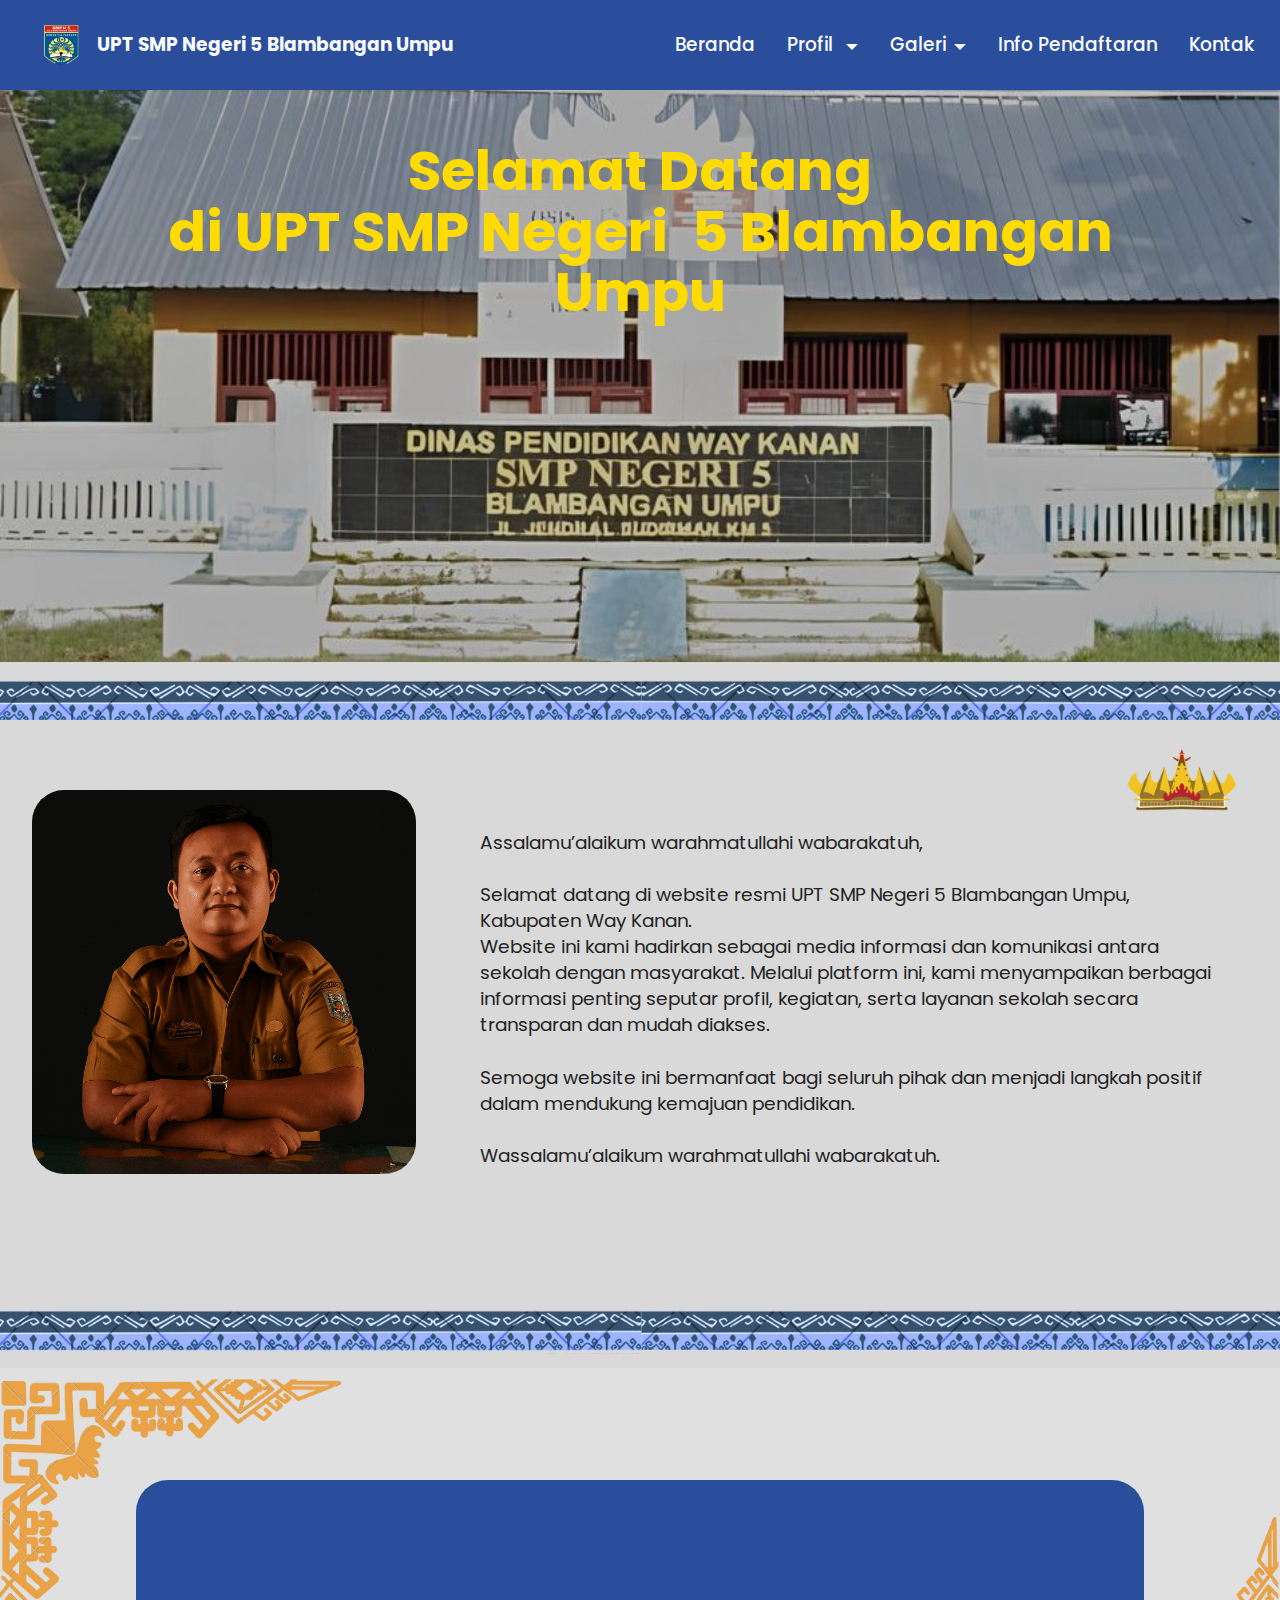
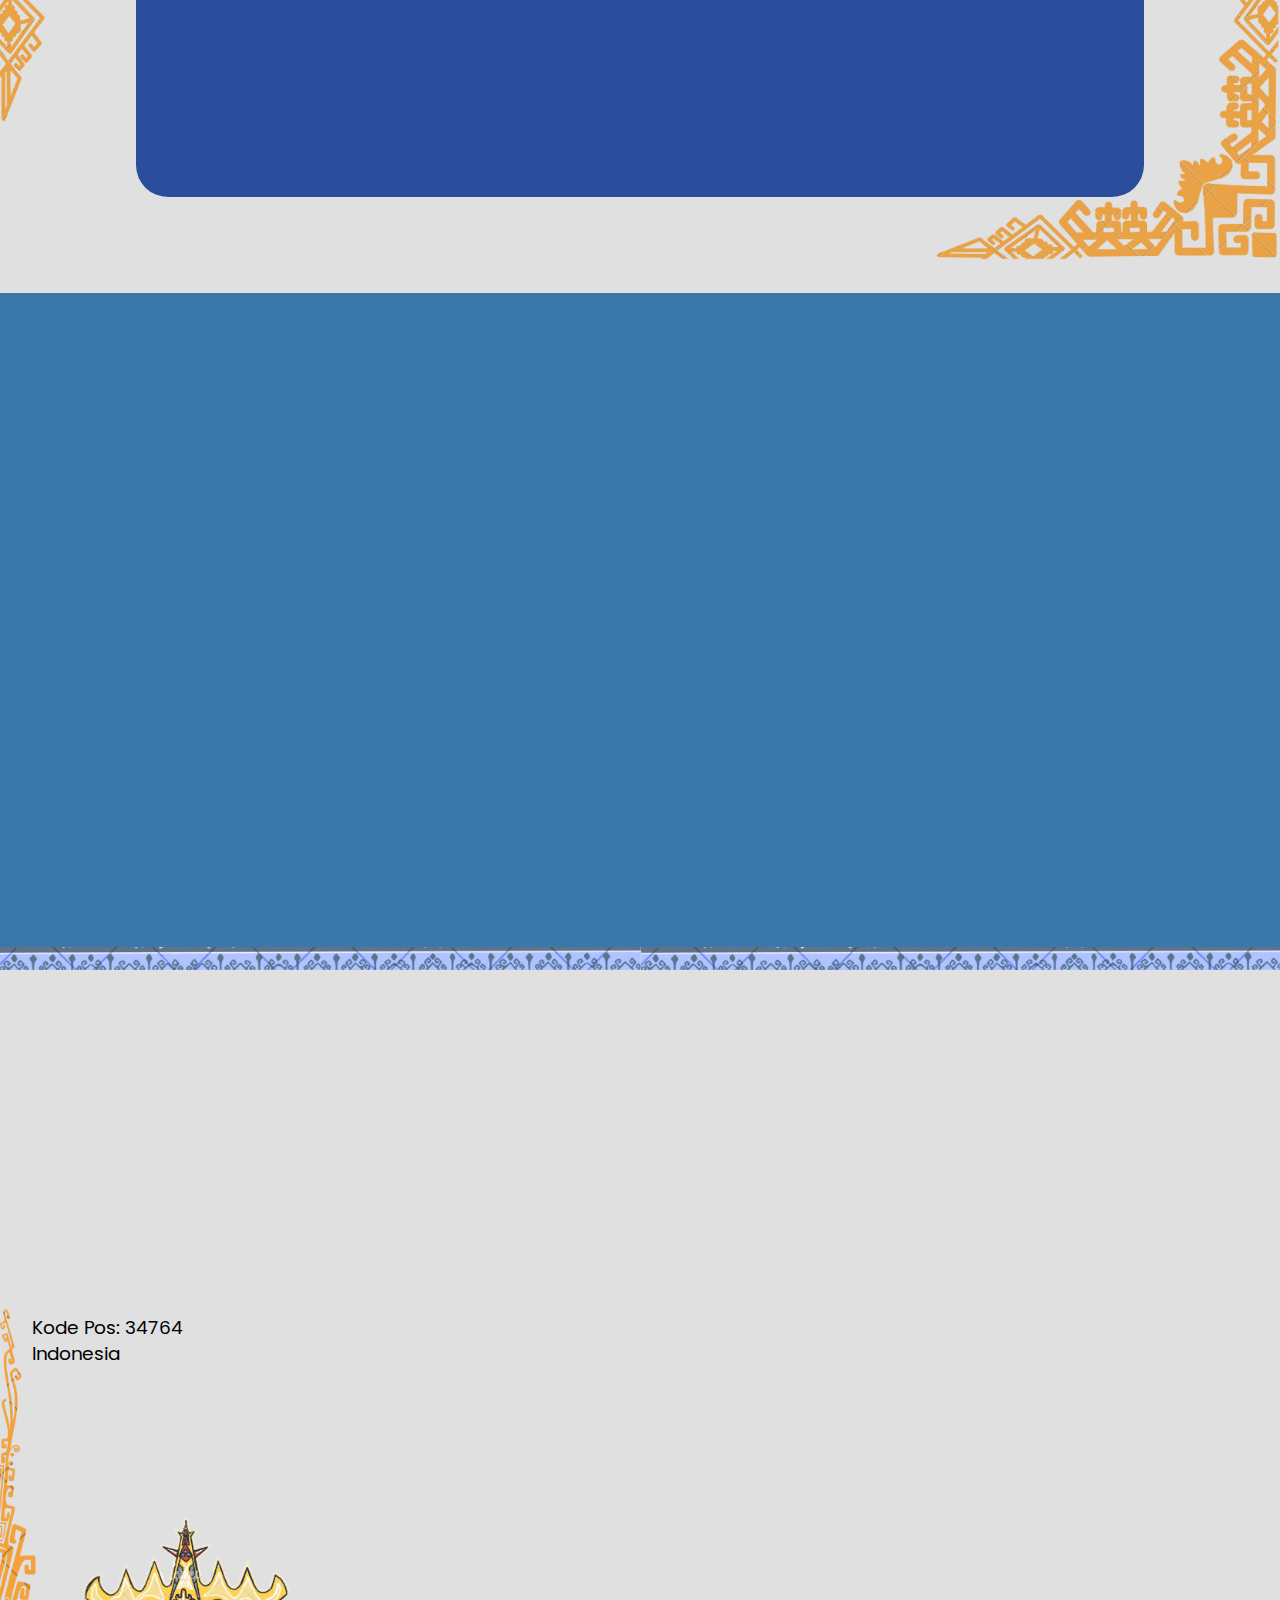
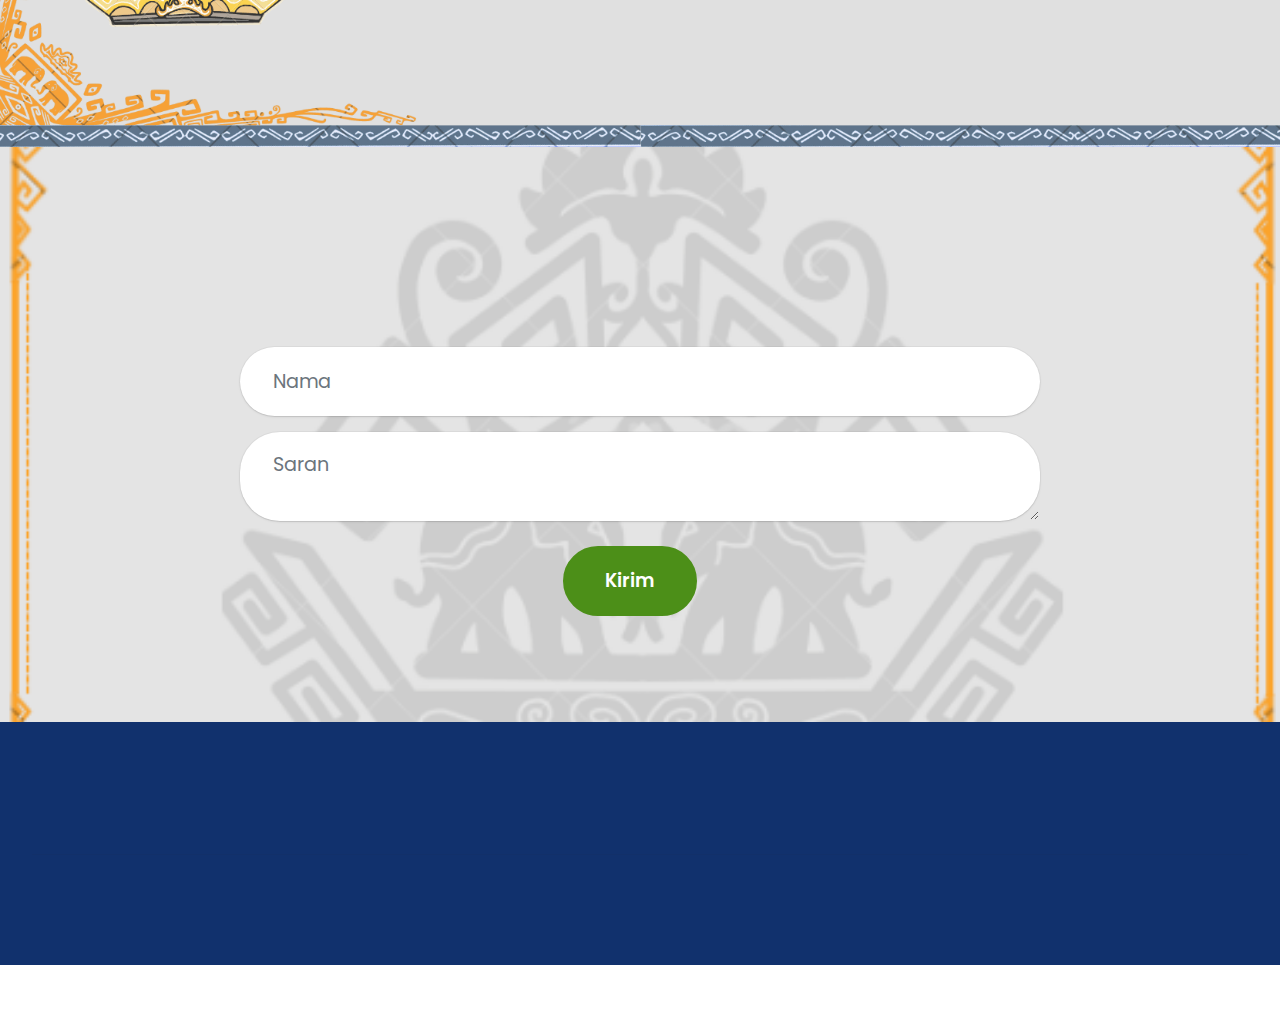
<file: index.html>
<!DOCTYPE html>
<html  >
<head>
  <!-- Site made with Mobirise Website Builder v6.0.1, https://mobirise.com -->
  <meta charset="UTF-8">
  <meta http-equiv="X-UA-Compatible" content="IE=edge">
  <meta name="generator" content="Mobirise v6.0.1, mobirise.com">
  <meta name="twitter:card" content="summary_large_image"/>
  <meta name="twitter:image:src" content="assets/images/index-meta.png">
  <meta property="og:image" content="assets/images/index-meta.png">
  <meta name="twitter:title" content="UPT SMP Negeri 5 Blambangan Umpu">
  <meta name="viewport" content="width=device-width, initial-scale=1, minimum-scale=1">
  <link rel="shortcut icon" href="assets/images/upscalemedia-transformed-removebg-preview-copy1.png-115x132.png" type="image/x-icon">
  <meta name="description" content="">
  
  
  <title>UPT SMP Negeri 5 Blambangan Umpu</title>
  <link rel="stylesheet" href="assets/web/assets/mobirise-icons2/mobirise2.css">
  <link rel="stylesheet" href="assets/bootstrap/css/bootstrap.min.css">
  <link rel="stylesheet" href="assets/bootstrap/css/bootstrap-grid.min.css">
  <link rel="stylesheet" href="assets/bootstrap/css/bootstrap-reboot.min.css">
  <link rel="stylesheet" href="assets/animatecss/animate.css">
  <link rel="stylesheet" href="assets/dropdown/css/style.css">
  <link rel="stylesheet" href="assets/socicon/css/styles.css">
  <link rel="stylesheet" href="assets/theme/css/style.css">
  <link rel="preload" href="https://fonts.googleapis.com/css?family=Poppins:100,100i,200,200i,300,300i,400,400i,500,500i,600,600i,700,700i,800,800i,900,900i&display=swap" as="style" onload="this.onload=null;this.rel='stylesheet'">
  <noscript><link rel="stylesheet" href="https://fonts.googleapis.com/css?family=Poppins:100,100i,200,200i,300,300i,400,400i,500,500i,600,600i,700,700i,800,800i,900,900i&display=swap"></noscript>
  <link rel="preload" as="style" href="assets/mobirise/css/mbr-additional.css?v=DOu8pF"><link rel="stylesheet" href="assets/mobirise/css/mbr-additional.css?v=DOu8pF" type="text/css">

  
  
  
</head>
<body>
  
  <section data-bs-version="5.1" class="menu menu6 cid-uN20QCORWa" once="menu" id="menu06-3b">
	

	<nav class="navbar navbar-dropdown opacityScrollOff navbar-fixed-top navbar-expand-lg">
		<div class="container">
			<div class="navbar-brand">
				<span class="navbar-logo">
					<a href="index.html">
						<img src="assets/images/upscalemedia-transformed-removebg-preview-copy1.png-115x132.png" alt="Mobirise Website Builder" style="height: 2.8rem;">
					</a>
				</span>
				<span class="navbar-caption-wrap"><a class="navbar-caption text-white text-primary display-4" href="index.html">UPT SMP Negeri 5 Blambangan Umpu</a></span>
			</div>
			<button class="navbar-toggler" type="button" data-toggle="collapse" data-bs-toggle="collapse" data-target="#navbarSupportedContent" data-bs-target="#navbarSupportedContent" aria-controls="navbarNavAltMarkup" aria-expanded="false" aria-label="Toggle navigation">
				<div class="hamburger">
					<span></span>
					<span></span>
					<span></span>
					<span></span>
				</div>
			</button>
			<div class="collapse navbar-collapse opacityScrollOff" id="navbarSupportedContent">
				<ul class="navbar-nav nav-dropdown nav-right" data-app-modern-menu="true"><li class="nav-item">
						<a class="nav-link link text-white text-primary display-4" href="index.html">Beranda</a>
					</li><li class="nav-item dropdown"><a class="nav-link link dropdown-toggle text-white show display-4" href="https://mobiri.se" data-toggle="dropdown-submenu" data-bs-toggle="dropdown" data-bs-auto-close="outside" aria-expanded="false">Profil&nbsp;</a><div class="dropdown-menu show" aria-labelledby="dropdown-143" data-bs-popper="none"><a class="show dropdown-item text-white text-primary display-4" href="sejarahsekolah.html">Sejarah Sekolah</a><a class="show dropdown-item text-white text-primary display-4" href="identitassekolah.html">Identitas Sekolah</a><a class="show dropdown-item text-white text-primary display-4" href="visimisi.html">Visi &amp; Misi</a><a class="show dropdown-item text-white text-primary display-4" href="maknalogo.html">Makna Logo</a><a class="show dropdown-item text-white text-primary display-4" href="strukturorganisasi.html">Struktur Organisasi</a><a class="show dropdown-item text-white text-primary display-4" href="fasilitas.html">Fasilitas</a></div></li><li class="nav-item dropdown"><a class="nav-link link dropdown-toggle text-white display-4" href="https://mobiri.se" data-toggle="dropdown-submenu" data-bs-toggle="dropdown" data-bs-auto-close="outside" aria-expanded="false">Galeri</a><div class="dropdown-menu" aria-labelledby="dropdown-345"><a class="show dropdown-item text-white text-primary display-4" href="kegiatan.html">Kegiatan</a><a class="show dropdown-item text-white text-primary display-4" href="ekstrakulikuler.html">Ekstrakurikuler</a></div></li>
					<li class="nav-item">
						<a class="nav-link link text-white text-primary display-4" href="informasipendaftaran.html" aria-expanded="false">Info Pendaftaran</a>
					</li>
					<li class="nav-item">
						<a class="nav-link link text-white text-primary display-4" href="kontak.html">Kontak</a>
					</li></ul>
				
				
			</div>
		</div>
	</nav>
</section>

<section data-bs-version="5.1" class="header16 cid-uN249nPB4V" id="header17-3k">
  
  <div class="mbr-overlay" style="opacity: 0.2; background-color: rgb(0, 0, 0);"></div>
  <div class="container">
    <div class="row">
      <div class="content-wrap col-12 col-md-11">
        <h1 class="mbr-section-title mbr-fonts-style mbr-white mb-4 display-1"><br><strong>Selamat Datang </strong><br><strong>di UPT SMP Negeri&nbsp; 5 Blambangan Umpu</strong><strong><br></strong><br><br><br><strong><br></strong>
        </h1>
        
        
        
      </div>
    </div>
  </div>
</section>

<section data-bs-version="5.1" class="image1 cid-uOoX3MSDc5" id="image1-75">
    

    
    

    <div class="container">
        <div class="row align-items-center">
            <div class="col-12 col-lg-4">
                <div class="image-wrapper">
                    <img src="assets/images/78c51ee8-cb74-4773-a75c-b609ec6c1e69.png-1-712x1068.png" alt="Mobirise Website Builder">
                    <p class="mbr-description mbr-fonts-style pt-2 align-center display-4">
                    Ferry Gunawan&nbsp;S.Pd</p>
                </div>
            </div>
            <div class="col-12 col-lg">
                <div class="text-wrapper">
                    
                    <p class="mbr-text mbr-fonts-style display-7">Assalamu’alaikum warahmatullahi wabarakatuh,
<br>
<br>Selamat datang di website resmi UPT SMP Negeri 5 Blambangan Umpu, Kabupaten Way Kanan.
<br>Website ini kami hadirkan sebagai media informasi dan komunikasi antara sekolah dengan masyarakat. Melalui platform ini, kami menyampaikan berbagai informasi penting seputar profil, kegiatan, serta layanan sekolah secara transparan dan mudah diakses.
<br>
<br>Semoga website ini bermanfaat bagi seluruh pihak dan menjadi langkah positif dalam mendukung kemajuan pendidikan.
<br>
<br>Wassalamu’alaikum warahmatullahi wabarakatuh.</p>
                </div>
            </div>
        </div>
    </div>
</section>

<section data-bs-version="5.1" class="content15 cid-uOeuXNrqgv" id="content15-6x">

    

    
    <div class="mbr-overlay" style="opacity: 0.2; background-color: rgb(255, 255, 255);">
    </div>
    <div class="container">
        <div class="row justify-content-center">
            <div class="card col-md-12 col-lg-10">
                <div class="card-wrapper">
                    <div class="card-box align-left">
                        <h4 class="card-title mbr-fonts-style mbr-white mb-3 display-5"><strong>Quotes</strong><br><strong><br></strong></h4>
                        <p class="mbr-text mbr-fonts-style display-7">"Ilmu pengetahuan bisa dicari di mana saja, tetapi pendidikan yang membentuk akhlak, kedisiplinan, dan rasa tanggung jawab hanya bisa ditemukan dalam lingkungan yang peduli, seperti sekolah."<br><br></p>
                        
                    </div>
                </div>
            </div>
        </div>
    </div>
</section>

<section data-bs-version="5.1" class="content1 cid-uJlrrybcv9" id="content1-26">
    
    
    <div class="container">
        <div class="mbr-section-head">
            <h4 class="mbr-section-title mbr-fonts-style align-center mb-0 display-2"><strong>Berita</strong></h4>
            
        </div>
        <div class="row mt-4">
            <div class="item features-image col-12 col-md-6 col-lg-6 active">
                <div class="item-wrapper">
                    <div class="item-img">
                        <img src="assets/images/whatsapp-image-2025-05-20-at-12.56.01.jpeg-1101x826.jpeg" alt="Mobirise Website Builder" title="" data-slide-to="0" data-bs-slide-to="0">
                    </div>
                    <div class="item-content">
                        <h5 class="item-title mbr-fonts-style display-5"><strong><a href="Berita1.html" class="text-primary">Upacara Memperingati Hari Guru</a></strong></h5>
                        <h6 class="item-subtitle mbr-fonts-style mt-1 display-7"><em>25-11-2024</em></h6>
                        <p class="mbr-text mbr-fonts-style mt-3 display-7">"Upacara berlangsung khidmat dengan berbagai penampilan dari siswa dan guru sebagai bentuk penghargaan atas jasa para pendidik."</p>
                    </div>
                    
                </div>
            </div><div class="item features-image col-12 col-md-6 col-lg-6">
                <div class="item-wrapper">
                    <div class="item-img">
                        <img src="assets/images/whatsapp-image-2025-05-20-at-12.42.47.jpeg-1101x826.jpeg" alt="Mobirise Website Builder" title="" data-slide-to="1" data-bs-slide-to="1">
                    </div>
                    <div class="item-content">
                        <h5 class="item-title mbr-fonts-style display-5"><strong>HUT SMPN 5 Blambangan Umpu</strong></h5>
                        <h6 class="item-subtitle mbr-fonts-style mt-1 display-7"><em>10-10-2024</em></h6>
                        <p class="mbr-text mbr-fonts-style mt-3 display-7">"Peringatan HUT SMPN 5 Blambangan Umpu dirayakan dengan penuh semangat dan antusiasme, menghadirkan berbagai kegiatan yang melibatkan seluruh civitas sekolah dalam suasana penuh kebersamaan dan kekeluargaan."</p>
                    </div>
                    
                </div>
            </div>
            


        </div>
    </div>
</section>

<section data-bs-version="5.1" class="contacts03 cid-uJlvymFcah" id="contacts03-2a">
  

  <div class="mbr-overlay" style="opacity: 0.2; background-color: rgb(255, 255, 255);"></div>
  <div class="container-fluid">
    <div class="row justify-content-center">
      <div class="col-lg-4">
        <div class="col-12 col-md-12">
          <h5 class="mbr-section-title mbr-fonts-style mt-0 mb-4 display-2">
            <strong>Lokasi</strong></h5>
          <h6 class="mbr-section-subtitle mbr-fonts-style mt-0 mb-4 display-7"><a href="https://maps.app.goo.gl/XkzCVAGcAHcTeTqe7" class="text-primary">Jl. Mayjend Ryacudu, RT 00 / RW 00
</a><div><a href="https://maps.app.goo.gl/XkzCVAGcAHcTeTqe7" class="text-primary">
</a></div><div><a href="https://maps.app.goo.gl/XkzCVAGcAHcTeTqe7" class="text-primary">Blambangan Umpu, Kecamatan Blambangan Umpu</a>&nbsp;<a href="https://maps.app.goo.gl/XkzCVAGcAHcTeTqe7" class="text-primary" style="font-size: calc(1.07rem + 0.13 * ((100vw - 62rem) / 25));">Kabupaten Way Kanan, Provinsi Lampung</a>&nbsp;</div><div>Kode Pos: 34764</div><div>Indonesia</div><div>
</div><div>
</div><div>
</div><div>
</div></h6>
          
        </div>
      </div>
      <div class="col-lg-8 side-features">
        <div class="google-map"><iframe frameborder="0" style="border:0" src="https://www.google.com/maps/embed?pb=!1m18!1m12!1m3!1d3977.278913190102!2d104.5069447735312!3d-4.54373904786019!2m3!1f0!2f0!3f0!3m2!1i1024!2i768!4f13.1!3m3!1m2!1s0x2e38ed05cf627ba1%3A0x23a3f22be797658c!2sSMP%20Negeri%205%20Blambangan%20Umpu!5e0!3m2!1sid!2sid!4v1749810395806!5m2!1sid!2sid" allowfullscreen=""></iframe></div>
      </div>
    </div>
  </div>
</section>

<section data-bs-version="5.1" class="form5 cid-uNZA81sNWT" id="form5-4k">
    
    <div class="mbr-overlay"></div>
    <div class="container">
        <div class="mbr-section-head">
            <h3 class="mbr-section-title mbr-fonts-style align-center mb-0 display-2">
                <strong>Form Saran</strong></h3>
            
        </div>
        <div class="row justify-content-center mt-4">
            <div class="col-lg-8 mx-auto mbr-form" data-form-type="formoid">
                <form action="https://mobirise.eu/" method="POST" class="mbr-form form-with-styler" data-form-title="Form Name"><input type="hidden" name="email" data-form-email="true" value="dtdoMOTI2Tb1R8x8gz8I+ZZJqXl+hdmKLN+UyJ66E2KiLdA3aDu6A1nRMe9iT4xd5HgLs4jp3CqC+uxUlIyg4cnsV9zQmCd3eGz90+Si3xepbN1aeNLf2fuGy5hqrU73">
                    <div class="row">
                        <div hidden="hidden" data-form-alert="" class="alert alert-success col-12">Pesan Terkirim

Terima Kasih</div>
                        <div hidden="hidden" data-form-alert-danger="" class="alert alert-danger col-12">
                            Oops...! Pesan Tidak Terkirim
                        </div>
                    </div>
                    <div class="dragArea row">
                        <div class="col-md col-sm-12 form-group mb-3" data-for="name">
                            <input type="text" name="name" placeholder="Nama" data-form-field="name" class="form-control" value="" id="name-form5-4k">
                        </div>
                        
                        
                        <div class="col-12 form-group mb-3" data-for="textarea">
                            <textarea name="textarea" placeholder="Saran" data-form-field="textarea" class="form-control" id="textarea-form5-4k"></textarea>
                        </div>
                        <div class="col-lg-12 col-md-12 col-sm-12 align-center mbr-section-btn"><button type="submit" class="btn btn-warning display-4">&nbsp; Kirim&nbsp;&nbsp;</button></div>
                    </div>
                </form>
            </div>
        </div>
    </div>
</section>

<section data-bs-version="5.1" class="footer5 cid-uRSGzc8jUw" once="footers" id="footer5-7o">

    

    

    <div class="container">
        <div class="media-container-row">
            <div class="col-md-1 col-6">
                <div class="media-wrap">
                    <a href="https://respati.ac.id/">
                        <img src="assets/images/download-3-removebg-preview.png-188x188.png" alt="Mobirise Website Builder">
                    </a>
                </div>
            </div>
            <div class="col-11 col-6">
                <p class="mbr-text align-right links mbr-fonts-style display-7"></p>
            </div>
        </div>
        <!-- <div class="media-container-row">
            <div class="col-md-12"> -->
        <div class="footer-lower">
            <div class="media-container-row">
                <div class="col-md-12">
                    <hr>
                </div>
            </div>
            <div class="media-container-row">
                <div class="col-md-6 copyright">
                    <p class="mbr-text mbr-fonts-style display-7">
                        © UPT SMP Negeri 5 Blambangan Umpu<br>&nbsp; &nbsp; Reynaldi Nanda Eka Putra<br>&nbsp; &nbsp; Informatika | Universitas Respati Yogyakarta</p>
                </div>
                <div class="col-md-6">
                    <div class="social-list align-right">
                        <div class="soc-item">
                            <a href="https://wa.me/628127235130">
                                <span class="mbr-iconfont mbr-iconfont-social socicon-whatsapp socicon" style="color: rgb(255, 255, 255); fill: rgb(255, 255, 255);"></span>
                            </a>
                        </div>
                        <div class="soc-item">
                            <a href="mailto:smpn05blambanganumpu@gmail.com">
                                <span class="mbr-iconfont mbr-iconfont-social socicon-mail socicon" style="color: rgb(255, 255, 255); fill: rgb(255, 255, 255);"></span>
                            </a>
                        </div>
                        <div class="soc-item">
                            <a href="https://www.facebook.com/share/1KWNCvEpWw/" target="_blank">
                                <span class="mbr-iconfont mbr-iconfont-social socicon-facebook socicon" style="color: rgb(255, 255, 255); fill: rgb(255, 255, 255);"></span>
                            </a>
                        </div>
                        <div class="soc-item">
                            <a href="https://www.instagram.com/smpn_5blambanganumpu?igsh=MXU4MmhrZmduOHF4ZA==" target="_blank">
                                <span class="mbr-iconfont mbr-iconfont-social socicon-instagram socicon" style="color: rgb(255, 255, 255); fill: rgb(255, 255, 255);"></span>
                            </a>
                        </div>
                        <div class="soc-item">
                            <a href="https://www.tiktok.com/@uptsmpn5blambanganumpu?_t=ZS-8xARrw0iBFa&_r=1 " target="_blank">
                                <span class="mbr-iconfont mbr-iconfont-social socicon-tiktok socicon" style="color: rgb(255, 255, 255); fill: rgb(255, 255, 255);"></span>
                            </a>
                        </div>
                        
                    </div>
                </div>
            </div>
            <!-- </div>
            </div> -->
        </div>

    </div>
</section><section class="display-7" style="padding: 0;align-items: center;justify-content: center;flex-wrap: wrap;    align-content: center;display: flex;position: relative;height: 4rem;"><a href="https://mobiri.se/3456697" style="flex: 1 1;height: 4rem;position: absolute;width: 100%;z-index: 1;"><img alt="" style="height: 4rem;" src="[data-uri]"></a><p style="margin: 0;text-align: center;" class="display-7">&#8204;</p><a style="z-index:1" href="https://mobirise.com">Mobirise </a></section><script src="assets/bootstrap/js/bootstrap.bundle.min.js"></script>  <script src="assets/smoothscroll/smooth-scroll.js"></script>  <script src="assets/ytplayer/index.js"></script>  <script src="assets/dropdown/js/navbar-dropdown.js"></script>  <script src="assets/theme/js/script.js"></script>  <script src="assets/formoid/formoid.min.js"></script>  
  
  
  <input name="animation" type="hidden">
  </body>
</html>
</file>
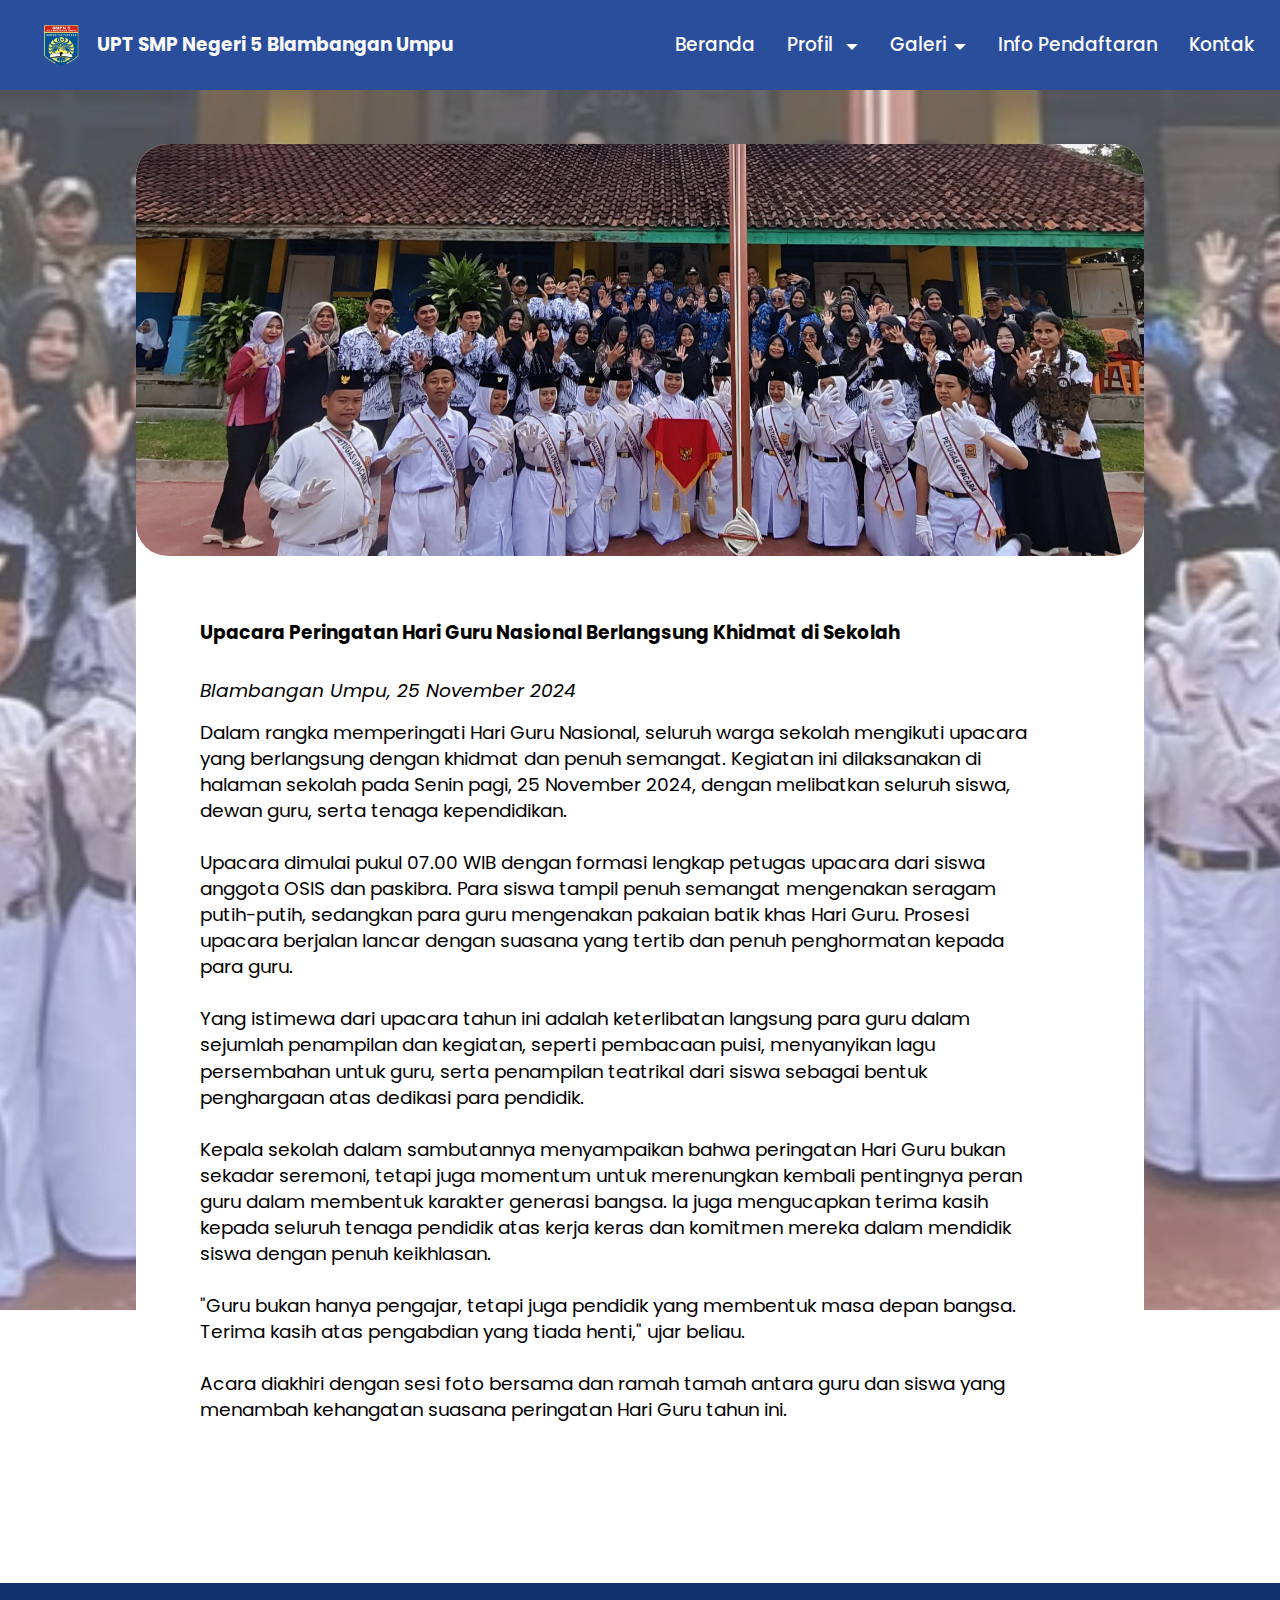
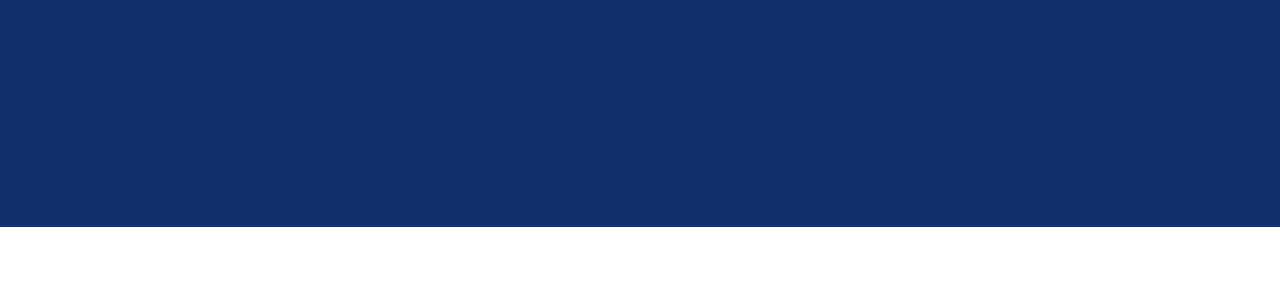
<file: Berita1.html>
<!DOCTYPE html>
<html  >
<head>
  <!-- Site made with Mobirise Website Builder v6.0.1, https://mobirise.com -->
  <meta charset="UTF-8">
  <meta http-equiv="X-UA-Compatible" content="IE=edge">
  <meta name="generator" content="Mobirise v6.0.1, mobirise.com">
  <meta name="viewport" content="width=device-width, initial-scale=1, minimum-scale=1">
  <link rel="shortcut icon" href="assets/images/upscalemedia-transformed-removebg-preview-copy1.png-115x132.png" type="image/x-icon">
  <meta name="description" content="">
  
  
  <title>Berita1</title>
  <link rel="stylesheet" href="assets/web/assets/mobirise-icons2/mobirise2.css">
  <link rel="stylesheet" href="assets/bootstrap/css/bootstrap.min.css">
  <link rel="stylesheet" href="assets/bootstrap/css/bootstrap-grid.min.css">
  <link rel="stylesheet" href="assets/bootstrap/css/bootstrap-reboot.min.css">
  <link rel="stylesheet" href="assets/parallax/jarallax.css">
  <link rel="stylesheet" href="assets/animatecss/animate.css">
  <link rel="stylesheet" href="assets/dropdown/css/style.css">
  <link rel="stylesheet" href="assets/socicon/css/styles.css">
  <link rel="stylesheet" href="assets/theme/css/style.css">
  <link rel="preload" href="https://fonts.googleapis.com/css?family=Poppins:100,100i,200,200i,300,300i,400,400i,500,500i,600,600i,700,700i,800,800i,900,900i&display=swap" as="style" onload="this.onload=null;this.rel='stylesheet'">
  <noscript><link rel="stylesheet" href="https://fonts.googleapis.com/css?family=Poppins:100,100i,200,200i,300,300i,400,400i,500,500i,600,600i,700,700i,800,800i,900,900i&display=swap"></noscript>
  <link rel="preload" as="style" href="assets/mobirise/css/mbr-additional.css?v=Ys4eff"><link rel="stylesheet" href="assets/mobirise/css/mbr-additional.css?v=Ys4eff" type="text/css">

  
  
  
</head>
<body>
  
  <section data-bs-version="5.1" class="menu menu6 cid-uN20QCORWa" once="menu" id="menu06-7u">
	

	<nav class="navbar navbar-dropdown opacityScrollOff navbar-fixed-top navbar-expand-lg">
		<div class="container">
			<div class="navbar-brand">
				<span class="navbar-logo">
					<a href="index.html">
						<img src="assets/images/upscalemedia-transformed-removebg-preview-copy1.png-115x132.png" alt="Mobirise Website Builder" style="height: 2.8rem;">
					</a>
				</span>
				<span class="navbar-caption-wrap"><a class="navbar-caption text-white text-primary display-4" href="index.html">UPT SMP Negeri 5 Blambangan Umpu</a></span>
			</div>
			<button class="navbar-toggler" type="button" data-toggle="collapse" data-bs-toggle="collapse" data-target="#navbarSupportedContent" data-bs-target="#navbarSupportedContent" aria-controls="navbarNavAltMarkup" aria-expanded="false" aria-label="Toggle navigation">
				<div class="hamburger">
					<span></span>
					<span></span>
					<span></span>
					<span></span>
				</div>
			</button>
			<div class="collapse navbar-collapse opacityScrollOff" id="navbarSupportedContent">
				<ul class="navbar-nav nav-dropdown nav-right" data-app-modern-menu="true"><li class="nav-item">
						<a class="nav-link link text-white text-primary display-4" href="index.html">Beranda</a>
					</li><li class="nav-item dropdown"><a class="nav-link link dropdown-toggle text-white show display-4" href="https://mobiri.se" data-toggle="dropdown-submenu" data-bs-toggle="dropdown" data-bs-auto-close="outside" aria-expanded="false">Profil&nbsp;</a><div class="dropdown-menu show" aria-labelledby="dropdown-143" data-bs-popper="none"><a class="show dropdown-item text-white text-primary display-4" href="sejarahsekolah.html">Sejarah Sekolah</a><a class="show dropdown-item text-white text-primary display-4" href="identitassekolah.html">Identitas Sekolah</a><a class="show dropdown-item text-white text-primary display-4" href="visimisi.html">Visi &amp; Misi</a><a class="show dropdown-item text-white text-primary display-4" href="maknalogo.html">Makna Logo</a><a class="show dropdown-item text-white text-primary display-4" href="strukturorganisasi.html">Struktur Organisasi</a><a class="show dropdown-item text-white text-primary display-4" href="fasilitas.html">Fasilitas</a></div></li><li class="nav-item dropdown"><a class="nav-link link dropdown-toggle text-white display-4" href="https://mobiri.se" data-toggle="dropdown-submenu" data-bs-toggle="dropdown" data-bs-auto-close="outside" aria-expanded="false">Galeri</a><div class="dropdown-menu" aria-labelledby="dropdown-345"><a class="show dropdown-item text-white text-primary display-4" href="kegiatan.html">Kegiatan</a><a class="show dropdown-item text-white text-primary display-4" href="ekstrakulikuler.html">Ekstrakurikuler</a></div></li>
					<li class="nav-item">
						<a class="nav-link link text-white text-primary display-4" href="informasipendaftaran.html" aria-expanded="false">Info Pendaftaran</a>
					</li>
					<li class="nav-item">
						<a class="nav-link link text-white text-primary display-4" href="kontak.html">Kontak</a>
					</li></ul>
				
				
			</div>
		</div>
	</nav>
</section>

<section data-bs-version="5.1" class="article8 cid-uRTfVR74td mbr-parallax-background" id="article08-7x">
  

  
  <div class="mbr-overlay" style="opacity: 0.3; background-color: rgb(255, 255, 255);"></div>
  <div class="container">
    <div class="row justify-content-center">
      <div class="card col-md-12 col-lg-10">
        <div class="card-wrapper">
          <div class="image-wrapper d-flex justify-content-center mb-4">
            <img src="assets/images/1750008830072-7x6ij1-2-0.jpg-1800x1351.jpeg" alt="Mobirise Website Builder">
          </div>
          <div class="card-content-text">
            <h3 class="card-title mbr-fonts-style mbr-white mt-3 mb-4 display-5"><strong>Upacara Peringatan Hari Guru Nasional Berlangsung Khidmat di Sekolah</strong></h3>
          <div class="row card-box align-left">
            <div class="item features-without-image col-12">
              <div class="item-wrapper">
                <h4 class="mbr-section-subtitle mbr-fonts-style mb-3 display-5"><em>Blambangan Umpu, 25 November 2024</em></h4>
                <p class="mbr-text mbr-fonts-style display-7">Dalam rangka memperingati Hari Guru Nasional, seluruh warga sekolah mengikuti upacara yang berlangsung dengan khidmat dan penuh semangat. Kegiatan ini dilaksanakan di halaman sekolah pada Senin pagi, 25 November 2024, dengan melibatkan seluruh siswa, dewan guru, serta tenaga kependidikan.<br><br>Upacara dimulai pukul 07.00 WIB dengan formasi lengkap petugas upacara dari siswa anggota OSIS dan paskibra. Para siswa tampil penuh semangat mengenakan seragam putih-putih, sedangkan para guru mengenakan pakaian batik khas Hari Guru. Prosesi upacara berjalan lancar dengan suasana yang tertib dan penuh penghormatan kepada para guru.<br><br>Yang istimewa dari upacara tahun ini adalah keterlibatan langsung para guru dalam sejumlah penampilan dan kegiatan, seperti pembacaan puisi, menyanyikan lagu persembahan untuk guru, serta penampilan teatrikal dari siswa sebagai bentuk penghargaan atas dedikasi para pendidik.<br><br>Kepala sekolah dalam sambutannya menyampaikan bahwa peringatan Hari Guru bukan sekadar seremoni, tetapi juga momentum untuk merenungkan kembali pentingnya peran guru dalam membentuk karakter generasi bangsa. Ia juga mengucapkan terima kasih kepada seluruh tenaga pendidik atas kerja keras dan komitmen mereka dalam mendidik siswa dengan penuh keikhlasan.<br><br>"Guru bukan hanya pengajar, tetapi juga pendidik yang membentuk masa depan bangsa. Terima kasih atas pengabdian yang tiada henti," ujar beliau.<br><br>Acara diakhiri dengan sesi foto bersama dan ramah tamah antara guru dan siswa yang menambah kehangatan suasana peringatan Hari Guru tahun ini.</p>
              </div>
            </div>
            
            

            
          </div>
          </div>
        </div>
      </div>
    </div>
  </div>
</section>

<section data-bs-version="5.1" class="footer5 cid-uRSGzc8jUw" once="footers" id="footer5-7v">

    

    

    <div class="container">
        <div class="media-container-row">
            <div class="col-md-1 col-6">
                <div class="media-wrap">
                    <a href="https://mobirise.co/">
                        <img src="assets/images/download-3-removebg-preview.png-188x188.png" alt="Mobirise Website Builder">
                    </a>
                </div>
            </div>
            <div class="col-11 col-6">
                <p class="mbr-text align-right links mbr-fonts-style display-7"></p>
            </div>
        </div>
        <!-- <div class="media-container-row">
            <div class="col-md-12"> -->
        <div class="footer-lower">
            <div class="media-container-row">
                <div class="col-md-12">
                    <hr>
                </div>
            </div>
            <div class="media-container-row">
                <div class="col-md-6 copyright">
                    <p class="mbr-text mbr-fonts-style display-7">
                        © UPT SMP Negeri 5 Blambangan Umpu<br>&nbsp; &nbsp; Reynaldi Nanda Eka Putra<br>&nbsp; &nbsp; Informatika | Universitas Respati Yogyakarta</p>
                </div>
                <div class="col-md-6">
                    <div class="social-list align-right">
                        <div class="soc-item">
                            <a href="https://twitter.com/mobirise" target="_blank">
                                <span class="mbr-iconfont mbr-iconfont-social socicon-whatsapp socicon" style="color: rgb(255, 255, 255); fill: rgb(255, 255, 255);"></span>
                            </a>
                        </div>
                        <div class="soc-item">
                            <a href="https://www.facebook.com/pages/Mobirise/1616226671953247" target="_blank">
                                <span class="mbr-iconfont mbr-iconfont-social socicon-mail socicon" style="color: rgb(255, 255, 255); fill: rgb(255, 255, 255);"></span>
                            </a>
                        </div>
                        <div class="soc-item">
                            <a href="https://www.youtube.com/c/mobirise" target="_blank">
                                <span class="mbr-iconfont mbr-iconfont-social socicon-facebook socicon" style="color: rgb(255, 255, 255); fill: rgb(255, 255, 255);"></span>
                            </a>
                        </div>
                        <div class="soc-item">
                            <a href="https://instagram.com/mobirise" target="_blank">
                                <span class="mbr-iconfont mbr-iconfont-social socicon-instagram socicon" style="color: rgb(255, 255, 255); fill: rgb(255, 255, 255);"></span>
                            </a>
                        </div>
                        
                        
                    </div>
                </div>
            </div>
            <!-- </div>
            </div> -->
        </div>

    </div>
</section><section class="display-7" style="padding: 0;align-items: center;justify-content: center;flex-wrap: wrap;    align-content: center;display: flex;position: relative;height: 4rem;"><a href="https://mobiri.se/3456697" style="flex: 1 1;height: 4rem;position: absolute;width: 100%;z-index: 1;"><img alt="" style="height: 4rem;" src="[data-uri]"></a><p style="margin: 0;text-align: center;" class="display-7">&#8204;</p><a style="z-index:1" href="https://mobirise.com/builder/no-code-website-builder.html">No Code Website Builder</a></section><script src="assets/bootstrap/js/bootstrap.bundle.min.js"></script>  <script src="assets/parallax/jarallax.js"></script>  <script src="assets/smoothscroll/smooth-scroll.js"></script>  <script src="assets/ytplayer/index.js"></script>  <script src="assets/dropdown/js/navbar-dropdown.js"></script>  <script src="assets/theme/js/script.js"></script>  
  
  
  <input name="animation" type="hidden">
  </body>
</html>
</file>
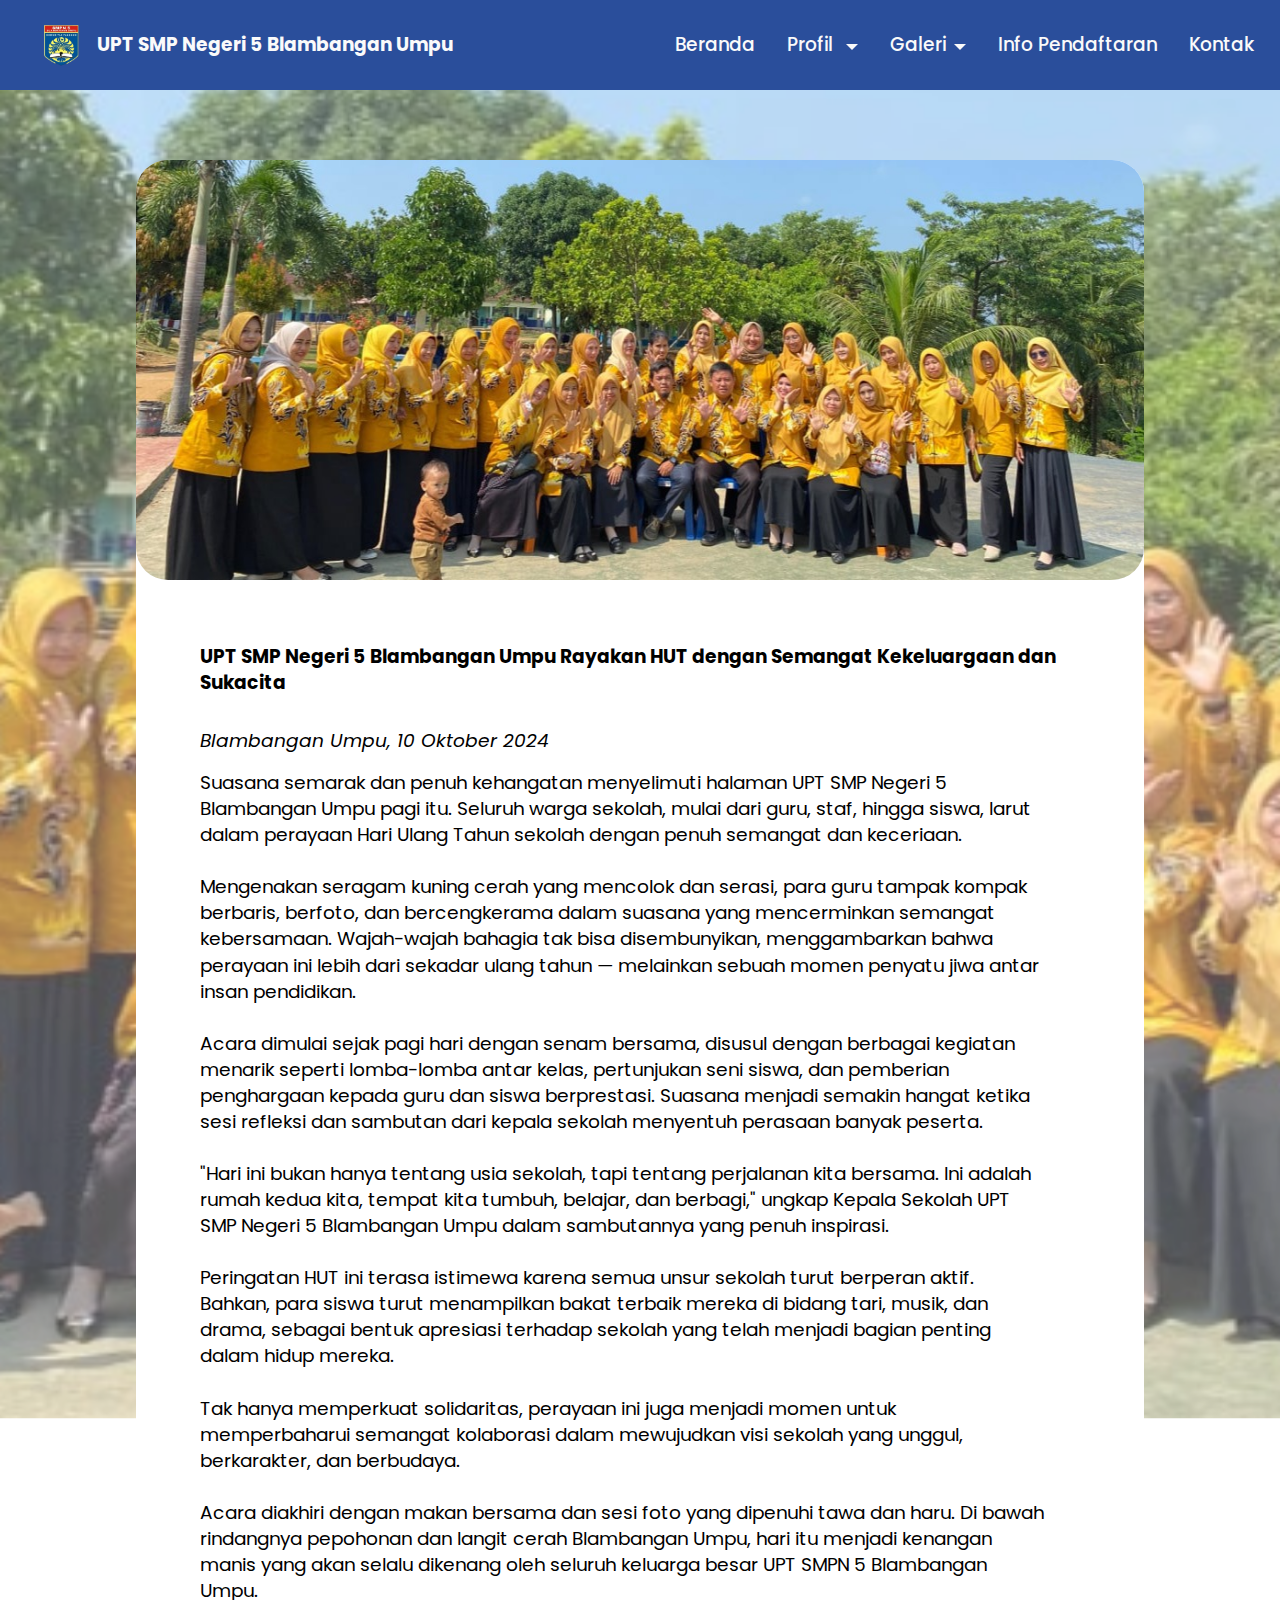
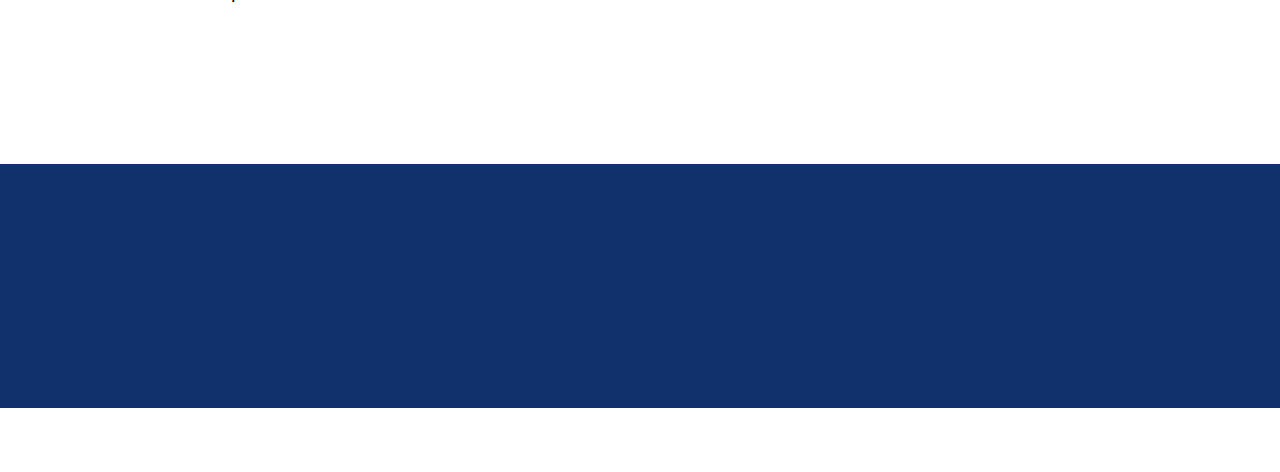
<file: Berita2.html>
<!DOCTYPE html>
<html  >
<head>
  <!-- Site made with Mobirise Website Builder v6.0.1, https://mobirise.com -->
  <meta charset="UTF-8">
  <meta http-equiv="X-UA-Compatible" content="IE=edge">
  <meta name="generator" content="Mobirise v6.0.1, mobirise.com">
  <meta name="viewport" content="width=device-width, initial-scale=1, minimum-scale=1">
  <link rel="shortcut icon" href="assets/images/upscalemedia-transformed-removebg-preview-copy1.png-115x132.png" type="image/x-icon">
  <meta name="description" content="">
  
  
  <title>Berita2</title>
  <link rel="stylesheet" href="assets/web/assets/mobirise-icons2/mobirise2.css">
  <link rel="stylesheet" href="assets/bootstrap/css/bootstrap.min.css">
  <link rel="stylesheet" href="assets/bootstrap/css/bootstrap-grid.min.css">
  <link rel="stylesheet" href="assets/bootstrap/css/bootstrap-reboot.min.css">
  <link rel="stylesheet" href="assets/parallax/jarallax.css">
  <link rel="stylesheet" href="assets/animatecss/animate.css">
  <link rel="stylesheet" href="assets/dropdown/css/style.css">
  <link rel="stylesheet" href="assets/socicon/css/styles.css">
  <link rel="stylesheet" href="assets/theme/css/style.css">
  <link rel="preload" href="https://fonts.googleapis.com/css?family=Poppins:100,100i,200,200i,300,300i,400,400i,500,500i,600,600i,700,700i,800,800i,900,900i&display=swap" as="style" onload="this.onload=null;this.rel='stylesheet'">
  <noscript><link rel="stylesheet" href="https://fonts.googleapis.com/css?family=Poppins:100,100i,200,200i,300,300i,400,400i,500,500i,600,600i,700,700i,800,800i,900,900i&display=swap"></noscript>
  <link rel="preload" as="style" href="assets/mobirise/css/mbr-additional.css?v=mkhrv3"><link rel="stylesheet" href="assets/mobirise/css/mbr-additional.css?v=mkhrv3" type="text/css">

  
  
  
</head>
<body>
  
  <section data-bs-version="5.1" class="menu menu6 cid-uN20QCORWa" once="menu" id="menu06-7y">
	

	<nav class="navbar navbar-dropdown opacityScrollOff navbar-fixed-top navbar-expand-lg">
		<div class="container">
			<div class="navbar-brand">
				<span class="navbar-logo">
					<a href="index.html">
						<img src="assets/images/upscalemedia-transformed-removebg-preview-copy1.png-115x132.png" alt="Mobirise Website Builder" style="height: 2.8rem;">
					</a>
				</span>
				<span class="navbar-caption-wrap"><a class="navbar-caption text-white text-primary display-4" href="index.html">UPT SMP Negeri 5 Blambangan Umpu</a></span>
			</div>
			<button class="navbar-toggler" type="button" data-toggle="collapse" data-bs-toggle="collapse" data-target="#navbarSupportedContent" data-bs-target="#navbarSupportedContent" aria-controls="navbarNavAltMarkup" aria-expanded="false" aria-label="Toggle navigation">
				<div class="hamburger">
					<span></span>
					<span></span>
					<span></span>
					<span></span>
				</div>
			</button>
			<div class="collapse navbar-collapse opacityScrollOff" id="navbarSupportedContent">
				<ul class="navbar-nav nav-dropdown nav-right" data-app-modern-menu="true"><li class="nav-item">
						<a class="nav-link link text-white text-primary display-4" href="index.html">Beranda</a>
					</li><li class="nav-item dropdown"><a class="nav-link link dropdown-toggle text-white show display-4" href="https://mobiri.se" data-toggle="dropdown-submenu" data-bs-toggle="dropdown" data-bs-auto-close="outside" aria-expanded="false">Profil&nbsp;</a><div class="dropdown-menu show" aria-labelledby="dropdown-143" data-bs-popper="none"><a class="show dropdown-item text-white text-primary display-4" href="sejarahsekolah.html">Sejarah Sekolah</a><a class="show dropdown-item text-white text-primary display-4" href="identitassekolah.html">Identitas Sekolah</a><a class="show dropdown-item text-white text-primary display-4" href="visimisi.html">Visi &amp; Misi</a><a class="show dropdown-item text-white text-primary display-4" href="maknalogo.html">Makna Logo</a><a class="show dropdown-item text-white text-primary display-4" href="strukturorganisasi.html">Struktur Organisasi</a><a class="show dropdown-item text-white text-primary display-4" href="fasilitas.html">Fasilitas</a></div></li><li class="nav-item dropdown"><a class="nav-link link dropdown-toggle text-white display-4" href="https://mobiri.se" data-toggle="dropdown-submenu" data-bs-toggle="dropdown" data-bs-auto-close="outside" aria-expanded="false">Galeri</a><div class="dropdown-menu" aria-labelledby="dropdown-345"><a class="show dropdown-item text-white text-primary display-4" href="kegiatan.html">Kegiatan</a><a class="show dropdown-item text-white text-primary display-4" href="ekstrakulikuler.html">Ekstrakurikuler</a></div></li>
					<li class="nav-item">
						<a class="nav-link link text-white text-primary display-4" href="informasipendaftaran.html" aria-expanded="false">Info Pendaftaran</a>
					</li>
					<li class="nav-item">
						<a class="nav-link link text-white text-primary display-4" href="kontak.html">Kontak</a>
					</li></ul>
				
				
			</div>
		</div>
	</nav>
</section>

<section data-bs-version="5.1" class="article8 cid-uRTgJzOYIt mbr-parallax-background" id="article08-80">
  

  
  <div class="mbr-overlay" style="opacity: 0.3; background-color: rgb(255, 255, 255);"></div>
  <div class="container">
    <div class="row justify-content-center">
      <div class="card col-md-12 col-lg-10">
        <div class="card-wrapper">
          <div class="image-wrapper d-flex justify-content-center mb-4">
            <img src="assets/images/whatsapp-image-2025-05-20-at-12.42.47.jpeg-1101x826.jpeg" alt="Mobirise Website Builder">
          </div>
          <div class="card-content-text">
            <h3 class="card-title mbr-fonts-style mbr-white mt-3 mb-4 display-5"><strong>UPT SMP Negeri 5 Blambangan Umpu Rayakan HUT dengan Semangat Kekeluargaan dan Sukacita</strong></h3>
          <div class="row card-box align-left">
            <div class="item features-without-image col-12 active">
              <div class="item-wrapper">
                <h4 class="mbr-section-subtitle mbr-fonts-style mb-3 display-5"><em style="">Blambangan Umpu, 10 Oktober 2024</em><strong>&nbsp;</strong></h4>
                <p class="mbr-text mbr-fonts-style display-7">Suasana semarak dan penuh kehangatan menyelimuti halaman UPT SMP Negeri 5 Blambangan Umpu pagi itu. Seluruh warga sekolah, mulai dari guru, staf, hingga siswa, larut dalam perayaan Hari Ulang Tahun sekolah dengan penuh semangat dan keceriaan.<br><br>Mengenakan seragam kuning cerah yang mencolok dan serasi, para guru tampak kompak berbaris, berfoto, dan bercengkerama dalam suasana yang mencerminkan semangat kebersamaan. Wajah-wajah bahagia tak bisa disembunyikan, menggambarkan bahwa perayaan ini lebih dari sekadar ulang tahun — melainkan sebuah momen penyatu jiwa antar insan pendidikan.<br><br>Acara dimulai sejak pagi hari dengan senam bersama, disusul dengan berbagai kegiatan menarik seperti lomba-lomba antar kelas, pertunjukan seni siswa, dan pemberian penghargaan kepada guru dan siswa berprestasi. Suasana menjadi semakin hangat ketika sesi refleksi dan sambutan dari kepala sekolah menyentuh perasaan banyak peserta.<br><br>"Hari ini bukan hanya tentang usia sekolah, tapi tentang perjalanan kita bersama. Ini adalah rumah kedua kita, tempat kita tumbuh, belajar, dan berbagi," ungkap Kepala Sekolah UPT SMP Negeri 5 Blambangan Umpu dalam sambutannya yang penuh inspirasi.<br><br>Peringatan HUT ini terasa istimewa karena semua unsur sekolah turut berperan aktif. Bahkan, para siswa turut menampilkan bakat terbaik mereka di bidang tari, musik, dan drama, sebagai bentuk apresiasi terhadap sekolah yang telah menjadi bagian penting dalam hidup mereka.<br><br>Tak hanya memperkuat solidaritas, perayaan ini juga menjadi momen untuk memperbaharui semangat kolaborasi dalam mewujudkan visi sekolah yang unggul, berkarakter, dan berbudaya.<br><br>Acara diakhiri dengan makan bersama dan sesi foto yang dipenuhi tawa dan haru. Di bawah rindangnya pepohonan dan langit cerah Blambangan Umpu, hari itu menjadi kenangan manis yang akan selalu dikenang oleh seluruh keluarga besar UPT SMPN 5 Blambangan Umpu.</p>
              </div>
            </div>
            
            

            
          </div>
          </div>
        </div>
      </div>
    </div>
  </div>
</section>

<section data-bs-version="5.1" class="footer5 cid-uRSGzc8jUw" once="footers" id="footer5-7z">

    

    

    <div class="container">
        <div class="media-container-row">
            <div class="col-md-1 col-6">
                <div class="media-wrap">
                    <a href="https://mobirise.co/">
                        <img src="assets/images/download-3-removebg-preview.png-188x188.png" alt="Mobirise Website Builder">
                    </a>
                </div>
            </div>
            <div class="col-11 col-6">
                <p class="mbr-text align-right links mbr-fonts-style display-7"></p>
            </div>
        </div>
        <!-- <div class="media-container-row">
            <div class="col-md-12"> -->
        <div class="footer-lower">
            <div class="media-container-row">
                <div class="col-md-12">
                    <hr>
                </div>
            </div>
            <div class="media-container-row">
                <div class="col-md-6 copyright">
                    <p class="mbr-text mbr-fonts-style display-7">
                        © UPT SMP Negeri 5 Blambangan Umpu<br>&nbsp; &nbsp; Reynaldi Nanda Eka Putra<br>&nbsp; &nbsp; Informatika | Universitas Respati Yogyakarta</p>
                </div>
                <div class="col-md-6">
                    <div class="social-list align-right">
                        <div class="soc-item">
                            <a href="https://twitter.com/mobirise" target="_blank">
                                <span class="mbr-iconfont mbr-iconfont-social socicon-whatsapp socicon" style="color: rgb(255, 255, 255); fill: rgb(255, 255, 255);"></span>
                            </a>
                        </div>
                        <div class="soc-item">
                            <a href="https://www.facebook.com/pages/Mobirise/1616226671953247" target="_blank">
                                <span class="mbr-iconfont mbr-iconfont-social socicon-mail socicon" style="color: rgb(255, 255, 255); fill: rgb(255, 255, 255);"></span>
                            </a>
                        </div>
                        <div class="soc-item">
                            <a href="https://www.youtube.com/c/mobirise" target="_blank">
                                <span class="mbr-iconfont mbr-iconfont-social socicon-facebook socicon" style="color: rgb(255, 255, 255); fill: rgb(255, 255, 255);"></span>
                            </a>
                        </div>
                        <div class="soc-item">
                            <a href="https://instagram.com/mobirise" target="_blank">
                                <span class="mbr-iconfont mbr-iconfont-social socicon-instagram socicon" style="color: rgb(255, 255, 255); fill: rgb(255, 255, 255);"></span>
                            </a>
                        </div>
                        
                        
                    </div>
                </div>
            </div>
            <!-- </div>
            </div> -->
        </div>

    </div>
</section><section class="display-7" style="padding: 0;align-items: center;justify-content: center;flex-wrap: wrap;    align-content: center;display: flex;position: relative;height: 4rem;"><a href="https://mobiri.se/3456697" style="flex: 1 1;height: 4rem;position: absolute;width: 100%;z-index: 1;"><img alt="" style="height: 4rem;" src="[data-uri]"></a><p style="margin: 0;text-align: center;" class="display-7">&#8204;</p><a style="z-index:1" href="https://mobirise.com/builder/no-code-website-builder.html">No Code Website Builder</a></section><script src="assets/bootstrap/js/bootstrap.bundle.min.js"></script>  <script src="assets/parallax/jarallax.js"></script>  <script src="assets/smoothscroll/smooth-scroll.js"></script>  <script src="assets/ytplayer/index.js"></script>  <script src="assets/dropdown/js/navbar-dropdown.js"></script>  <script src="assets/theme/js/script.js"></script>  
  
  
  <input name="animation" type="hidden">
  </body>
</html>
</file>
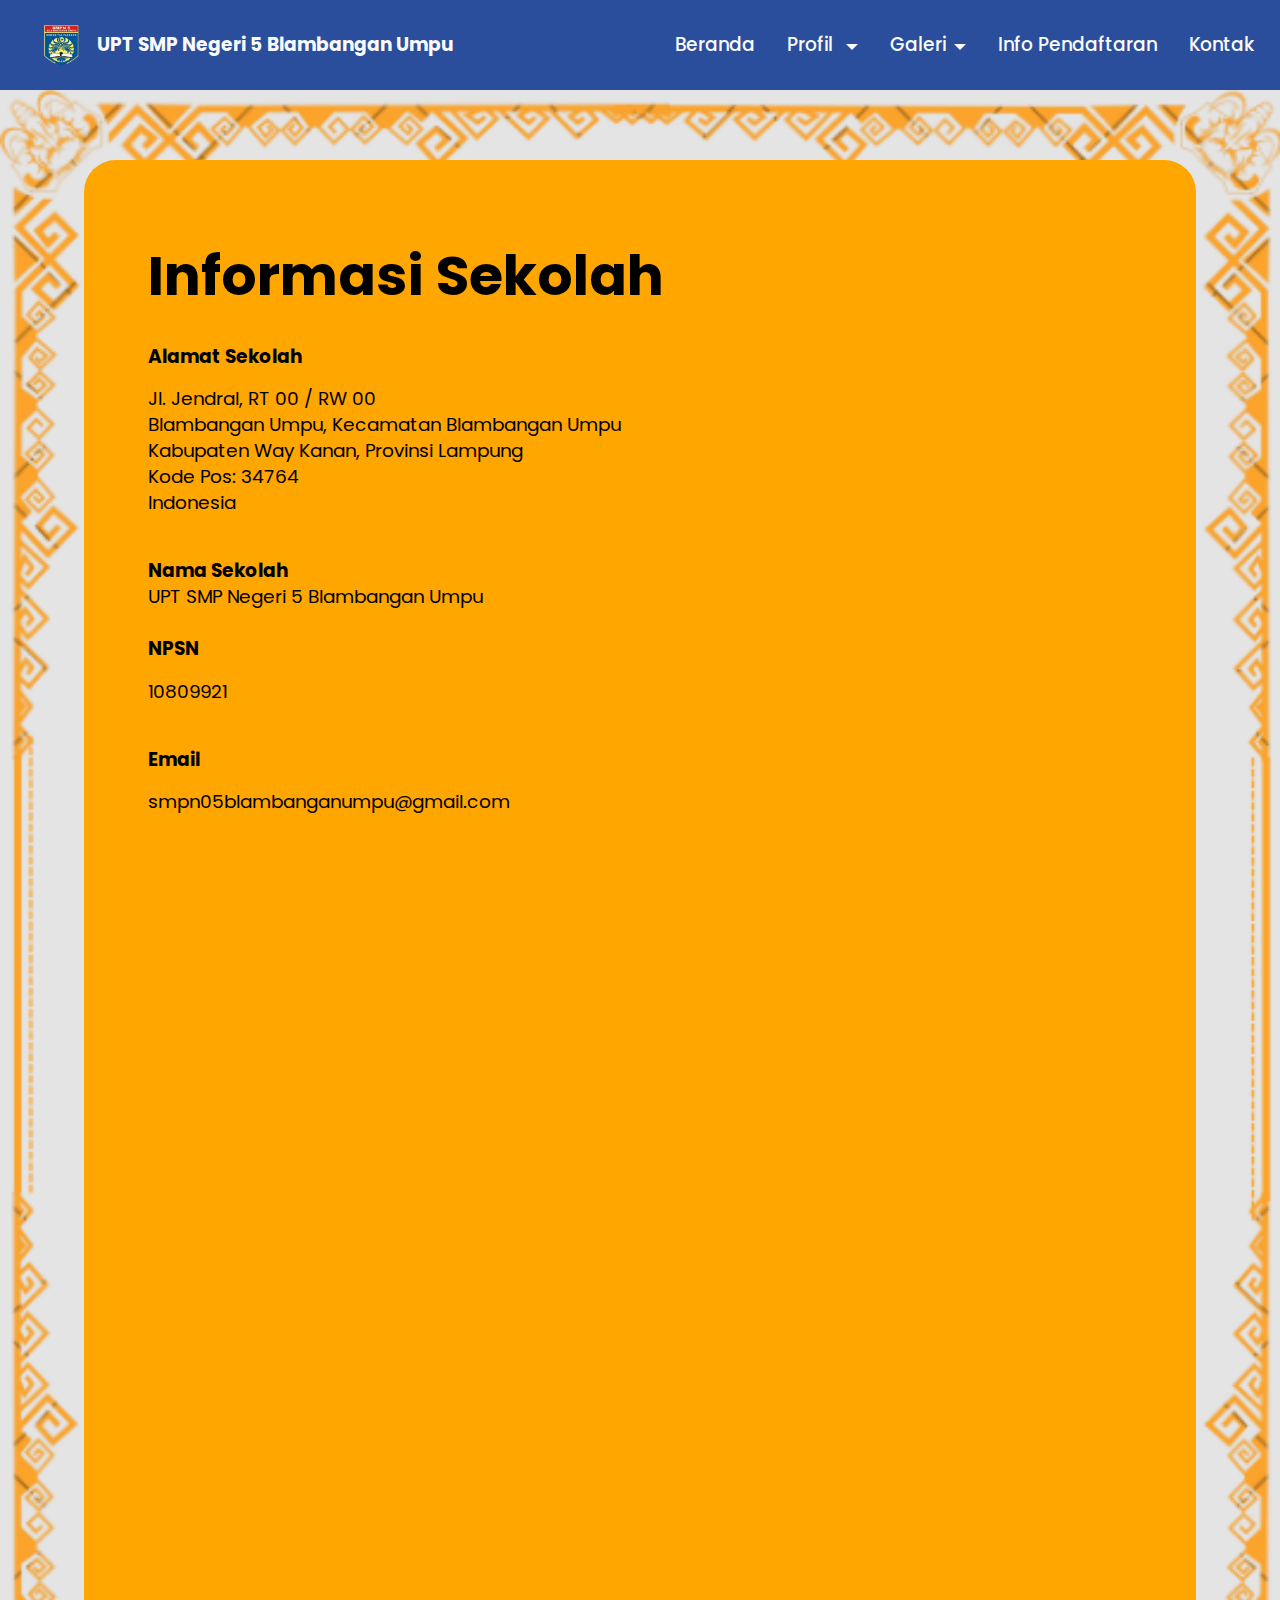
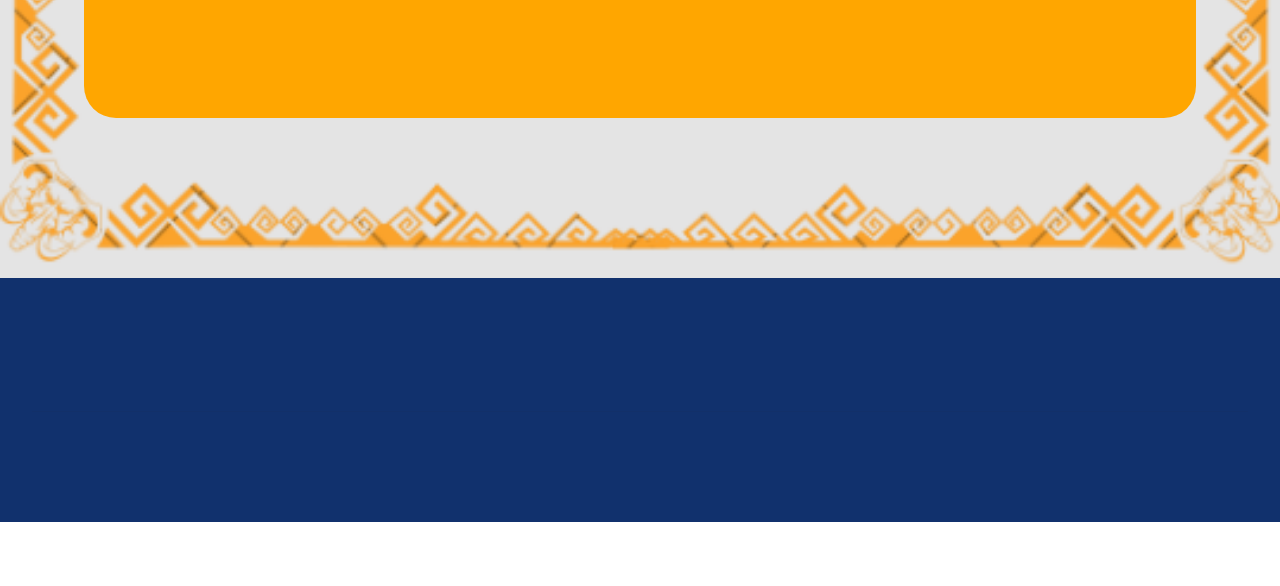
<file: identitassekolah.html>
<!DOCTYPE html>
<html  >
<head>
  <!-- Site made with Mobirise Website Builder v6.0.1, https://mobirise.com -->
  <meta charset="UTF-8">
  <meta http-equiv="X-UA-Compatible" content="IE=edge">
  <meta name="generator" content="Mobirise v6.0.1, mobirise.com">
  <meta name="viewport" content="width=device-width, initial-scale=1, minimum-scale=1">
  <link rel="shortcut icon" href="assets/images/upscalemedia-transformed-removebg-preview-copy1.png-115x132.png" type="image/x-icon">
  <meta name="description" content="">
  
  
  <title>Identitas Sekolah</title>
  <link rel="stylesheet" href="assets/web/assets/mobirise-icons2/mobirise2.css">
  <link rel="stylesheet" href="assets/bootstrap/css/bootstrap.min.css">
  <link rel="stylesheet" href="assets/bootstrap/css/bootstrap-grid.min.css">
  <link rel="stylesheet" href="assets/bootstrap/css/bootstrap-reboot.min.css">
  <link rel="stylesheet" href="assets/animatecss/animate.css">
  <link rel="stylesheet" href="assets/dropdown/css/style.css">
  <link rel="stylesheet" href="assets/socicon/css/styles.css">
  <link rel="stylesheet" href="assets/theme/css/style.css">
  <link rel="preload" href="https://fonts.googleapis.com/css?family=Poppins:100,100i,200,200i,300,300i,400,400i,500,500i,600,600i,700,700i,800,800i,900,900i&display=swap" as="style" onload="this.onload=null;this.rel='stylesheet'">
  <noscript><link rel="stylesheet" href="https://fonts.googleapis.com/css?family=Poppins:100,100i,200,200i,300,300i,400,400i,500,500i,600,600i,700,700i,800,800i,900,900i&display=swap"></noscript>
  <link rel="preload" as="style" href="assets/mobirise/css/mbr-additional.css?v=nNuVfK"><link rel="stylesheet" href="assets/mobirise/css/mbr-additional.css?v=nNuVfK" type="text/css">

  
  
  
</head>
<body>
  
  <section data-bs-version="5.1" class="menu menu6 cid-uN20QCORWa" once="menu" id="menu06-51">
	

	<nav class="navbar navbar-dropdown opacityScrollOff navbar-fixed-top navbar-expand-lg">
		<div class="container">
			<div class="navbar-brand">
				<span class="navbar-logo">
					<a href="index.html">
						<img src="assets/images/upscalemedia-transformed-removebg-preview-copy1.png-115x132.png" alt="Mobirise Website Builder" style="height: 2.8rem;">
					</a>
				</span>
				<span class="navbar-caption-wrap"><a class="navbar-caption text-white text-primary display-4" href="index.html">UPT SMP Negeri 5 Blambangan Umpu</a></span>
			</div>
			<button class="navbar-toggler" type="button" data-toggle="collapse" data-bs-toggle="collapse" data-target="#navbarSupportedContent" data-bs-target="#navbarSupportedContent" aria-controls="navbarNavAltMarkup" aria-expanded="false" aria-label="Toggle navigation">
				<div class="hamburger">
					<span></span>
					<span></span>
					<span></span>
					<span></span>
				</div>
			</button>
			<div class="collapse navbar-collapse opacityScrollOff" id="navbarSupportedContent">
				<ul class="navbar-nav nav-dropdown nav-right" data-app-modern-menu="true"><li class="nav-item">
						<a class="nav-link link text-white text-primary display-4" href="index.html">Beranda</a>
					</li><li class="nav-item dropdown"><a class="nav-link link dropdown-toggle text-white show display-4" href="https://mobiri.se" data-toggle="dropdown-submenu" data-bs-toggle="dropdown" data-bs-auto-close="outside" aria-expanded="false">Profil&nbsp;</a><div class="dropdown-menu show" aria-labelledby="dropdown-143" data-bs-popper="none"><a class="show dropdown-item text-white text-primary display-4" href="sejarahsekolah.html">Sejarah Sekolah</a><a class="show dropdown-item text-white text-primary display-4" href="identitassekolah.html">Identitas Sekolah</a><a class="show dropdown-item text-white text-primary display-4" href="visimisi.html">Visi &amp; Misi</a><a class="show dropdown-item text-white text-primary display-4" href="maknalogo.html">Makna Logo</a><a class="show dropdown-item text-white text-primary display-4" href="strukturorganisasi.html">Struktur Organisasi</a><a class="show dropdown-item text-white text-primary display-4" href="fasilitas.html">Fasilitas</a></div></li><li class="nav-item dropdown"><a class="nav-link link dropdown-toggle text-white display-4" href="https://mobiri.se" data-toggle="dropdown-submenu" data-bs-toggle="dropdown" data-bs-auto-close="outside" aria-expanded="false">Galeri</a><div class="dropdown-menu" aria-labelledby="dropdown-345"><a class="show dropdown-item text-white text-primary display-4" href="kegiatan.html">Kegiatan</a><a class="show dropdown-item text-white text-primary display-4" href="ekstrakulikuler.html">Ekstrakurikuler</a></div></li>
					<li class="nav-item">
						<a class="nav-link link text-white text-primary display-4" href="informasipendaftaran.html" aria-expanded="false">Info Pendaftaran</a>
					</li>
					<li class="nav-item">
						<a class="nav-link link text-white text-primary display-4" href="kontak.html">Kontak</a>
					</li></ul>
				
				
			</div>
		</div>
	</nav>
</section>

<section data-bs-version="5.1" class="article07 cid-uRSChho3yF" id="article07-7n">
  

  
  <div class="mbr-overlay" style="opacity: 0; background-color: rgb(255, 255, 255);"></div>
  <div class="container">
    <div class="row justify-content-center">
      <div class="card col-md-12 col-lg-11">
        <div class="card-wrapper">
          <h3 class="card-title mbr-fonts-style mbr-white mt-3 mb-4 display-2"><strong>Informasi Sekolah</strong></h3>
          <div class="row card-box align-left">
            
            <div class="item features-without-image col-12 active">
              <div class="item-wrapper">
                <h4 class="mbr-section-subtitle mbr-fonts-style mb-3 display-5"><strong>Alamat Sekolah</strong></h4>
                <p class="mbr-text mbr-fonts-style display-7">Jl. Jendral, RT 00 / RW 00<br>Blambangan Umpu, Kecamatan Blambangan Umpu<br>Kabupaten Way Kanan, Provinsi Lampung<br>Kode Pos: 34764<br>Indonesia<br><br></p>
              </div>
            </div><div class="item features-without-image col-12">
              <div class="item-wrapper">
                <h4 class="mbr-section-subtitle mbr-fonts-style mb-3 display-5"><strong>Nama Sekolah<br></strong>UPT SMP Negeri 5 Blambangan Umpu<strong><br></strong><br><strong>NPSN</strong>
                </h4>
                <p class="mbr-text mbr-fonts-style display-7">
                  10809921<br><br>
                </p>
              </div>
            </div>
            
            <div class="item features-without-image col-12">
              <div class="item-wrapper">
                <h4 class="mbr-section-subtitle mbr-fonts-style mb-3 display-5">
                  <strong>Email</strong>
                </h4>
                <p class="mbr-text mbr-fonts-style display-7">smpn05blambanganumpu@gmail.com<br><br></p>
              </div>
            </div><div class="item features-without-image col-12">
              <div class="item-wrapper">
                <h4 class="mbr-section-subtitle mbr-fonts-style mb-3 display-5"><strong>SK Pendirian Sekolah</strong></h4>
                <p class="mbr-text mbr-fonts-style display-7">
                  16 tahun 2007<br><br>
                </p>
              </div>
            </div><div class="item features-without-image col-12">
              <div class="item-wrapper">
                <h4 class="mbr-section-subtitle mbr-fonts-style mb-3 display-5"><strong>Tanggal Sk Pendirian</strong></h4>
                <p class="mbr-text mbr-fonts-style display-7">
                  2007-10-05<br><br>
                </p>
              </div>
            </div><div class="item features-without-image col-12">
              <div class="item-wrapper">
                <h4 class="mbr-section-subtitle mbr-fonts-style mb-3 display-5"><strong>Status Kepemilikan</strong></h4>
                <p class="mbr-text mbr-fonts-style display-7">
                  Pemerintah Daerah<br><br>
                </p>
              </div>
            </div><div class="item features-without-image col-12">
              <div class="item-wrapper">
                <h4 class="mbr-section-subtitle mbr-fonts-style mb-3 display-5"><strong>SK Izin Operasional</strong></h4>
                <p class="mbr-text mbr-fonts-style display-7">
                  Nomor 10 Tahun 2022<br><br>
                </p>
              </div>
            </div><div class="item features-without-image col-12">
              <div class="item-wrapper">
                <h4 class="mbr-section-subtitle mbr-fonts-style mb-3 display-5"><strong>Tgl SK Izin Opersional</strong></h4>
                <p class="mbr-text mbr-fonts-style display-7">
                  2022-03-09<br><br>
                </p>
              </div>
            </div><div class="item features-without-image col-12">
              <div class="item-wrapper">
                <h4 class="mbr-section-subtitle mbr-fonts-style mb-3 display-5"><strong>Jumlah Pendidik dan Tenaga Kependidikan</strong></h4>
                <p class="mbr-text mbr-fonts-style display-7">
                  berjumlah 42 orang<br><br>
                </p>
              </div>
            </div><div class="item features-without-image col-12">
              <div class="item-wrapper">
                <h4 class="mbr-section-subtitle mbr-fonts-style mb-3 display-5"><strong>Jumlah Peserta Didik</strong></h4>
                <p class="mbr-text mbr-fonts-style display-7">Laki-Laki      : 212<br>Perempuan : 224<br>Total             : 436<br></p>
              </div>
            </div>
          </div>
          
        </div>
      </div>
    </div>
  </div>
</section>

<section data-bs-version="5.1" class="footer5 cid-uRSGzc8jUw" once="footers" id="footer5-7o">

    

    

    <div class="container">
        <div class="media-container-row">
            <div class="col-md-1 col-6">
                <div class="media-wrap">
                    <a href="https://mobirise.co/">
                        <img src="assets/images/download-3-removebg-preview.png-188x188.png" alt="Mobirise Website Builder">
                    </a>
                </div>
            </div>
            <div class="col-11 col-6">
                <p class="mbr-text align-right links mbr-fonts-style display-7"></p>
            </div>
        </div>
        <!-- <div class="media-container-row">
            <div class="col-md-12"> -->
        <div class="footer-lower">
            <div class="media-container-row">
                <div class="col-md-12">
                    <hr>
                </div>
            </div>
            <div class="media-container-row">
                <div class="col-md-6 copyright">
                    <p class="mbr-text mbr-fonts-style display-7">
                        © UPT SMP Negeri 5 Blambangan Umpu<br>&nbsp; &nbsp; Reynaldi Nanda Eka Putra<br>&nbsp; &nbsp; Informatika | Universitas Respati Yogyakarta</p>
                </div>
                <div class="col-md-6">
                    <div class="social-list align-right">
                        <div class="soc-item">
                            <a href="https://twitter.com/mobirise" target="_blank">
                                <span class="mbr-iconfont mbr-iconfont-social socicon-whatsapp socicon" style="color: rgb(255, 255, 255); fill: rgb(255, 255, 255);"></span>
                            </a>
                        </div>
                        <div class="soc-item">
                            <a href="https://www.facebook.com/pages/Mobirise/1616226671953247" target="_blank">
                                <span class="mbr-iconfont mbr-iconfont-social socicon-mail socicon" style="color: rgb(255, 255, 255); fill: rgb(255, 255, 255);"></span>
                            </a>
                        </div>
                        <div class="soc-item">
                            <a href="https://www.youtube.com/c/mobirise" target="_blank">
                                <span class="mbr-iconfont mbr-iconfont-social socicon-facebook socicon" style="color: rgb(255, 255, 255); fill: rgb(255, 255, 255);"></span>
                            </a>
                        </div>
                        <div class="soc-item">
                            <a href="https://instagram.com/mobirise" target="_blank">
                                <span class="mbr-iconfont mbr-iconfont-social socicon-instagram socicon" style="color: rgb(255, 255, 255); fill: rgb(255, 255, 255);"></span>
                            </a>
                        </div>
                        
                        
                    </div>
                </div>
            </div>
            <!-- </div>
            </div> -->
        </div>

    </div>
</section><section class="display-7" style="padding: 0;align-items: center;justify-content: center;flex-wrap: wrap;    align-content: center;display: flex;position: relative;height: 4rem;"><a href="https://mobiri.se/3456697" style="flex: 1 1;height: 4rem;position: absolute;width: 100%;z-index: 1;"><img alt="" style="height: 4rem;" src="[data-uri]"></a><p style="margin: 0;text-align: center;" class="display-7">&#8204;</p><a style="z-index:1" href="https://mobirise.com"> Website Software</a></section><script src="assets/bootstrap/js/bootstrap.bundle.min.js"></script>  <script src="assets/smoothscroll/smooth-scroll.js"></script>  <script src="assets/ytplayer/index.js"></script>  <script src="assets/dropdown/js/navbar-dropdown.js"></script>  <script src="assets/theme/js/script.js"></script>  
  
  
  <input name="animation" type="hidden">
  </body>
</html>
</file>
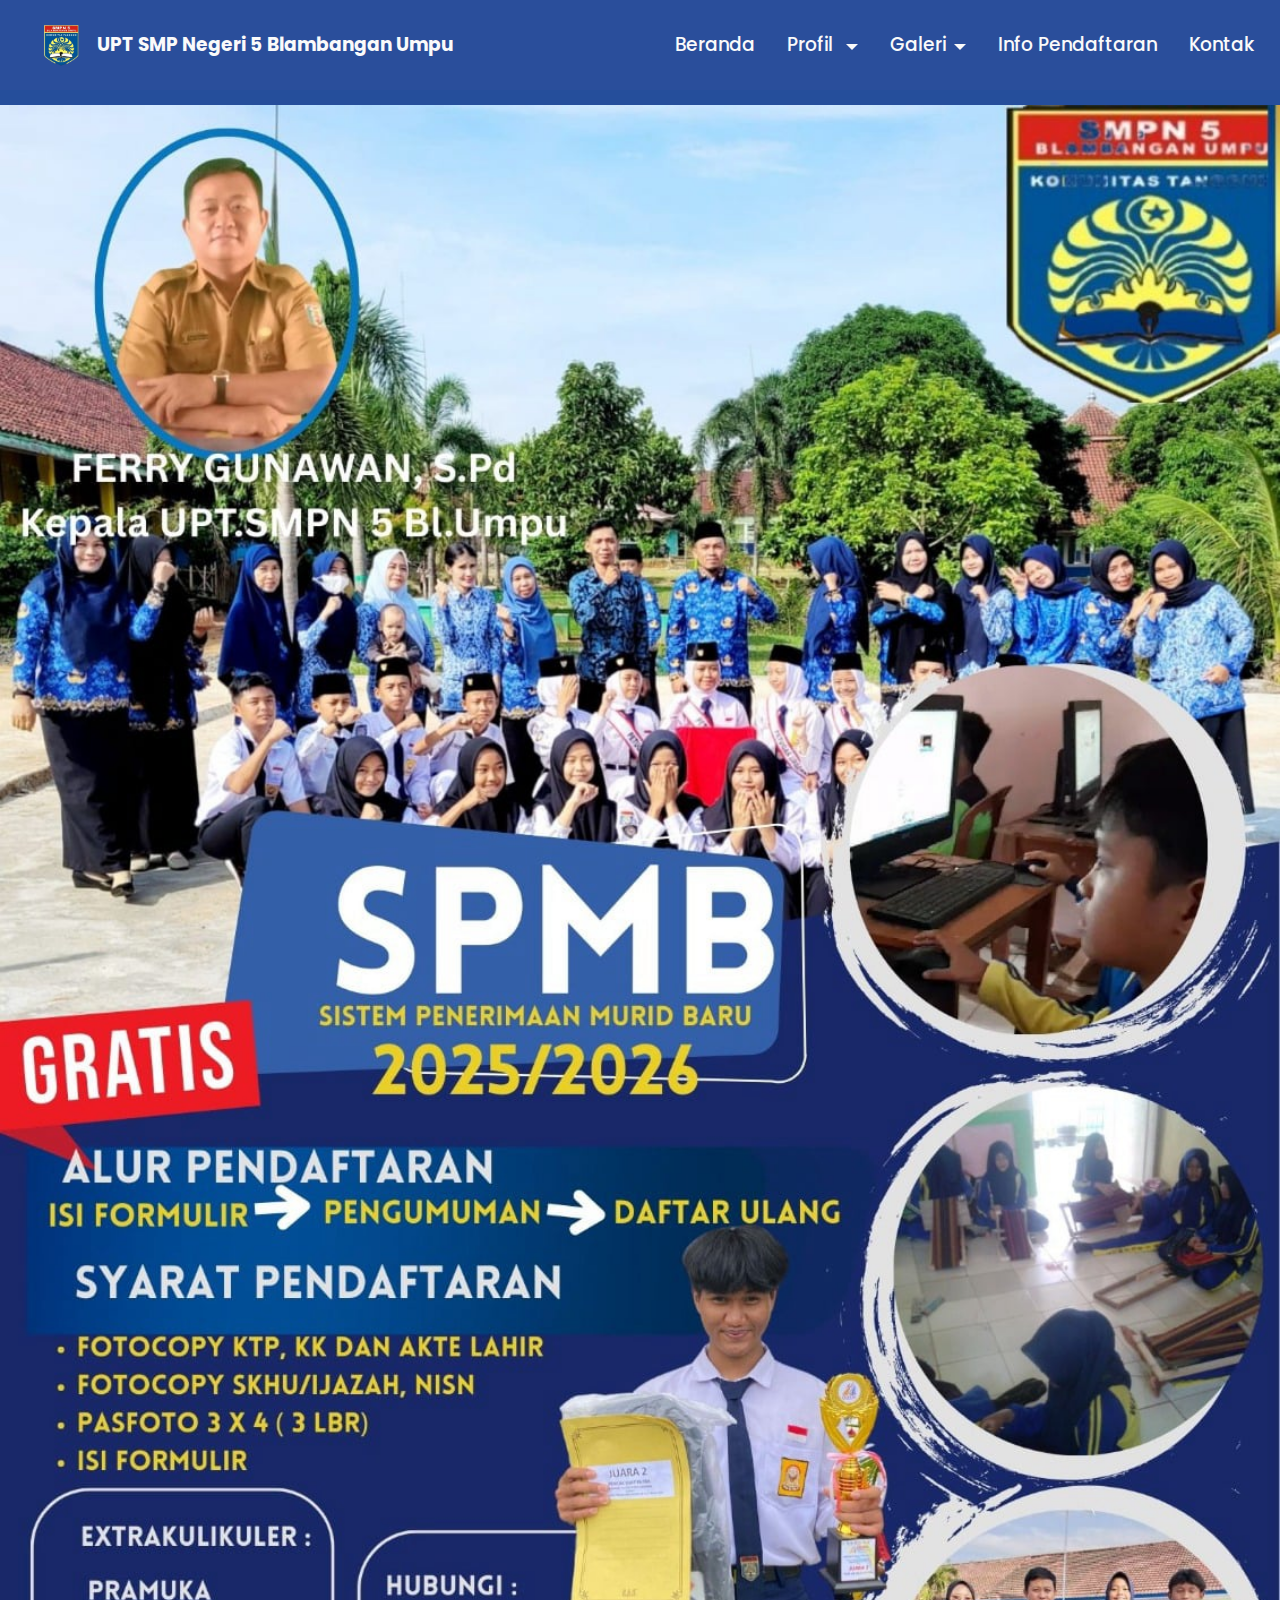
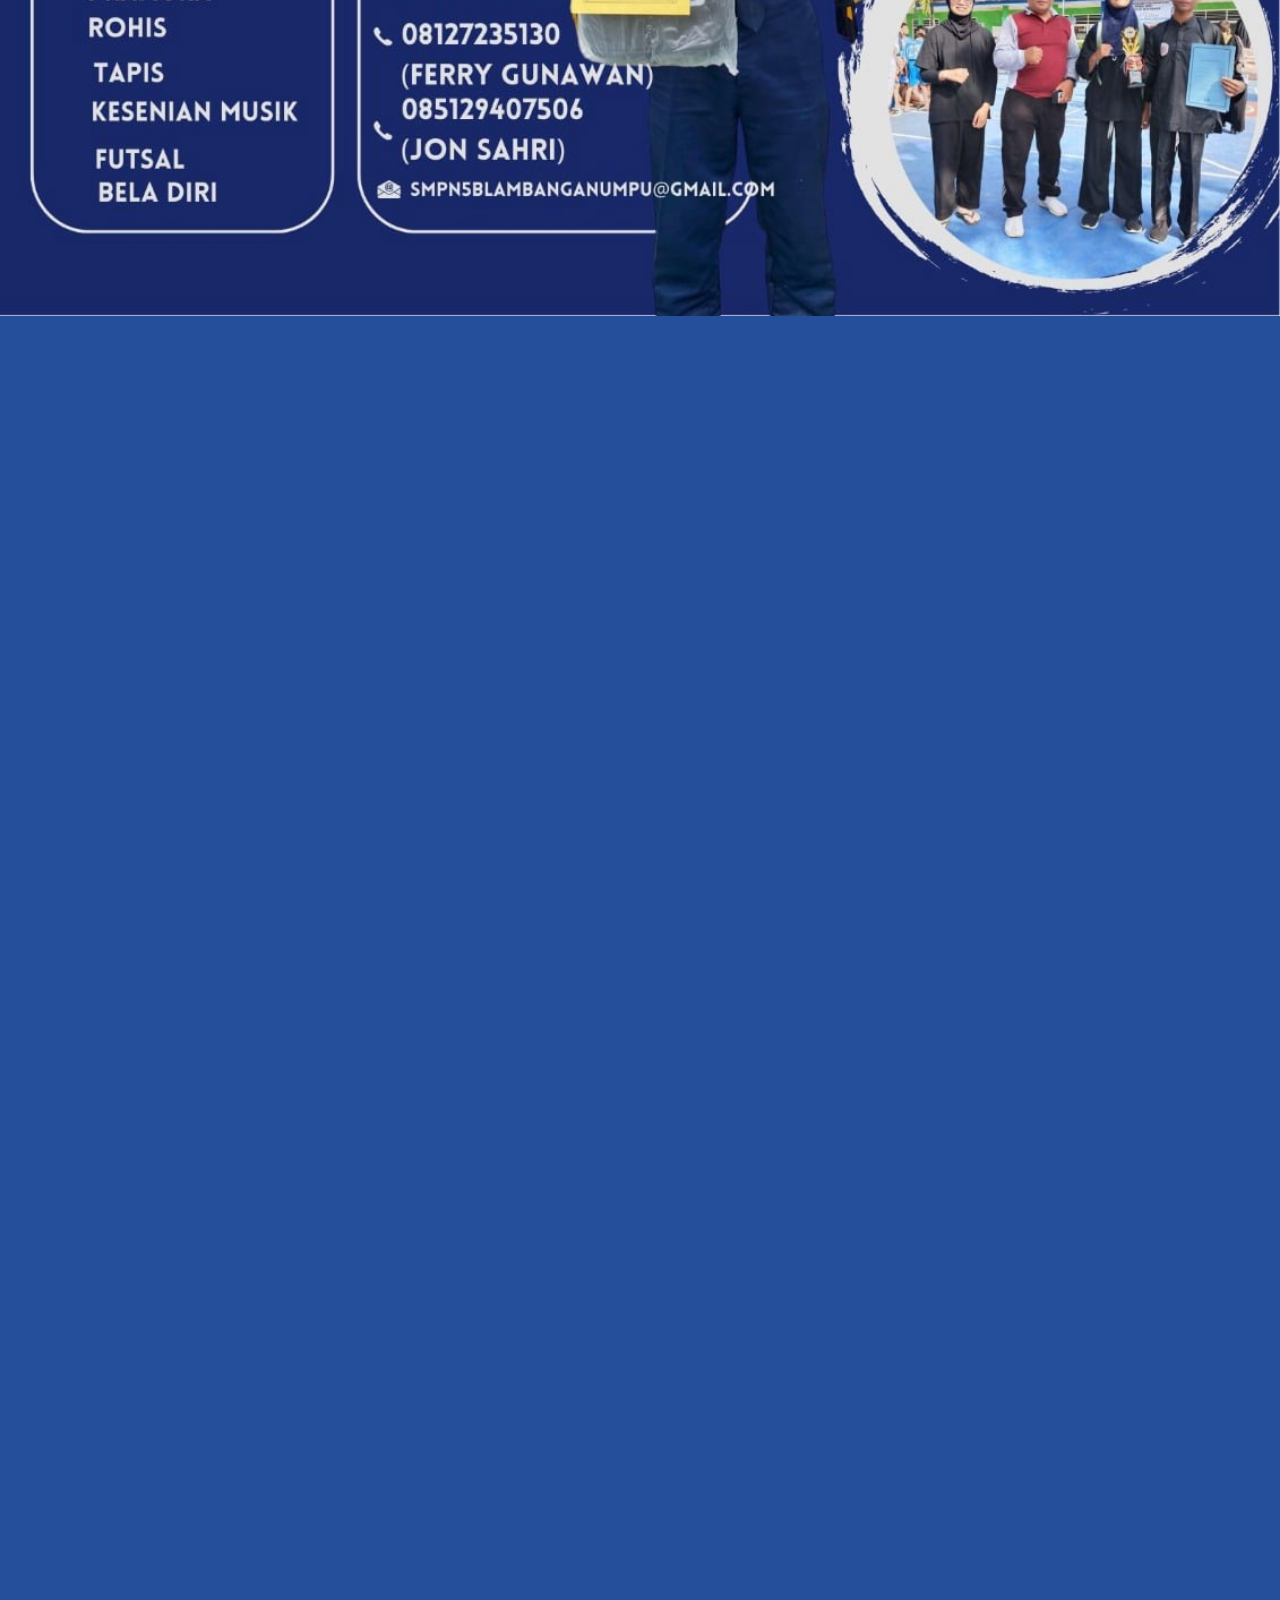
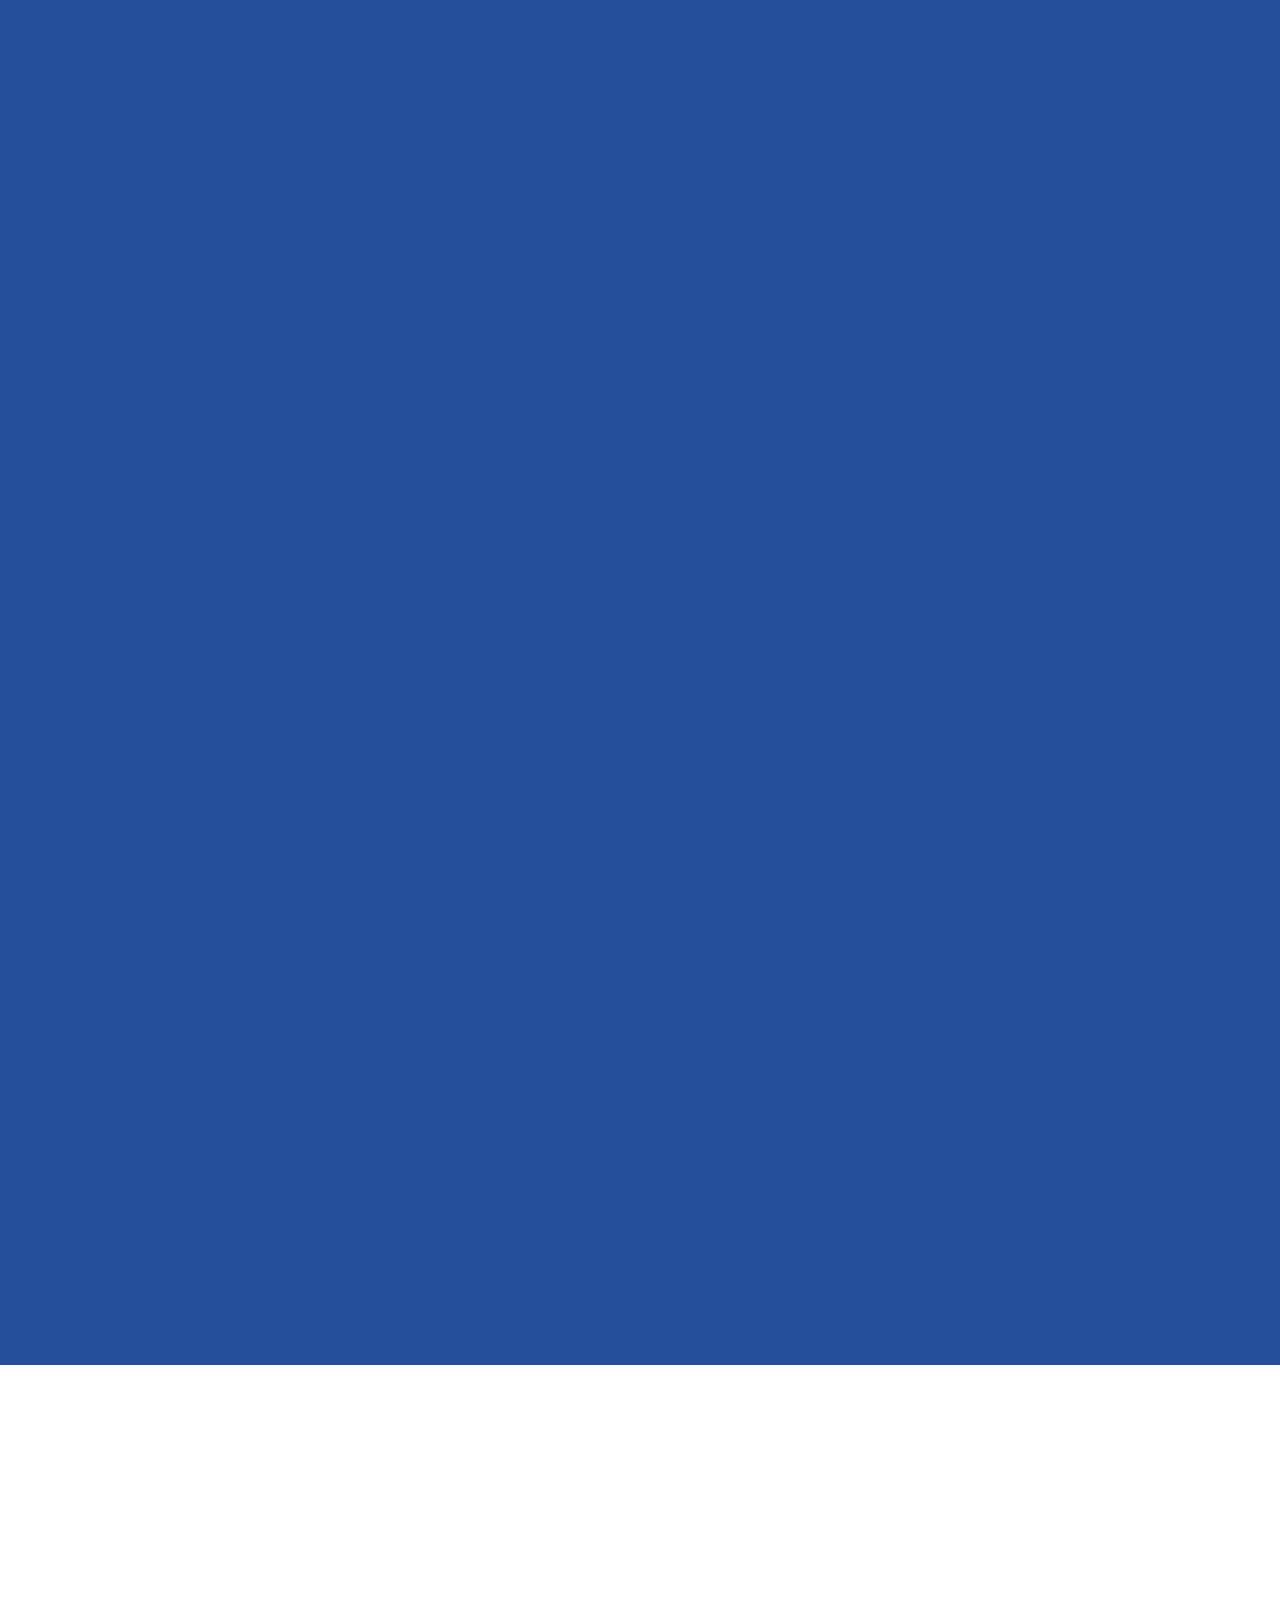
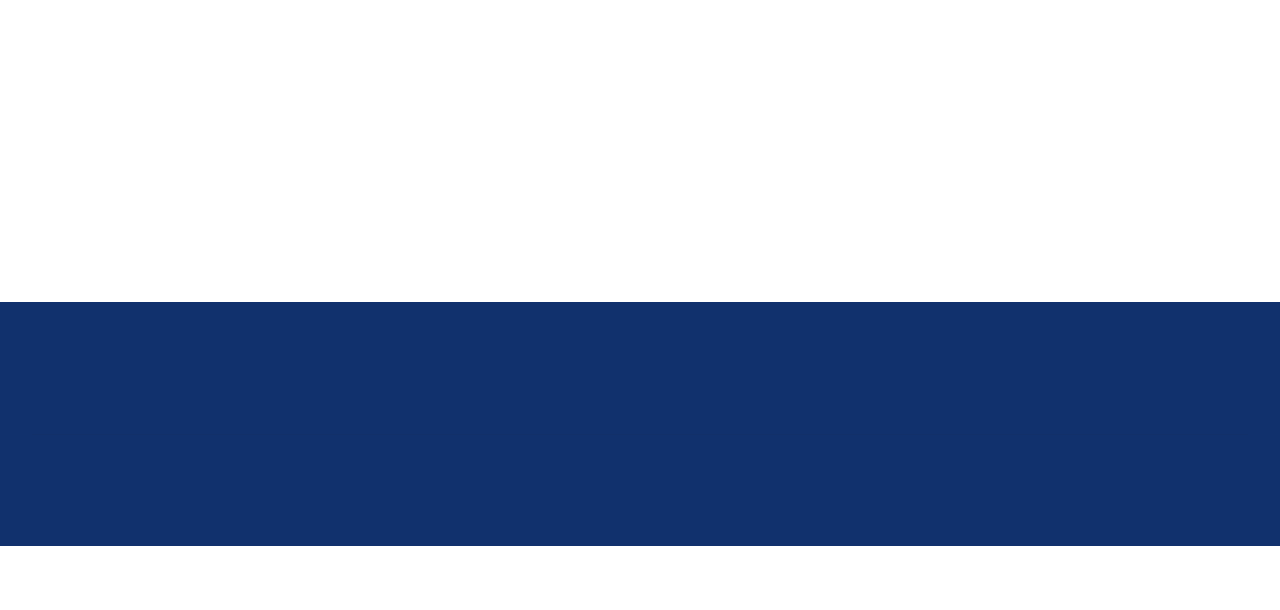
<file: informasipendaftaran.html>
<!DOCTYPE html>
<html  >
<head>
  <!-- Site made with Mobirise Website Builder v6.0.1, https://mobirise.com -->
  <meta charset="UTF-8">
  <meta http-equiv="X-UA-Compatible" content="IE=edge">
  <meta name="generator" content="Mobirise v6.0.1, mobirise.com">
  <meta name="viewport" content="width=device-width, initial-scale=1, minimum-scale=1">
  <link rel="shortcut icon" href="assets/images/upscalemedia-transformed-removebg-preview-copy1.png-115x132.png" type="image/x-icon">
  <meta name="description" content="">
  
  
  <title>Infomasi Pendaftaran</title>
  <link rel="stylesheet" href="assets/web/assets/mobirise-icons2/mobirise2.css">
  <link rel="stylesheet" href="assets/bootstrap/css/bootstrap.min.css">
  <link rel="stylesheet" href="assets/bootstrap/css/bootstrap-grid.min.css">
  <link rel="stylesheet" href="assets/bootstrap/css/bootstrap-reboot.min.css">
  <link rel="stylesheet" href="assets/animatecss/animate.css">
  <link rel="stylesheet" href="assets/dropdown/css/style.css">
  <link rel="stylesheet" href="assets/socicon/css/styles.css">
  <link rel="stylesheet" href="assets/theme/css/style.css">
  <link rel="preload" href="https://fonts.googleapis.com/css?family=Poppins:100,100i,200,200i,300,300i,400,400i,500,500i,600,600i,700,700i,800,800i,900,900i&display=swap" as="style" onload="this.onload=null;this.rel='stylesheet'">
  <noscript><link rel="stylesheet" href="https://fonts.googleapis.com/css?family=Poppins:100,100i,200,200i,300,300i,400,400i,500,500i,600,600i,700,700i,800,800i,900,900i&display=swap"></noscript>
  <link rel="preload" as="style" href="assets/mobirise/css/mbr-additional.css?v=oUvonJ"><link rel="stylesheet" href="assets/mobirise/css/mbr-additional.css?v=oUvonJ" type="text/css">

  
  
  
</head>
<body>
  
  <section data-bs-version="5.1" class="menu menu6 cid-uN20QCORWa" once="menu" id="menu06-44">
	

	<nav class="navbar navbar-dropdown opacityScrollOff navbar-fixed-top navbar-expand-lg">
		<div class="container">
			<div class="navbar-brand">
				<span class="navbar-logo">
					<a href="index.html">
						<img src="assets/images/upscalemedia-transformed-removebg-preview-copy1.png-115x132.png" alt="Mobirise Website Builder" style="height: 2.8rem;">
					</a>
				</span>
				<span class="navbar-caption-wrap"><a class="navbar-caption text-white text-primary display-4" href="index.html">UPT SMP Negeri 5 Blambangan Umpu</a></span>
			</div>
			<button class="navbar-toggler" type="button" data-toggle="collapse" data-bs-toggle="collapse" data-target="#navbarSupportedContent" data-bs-target="#navbarSupportedContent" aria-controls="navbarNavAltMarkup" aria-expanded="false" aria-label="Toggle navigation">
				<div class="hamburger">
					<span></span>
					<span></span>
					<span></span>
					<span></span>
				</div>
			</button>
			<div class="collapse navbar-collapse opacityScrollOff" id="navbarSupportedContent">
				<ul class="navbar-nav nav-dropdown nav-right" data-app-modern-menu="true"><li class="nav-item">
						<a class="nav-link link text-white text-primary display-4" href="index.html">Beranda</a>
					</li><li class="nav-item dropdown"><a class="nav-link link dropdown-toggle text-white show display-4" href="https://mobiri.se" data-toggle="dropdown-submenu" data-bs-toggle="dropdown" data-bs-auto-close="outside" aria-expanded="false">Profil&nbsp;</a><div class="dropdown-menu show" aria-labelledby="dropdown-143" data-bs-popper="none"><a class="show dropdown-item text-white text-primary display-4" href="sejarahsekolah.html">Sejarah Sekolah</a><a class="show dropdown-item text-white text-primary display-4" href="identitassekolah.html">Identitas Sekolah</a><a class="show dropdown-item text-white text-primary display-4" href="visimisi.html">Visi &amp; Misi</a><a class="show dropdown-item text-white text-primary display-4" href="maknalogo.html">Makna Logo</a><a class="show dropdown-item text-white text-primary display-4" href="strukturorganisasi.html">Struktur Organisasi</a><a class="show dropdown-item text-white text-primary display-4" href="fasilitas.html">Fasilitas</a></div></li><li class="nav-item dropdown"><a class="nav-link link dropdown-toggle text-white display-4" href="https://mobiri.se" data-toggle="dropdown-submenu" data-bs-toggle="dropdown" data-bs-auto-close="outside" aria-expanded="false">Galeri</a><div class="dropdown-menu" aria-labelledby="dropdown-345"><a class="show dropdown-item text-white text-primary display-4" href="kegiatan.html">Kegiatan</a><a class="show dropdown-item text-white text-primary display-4" href="ekstrakulikuler.html">Ekstrakurikuler</a></div></li>
					<li class="nav-item">
						<a class="nav-link link text-white text-primary display-4" href="informasipendaftaran.html" aria-expanded="false">Info Pendaftaran</a>
					</li>
					<li class="nav-item">
						<a class="nav-link link text-white text-primary display-4" href="kontak.html">Kontak</a>
					</li></ul>
				
				
			</div>
		</div>
	</nav>
</section>

<section data-bs-version="5.1" class="image03 cid-uN3UV1CG0x" id="image04-46">
    

    <div class="image-block m-auto">
        <img src="assets/images/gambar-whatsapp-2025-05-17-pukul-14.32.26-bf321762.jpg-1131x1600.jpg" alt="Mobirise">
        
    </div>
</section>

<section data-bs-version="5.1" class="content11 cid-uOe4CZI3QU" id="content11-6l">
    
    <div class="container">
        <div class="row justify-content-center">
            <div class="col-md-12 col-lg-12">
                <div class="mbr-section-btn align-center"><a class="btn btn-warning display-4" href="https://forms.gle/JyzmVc2VPdSra5Ba9" target="_blank">Daftar</a></div>
            </div>
        </div>
    </div>
</section>

<section data-bs-version="5.1" class="image03 cid-uN3UVUvhKb" id="image04-47">
    

    <div class="image-block m-auto">
        <img src="assets/images/gambar-whatsapp-2025-05-17-pukul-14.32.26-f4c9de0b.jpg-800x1600.jpg" alt="Mobirise">
        
    </div>
</section>

<section data-bs-version="5.1" class="content11 cid-uOe4wVJOTe" id="content11-6k">
    
    <div class="container">
        <div class="row justify-content-center">
            <div class="col-md-12 col-lg-10">
                <div class="mbr-section-btn align-center"><a class="btn btn-warning display-4" href="https://forms.gle/JyzmVc2VPdSra5Ba9" target="_blank">Daftar</a></div>
            </div>
        </div>
    </div>
</section>

<section data-bs-version="5.1" class="social4 cid-uOe5YfV3vc" id="social04-6p">
    
    
    

    <div class="container">
        <div class="media-container-row">
            <div class="col-12">
                <h3 class="mbr-section-title align-center mb-5 mbr-fonts-style display-2">
                    <strong>Follow us</strong>
                </h3>
                <div class="social-list align-center">
                    <a class="iconfont-wrapper bg-facebook m-2 " target="_blank" href="https://www.facebook.com/share/1KWNCvEpWw/">
                        <span class="socicon-facebook socicon"></span>
                    </a>
                    
                    <a class="iconfont-wrapper bg-instagram m-2" href="https://www.instagram.com/smpn_5blambanganumpu?igsh=MXU4MmhrZmduOHF4ZA==" target="_blank">
                        <span class="socicon-instagram socicon"></span>
                    </a>
                    
                    
                    
                    
                    
                    <a class="iconfont-wrapper bg-tiktok m-2" href="https://www.tiktok.com/@uptsmpn5blambanganumpu?_t=ZS-8xARrw0iBFa&_r=1" target="_blank">
                        <span class="socicon-tiktok socicon"></span>
                    </a>
                    
                    
                </div>
            </div>
        </div>
    </div>
</section>

<section data-bs-version="5.1" class="footer5 cid-uRSGzc8jUw" once="footers" id="footer5-7o">

    

    

    <div class="container">
        <div class="media-container-row">
            <div class="col-md-1 col-6">
                <div class="media-wrap">
                    <a href="https://respati.ac.id/">
                        <img src="assets/images/download-3-removebg-preview.png-188x188.png" alt="Mobirise Website Builder">
                    </a>
                </div>
            </div>
            <div class="col-11 col-6">
                <p class="mbr-text align-right links mbr-fonts-style display-7"></p>
            </div>
        </div>
        <!-- <div class="media-container-row">
            <div class="col-md-12"> -->
        <div class="footer-lower">
            <div class="media-container-row">
                <div class="col-md-12">
                    <hr>
                </div>
            </div>
            <div class="media-container-row">
                <div class="col-md-6 copyright">
                    <p class="mbr-text mbr-fonts-style display-7">
                        © UPT SMP Negeri 5 Blambangan Umpu<br>&nbsp; &nbsp; Reynaldi Nanda Eka Putra<br>&nbsp; &nbsp; Informatika | Universitas Respati Yogyakarta</p>
                </div>
                <div class="col-md-6">
                    <div class="social-list align-right">
                        <div class="soc-item">
                            <a href="https://wa.me/628127235130">
                                <span class="mbr-iconfont mbr-iconfont-social socicon-whatsapp socicon" style="color: rgb(255, 255, 255); fill: rgb(255, 255, 255);"></span>
                            </a>
                        </div>
                        <div class="soc-item">
                            <a href="mailto:smpn05blambanganumpu@gmail.com">
                                <span class="mbr-iconfont mbr-iconfont-social socicon-mail socicon" style="color: rgb(255, 255, 255); fill: rgb(255, 255, 255);"></span>
                            </a>
                        </div>
                        <div class="soc-item">
                            <a href="https://www.facebook.com/share/1KWNCvEpWw/" target="_blank">
                                <span class="mbr-iconfont mbr-iconfont-social socicon-facebook socicon" style="color: rgb(255, 255, 255); fill: rgb(255, 255, 255);"></span>
                            </a>
                        </div>
                        <div class="soc-item">
                            <a href="https://www.instagram.com/smpn_5blambanganumpu?igsh=MXU4MmhrZmduOHF4ZA==" target="_blank">
                                <span class="mbr-iconfont mbr-iconfont-social socicon-instagram socicon" style="color: rgb(255, 255, 255); fill: rgb(255, 255, 255);"></span>
                            </a>
                        </div>
                        <div class="soc-item">
                            <a href="https://www.tiktok.com/@uptsmpn5blambanganumpu?_t=ZS-8xARrw0iBFa&_r=1 " target="_blank">
                                <span class="mbr-iconfont mbr-iconfont-social socicon-tiktok socicon" style="color: rgb(255, 255, 255); fill: rgb(255, 255, 255);"></span>
                            </a>
                        </div>
                        
                    </div>
                </div>
            </div>
            <!-- </div>
            </div> -->
        </div>

    </div>
</section><section class="display-7" style="padding: 0;align-items: center;justify-content: center;flex-wrap: wrap;    align-content: center;display: flex;position: relative;height: 4rem;"><a href="https://mobiri.se/3456697" style="flex: 1 1;height: 4rem;position: absolute;width: 100%;z-index: 1;"><img alt="" style="height: 4rem;" src="[data-uri]"></a><p style="margin: 0;text-align: center;" class="display-7">&#8204;</p><a style="z-index:1" href="https://mobirise.com/offline-website-builder.html">Offline Website Maker</a></section><script src="assets/bootstrap/js/bootstrap.bundle.min.js"></script>  <script src="assets/smoothscroll/smooth-scroll.js"></script>  <script src="assets/ytplayer/index.js"></script>  <script src="assets/dropdown/js/navbar-dropdown.js"></script>  <script src="assets/theme/js/script.js"></script>  
  
  
  <input name="animation" type="hidden">
  </body>
</html>
</file>
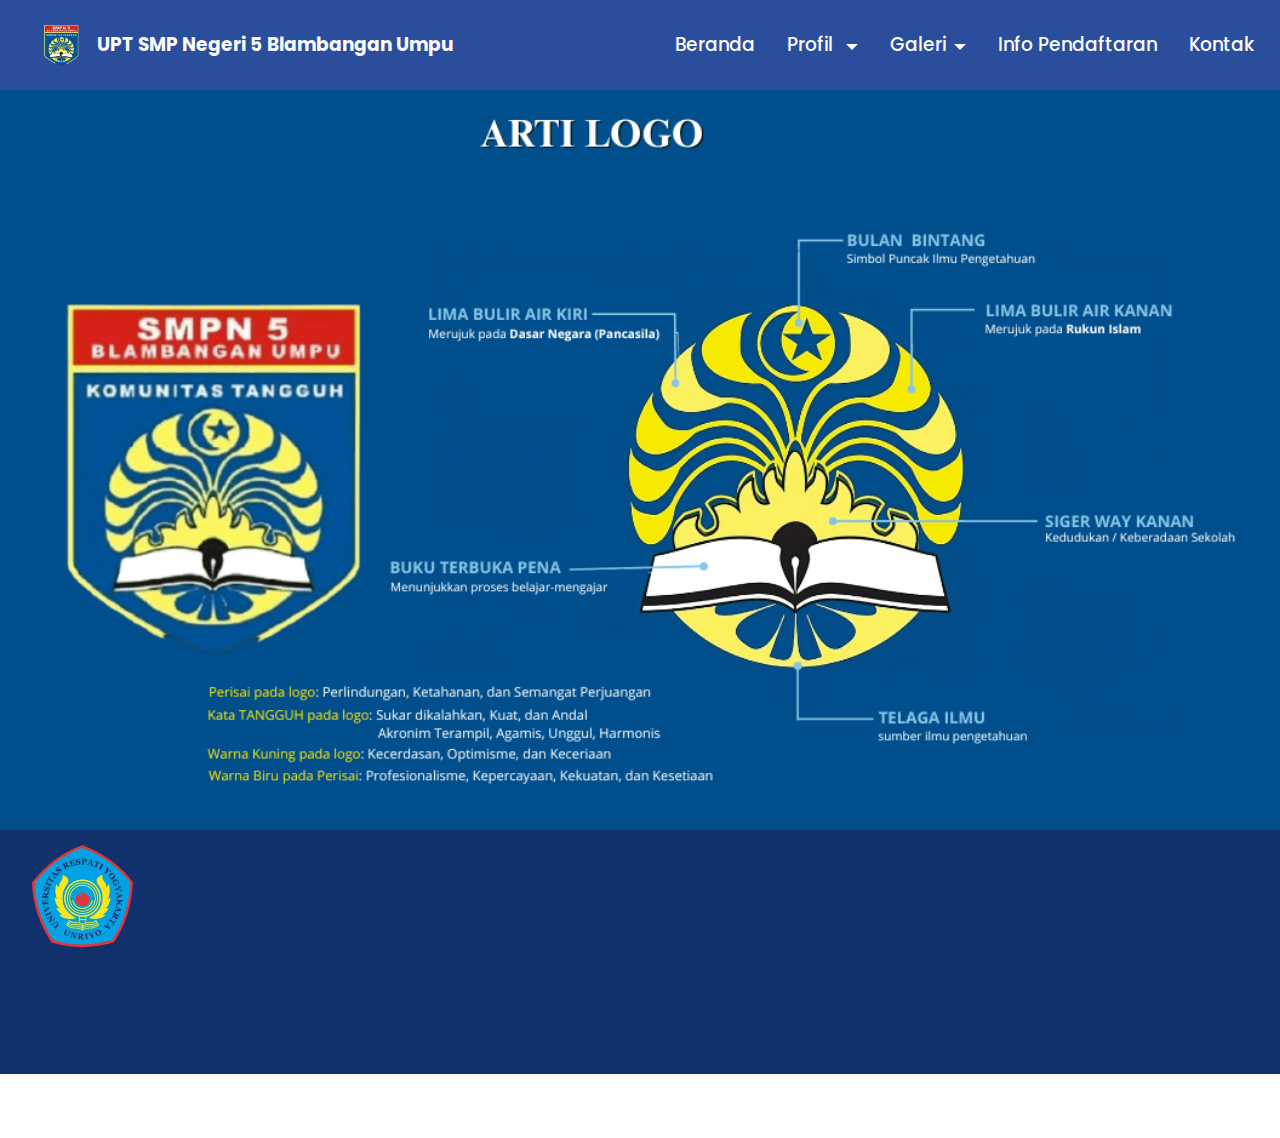
<file: maknalogo.html>
<!DOCTYPE html>
<html  >
<head>
  <!-- Site made with Mobirise Website Builder v6.0.1, https://mobirise.com -->
  <meta charset="UTF-8">
  <meta http-equiv="X-UA-Compatible" content="IE=edge">
  <meta name="generator" content="Mobirise v6.0.1, mobirise.com">
  <meta name="viewport" content="width=device-width, initial-scale=1, minimum-scale=1">
  <link rel="shortcut icon" href="assets/images/upscalemedia-transformed-removebg-preview-copy1.png-115x132.png" type="image/x-icon">
  <meta name="description" content="">
  
  
  <title>Makna Logo</title>
  <link rel="stylesheet" href="assets/web/assets/mobirise-icons2/mobirise2.css">
  <link rel="stylesheet" href="assets/bootstrap/css/bootstrap.min.css">
  <link rel="stylesheet" href="assets/bootstrap/css/bootstrap-grid.min.css">
  <link rel="stylesheet" href="assets/bootstrap/css/bootstrap-reboot.min.css">
  <link rel="stylesheet" href="assets/animatecss/animate.css">
  <link rel="stylesheet" href="assets/dropdown/css/style.css">
  <link rel="stylesheet" href="assets/socicon/css/styles.css">
  <link rel="stylesheet" href="assets/theme/css/style.css">
  <link rel="preload" href="https://fonts.googleapis.com/css?family=Poppins:100,100i,200,200i,300,300i,400,400i,500,500i,600,600i,700,700i,800,800i,900,900i&display=swap" as="style" onload="this.onload=null;this.rel='stylesheet'">
  <noscript><link rel="stylesheet" href="https://fonts.googleapis.com/css?family=Poppins:100,100i,200,200i,300,300i,400,400i,500,500i,600,600i,700,700i,800,800i,900,900i&display=swap"></noscript>
  <link rel="preload" as="style" href="assets/mobirise/css/mbr-additional.css?v=uqQJ1H"><link rel="stylesheet" href="assets/mobirise/css/mbr-additional.css?v=uqQJ1H" type="text/css">

  
  
  
</head>
<body>
  
  <section data-bs-version="5.1" class="menu menu6 cid-uN20QCORWa" once="menu" id="menu06-4r">
	

	<nav class="navbar navbar-dropdown opacityScrollOff navbar-fixed-top navbar-expand-lg">
		<div class="container">
			<div class="navbar-brand">
				<span class="navbar-logo">
					<a href="index.html">
						<img src="assets/images/upscalemedia-transformed-removebg-preview-copy1.png-115x132.png" alt="Mobirise Website Builder" style="height: 2.8rem;">
					</a>
				</span>
				<span class="navbar-caption-wrap"><a class="navbar-caption text-white text-primary display-4" href="index.html">UPT SMP Negeri 5 Blambangan Umpu</a></span>
			</div>
			<button class="navbar-toggler" type="button" data-toggle="collapse" data-bs-toggle="collapse" data-target="#navbarSupportedContent" data-bs-target="#navbarSupportedContent" aria-controls="navbarNavAltMarkup" aria-expanded="false" aria-label="Toggle navigation">
				<div class="hamburger">
					<span></span>
					<span></span>
					<span></span>
					<span></span>
				</div>
			</button>
			<div class="collapse navbar-collapse opacityScrollOff" id="navbarSupportedContent">
				<ul class="navbar-nav nav-dropdown nav-right" data-app-modern-menu="true"><li class="nav-item">
						<a class="nav-link link text-white text-primary display-4" href="index.html">Beranda</a>
					</li><li class="nav-item dropdown"><a class="nav-link link dropdown-toggle text-white show display-4" href="https://mobiri.se" data-toggle="dropdown-submenu" data-bs-toggle="dropdown" data-bs-auto-close="outside" aria-expanded="false">Profil&nbsp;</a><div class="dropdown-menu show" aria-labelledby="dropdown-143" data-bs-popper="none"><a class="show dropdown-item text-white text-primary display-4" href="sejarahsekolah.html">Sejarah Sekolah</a><a class="show dropdown-item text-white text-primary display-4" href="identitassekolah.html">Identitas Sekolah</a><a class="show dropdown-item text-white text-primary display-4" href="visimisi.html">Visi &amp; Misi</a><a class="show dropdown-item text-white text-primary display-4" href="maknalogo.html">Makna Logo</a><a class="show dropdown-item text-white text-primary display-4" href="strukturorganisasi.html">Struktur Organisasi</a><a class="show dropdown-item text-white text-primary display-4" href="fasilitas.html">Fasilitas</a></div></li><li class="nav-item dropdown"><a class="nav-link link dropdown-toggle text-white display-4" href="https://mobiri.se" data-toggle="dropdown-submenu" data-bs-toggle="dropdown" data-bs-auto-close="outside" aria-expanded="false">Galeri</a><div class="dropdown-menu" aria-labelledby="dropdown-345"><a class="show dropdown-item text-white text-primary display-4" href="kegiatan.html">Kegiatan</a><a class="show dropdown-item text-white text-primary display-4" href="ekstrakulikuler.html">Ekstrakurikuler</a></div></li>
					<li class="nav-item">
						<a class="nav-link link text-white text-primary display-4" href="informasipendaftaran.html" aria-expanded="false">Info Pendaftaran</a>
					</li>
					<li class="nav-item">
						<a class="nav-link link text-white text-primary display-4" href="kontak.html">Kontak</a>
					</li></ul>
				
				
			</div>
		</div>
	</nav>
</section>

<section data-bs-version="5.1" class="image03 cid-uNZJYau1Hp" id="image04-4t">
    

    <div class="image-block m-auto">
        <img src="assets/images/arti-logo-sekolah-perfect-asli.png-1056x685.png" alt="Mobirise">
        
    </div>
</section>

<section data-bs-version="5.1" class="footer5 cid-uRSGzc8jUw" once="footers" id="footer5-7o">

    

    

    <div class="container">
        <div class="media-container-row">
            <div class="col-md-1 col-6">
                <div class="media-wrap">
                    <a href="https://respati.ac.id/">
                        <img src="assets/images/download-3-removebg-preview.png-188x188.png" alt="Mobirise Website Builder">
                    </a>
                </div>
            </div>
            <div class="col-11 col-6">
                <p class="mbr-text align-right links mbr-fonts-style display-7"></p>
            </div>
        </div>
        <!-- <div class="media-container-row">
            <div class="col-md-12"> -->
        <div class="footer-lower">
            <div class="media-container-row">
                <div class="col-md-12">
                    <hr>
                </div>
            </div>
            <div class="media-container-row">
                <div class="col-md-6 copyright">
                    <p class="mbr-text mbr-fonts-style display-7">
                        © UPT SMP Negeri 5 Blambangan Umpu<br>&nbsp; &nbsp; Reynaldi Nanda Eka Putra<br>&nbsp; &nbsp; Informatika | Universitas Respati Yogyakarta</p>
                </div>
                <div class="col-md-6">
                    <div class="social-list align-right">
                        <div class="soc-item">
                            <a href="https://wa.me/628127235130">
                                <span class="mbr-iconfont mbr-iconfont-social socicon-whatsapp socicon" style="color: rgb(255, 255, 255); fill: rgb(255, 255, 255);"></span>
                            </a>
                        </div>
                        <div class="soc-item">
                            <a href="mailto:smpn05blambanganumpu@gmail.com">
                                <span class="mbr-iconfont mbr-iconfont-social socicon-mail socicon" style="color: rgb(255, 255, 255); fill: rgb(255, 255, 255);"></span>
                            </a>
                        </div>
                        <div class="soc-item">
                            <a href="https://www.facebook.com/share/1KWNCvEpWw/" target="_blank">
                                <span class="mbr-iconfont mbr-iconfont-social socicon-facebook socicon" style="color: rgb(255, 255, 255); fill: rgb(255, 255, 255);"></span>
                            </a>
                        </div>
                        <div class="soc-item">
                            <a href="https://www.instagram.com/smpn_5blambanganumpu?igsh=MXU4MmhrZmduOHF4ZA==" target="_blank">
                                <span class="mbr-iconfont mbr-iconfont-social socicon-instagram socicon" style="color: rgb(255, 255, 255); fill: rgb(255, 255, 255);"></span>
                            </a>
                        </div>
                        <div class="soc-item">
                            <a href="https://www.tiktok.com/@uptsmpn5blambanganumpu?_t=ZS-8xARrw0iBFa&_r=1 " target="_blank">
                                <span class="mbr-iconfont mbr-iconfont-social socicon-tiktok socicon" style="color: rgb(255, 255, 255); fill: rgb(255, 255, 255);"></span>
                            </a>
                        </div>
                        
                    </div>
                </div>
            </div>
            <!-- </div>
            </div> -->
        </div>

    </div>
</section><section class="display-7" style="padding: 0;align-items: center;justify-content: center;flex-wrap: wrap;    align-content: center;display: flex;position: relative;height: 4rem;"><a href="https://mobiri.se/3456697" style="flex: 1 1;height: 4rem;position: absolute;width: 100%;z-index: 1;"><img alt="" style="height: 4rem;" src="[data-uri]"></a><p style="margin: 0;text-align: center;" class="display-7">&#8204;</p><a style="z-index:1" href="https://mobirise.com/html-builder.html">HTML Website Maker</a></section><script src="assets/bootstrap/js/bootstrap.bundle.min.js"></script>  <script src="assets/smoothscroll/smooth-scroll.js"></script>  <script src="assets/ytplayer/index.js"></script>  <script src="assets/dropdown/js/navbar-dropdown.js"></script>  <script src="assets/theme/js/script.js"></script>  
  
  
  <input name="animation" type="hidden">
  </body>
</html>
</file>
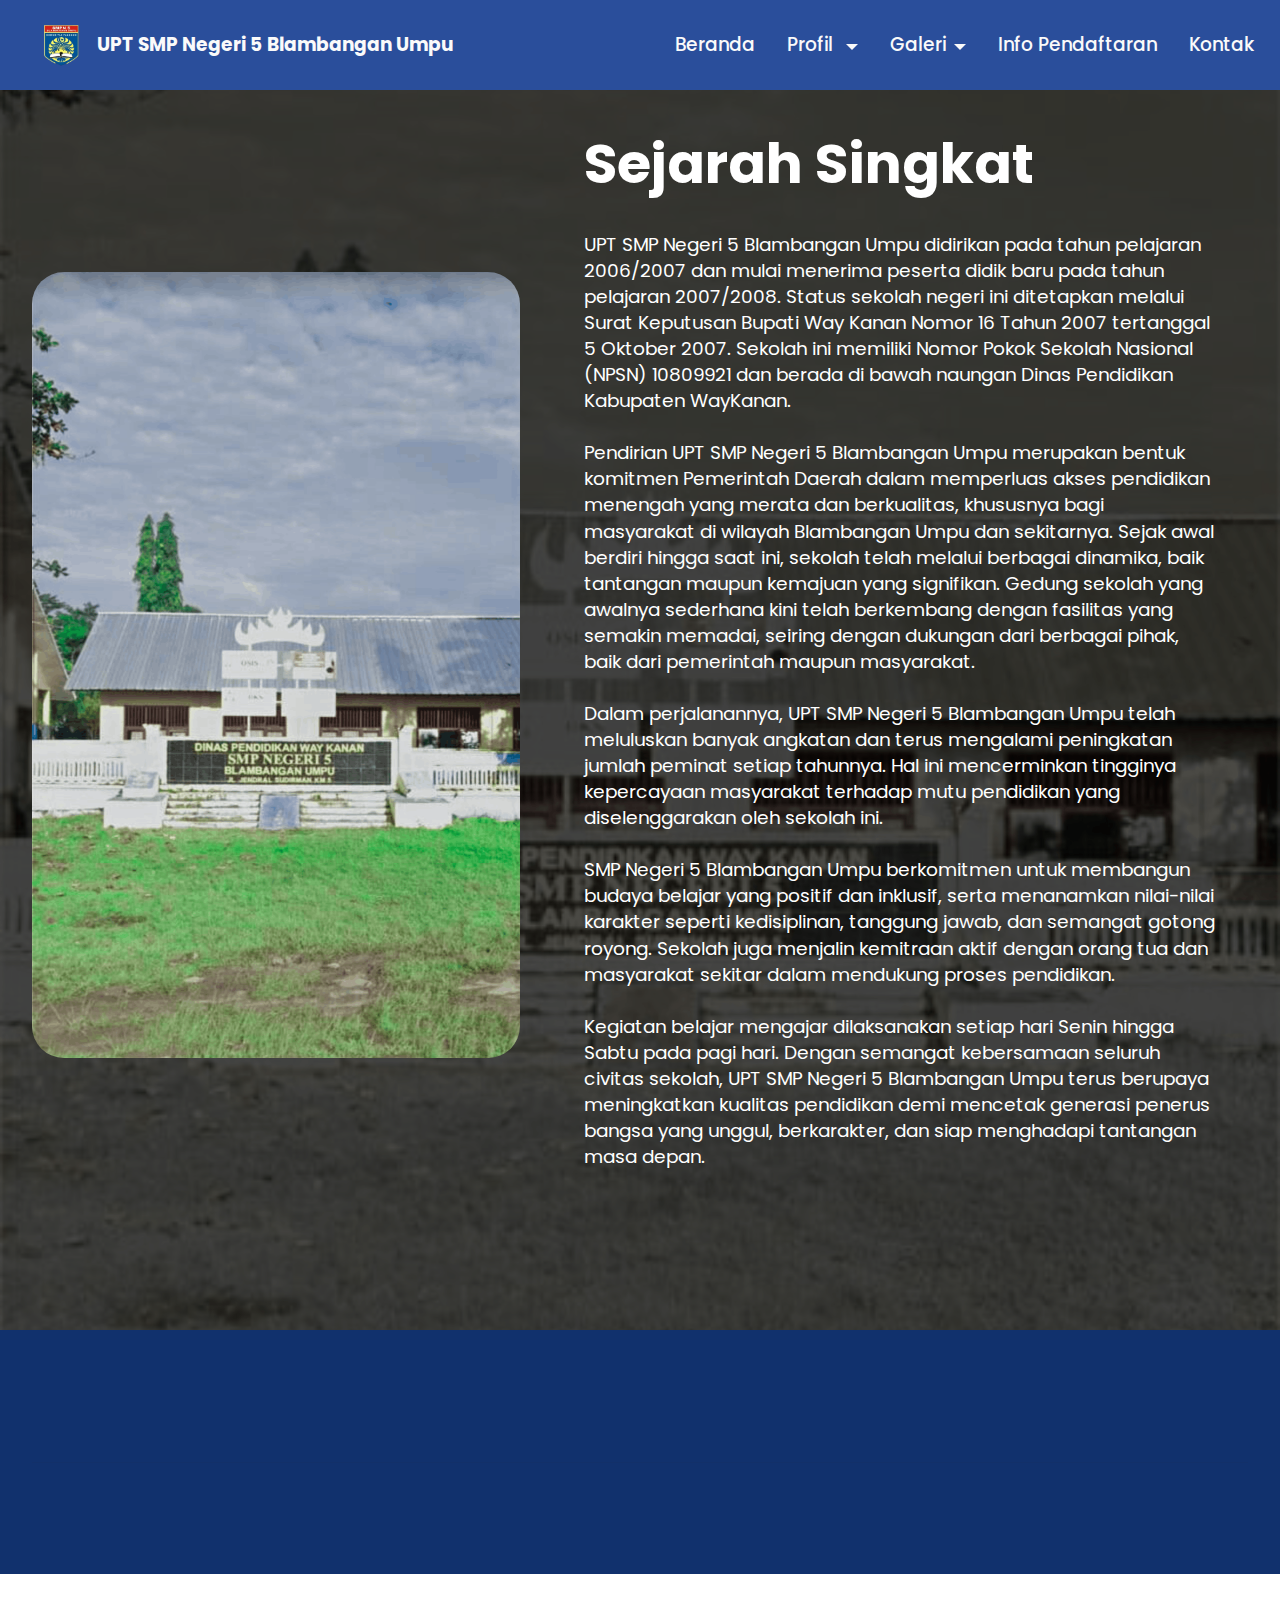
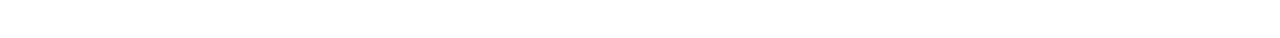
<file: sejarahsekolah.html>
<!DOCTYPE html>
<html  >
<head>
  <!-- Site made with Mobirise Website Builder v6.0.1, https://mobirise.com -->
  <meta charset="UTF-8">
  <meta http-equiv="X-UA-Compatible" content="IE=edge">
  <meta name="generator" content="Mobirise v6.0.1, mobirise.com">
  <meta name="viewport" content="width=device-width, initial-scale=1, minimum-scale=1">
  <link rel="shortcut icon" href="assets/images/upscalemedia-transformed-removebg-preview-copy1.png-115x132.png" type="image/x-icon">
  <meta name="description" content="">
  
  
  <title>Sejarah Sekolah</title>
  <link rel="stylesheet" href="assets/web/assets/mobirise-icons2/mobirise2.css">
  <link rel="stylesheet" href="assets/bootstrap/css/bootstrap.min.css">
  <link rel="stylesheet" href="assets/bootstrap/css/bootstrap-grid.min.css">
  <link rel="stylesheet" href="assets/bootstrap/css/bootstrap-reboot.min.css">
  <link rel="stylesheet" href="assets/animatecss/animate.css">
  <link rel="stylesheet" href="assets/dropdown/css/style.css">
  <link rel="stylesheet" href="assets/socicon/css/styles.css">
  <link rel="stylesheet" href="assets/theme/css/style.css">
  <link rel="preload" href="https://fonts.googleapis.com/css?family=Poppins:100,100i,200,200i,300,300i,400,400i,500,500i,600,600i,700,700i,800,800i,900,900i&display=swap" as="style" onload="this.onload=null;this.rel='stylesheet'">
  <noscript><link rel="stylesheet" href="https://fonts.googleapis.com/css?family=Poppins:100,100i,200,200i,300,300i,400,400i,500,500i,600,600i,700,700i,800,800i,900,900i&display=swap"></noscript>
  <link rel="preload" as="style" href="assets/mobirise/css/mbr-additional.css?v=Dy4foL"><link rel="stylesheet" href="assets/mobirise/css/mbr-additional.css?v=Dy4foL" type="text/css">

  
  
  
</head>
<body>
  
  <section data-bs-version="5.1" class="menu menu6 cid-uN20QCORWa" once="menu" id="menu06-3s">
	

	<nav class="navbar navbar-dropdown opacityScrollOff navbar-fixed-top navbar-expand-lg">
		<div class="container">
			<div class="navbar-brand">
				<span class="navbar-logo">
					<a href="index.html">
						<img src="assets/images/upscalemedia-transformed-removebg-preview-copy1.png-115x132.png" alt="Mobirise Website Builder" style="height: 2.8rem;">
					</a>
				</span>
				<span class="navbar-caption-wrap"><a class="navbar-caption text-white text-primary display-4" href="index.html">UPT SMP Negeri 5 Blambangan Umpu</a></span>
			</div>
			<button class="navbar-toggler" type="button" data-toggle="collapse" data-bs-toggle="collapse" data-target="#navbarSupportedContent" data-bs-target="#navbarSupportedContent" aria-controls="navbarNavAltMarkup" aria-expanded="false" aria-label="Toggle navigation">
				<div class="hamburger">
					<span></span>
					<span></span>
					<span></span>
					<span></span>
				</div>
			</button>
			<div class="collapse navbar-collapse opacityScrollOff" id="navbarSupportedContent">
				<ul class="navbar-nav nav-dropdown nav-right" data-app-modern-menu="true"><li class="nav-item">
						<a class="nav-link link text-white text-primary display-4" href="index.html">Beranda</a>
					</li><li class="nav-item dropdown"><a class="nav-link link dropdown-toggle text-white show display-4" href="https://mobiri.se" data-toggle="dropdown-submenu" data-bs-toggle="dropdown" data-bs-auto-close="outside" aria-expanded="false">Profil&nbsp;</a><div class="dropdown-menu show" aria-labelledby="dropdown-143" data-bs-popper="none"><a class="show dropdown-item text-white text-primary display-4" href="sejarahsekolah.html">Sejarah Sekolah</a><a class="show dropdown-item text-white text-primary display-4" href="identitassekolah.html">Identitas Sekolah</a><a class="show dropdown-item text-white text-primary display-4" href="visimisi.html">Visi &amp; Misi</a><a class="show dropdown-item text-white text-primary display-4" href="maknalogo.html">Makna Logo</a><a class="show dropdown-item text-white text-primary display-4" href="strukturorganisasi.html">Struktur Organisasi</a><a class="show dropdown-item text-white text-primary display-4" href="fasilitas.html">Fasilitas</a></div></li><li class="nav-item dropdown"><a class="nav-link link dropdown-toggle text-white display-4" href="https://mobiri.se" data-toggle="dropdown-submenu" data-bs-toggle="dropdown" data-bs-auto-close="outside" aria-expanded="false">Galeri</a><div class="dropdown-menu" aria-labelledby="dropdown-345"><a class="show dropdown-item text-white text-primary display-4" href="kegiatan.html">Kegiatan</a><a class="show dropdown-item text-white text-primary display-4" href="ekstrakulikuler.html">Ekstrakurikuler</a></div></li>
					<li class="nav-item">
						<a class="nav-link link text-white text-primary display-4" href="informasipendaftaran.html" aria-expanded="false">Info Pendaftaran</a>
					</li>
					<li class="nav-item">
						<a class="nav-link link text-white text-primary display-4" href="kontak.html">Kontak</a>
					</li></ul>
				
				
			</div>
		</div>
	</nav>
</section>

<section data-bs-version="5.1" class="start article2 cid-uRSPr33yjA" id="article02-7p">
	

	
	<div class="mbr-overlay" style="opacity: 0.7; background-color: rgb(0, 0, 0);"></div>

	<div class="container">
		<div class="row justify-content-center">
			<div class="col-12 col-md-12 col-lg-5 image-wrapper">
				<img class="w-100" src="assets/images/informasi-sekolahhh.png-907x1814.png" alt="Mobirise Website Builder">
			</div>
			<div class="col-12 col-md-12 col-lg">
				<div class="text-wrapper align-left">
					<h1 class="mbr-section-title mbr-fonts-style mb-4 display-2"><strong>Sejarah Singkat&nbsp;</strong></h1>
					<p class="mbr-text align-left mbr-fonts-style mb-4 display-7">UPT SMP Negeri 5 Blambangan Umpu didirikan pada tahun pelajaran 2006/2007 dan mulai menerima peserta didik baru pada tahun pelajaran 2007/2008. Status sekolah negeri ini ditetapkan melalui Surat Keputusan Bupati Way Kanan Nomor 16 Tahun 2007 tertanggal 5 Oktober 2007. Sekolah ini memiliki Nomor Pokok Sekolah Nasional (NPSN) 10809921 dan berada di bawah naungan Dinas Pendidikan Kabupaten WayKanan.
<br>
<br>Pendirian UPT SMP Negeri 5 Blambangan Umpu merupakan bentuk komitmen Pemerintah Daerah dalam memperluas akses pendidikan menengah yang merata dan berkualitas, khususnya bagi masyarakat di wilayah Blambangan Umpu dan sekitarnya. Sejak awal berdiri hingga saat ini, sekolah telah melalui berbagai dinamika, baik tantangan maupun kemajuan yang signifikan. Gedung sekolah yang awalnya sederhana kini telah berkembang dengan fasilitas yang semakin memadai, seiring dengan dukungan dari berbagai pihak, baik dari pemerintah maupun masyarakat.
<br>
<br>Dalam perjalanannya, UPT SMP Negeri 5 Blambangan Umpu telah meluluskan banyak angkatan dan terus mengalami peningkatan jumlah peminat setiap tahunnya. Hal ini mencerminkan tingginya kepercayaan masyarakat terhadap mutu pendidikan yang diselenggarakan oleh sekolah ini.
<br>
<br>SMP Negeri 5 Blambangan Umpu berkomitmen untuk membangun budaya belajar yang positif dan inklusif, serta menanamkan nilai-nilai karakter seperti kedisiplinan, tanggung jawab, dan semangat gotong royong. Sekolah juga menjalin kemitraan aktif dengan orang tua dan masyarakat sekitar dalam mendukung proses pendidikan.
<br>
<br>Kegiatan belajar mengajar dilaksanakan setiap hari Senin hingga Sabtu pada pagi hari. Dengan semangat kebersamaan seluruh civitas sekolah, UPT SMP Negeri 5 Blambangan Umpu terus berupaya meningkatkan kualitas pendidikan demi mencetak generasi penerus bangsa yang unggul, berkarakter, dan siap menghadapi tantangan masa depan.</p>
					
				</div>
			</div>
		</div>
	</div>
</section>

<section data-bs-version="5.1" class="footer5 cid-uRSGzc8jUw" once="footers" id="footer5-7o">

    

    

    <div class="container">
        <div class="media-container-row">
            <div class="col-md-1 col-6">
                <div class="media-wrap">
                    <a href="https://respati.ac.id/">
                        <img src="assets/images/download-3-removebg-preview.png-188x188.png" alt="Mobirise Website Builder">
                    </a>
                </div>
            </div>
            <div class="col-11 col-6">
                <p class="mbr-text align-right links mbr-fonts-style display-7"></p>
            </div>
        </div>
        <!-- <div class="media-container-row">
            <div class="col-md-12"> -->
        <div class="footer-lower">
            <div class="media-container-row">
                <div class="col-md-12">
                    <hr>
                </div>
            </div>
            <div class="media-container-row">
                <div class="col-md-6 copyright">
                    <p class="mbr-text mbr-fonts-style display-7">
                        © UPT SMP Negeri 5 Blambangan Umpu<br>&nbsp; &nbsp; Reynaldi Nanda Eka Putra<br>&nbsp; &nbsp; Informatika | Universitas Respati Yogyakarta</p>
                </div>
                <div class="col-md-6">
                    <div class="social-list align-right">
                        <div class="soc-item">
                            <a href="https://wa.me/628127235130">
                                <span class="mbr-iconfont mbr-iconfont-social socicon-whatsapp socicon" style="color: rgb(255, 255, 255); fill: rgb(255, 255, 255);"></span>
                            </a>
                        </div>
                        <div class="soc-item">
                            <a href="mailto:smpn05blambanganumpu@gmail.com">
                                <span class="mbr-iconfont mbr-iconfont-social socicon-mail socicon" style="color: rgb(255, 255, 255); fill: rgb(255, 255, 255);"></span>
                            </a>
                        </div>
                        <div class="soc-item">
                            <a href="https://www.facebook.com/share/1KWNCvEpWw/" target="_blank">
                                <span class="mbr-iconfont mbr-iconfont-social socicon-facebook socicon" style="color: rgb(255, 255, 255); fill: rgb(255, 255, 255);"></span>
                            </a>
                        </div>
                        <div class="soc-item">
                            <a href="https://www.instagram.com/smpn_5blambanganumpu?igsh=MXU4MmhrZmduOHF4ZA==" target="_blank">
                                <span class="mbr-iconfont mbr-iconfont-social socicon-instagram socicon" style="color: rgb(255, 255, 255); fill: rgb(255, 255, 255);"></span>
                            </a>
                        </div>
                        <div class="soc-item">
                            <a href="https://www.tiktok.com/@uptsmpn5blambanganumpu?_t=ZS-8xARrw0iBFa&_r=1 " target="_blank">
                                <span class="mbr-iconfont mbr-iconfont-social socicon-tiktok socicon" style="color: rgb(255, 255, 255); fill: rgb(255, 255, 255);"></span>
                            </a>
                        </div>
                        
                    </div>
                </div>
            </div>
            <!-- </div>
            </div> -->
        </div>

    </div>
</section><section class="display-7" style="padding: 0;align-items: center;justify-content: center;flex-wrap: wrap;    align-content: center;display: flex;position: relative;height: 4rem;"><a href="https://mobiri.se/3456697" style="flex: 1 1;height: 4rem;position: absolute;width: 100%;z-index: 1;"><img alt="" style="height: 4rem;" src="[data-uri]"></a><p style="margin: 0;text-align: center;" class="display-7">&#8204;</p><a style="z-index:1" href="https://mobirise.com/offline-website-builder.html">Offline Website Maker</a></section><script src="assets/bootstrap/js/bootstrap.bundle.min.js"></script>  <script src="assets/smoothscroll/smooth-scroll.js"></script>  <script src="assets/ytplayer/index.js"></script>  <script src="assets/dropdown/js/navbar-dropdown.js"></script>  <script src="assets/theme/js/script.js"></script>  
  
  
  <input name="animation" type="hidden">
  </body>
</html>
</file>
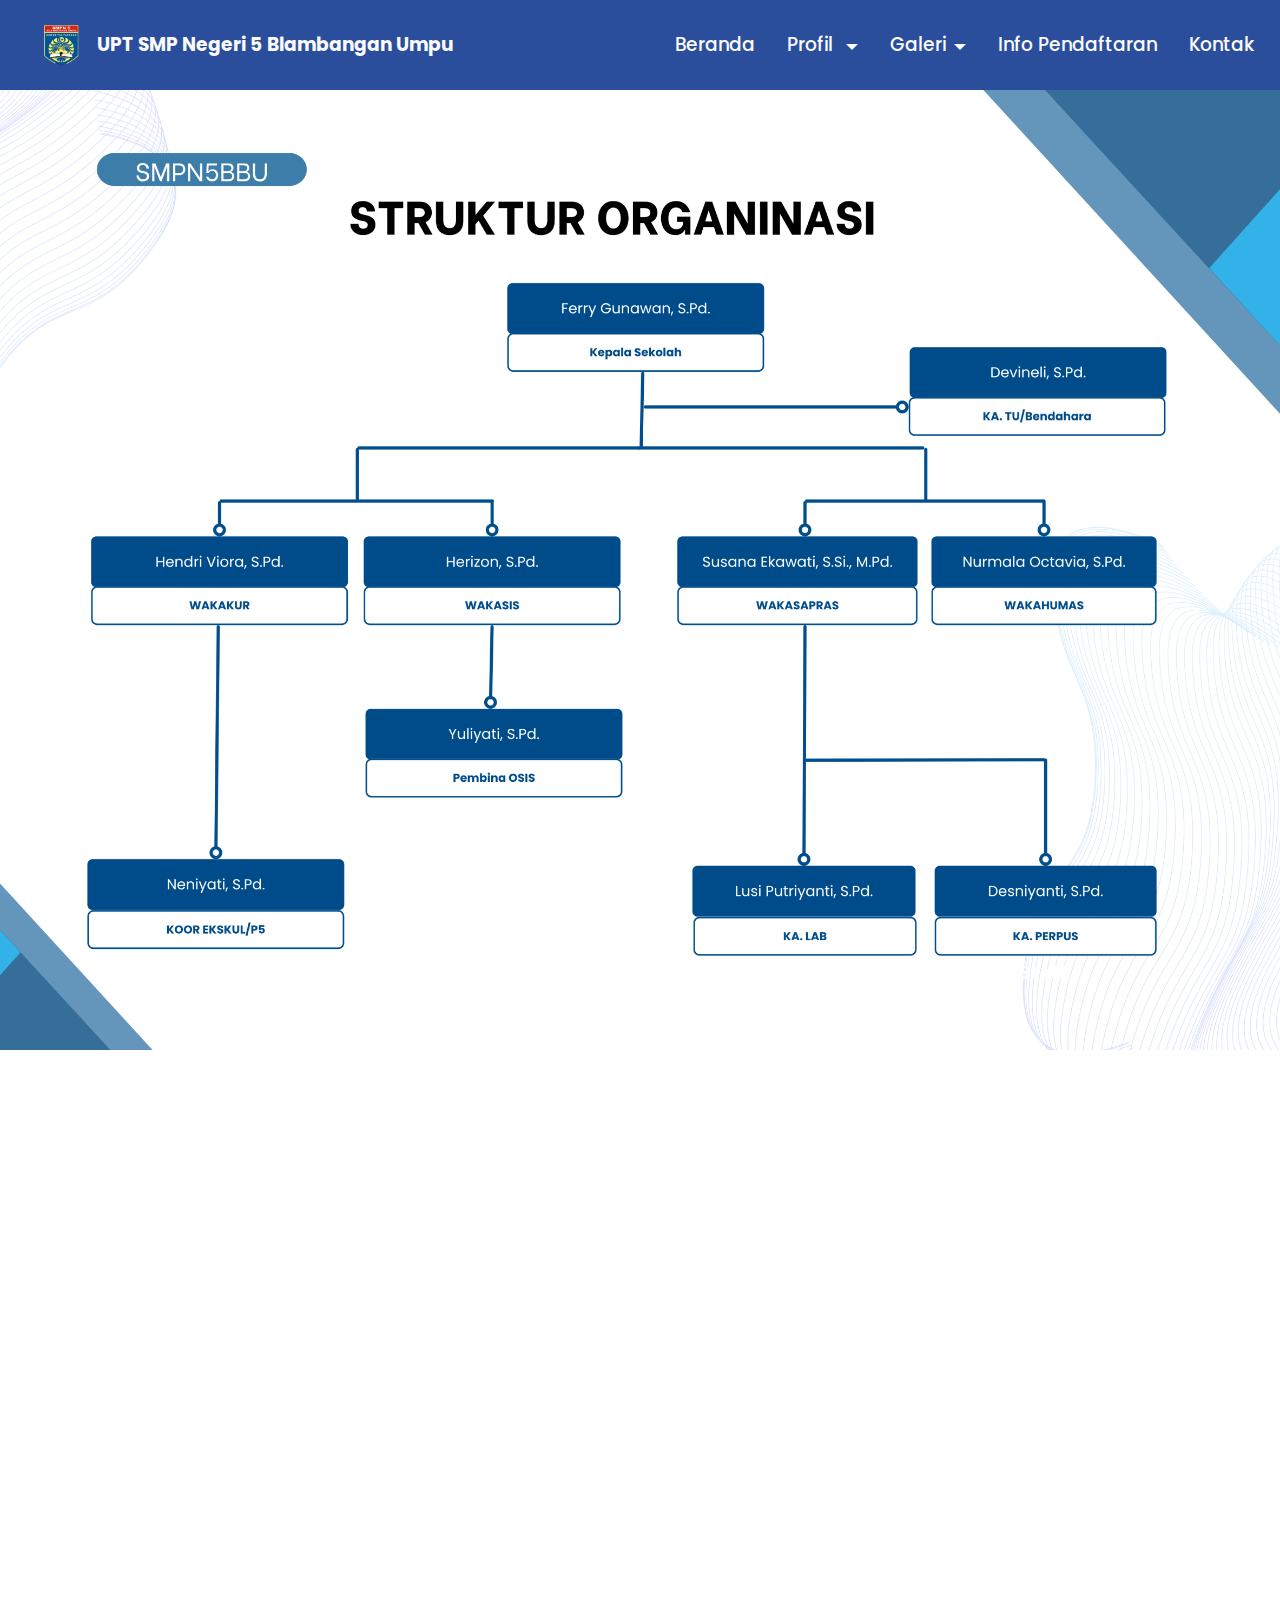
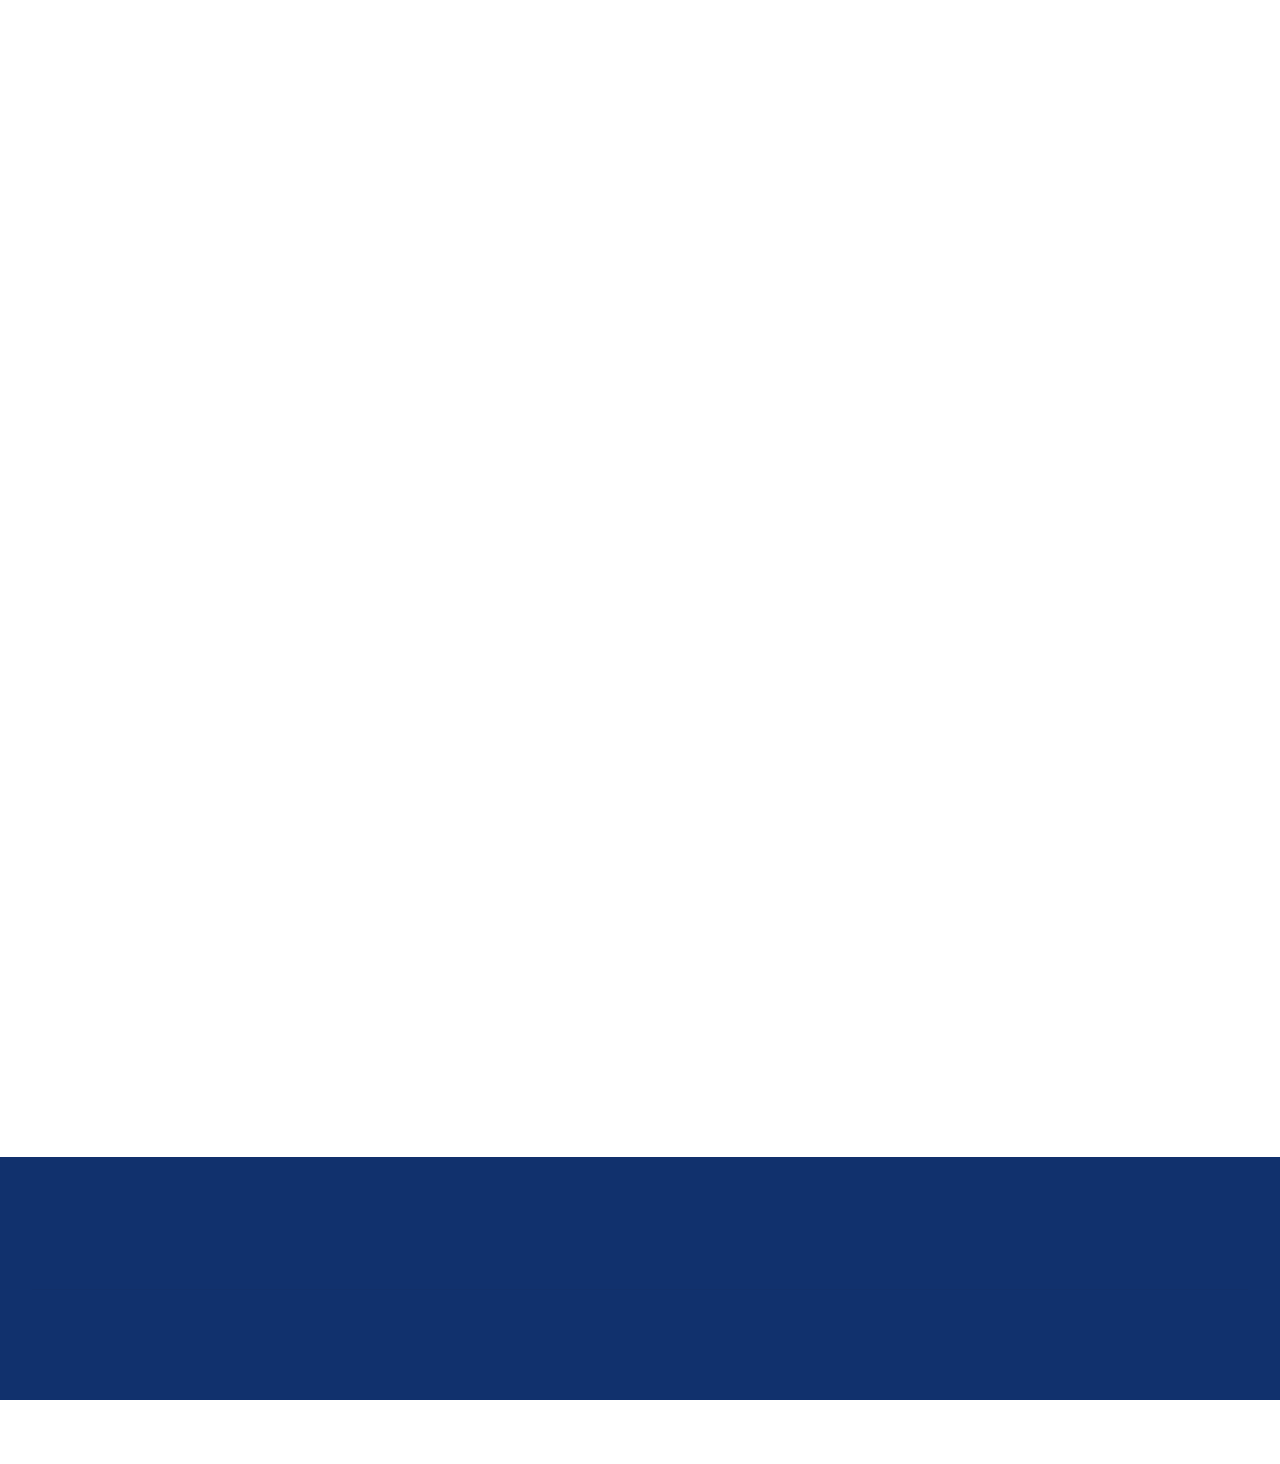
<file: strukturorganisasi.html>
<!DOCTYPE html>
<html  >
<head>
  <!-- Site made with Mobirise Website Builder v6.0.1, https://mobirise.com -->
  <meta charset="UTF-8">
  <meta http-equiv="X-UA-Compatible" content="IE=edge">
  <meta name="generator" content="Mobirise v6.0.1, mobirise.com">
  <meta name="viewport" content="width=device-width, initial-scale=1, minimum-scale=1">
  <link rel="shortcut icon" href="assets/images/upscalemedia-transformed-removebg-preview-copy1.png-115x132.png" type="image/x-icon">
  <meta name="description" content="">
  
  
  <title>Struktur Organinasi</title>
  <link rel="stylesheet" href="assets/web/assets/mobirise-icons2/mobirise2.css">
  <link rel="stylesheet" href="assets/bootstrap/css/bootstrap.min.css">
  <link rel="stylesheet" href="assets/bootstrap/css/bootstrap-grid.min.css">
  <link rel="stylesheet" href="assets/bootstrap/css/bootstrap-reboot.min.css">
  <link rel="stylesheet" href="assets/animatecss/animate.css">
  <link rel="stylesheet" href="assets/dropdown/css/style.css">
  <link rel="stylesheet" href="assets/socicon/css/styles.css">
  <link rel="stylesheet" href="assets/theme/css/style.css">
  <link rel="preload" href="https://fonts.googleapis.com/css?family=Poppins:100,100i,200,200i,300,300i,400,400i,500,500i,600,600i,700,700i,800,800i,900,900i&display=swap" as="style" onload="this.onload=null;this.rel='stylesheet'">
  <noscript><link rel="stylesheet" href="https://fonts.googleapis.com/css?family=Poppins:100,100i,200,200i,300,300i,400,400i,500,500i,600,600i,700,700i,800,800i,900,900i&display=swap"></noscript>
  <link rel="preload" as="style" href="assets/mobirise/css/mbr-additional.css?v=v0bAvE"><link rel="stylesheet" href="assets/mobirise/css/mbr-additional.css?v=v0bAvE" type="text/css">

  
  
  
</head>
<body>
  
  <section data-bs-version="5.1" class="menu menu6 cid-uN20QCORWa" once="menu" id="menu06-3p">
	

	<nav class="navbar navbar-dropdown opacityScrollOff navbar-fixed-top navbar-expand-lg">
		<div class="container">
			<div class="navbar-brand">
				<span class="navbar-logo">
					<a href="index.html">
						<img src="assets/images/upscalemedia-transformed-removebg-preview-copy1.png-115x132.png" alt="Mobirise Website Builder" style="height: 2.8rem;">
					</a>
				</span>
				<span class="navbar-caption-wrap"><a class="navbar-caption text-white text-primary display-4" href="index.html">UPT SMP Negeri 5 Blambangan Umpu</a></span>
			</div>
			<button class="navbar-toggler" type="button" data-toggle="collapse" data-bs-toggle="collapse" data-target="#navbarSupportedContent" data-bs-target="#navbarSupportedContent" aria-controls="navbarNavAltMarkup" aria-expanded="false" aria-label="Toggle navigation">
				<div class="hamburger">
					<span></span>
					<span></span>
					<span></span>
					<span></span>
				</div>
			</button>
			<div class="collapse navbar-collapse opacityScrollOff" id="navbarSupportedContent">
				<ul class="navbar-nav nav-dropdown nav-right" data-app-modern-menu="true"><li class="nav-item">
						<a class="nav-link link text-white text-primary display-4" href="index.html">Beranda</a>
					</li><li class="nav-item dropdown"><a class="nav-link link dropdown-toggle text-white show display-4" href="https://mobiri.se" data-toggle="dropdown-submenu" data-bs-toggle="dropdown" data-bs-auto-close="outside" aria-expanded="false">Profil&nbsp;</a><div class="dropdown-menu show" aria-labelledby="dropdown-143" data-bs-popper="none"><a class="show dropdown-item text-white text-primary display-4" href="sejarahsekolah.html">Sejarah Sekolah</a><a class="show dropdown-item text-white text-primary display-4" href="identitassekolah.html">Identitas Sekolah</a><a class="show dropdown-item text-white text-primary display-4" href="visimisi.html">Visi &amp; Misi</a><a class="show dropdown-item text-white text-primary display-4" href="maknalogo.html">Makna Logo</a><a class="show dropdown-item text-white text-primary display-4" href="strukturorganisasi.html">Struktur Organisasi</a><a class="show dropdown-item text-white text-primary display-4" href="fasilitas.html">Fasilitas</a></div></li><li class="nav-item dropdown"><a class="nav-link link dropdown-toggle text-white display-4" href="https://mobiri.se" data-toggle="dropdown-submenu" data-bs-toggle="dropdown" data-bs-auto-close="outside" aria-expanded="false">Galeri</a><div class="dropdown-menu" aria-labelledby="dropdown-345"><a class="show dropdown-item text-white text-primary display-4" href="kegiatan.html">Kegiatan</a><a class="show dropdown-item text-white text-primary display-4" href="ekstrakulikuler.html">Ekstrakurikuler</a></div></li>
					<li class="nav-item">
						<a class="nav-link link text-white text-primary display-4" href="informasipendaftaran.html" aria-expanded="false">Info Pendaftaran</a>
					</li>
					<li class="nav-item">
						<a class="nav-link link text-white text-primary display-4" href="kontak.html">Kontak</a>
					</li></ul>
				
				
			</div>
		</div>
	</nav>
</section>

<section data-bs-version="5.1" class="image03 cid-uN2CEKWEj4" id="image04-3r">
    

    <div class="image-block m-auto">
        <img src="assets/images/ferry-gunawan-s.pd.3.png-2366x1775.png" alt="Mobirise">
        
    </div>
</section>

<section data-bs-version="5.1" class="image03 cid-uRkie4zEFr" id="image04-7j">
    

    <div class="image-block m-auto">
        <img src="assets/images/2.png-1-2394x1596.png" alt="Mobirise">
        
    </div>
</section>

<section data-bs-version="5.1" class="image03 cid-uRkirHK2Ho" id="image04-7k">
    

    <div class="image-block m-auto">
        <img src="assets/images/3.png-1-2394x1596.png" alt="Mobirise">
        
    </div>
</section>

<section data-bs-version="5.1" class="footer5 cid-uRSGzc8jUw" once="footers" id="footer5-7o">

    

    

    <div class="container">
        <div class="media-container-row">
            <div class="col-md-1 col-6">
                <div class="media-wrap">
                    <a href="https://respati.ac.id/">
                        <img src="assets/images/download-3-removebg-preview.png-188x188.png" alt="Mobirise Website Builder">
                    </a>
                </div>
            </div>
            <div class="col-11 col-6">
                <p class="mbr-text align-right links mbr-fonts-style display-7"></p>
            </div>
        </div>
        <!-- <div class="media-container-row">
            <div class="col-md-12"> -->
        <div class="footer-lower">
            <div class="media-container-row">
                <div class="col-md-12">
                    <hr>
                </div>
            </div>
            <div class="media-container-row">
                <div class="col-md-6 copyright">
                    <p class="mbr-text mbr-fonts-style display-7">
                        © UPT SMP Negeri 5 Blambangan Umpu<br>&nbsp; &nbsp; Reynaldi Nanda Eka Putra<br>&nbsp; &nbsp; Informatika | Universitas Respati Yogyakarta</p>
                </div>
                <div class="col-md-6">
                    <div class="social-list align-right">
                        <div class="soc-item">
                            <a href="https://wa.me/628127235130">
                                <span class="mbr-iconfont mbr-iconfont-social socicon-whatsapp socicon" style="color: rgb(255, 255, 255); fill: rgb(255, 255, 255);"></span>
                            </a>
                        </div>
                        <div class="soc-item">
                            <a href="mailto:smpn05blambanganumpu@gmail.com">
                                <span class="mbr-iconfont mbr-iconfont-social socicon-mail socicon" style="color: rgb(255, 255, 255); fill: rgb(255, 255, 255);"></span>
                            </a>
                        </div>
                        <div class="soc-item">
                            <a href="https://www.facebook.com/share/1KWNCvEpWw/" target="_blank">
                                <span class="mbr-iconfont mbr-iconfont-social socicon-facebook socicon" style="color: rgb(255, 255, 255); fill: rgb(255, 255, 255);"></span>
                            </a>
                        </div>
                        <div class="soc-item">
                            <a href="https://www.instagram.com/smpn_5blambanganumpu?igsh=MXU4MmhrZmduOHF4ZA==" target="_blank">
                                <span class="mbr-iconfont mbr-iconfont-social socicon-instagram socicon" style="color: rgb(255, 255, 255); fill: rgb(255, 255, 255);"></span>
                            </a>
                        </div>
                        <div class="soc-item">
                            <a href="https://www.tiktok.com/@uptsmpn5blambanganumpu?_t=ZS-8xARrw0iBFa&_r=1 " target="_blank">
                                <span class="mbr-iconfont mbr-iconfont-social socicon-tiktok socicon" style="color: rgb(255, 255, 255); fill: rgb(255, 255, 255);"></span>
                            </a>
                        </div>
                        
                    </div>
                </div>
            </div>
            <!-- </div>
            </div> -->
        </div>

    </div>
</section><section class="display-7" style="padding: 0;align-items: center;justify-content: center;flex-wrap: wrap;    align-content: center;display: flex;position: relative;height: 4rem;"><a href="https://mobiri.se/3456697" style="flex: 1 1;height: 4rem;position: absolute;width: 100%;z-index: 1;"><img alt="" style="height: 4rem;" src="[data-uri]"></a><p style="margin: 0;text-align: center;" class="display-7">&#8204;</p><a style="z-index:1" href="https://mobirise.com/builder/ai-website-generator.html">AI Website Generator</a></section><script src="assets/bootstrap/js/bootstrap.bundle.min.js"></script>  <script src="assets/smoothscroll/smooth-scroll.js"></script>  <script src="assets/ytplayer/index.js"></script>  <script src="assets/dropdown/js/navbar-dropdown.js"></script>  <script src="assets/theme/js/script.js"></script>  
  
  
  <input name="animation" type="hidden">
  </body>
</html>
</file>
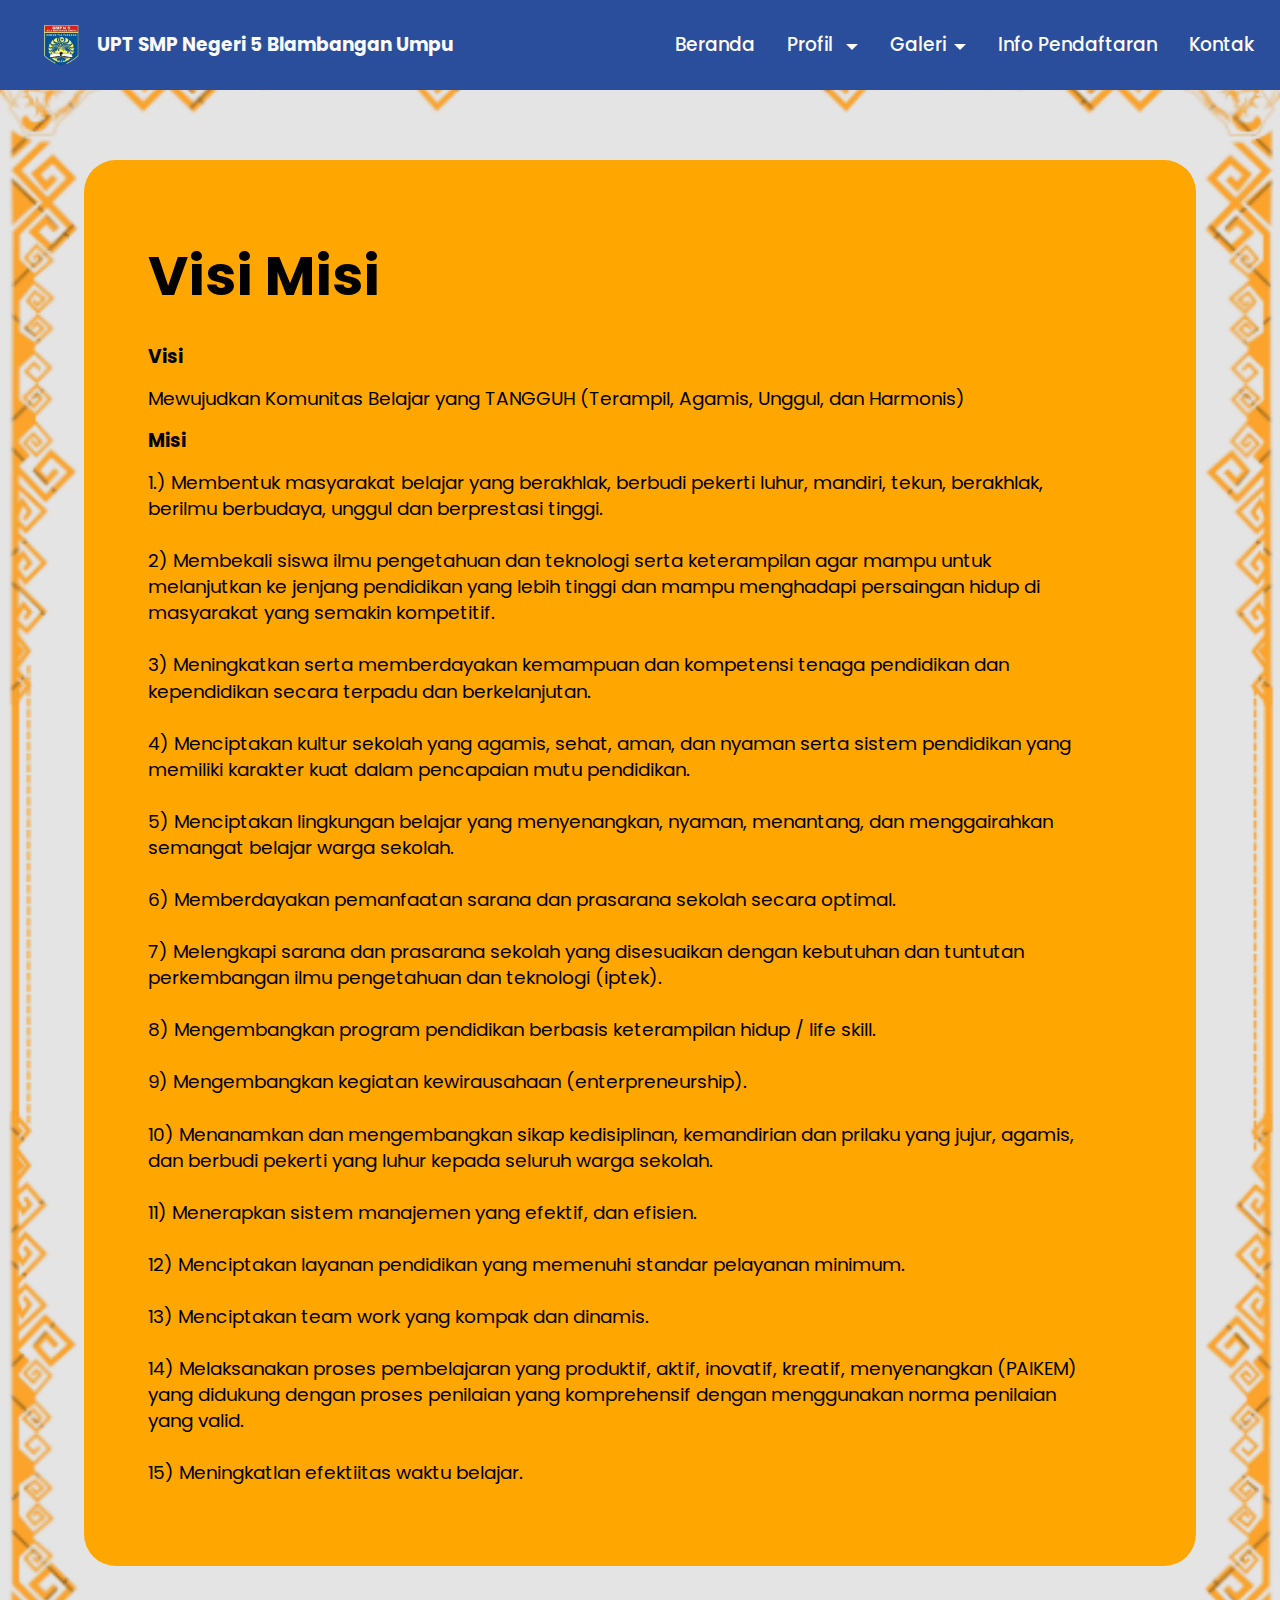
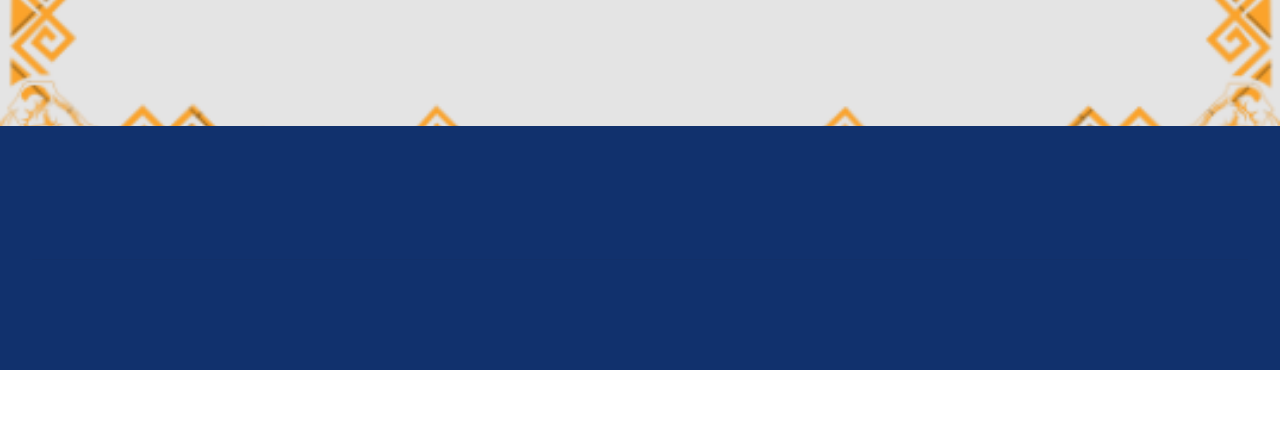
<file: visimisi.html>
<!DOCTYPE html>
<html  >
<head>
  <!-- Site made with Mobirise Website Builder v6.0.1, https://mobirise.com -->
  <meta charset="UTF-8">
  <meta http-equiv="X-UA-Compatible" content="IE=edge">
  <meta name="generator" content="Mobirise v6.0.1, mobirise.com">
  <meta name="viewport" content="width=device-width, initial-scale=1, minimum-scale=1">
  <link rel="shortcut icon" href="assets/images/upscalemedia-transformed-removebg-preview-copy1.png-115x132.png" type="image/x-icon">
  <meta name="description" content="">
  
  
  <title>Visi & Misi</title>
  <link rel="stylesheet" href="assets/web/assets/mobirise-icons2/mobirise2.css">
  <link rel="stylesheet" href="assets/bootstrap/css/bootstrap.min.css">
  <link rel="stylesheet" href="assets/bootstrap/css/bootstrap-grid.min.css">
  <link rel="stylesheet" href="assets/bootstrap/css/bootstrap-reboot.min.css">
  <link rel="stylesheet" href="assets/animatecss/animate.css">
  <link rel="stylesheet" href="assets/dropdown/css/style.css">
  <link rel="stylesheet" href="assets/socicon/css/styles.css">
  <link rel="stylesheet" href="assets/theme/css/style.css">
  <link rel="preload" href="https://fonts.googleapis.com/css?family=Poppins:100,100i,200,200i,300,300i,400,400i,500,500i,600,600i,700,700i,800,800i,900,900i&display=swap" as="style" onload="this.onload=null;this.rel='stylesheet'">
  <noscript><link rel="stylesheet" href="https://fonts.googleapis.com/css?family=Poppins:100,100i,200,200i,300,300i,400,400i,500,500i,600,600i,700,700i,800,800i,900,900i&display=swap"></noscript>
  <link rel="preload" as="style" href="assets/mobirise/css/mbr-additional.css?v=mklkI5"><link rel="stylesheet" href="assets/mobirise/css/mbr-additional.css?v=mklkI5" type="text/css">

  
  
  
</head>
<body>
  
  <section data-bs-version="5.1" class="menu menu6 cid-uN20QCORWa" once="menu" id="menu06-3b">
	

	<nav class="navbar navbar-dropdown opacityScrollOff navbar-fixed-top navbar-expand-lg">
		<div class="container">
			<div class="navbar-brand">
				<span class="navbar-logo">
					<a href="index.html">
						<img src="assets/images/upscalemedia-transformed-removebg-preview-copy1.png-115x132.png" alt="Mobirise Website Builder" style="height: 2.8rem;">
					</a>
				</span>
				<span class="navbar-caption-wrap"><a class="navbar-caption text-white text-primary display-4" href="index.html">UPT SMP Negeri 5 Blambangan Umpu</a></span>
			</div>
			<button class="navbar-toggler" type="button" data-toggle="collapse" data-bs-toggle="collapse" data-target="#navbarSupportedContent" data-bs-target="#navbarSupportedContent" aria-controls="navbarNavAltMarkup" aria-expanded="false" aria-label="Toggle navigation">
				<div class="hamburger">
					<span></span>
					<span></span>
					<span></span>
					<span></span>
				</div>
			</button>
			<div class="collapse navbar-collapse opacityScrollOff" id="navbarSupportedContent">
				<ul class="navbar-nav nav-dropdown nav-right" data-app-modern-menu="true"><li class="nav-item">
						<a class="nav-link link text-white text-primary display-4" href="index.html">Beranda</a>
					</li><li class="nav-item dropdown"><a class="nav-link link dropdown-toggle text-white show display-4" href="https://mobiri.se" data-toggle="dropdown-submenu" data-bs-toggle="dropdown" data-bs-auto-close="outside" aria-expanded="false">Profil&nbsp;</a><div class="dropdown-menu show" aria-labelledby="dropdown-143" data-bs-popper="none"><a class="show dropdown-item text-white text-primary display-4" href="sejarahsekolah.html">Sejarah Sekolah</a><a class="show dropdown-item text-white text-primary display-4" href="identitassekolah.html">Identitas Sekolah</a><a class="show dropdown-item text-white text-primary display-4" href="visimisi.html">Visi &amp; Misi</a><a class="show dropdown-item text-white text-primary display-4" href="maknalogo.html">Makna Logo</a><a class="show dropdown-item text-white text-primary display-4" href="strukturorganisasi.html">Struktur Organisasi</a><a class="show dropdown-item text-white text-primary display-4" href="fasilitas.html">Fasilitas</a></div></li><li class="nav-item dropdown"><a class="nav-link link dropdown-toggle text-white display-4" href="https://mobiri.se" data-toggle="dropdown-submenu" data-bs-toggle="dropdown" data-bs-auto-close="outside" aria-expanded="false">Galeri</a><div class="dropdown-menu" aria-labelledby="dropdown-345"><a class="show dropdown-item text-white text-primary display-4" href="kegiatan.html">Kegiatan</a><a class="show dropdown-item text-white text-primary display-4" href="ekstrakulikuler.html">Ekstrakurikuler</a></div></li>
					<li class="nav-item">
						<a class="nav-link link text-white text-primary display-4" href="informasipendaftaran.html" aria-expanded="false">Info Pendaftaran</a>
					</li>
					<li class="nav-item">
						<a class="nav-link link text-white text-primary display-4" href="kontak.html">Kontak</a>
					</li></ul>
				
				
			</div>
		</div>
	</nav>
</section>

<section data-bs-version="5.1" class="article07 cid-uRT18rFjqG" id="article07-7t">
  

  
  
  <div class="container">
    <div class="row justify-content-center">
      <div class="card col-md-12 col-lg-11">
        <div class="card-wrapper">
          <h3 class="card-title mbr-fonts-style mbr-white mt-3 mb-4 display-2">
            <strong>Visi Misi</strong></h3>
          <div class="row card-box align-left">
            <div class="item features-without-image col-12">
              <div class="item-wrapper">
                <h4 class="mbr-section-subtitle mbr-fonts-style mb-3 display-5">
                  <strong>Visi</strong></h4>
                <p class="mbr-text mbr-fonts-style display-7">
                  Mewujudkan Komunitas Belajar yang TANGGUH (Terampil, Agamis, Unggul, dan Harmonis)
                </p>
              </div>
            </div>
            <div class="item features-without-image col-12">
              <div class="item-wrapper">
                <h4 class="mbr-section-subtitle mbr-fonts-style mb-3 display-5">
                  <strong>Misi</strong></h4>
                <p class="mbr-text mbr-fonts-style display-7">1.) Membentuk masyarakat belajar yang berakhlak, berbudi pekerti luhur, mandiri, tekun, berakhlak, berilmu berbudaya, unggul dan berprestasi tinggi.
<br>
<br>2) Membekali siswa ilmu pengetahuan dan teknologi serta keterampilan agar mampu untuk melanjutkan ke jenjang pendidikan yang lebih tinggi dan mampu menghadapi persaingan hidup di masyarakat yang semakin kompetitif.
<br>
<br>3) Meningkatkan serta memberdayakan kemampuan dan kompetensi tenaga pendidikan dan kependidikan secara terpadu dan berkelanjutan.
<br>
<br>4) Menciptakan kultur sekolah yang agamis, sehat, aman, dan nyaman serta sistem pendidikan yang memiliki karakter kuat dalam pencapaian mutu pendidikan.
<br>
<br>5) Menciptakan lingkungan belajar yang menyenangkan, nyaman, menantang, dan menggairahkan semangat belajar warga sekolah.
<br>
<br>6) Memberdayakan pemanfaatan sarana dan prasarana sekolah secara optimal.
<br>
<br>7) Melengkapi sarana dan prasarana sekolah yang disesuaikan dengan kebutuhan dan tuntutan perkembangan ilmu pengetahuan dan teknologi (iptek).
<br>
<br>8) Mengembangkan program pendidikan berbasis keterampilan hidup / life skill.
<br>
<br>9) Mengembangkan kegiatan kewirausahaan (enterpreneurship).
<br>
<br>10) Menanamkan dan mengembangkan sikap kedisiplinan, kemandirian dan prilaku yang jujur, agamis, dan berbudi pekerti yang luhur kepada seluruh warga sekolah.
<br>
<br>11) Menerapkan sistem manajemen yang efektif, dan efisien.
<br>
<br>12) Menciptakan layanan pendidikan yang memenuhi standar pelayanan minimum.
<br>
<br>13) Menciptakan team work yang kompak dan dinamis.
<br>
<br>14) Melaksanakan proses pembelajaran yang produktif, aktif, inovatif, kreatif, menyenangkan (PAIKEM) yang didukung dengan proses penilaian yang komprehensif dengan menggunakan norma penilaian yang valid.
<br>
<br>15) Meningkatlan efektiitas waktu belajar.</p>
              </div>
            </div>
            
            
          </div>
          
        </div>
      </div>
    </div>
  </div>
</section>

<section data-bs-version="5.1" class="footer5 cid-uRSGzc8jUw" once="footers" id="footer5-7o">

    

    

    <div class="container">
        <div class="media-container-row">
            <div class="col-md-1 col-6">
                <div class="media-wrap">
                    <a href="https://respati.ac.id/">
                        <img src="assets/images/download-3-removebg-preview.png-188x188.png" alt="Mobirise Website Builder">
                    </a>
                </div>
            </div>
            <div class="col-11 col-6">
                <p class="mbr-text align-right links mbr-fonts-style display-7"></p>
            </div>
        </div>
        <!-- <div class="media-container-row">
            <div class="col-md-12"> -->
        <div class="footer-lower">
            <div class="media-container-row">
                <div class="col-md-12">
                    <hr>
                </div>
            </div>
            <div class="media-container-row">
                <div class="col-md-6 copyright">
                    <p class="mbr-text mbr-fonts-style display-7">
                        © UPT SMP Negeri 5 Blambangan Umpu<br>&nbsp; &nbsp; Reynaldi Nanda Eka Putra<br>&nbsp; &nbsp; Informatika | Universitas Respati Yogyakarta</p>
                </div>
                <div class="col-md-6">
                    <div class="social-list align-right">
                        <div class="soc-item">
                            <a href="https://wa.me/628127235130">
                                <span class="mbr-iconfont mbr-iconfont-social socicon-whatsapp socicon" style="color: rgb(255, 255, 255); fill: rgb(255, 255, 255);"></span>
                            </a>
                        </div>
                        <div class="soc-item">
                            <a href="mailto:smpn05blambanganumpu@gmail.com">
                                <span class="mbr-iconfont mbr-iconfont-social socicon-mail socicon" style="color: rgb(255, 255, 255); fill: rgb(255, 255, 255);"></span>
                            </a>
                        </div>
                        <div class="soc-item">
                            <a href="https://www.facebook.com/share/1KWNCvEpWw/" target="_blank">
                                <span class="mbr-iconfont mbr-iconfont-social socicon-facebook socicon" style="color: rgb(255, 255, 255); fill: rgb(255, 255, 255);"></span>
                            </a>
                        </div>
                        <div class="soc-item">
                            <a href="https://www.instagram.com/smpn_5blambanganumpu?igsh=MXU4MmhrZmduOHF4ZA==" target="_blank">
                                <span class="mbr-iconfont mbr-iconfont-social socicon-instagram socicon" style="color: rgb(255, 255, 255); fill: rgb(255, 255, 255);"></span>
                            </a>
                        </div>
                        <div class="soc-item">
                            <a href="https://www.tiktok.com/@uptsmpn5blambanganumpu?_t=ZS-8xARrw0iBFa&_r=1 " target="_blank">
                                <span class="mbr-iconfont mbr-iconfont-social socicon-tiktok socicon" style="color: rgb(255, 255, 255); fill: rgb(255, 255, 255);"></span>
                            </a>
                        </div>
                        
                    </div>
                </div>
            </div>
            <!-- </div>
            </div> -->
        </div>

    </div>
</section><section class="display-7" style="padding: 0;align-items: center;justify-content: center;flex-wrap: wrap;    align-content: center;display: flex;position: relative;height: 4rem;"><a href="https://mobiri.se/3456697" style="flex: 1 1;height: 4rem;position: absolute;width: 100%;z-index: 1;"><img alt="" style="height: 4rem;" src="[data-uri]"></a><p style="margin: 0;text-align: center;" class="display-7">&#8204;</p><a style="z-index:1" href="https://mobirise.com/builder/ai-website-generator.html">AI Website Generator</a></section><script src="assets/bootstrap/js/bootstrap.bundle.min.js"></script>  <script src="assets/smoothscroll/smooth-scroll.js"></script>  <script src="assets/ytplayer/index.js"></script>  <script src="assets/dropdown/js/navbar-dropdown.js"></script>  <script src="assets/theme/js/script.js"></script>  
  
  
  <input name="animation" type="hidden">
  </body>
</html>
</file>
<file: assets/web/assets/mobirise-icons2/mobirise2.css>
@font-face {
  font-family: 'Moririse2';
  font-display: swap;
  src:  url('mobirise2.eot?f2bix4');
  src:  url('mobirise2.eot?f2bix4#iefix') format('embedded-opentype'),
    url('mobirise2.ttf?f2bix4') format('truetype'),
    url('mobirise2.woff?f2bix4') format('woff'),
    url('mobirise2.svg?f2bix4#mobirise2') format('svg');
  font-weight: normal;
  font-style: normal;
}

[class^="mobi-"], [class*=" mobi-"] {
  /* use !important to prevent issues with browser extensions that change fonts */
  font-family: 'Moririse2' !important;
  speak: none;
  font-style: normal;
  font-weight: normal;
  font-variant: normal;
  text-transform: none;
  line-height: 1;

  /* Better Font Rendering =========== */
  -webkit-font-smoothing: antialiased;
  -moz-osx-font-smoothing: grayscale;
}

.mobi-mbri-add-submenu:before {
  content: "\e900";
}
.mobi-mbri-alert:before {
  content: "\e901";
}
.mobi-mbri-align-center:before {
  content: "\e902";
}
.mobi-mbri-align-justify:before {
  content: "\e903";
}
.mobi-mbri-align-left:before {
  content: "\e904";
}
.mobi-mbri-align-right:before {
  content: "\e905";
}
.mobi-mbri-android:before {
  content: "\e906";
}
.mobi-mbri-apple:before {
  content: "\e907";
}
.mobi-mbri-arrow-down:before {
  content: "\e908";
}
.mobi-mbri-arrow-next:before {
  content: "\e909";
}
.mobi-mbri-arrow-prev:before {
  content: "\e90a";
}
.mobi-mbri-arrow-up:before {
  content: "\e90b";
}
.mobi-mbri-bold:before {
  content: "\e90c";
}
.mobi-mbri-bookmark:before {
  content: "\e90d";
}
.mobi-mbri-bootstrap:before {
  content: "\e90e";
}
.mobi-mbri-briefcase:before {
  content: "\e90f";
}
.mobi-mbri-browse:before {
  content: "\e910";
}
.mobi-mbri-bulleted-list:before {
  content: "\e911";
}
.mobi-mbri-calendar:before {
  content: "\e912";
}
.mobi-mbri-camera:before {
  content: "\e913";
}
.mobi-mbri-cart-add:before {
  content: "\e914";
}
.mobi-mbri-cart-full:before {
  content: "\e915";
}
.mobi-mbri-cash:before {
  content: "\e916";
}
.mobi-mbri-change-style:before {
  content: "\e917";
}
.mobi-mbri-chat:before {
  content: "\e918";
}
.mobi-mbri-clock:before {
  content: "\e919";
}
.mobi-mbri-close:before {
  content: "\e91a";
}
.mobi-mbri-cloud:before {
  content: "\e91b";
}
.mobi-mbri-code:before {
  content: "\e91c";
}
.mobi-mbri-contact-form:before {
  content: "\e91d";
}
.mobi-mbri-credit-card:before {
  content: "\e91e";
}
.mobi-mbri-cursor-click:before {
  content: "\e91f";
}
.mobi-mbri-cust-feedback:before {
  content: "\e920";
}
.mobi-mbri-database:before {
  content: "\e921";
}
.mobi-mbri-delivery:before {
  content: "\e922";
}
.mobi-mbri-desktop:before {
  content: "\e923";
}
.mobi-mbri-devices:before {
  content: "\e924";
}
.mobi-mbri-down:before {
  content: "\e925";
}
.mobi-mbri-download-2:before {
  content: "\e926";
}
.mobi-mbri-download:before {
  content: "\e927";
}
.mobi-mbri-drag-n-drop-2:before {
  content: "\e928";
}
.mobi-mbri-drag-n-drop:before {
  content: "\e929";
}
.mobi-mbri-edit-2:before {
  content: "\e92a";
}
.mobi-mbri-edit:before {
  content: "\e92b";
}
.mobi-mbri-error:before {
  content: "\e92c";
}
.mobi-mbri-extension:before {
  content: "\e92d";
}
.mobi-mbri-features:before {
  content: "\e92e";
}
.mobi-mbri-file:before {
  content: "\e92f";
}
.mobi-mbri-flag:before {
  content: "\e930";
}
.mobi-mbri-folder:before {
  content: "\e931";
}
.mobi-mbri-gift:before {
  content: "\e932";
}
.mobi-mbri-github:before {
  content: "\e933";
}
.mobi-mbri-globe-2:before {
  content: "\e934";
}
.mobi-mbri-globe:before {
  content: "\e935";
}
.mobi-mbri-growing-chart:before {
  content: "\e936";
}
.mobi-mbri-hearth:before {
  content: "\e937";
}
.mobi-mbri-help:before {
  content: "\e938";
}
.mobi-mbri-home:before {
  content: "\e939";
}
.mobi-mbri-hot-cup:before {
  content: "\e93a";
}
.mobi-mbri-idea:before {
  content: "\e93b";
}
.mobi-mbri-image-gallery:before {
  content: "\e93c";
}
.mobi-mbri-image-slider:before {
  content: "\e93d";
}
.mobi-mbri-info:before {
  content: "\e93e";
}
.mobi-mbri-italic:before {
  content: "\e93f";
}
.mobi-mbri-key:before {
  content: "\e940";
}
.mobi-mbri-laptop:before {
  content: "\e941";
}
.mobi-mbri-layers:before {
  content: "\e942";
}
.mobi-mbri-left-right:before {
  content: "\e943";
}
.mobi-mbri-left:before {
  content: "\e944";
}
.mobi-mbri-letter:before {
  content: "\e945";
}
.mobi-mbri-like:before {
  content: "\e946";
}
.mobi-mbri-link:before {
  content: "\e947";
}
.mobi-mbri-lock:before {
  content: "\e948";
}
.mobi-mbri-login:before {
  content: "\e949";
}
.mobi-mbri-logout:before {
  content: "\e94a";
}
.mobi-mbri-magic-stick:before {
  content: "\e94b";
}
.mobi-mbri-map-pin:before {
  content: "\e94c";
}
.mobi-mbri-menu:before {
  content: "\e94d";
}
.mobi-mbri-mobile-2:before {
  content: "\e94e";
}
.mobi-mbri-mobile-horizontal:before {
  content: "\e94f";
}
.mobi-mbri-mobile:before {
  content: "\e950";
}
.mobi-mbri-mobirise:before {
  content: "\e951";
}
.mobi-mbri-more-horizontal:before {
  content: "\e952";
}
.mobi-mbri-more-vertical:before {
  content: "\e953";
}
.mobi-mbri-music:before {
  content: "\e954";
}
.mobi-mbri-new-file:before {
  content: "\e955";
}
.mobi-mbri-numbered-list:before {
  content: "\e956";
}
.mobi-mbri-opened-folder:before {
  content: "\e957";
}
.mobi-mbri-pages:before {
  content: "\e958";
}
.mobi-mbri-paper-plane:before {
  content: "\e959";
}
.mobi-mbri-paperclip:before {
  content: "\e95a";
}
.mobi-mbri-phone:before {
  content: "\e95b";
}
.mobi-mbri-photo:before {
  content: "\e95c";
}
.mobi-mbri-photos:before {
  content: "\e95d";
}
.mobi-mbri-pin:before {
  content: "\e95e";
}
.mobi-mbri-play:before {
  content: "\e95f";
}
.mobi-mbri-plus:before {
  content: "\e960";
}
.mobi-mbri-preview:before {
  content: "\e961";
}
.mobi-mbri-print:before {
  content: "\e962";
}
.mobi-mbri-protect:before {
  content: "\e963";
}
.mobi-mbri-question:before {
  content: "\e964";
}
.mobi-mbri-quote-left:before {
  content: "\e965";
}
.mobi-mbri-quote-right:before {
  content: "\e966";
}
.mobi-mbri-redo:before {
  content: "\e967";
}
.mobi-mbri-refresh:before {
  content: "\e968";
}
.mobi-mbri-responsive-2:before {
  content: "\e969";
}
.mobi-mbri-responsive:before {
  content: "\e96a";
}
.mobi-mbri-right:before {
  content: "\e96b";
}
.mobi-mbri-rocket:before {
  content: "\e96c";
}
.mobi-mbri-sad-face:before {
  content: "\e96d";
}
.mobi-mbri-sale:before {
  content: "\e96e";
}
.mobi-mbri-save:before {
  content: "\e96f";
}
.mobi-mbri-search:before {
  content: "\e970";
}
.mobi-mbri-setting-2:before {
  content: "\e971";
}
.mobi-mbri-setting-3:before {
  content: "\e972";
}
.mobi-mbri-setting:before {
  content: "\e973";
}
.mobi-mbri-share:before {
  content: "\e974";
}
.mobi-mbri-shopping-bag:before {
  content: "\e975";
}
.mobi-mbri-shopping-basket:before {
  content: "\e976";
}
.mobi-mbri-shopping-cart:before {
  content: "\e977";
}
.mobi-mbri-sites:before {
  content: "\e978";
}
.mobi-mbri-smile-face:before {
  content: "\e979";
}
.mobi-mbri-speed:before {
  content: "\e97a";
}
.mobi-mbri-star:before {
  content: "\e97b";
}
.mobi-mbri-success:before {
  content: "\e97c";
}
.mobi-mbri-sun:before {
  content: "\e97d";
}
.mobi-mbri-sun2:before {
  content: "\e97e";
}
.mobi-mbri-tablet-vertical:before {
  content: "\e97f";
}
.mobi-mbri-tablet:before {
  content: "\e980";
}
.mobi-mbri-target:before {
  content: "\e981";
}
.mobi-mbri-timer:before {
  content: "\e982";
}
.mobi-mbri-to-ftp:before {
  content: "\e983";
}
.mobi-mbri-to-local-drive:before {
  content: "\e984";
}
.mobi-mbri-touch-swipe:before {
  content: "\e985";
}
.mobi-mbri-touch:before {
  content: "\e986";
}
.mobi-mbri-trash:before {
  content: "\e987";
}
.mobi-mbri-underline:before {
  content: "\e988";
}
.mobi-mbri-undo:before {
  content: "\e989";
}
.mobi-mbri-unlink:before {
  content: "\e98a";
}
.mobi-mbri-unlock:before {
  content: "\e98b";
}
.mobi-mbri-up-down:before {
  content: "\e98c";
}
.mobi-mbri-up:before {
  content: "\e98d";
}
.mobi-mbri-update:before {
  content: "\e98e";
}
.mobi-mbri-upload-2:before {
  content: "\e98f";
}
.mobi-mbri-upload:before {
  content: "\e990";
}
.mobi-mbri-user-2:before {
  content: "\e991";
}
.mobi-mbri-user:before {
  content: "\e992";
}
.mobi-mbri-users:before {
  content: "\e993";
}
.mobi-mbri-video-play:before {
  content: "\e994";
}
.mobi-mbri-video:before {
  content: "\e995";
}
.mobi-mbri-watch:before {
  content: "\e996";
}
.mobi-mbri-website-theme-2:before {
  content: "\e997";
}
.mobi-mbri-website-theme:before {
  content: "\e998";
}
.mobi-mbri-wifi:before {
  content: "\e999";
}
.mobi-mbri-windows:before {
  content: "\e99a";
}
.mobi-mbri-zoom-in:before {
  content: "\e99b";
}
.mobi-mbri-zoom-out:before {
  content: "\e99c";
}
</file>
<file: assets/dropdown/css/style.css>
.navbar-dropdown {
  left: 0;
  padding: 0;
  position: absolute;
  right: 0;
  top: 0;
  transition: all 0.45s ease;
  z-index: 1030;
  background: #282828; }
  .navbar-dropdown .navbar-logo {
    margin-right: 0.8rem;
    transition: margin 0.3s ease-in-out;
    vertical-align: middle; }
    .navbar-dropdown .navbar-logo img {
      height: 3.125rem;
      transition: all 0.3s ease-in-out; }
    .navbar-dropdown .navbar-logo.mbr-iconfont {
      font-size: 3.125rem;
      line-height: 3.125rem; }
  .navbar-dropdown .navbar-caption {
    font-weight: 700;
    white-space: normal;
    vertical-align: -4px;
    line-height: 3.125rem !important; }
    .navbar-dropdown .navbar-caption, .navbar-dropdown .navbar-caption:hover {
      color: inherit;
      text-decoration: none; }
  .navbar-dropdown .mbr-iconfont + .navbar-caption {
    vertical-align: -1px; }
  .navbar-dropdown.navbar-fixed-top {
    position: fixed; }
  .navbar-dropdown .navbar-brand span {
    vertical-align: -4px; }
  .navbar-dropdown.bg-color.transparent {
    background: none; }
  .navbar-dropdown.navbar-short .navbar-brand {
    padding: 0.625rem 0; }
    .navbar-dropdown.navbar-short .navbar-brand span {
      vertical-align: -1px; }
  .navbar-dropdown.navbar-short .navbar-caption {
    line-height: 2.375rem !important;
    vertical-align: -2px; }
  .navbar-dropdown.navbar-short .navbar-logo {
    margin-right: 0.5rem; }
    .navbar-dropdown.navbar-short .navbar-logo img {
      height: 2.375rem; }
    .navbar-dropdown.navbar-short .navbar-logo.mbr-iconfont {
      font-size: 2.375rem;
      line-height: 2.375rem; }
  .navbar-dropdown.navbar-short .mbr-table-cell {
    height: 3.625rem; }
  .navbar-dropdown .navbar-close {
    left: 0.6875rem;
    position: fixed;
    top: 0.75rem;
    z-index: 1000; }
  .navbar-dropdown .hamburger-icon {
    content: "";
    display: inline-block;
    vertical-align: middle;
    width: 16px;
    -webkit-box-shadow: 0 -6px 0 1px #282828,0 0 0 1px #282828,0 6px 0 1px #282828;
    -moz-box-shadow: 0 -6px 0 1px #282828,0 0 0 1px #282828,0 6px 0 1px #282828;
    box-shadow: 0 -6px 0 1px #282828,0 0 0 1px #282828,0 6px 0 1px #282828; }

.dropdown-menu .dropdown-toggle[data-toggle="dropdown-submenu"]::after {
  border-bottom: 0.35em solid transparent;
  border-left: 0.35em solid;
  border-right: 0;
  border-top: 0.35em solid transparent;
  margin-left: 0.3rem; }

.dropdown-menu .dropdown-item:focus {
  outline: 0; }

.nav-dropdown {
  font-size: 0.75rem;
  font-weight: 500;
  height: auto !important; }
  .nav-dropdown .nav-btn {
    padding-left: 1rem; }
  .nav-dropdown .link {
    margin: .667em 1.667em;
    font-weight: 500;
    padding: 0;
    transition: color .2s ease-in-out; }
    .nav-dropdown .link.dropdown-toggle {
      margin-right: 2.583em; }
      .nav-dropdown .link.dropdown-toggle::after {
        margin-left: .25rem;
        border-top: 0.35em solid;
        border-right: 0.35em solid transparent;
        border-left: 0.35em solid transparent;
        border-bottom: 0; }
      .nav-dropdown .link.dropdown-toggle[aria-expanded="true"] {
        margin: 0;
        padding: 0.667em 3.263em  0.667em 1.667em; }
  .nav-dropdown .link::after,
  .nav-dropdown .dropdown-item::after {
    color: inherit; }
  .nav-dropdown .btn {
    font-size: 0.75rem;
    font-weight: 700;
    letter-spacing: 0;
    margin-bottom: 0;
    padding-left: 1.25rem;
    padding-right: 1.25rem; }
  .nav-dropdown .dropdown-menu {
    border-radius: 0;
    border: 0;
    left: 0;
    margin: 0;
    padding-bottom: 1.25rem;
    padding-top: 1.25rem;
    position: relative; }
  .nav-dropdown .dropdown-submenu {
    margin-left: 0.125rem;
    top: 0; }
  .nav-dropdown .dropdown-item {
    font-weight: 500;
    line-height: 2;
    padding: 0.3846em 4.615em 0.3846em 1.5385em;
    position: relative;
    transition: color .2s ease-in-out, background-color .2s ease-in-out; }
    .nav-dropdown .dropdown-item::after {
      margin-top: -0.3077em;
      position: absolute;
      right: 1.1538em;
      top: 50%; }
    .nav-dropdown .dropdown-item:focus, .nav-dropdown .dropdown-item:hover {
      background: none; }

@media (max-width: 767px) {
  .nav-dropdown.navbar-toggleable-sm {
    bottom: 0;
    display: none;
    left: 0;
    overflow-x: hidden;
    position: fixed;
    top: 0;
    transform: translateX(-100%);
    -ms-transform: translateX(-100%);
    -webkit-transform: translateX(-100%);
    width: 18.75rem;
    z-index: 999; } }
.nav-dropdown.navbar-toggleable-xl {
  bottom: 0;
  display: none;
  left: 0;
  overflow-x: hidden;
  position: fixed;
  top: 0;
  transform: translateX(-100%);
  -ms-transform: translateX(-100%);
  -webkit-transform: translateX(-100%);
  width: 18.75rem;
  z-index: 999; }

.nav-dropdown-sm {
  display: block !important;
  overflow-x: hidden;
  overflow: auto;
  padding-top: 3.875rem; }
  .nav-dropdown-sm::after {
    content: "";
    display: block;
    height: 3rem;
    width: 100%; }
  .nav-dropdown-sm.collapse.in ~ .navbar-close {
    display: block !important; }
  .nav-dropdown-sm.collapsing, .nav-dropdown-sm.collapse.in {
    transform: translateX(0);
    -ms-transform: translateX(0);
    -webkit-transform: translateX(0);
    transition: all 0.25s ease-out;
    -webkit-transition: all 0.25s ease-out;
    background: #282828; }
  .nav-dropdown-sm.collapsing[aria-expanded="false"] {
    transform: translateX(-100%);
    -ms-transform: translateX(-100%);
    -webkit-transform: translateX(-100%); }
  .nav-dropdown-sm .nav-item {
    display: block;
    margin-left: 0 !important;
    padding-left: 0; }
  .nav-dropdown-sm .link,
  .nav-dropdown-sm .dropdown-item {
    border-top: 1px dotted rgba(255, 255, 255, 0.1);
    font-size: 0.8125rem;
    line-height: 1.6;
    margin: 0 !important;
    padding: 0.875rem 2.4rem 0.875rem 1.5625rem !important;
    position: relative;
    white-space: normal; }
    .nav-dropdown-sm .link:focus, .nav-dropdown-sm .link:hover,
    .nav-dropdown-sm .dropdown-item:focus,
    .nav-dropdown-sm .dropdown-item:hover {
      background: rgba(0, 0, 0, 0.2) !important;
      color: #c0a375; }
  .nav-dropdown-sm .nav-btn {
    position: relative;
    padding: 1.5625rem 1.5625rem 0 1.5625rem; }
    .nav-dropdown-sm .nav-btn::before {
      border-top: 1px dotted rgba(255, 255, 255, 0.1);
      content: "";
      left: 0;
      position: absolute;
      top: 0;
      width: 100%; }
    .nav-dropdown-sm .nav-btn + .nav-btn {
      padding-top: 0.625rem; }
      .nav-dropdown-sm .nav-btn + .nav-btn::before {
        display: none; }
  .nav-dropdown-sm .btn {
    padding: 0.625rem 0; }
  .nav-dropdown-sm .dropdown-toggle[data-toggle="dropdown-submenu"]::after {
    margin-left: .25rem;
    border-top: 0.35em solid;
    border-right: 0.35em solid transparent;
    border-left: 0.35em solid transparent;
    border-bottom: 0; }
  .nav-dropdown-sm .dropdown-toggle[data-toggle="dropdown-submenu"][aria-expanded="true"]::after {
    border-top: 0;
    border-right: 0.35em solid transparent;
    border-left: 0.35em solid transparent;
    border-bottom: 0.35em solid; }
  .nav-dropdown-sm .dropdown-menu {
    margin: 0;
    padding: 0;
    position: relative;
    top: 0;
    left: 0;
    width: 100%;
    border: 0;
    float: none;
    border-radius: 0;
    background: none; }
  .nav-dropdown-sm .dropdown-submenu {
    left: 100%;
    margin-left: 0.125rem;
    margin-top: -1.25rem;
    top: 0; }

.navbar-toggleable-sm .nav-dropdown .dropdown-menu {
  position: absolute; }

.navbar-toggleable-sm .nav-dropdown .dropdown-submenu {
  left: 100%;
  margin-left: 0.125rem;
  margin-top: -1.25rem;
  top: 0; }

.navbar-toggleable-sm.opened .nav-dropdown .dropdown-menu {
  position: relative; }

.navbar-toggleable-sm.opened .nav-dropdown .dropdown-submenu {
  left: 0;
  margin-left: 00rem;
  margin-top: 0rem;
  top: 0; }

.is-builder .nav-dropdown.collapsing {
  transition: none !important; }
</file>
<file: assets/socicon/css/styles.css>
@charset "UTF-8";

@font-face {
  font-family: 'Socicon';
  src:  url('../fonts/socicon.eot');
  src:  url('../fonts/socicon.eot?#iefix') format('embedded-opentype'),
    url('../fonts/socicon.woff2') format('woff2'),
    url('../fonts/socicon.ttf') format('truetype'),
    url('../fonts/socicon.woff') format('woff'),
    url('../fonts/socicon.svg#socicon') format('svg');
  font-weight: normal;
  font-style: normal;
  font-display: swap;
}

[data-icon]:before {
  font-family: "socicon" !important;
  content: attr(data-icon);
  font-style: normal !important;
  font-weight: normal !important;
  font-variant: normal !important;
  text-transform: none !important;
  speak: none;
  line-height: 1;
  -webkit-font-smoothing: antialiased;
  -moz-osx-font-smoothing: grayscale;
}

[class^="socicon-"], [class*=" socicon-"] {
  /* use !important to prevent issues with browser extensions that change fonts */
  font-family: 'Socicon' !important;
  speak: none;
  font-style: normal;
  font-weight: normal;
  font-variant: normal;
  text-transform: none;
  line-height: 1;

  /* Better Font Rendering =========== */
  -webkit-font-smoothing: antialiased;
  -moz-osx-font-smoothing: grayscale;
}

.socicon-500px:before {
  content: "\e000";
}
.socicon-8tracks:before {
  content: "\e001";
}
.socicon-airbnb:before {
  content: "\e002";
}
.socicon-alliance:before {
  content: "\e003";
}
.socicon-amazon:before {
  content: "\e004";
}
.socicon-amplement:before {
  content: "\e005";
}
.socicon-android:before {
  content: "\e006";
}
.socicon-angellist:before {
  content: "\e007";
}
.socicon-apple:before {
  content: "\e008";
}
.socicon-appnet:before {
  content: "\e009";
}
.socicon-baidu:before {
  content: "\e00a";
}
.socicon-bandcamp:before {
  content: "\e00b";
}
.socicon-battlenet:before {
  content: "\e00c";
}
.socicon-mixer:before {
  content: "\e00d";
}
.socicon-bebee:before {
  content: "\e00e";
}
.socicon-bebo:before {
  content: "\e00f";
}
.socicon-behance:before {
  content: "\e010";
}
.socicon-blizzard:before {
  content: "\e011";
}
.socicon-blogger:before {
  content: "\e012";
}
.socicon-buffer:before {
  content: "\e013";
}
.socicon-chrome:before {
  content: "\e014";
}
.socicon-coderwall:before {
  content: "\e015";
}
.socicon-curse:before {
  content: "\e016";
}
.socicon-dailymotion:before {
  content: "\e017";
}
.socicon-deezer:before {
  content: "\e018";
}
.socicon-delicious:before {
  content: "\e019";
}
.socicon-deviantart:before {
  content: "\e01a";
}
.socicon-diablo:before {
  content: "\e01b";
}
.socicon-digg:before {
  content: "\e01c";
}
.socicon-discord:before {
  content: "\e01d";
}
.socicon-disqus:before {
  content: "\e01e";
}
.socicon-douban:before {
  content: "\e01f";
}
.socicon-draugiem:before {
  content: "\e020";
}
.socicon-dribbble:before {
  content: "\e021";
}
.socicon-drupal:before {
  content: "\e022";
}
.socicon-ebay:before {
  content: "\e023";
}
.socicon-ello:before {
  content: "\e024";
}
.socicon-endomodo:before {
  content: "\e025";
}
.socicon-envato:before {
  content: "\e026";
}
.socicon-etsy:before {
  content: "\e027";
}
.socicon-facebook:before {
  content: "\e028";
}
.socicon-feedburner:before {
  content: "\e029";
}
.socicon-filmweb:before {
  content: "\e02a";
}
.socicon-firefox:before {
  content: "\e02b";
}
.socicon-flattr:before {
  content: "\e02c";
}
.socicon-flickr:before {
  content: "\e02d";
}
.socicon-formulr:before {
  content: "\e02e";
}
.socicon-forrst:before {
  content: "\e02f";
}
.socicon-foursquare:before {
  content: "\e030";
}
.socicon-friendfeed:before {
  content: "\e031";
}
.socicon-github:before {
  content: "\e032";
}
.socicon-goodreads:before {
  content: "\e033";
}
.socicon-google:before {
  content: "\e034";
}
.socicon-googlescholar:before {
  content: "\e035";
}
.socicon-googlegroups:before {
  content: "\e036";
}
.socicon-googlephotos:before {
  content: "\e037";
}
.socicon-googleplus:before {
  content: "\e038";
}
.socicon-grooveshark:before {
  content: "\e039";
}
.socicon-hackerrank:before {
  content: "\e03a";
}
.socicon-hearthstone:before {
  content: "\e03b";
}
.socicon-hellocoton:before {
  content: "\e03c";
}
.socicon-heroes:before {
  content: "\e03d";
}
.socicon-smashcast:before {
  content: "\e03e";
}
.socicon-horde:before {
  content: "\e03f";
}
.socicon-houzz:before {
  content: "\e040";
}
.socicon-icq:before {
  content: "\e041";
}
.socicon-identica:before {
  content: "\e042";
}
.socicon-imdb:before {
  content: "\e043";
}
.socicon-instagram:before {
  content: "\e044";
}
.socicon-issuu:before {
  content: "\e045";
}
.socicon-istock:before {
  content: "\e046";
}
.socicon-itunes:before {
  content: "\e047";
}
.socicon-keybase:before {
  content: "\e048";
}
.socicon-lanyrd:before {
  content: "\e049";
}
.socicon-lastfm:before {
  content: "\e04a";
}
.socicon-line:before {
  content: "\e04b";
}
.socicon-linkedin:before {
  content: "\e04c";
}
.socicon-livejournal:before {
  content: "\e04d";
}
.socicon-lyft:before {
  content: "\e04e";
}
.socicon-macos:before {
  content: "\e04f";
}
.socicon-mail:before {
  content: "\e050";
}
.socicon-medium:before {
  content: "\e051";
}
.socicon-meetup:before {
  content: "\e052";
}
.socicon-mixcloud:before {
  content: "\e053";
}
.socicon-modelmayhem:before {
  content: "\e054";
}
.socicon-mumble:before {
  content: "\e055";
}
.socicon-myspace:before {
  content: "\e056";
}
.socicon-newsvine:before {
  content: "\e057";
}
.socicon-nintendo:before {
  content: "\e058";
}
.socicon-npm:before {
  content: "\e059";
}
.socicon-odnoklassniki:before {
  content: "\e05a";
}
.socicon-openid:before {
  content: "\e05b";
}
.socicon-opera:before {
  content: "\e05c";
}
.socicon-outlook:before {
  content: "\e05d";
}
.socicon-overwatch:before {
  content: "\e05e";
}
.socicon-patreon:before {
  content: "\e05f";
}
.socicon-paypal:before {
  content: "\e060";
}
.socicon-periscope:before {
  content: "\e061";
}
.socicon-persona:before {
  content: "\e062";
}
.socicon-pinterest:before {
  content: "\e063";
}
.socicon-play:before {
  content: "\e064";
}
.socicon-player:before {
  content: "\e065";
}
.socicon-playstation:before {
  content: "\e066";
}
.socicon-pocket:before {
  content: "\e067";
}
.socicon-qq:before {
  content: "\e068";
}
.socicon-quora:before {
  content: "\e069";
}
.socicon-raidcall:before {
  content: "\e06a";
}
.socicon-ravelry:before {
  content: "\e06b";
}
.socicon-reddit:before {
  content: "\e06c";
}
.socicon-renren:before {
  content: "\e06d";
}
.socicon-researchgate:before {
  content: "\e06e";
}
.socicon-residentadvisor:before {
  content: "\e06f";
}
.socicon-reverbnation:before {
  content: "\e070";
}
.socicon-rss:before {
  content: "\e071";
}
.socicon-sharethis:before {
  content: "\e072";
}
.socicon-skype:before {
  content: "\e073";
}
.socicon-slideshare:before {
  content: "\e074";
}
.socicon-smugmug:before {
  content: "\e075";
}
.socicon-snapchat:before {
  content: "\e076";
}
.socicon-songkick:before {
  content: "\e077";
}
.socicon-soundcloud:before {
  content: "\e078";
}
.socicon-spotify:before {
  content: "\e079";
}
.socicon-stackexchange:before {
  content: "\e07a";
}
.socicon-stackoverflow:before {
  content: "\e07b";
}
.socicon-starcraft:before {
  content: "\e07c";
}
.socicon-stayfriends:before {
  content: "\e07d";
}
.socicon-steam:before {
  content: "\e07e";
}
.socicon-storehouse:before {
  content: "\e07f";
}
.socicon-strava:before {
  content: "\e080";
}
.socicon-streamjar:before {
  content: "\e081";
}
.socicon-stumbleupon:before {
  content: "\e082";
}
.socicon-swarm:before {
  content: "\e083";
}
.socicon-teamspeak:before {
  content: "\e084";
}
.socicon-teamviewer:before {
  content: "\e085";
}
.socicon-technorati:before {
  content: "\e086";
}
.socicon-telegram:before {
  content: "\e087";
}
.socicon-tripadvisor:before {
  content: "\e088";
}
.socicon-tripit:before {
  content: "\e089";
}
.socicon-triplej:before {
  content: "\e08a";
}
.socicon-tumblr:before {
  content: "\e08b";
}
.socicon-twitch:before {
  content: "\e08c";
}
.socicon-twitter:before {
  content: "\e08d";
}
.socicon-uber:before {
  content: "\e08e";
}
.socicon-ventrilo:before {
  content: "\e08f";
}
.socicon-viadeo:before {
  content: "\e090";
}
.socicon-viber:before {
  content: "\e091";
}
.socicon-viewbug:before {
  content: "\e092";
}
.socicon-vimeo:before {
  content: "\e093";
}
.socicon-vine:before {
  content: "\e094";
}
.socicon-vkontakte:before {
  content: "\e095";
}
.socicon-warcraft:before {
  content: "\e096";
}
.socicon-wechat:before {
  content: "\e097";
}
.socicon-weibo:before {
  content: "\e098";
}
.socicon-whatsapp:before {
  content: "\e099";
}
.socicon-wikipedia:before {
  content: "\e09a";
}
.socicon-windows:before {
  content: "\e09b";
}
.socicon-wordpress:before {
  content: "\e09c";
}
.socicon-wykop:before {
  content: "\e09d";
}
.socicon-xbox:before {
  content: "\e09e";
}
.socicon-xing:before {
  content: "\e09f";
}
.socicon-yahoo:before {
  content: "\e0a0";
}
.socicon-yammer:before {
  content: "\e0a1";
}
.socicon-yandex:before {
  content: "\e0a2";
}
.socicon-yelp:before {
  content: "\e0a3";
}
.socicon-younow:before {
  content: "\e0a4";
}
.socicon-youtube:before {
  content: "\e0a5";
}
.socicon-zapier:before {
  content: "\e0a6";
}
.socicon-zerply:before {
  content: "\e0a7";
}
.socicon-zomato:before {
  content: "\e0a8";
}
.socicon-zynga:before {
  content: "\e0a9";
}
.socicon-spreadshirt:before {
  content: "\e901";
}
.socicon-gamejolt:before {
  content: "\e902";
}
.socicon-trello:before {
  content: "\e903";
}
.socicon-tunein:before {
  content: "\e904";
}
.socicon-bloglovin:before {
  content: "\e905";
}
.socicon-gamewisp:before {
  content: "\e906";
}
.socicon-messenger:before {
  content: "\e907";
}
.socicon-pandora:before {
  content: "\e908";
}
.socicon-augment:before {
  content: "\e909";
}
.socicon-bitbucket:before {
  content: "\e90a";
}
.socicon-fyuse:before {
  content: "\e90b";
}
.socicon-yt-gaming:before {
  content: "\e90c";
}
.socicon-sketchfab:before {
  content: "\e90d";
}
.socicon-mobcrush:before {
  content: "\e90e";
}
.socicon-microsoft:before {
  content: "\e90f";
}
.socicon-realtor:before {
  content: "\e910";
}
.socicon-tidal:before {
  content: "\e911";
}
.socicon-qobuz:before {
  content: "\e912";
}
.socicon-natgeo:before {
  content: "\e913";
}
.socicon-mastodon:before {
  content: "\e914";
}
.socicon-unsplash:before {
  content: "\e915";
}
.socicon-homeadvisor:before {
  content: "\e916";
}
.socicon-angieslist:before {
  content: "\e917";
}
.socicon-codepen:before {
  content: "\e918";
}
.socicon-slack:before {
  content: "\e919";
}
.socicon-openaigym:before {
  content: "\e91a";
}
.socicon-logmein:before {
  content: "\e91b";
}
.socicon-fiverr:before {
  content: "\e91c";
}
.socicon-gotomeeting:before {
  content: "\e91d";
}
.socicon-aliexpress:before {
  content: "\e91e";
}
.socicon-guru:before {
  content: "\e91f";
}
.socicon-appstore:before {
  content: "\e920";
}
.socicon-homes:before {
  content: "\e921";
}
.socicon-zoom:before {
  content: "\e922";
}
.socicon-alibaba:before {
  content: "\e923";
}
.socicon-craigslist:before {
  content: "\e924";
}
.socicon-wix:before {
  content: "\e925";
}
.socicon-redfin:before {
  content: "\e926";
}
.socicon-googlecalendar:before {
  content: "\e927";
}
.socicon-shopify:before {
  content: "\e928";
}
.socicon-freelancer:before {
  content: "\e929";
}
.socicon-seedrs:before {
  content: "\e92a";
}
.socicon-bing:before {
  content: "\e92b";
}
.socicon-doodle:before {
  content: "\e92c";
}
.socicon-bonanza:before {
  content: "\e92d";
}
.socicon-squarespace:before {
  content: "\e92e";
}
.socicon-toptal:before {
  content: "\e92f";
}
.socicon-gust:before {
  content: "\e930";
}
.socicon-ask:before {
  content: "\e931";
}
.socicon-trulia:before {
  content: "\e932";
}
.socicon-loomly:before {
  content: "\e933";
}
.socicon-ghost:before {
  content: "\e934";
}
.socicon-upwork:before {
  content: "\e935";
}
.socicon-fundable:before {
  content: "\e936";
}
.socicon-booking:before {
  content: "\e937";
}
.socicon-googlemaps:before {
  content: "\e938";
}
.socicon-zillow:before {
  content: "\e939";
}
.socicon-niconico:before {
  content: "\e93a";
}
.socicon-toneden:before {
  content: "\e93b";
}
.socicon-crunchbase:before {
  content: "\e93c";
}
.socicon-homefy:before {
  content: "\e93d";
}
.socicon-calendly:before {
  content: "\e93e";
}
.socicon-livemaster:before {
  content: "\e93f";
}
.socicon-udemy:before {
  content: "\e940";
}
.socicon-codered:before {
  content: "\e941";
}
.socicon-origin:before {
  content: "\e942";
}
.socicon-nextdoor:before {
  content: "\e943";
}
.socicon-portfolio:before {
  content: "\e944";
}
.socicon-instructables:before {
  content: "\e945";
}
.socicon-gitlab:before {
  content: "\e946";
}
.socicon-hackernews:before {
  content: "\e947";
}
.socicon-smashwords:before {
  content: "\e948";
}
.socicon-kobo:before {
  content: "\e949";
}
.socicon-bookbub:before {
  content: "\e94a";
}
.socicon-mailru:before {
  content: "\e94b";
}
.socicon-moddb:before {
  content: "\e94c";
}
.socicon-indiedb:before {
  content: "\e94d";
}
.socicon-traxsource:before {
  content: "\e94e";
}
.socicon-gamefor:before {
  content: "\e94f";
}
.socicon-pixiv:before {
  content: "\e950";
}
.socicon-myanimelist:before {
  content: "\e951";
}
.socicon-blackberry:before {
  content: "\e952";
}
.socicon-wickr:before {
  content: "\e953";
}
.socicon-spip:before {
  content: "\e954";
}
.socicon-napster:before {
  content: "\e955";
}
.socicon-beatport:before {
  content: "\e956";
}
.socicon-hackerone:before {
  content: "\e957";
}
.socicon-internet:before {
  content: "\e958";
}
.socicon-ubuntu:before {
  content: "\e959";
}
.socicon-artstation:before {
  content: "\e95a";
}
.socicon-invision:before {
  content: "\e95b";
}
.socicon-torial:before {
  content: "\e95c";
}
.socicon-collectorz:before {
  content: "\e95d";
}
.socicon-seenthis:before {
  content: "\e95e";
}
.socicon-googleplaymusic:before {
  content: "\e95f";
}
.socicon-debian:before {
  content: "\e960";
}
.socicon-filmfreeway:before {
  content: "\e961";
}
.socicon-gnome:before {
  content: "\e962";
}
.socicon-itchio:before {
  content: "\e963";
}
.socicon-jamendo:before {
  content: "\e964";
}
.socicon-mix:before {
  content: "\e965";
}
.socicon-sharepoint:before {
  content: "\e966";
}
.socicon-tinder:before {
  content: "\e967";
}
.socicon-windguru:before {
  content: "\e968";
}
.socicon-cdbaby:before {
  content: "\e969";
}
.socicon-elementaryos:before {
  content: "\e96a";
}
.socicon-stage32:before {
  content: "\e96b";
}
.socicon-tiktok:before {
  content: "\e96c";
}
.socicon-gitter:before {
  content: "\e96d";
}
.socicon-letterboxd:before {
  content: "\e96e";
}
.socicon-threema:before {
  content: "\e96f";
}
.socicon-splice:before {
  content: "\e970";
}
.socicon-metapop:before {
  content: "\e971";
}
.socicon-naver:before {
  content: "\e972";
}
.socicon-remote:before {
  content: "\e973";
}
.socicon-flipboard:before {
  content: "\e974";
}
.socicon-googlehangouts:before {
  content: "\e975";
}
.socicon-dlive:before {
  content: "\e976";
}
.socicon-vsco:before {
  content: "\e977";
}
.socicon-stitcher:before {
  content: "\e978";
}
.socicon-avvo:before {
  content: "\e979";
}
.socicon-redbubble:before {
  content: "\e97a";
}
.socicon-society6:before {
  content: "\e97b";
}
.socicon-zazzle:before {
  content: "\e97c";
}
.socicon-eitaa:before {
  content: "\e97d";
}
.socicon-soroush:before {
  content: "\e97e";
}
.socicon-bale:before {
  content: "\e97f";
}
</file>
<file: assets/theme/css/style.css>
@charset "UTF-8";
section {
  background-color: #ffffff;
}

body {
  font-style: normal;
  line-height: 1.5;
  font-weight: 400;
  color: #232323;
  position: relative;
}

button {
  background-color: transparent;
  border-color: transparent;
}

.embla__button,
.carousel-control {
  background-color: #edefea !important;
  opacity: 0.8 !important;
  color: #464845 !important;
  border-color: #edefea !important;
}

.carousel .close,
.modalWindow .close {
  background-color: #edefea !important;
  color: #464845 !important;
  border-color: #edefea !important;
  opacity: 0.8 !important;
}

.carousel .close:hover,
.modalWindow .close:hover {
  opacity: 1 !important;
}

.carousel-indicators li {
  background-color: #edefea !important;
  border: 2px solid #464845 !important;
}

.carousel-indicators li:hover,
.carousel-indicators li:active {
  opacity: 0.8 !important;
}

.embla__button:hover,
.carousel-control:hover {
  background-color: #edefea !important;
  opacity: 1 !important;
}

.modalWindow-video-container {
  height: 80%;
}

section,
.container,
.container-fluid {
  position: relative;
  word-wrap: break-word;
}

a.mbr-iconfont:hover {
  text-decoration: none;
}

.article .lead p,
.article .lead ul,
.article .lead ol,
.article .lead pre,
.article .lead blockquote {
  margin-bottom: 0;
}

a {
  font-style: normal;
  font-weight: 400;
  cursor: pointer;
}
a, a:hover {
  text-decoration: none;
}

.mbr-section-title {
  font-style: normal;
  line-height: 1.3;
}

.mbr-section-subtitle {
  line-height: 1.3;
}

.mbr-text {
  font-style: normal;
  line-height: 1.7;
}

h1,
h2,
h3,
h4,
h5,
h6,
.display-1,
.display-2,
.display-4,
.display-5,
.display-7,
span,
p,
a {
  line-height: 1;
  word-break: break-word;
  word-wrap: break-word;
  font-weight: 400;
}

b,
strong {
  font-weight: bold;
}

input:-webkit-autofill, input:-webkit-autofill:hover, input:-webkit-autofill:focus, input:-webkit-autofill:active {
  transition-delay: 9999s;
  -webkit-transition-property: background-color, color;
  transition-property: background-color, color;
}

textarea[type=hidden] {
  display: none;
}

section {
  background-position: 50% 50%;
  background-repeat: no-repeat;
  background-size: cover;
}
section .mbr-background-video,
section .mbr-background-video-preview {
  position: absolute;
  bottom: 0;
  left: 0;
  right: 0;
  top: 0;
}

.hidden {
  visibility: hidden;
}

.mbr-z-index20 {
  z-index: 20;
}

/*! Base colors */
.mbr-white {
  color: #ffffff;
}

.mbr-black {
  color: #111111;
}

.mbr-bg-white {
  background-color: #ffffff;
}

.mbr-bg-black {
  background-color: #000000;
}

/*! Text-aligns */
.align-left {
  text-align: left;
}

.align-center {
  text-align: center;
}

.align-right {
  text-align: right;
}

/*! Font-weight  */
.mbr-light {
  font-weight: 300;
}

.mbr-regular {
  font-weight: 400;
}

.mbr-semibold {
  font-weight: 500;
}

.mbr-bold {
  font-weight: 700;
}

/*! Media  */
.media-content {
  flex-basis: 100%;
}

.media-container-row {
  display: flex;
  flex-direction: row;
  flex-wrap: wrap;
  justify-content: center;
  align-content: center;
  align-items: start;
}
.media-container-row .media-size-item {
  width: 400px;
}

.media-container-column {
  display: flex;
  flex-direction: column;
  flex-wrap: wrap;
  justify-content: center;
  align-content: center;
  align-items: stretch;
}
.media-container-column > * {
  width: 100%;
}

@media (min-width: 992px) {
  .media-container-row {
    flex-wrap: nowrap;
  }
}
figure {
  margin-bottom: 0;
  overflow: hidden;
}

figure[mbr-media-size] {
  transition: width 0.1s;
}

img,
iframe {
  display: block;
  width: 100%;
}

.card {
  background-color: transparent;
  border: none;
}

.card-box {
  width: 100%;
}

.card-img {
  text-align: center;
  flex-shrink: 0;
  -webkit-flex-shrink: 0;
}

.media {
  max-width: 100%;
  margin: 0 auto;
}

.mbr-figure {
  align-self: center;
}

.media-container > div {
  max-width: 100%;
}

.mbr-figure img,
.card-img img {
  width: 100%;
}

@media (max-width: 991px) {
  .media-size-item {
    width: auto !important;
  }
  .media {
    width: auto;
  }
  .mbr-figure {
    width: 100% !important;
  }
}
/*! Buttons */
.mbr-section-btn {
  margin-left: -0.6rem;
  margin-right: -0.6rem;
  font-size: 0;
}

.btn {
  font-weight: 600;
  border-width: 1px;
  font-style: normal;
  margin: 0.6rem 0.6rem;
  white-space: normal;
  transition: all 0.2s ease-in-out;
  display: inline-flex;
  align-items: center;
  justify-content: center;
  word-break: break-word;
}

.btn-sm {
  font-weight: 600;
  letter-spacing: 0px;
  transition: all 0.3s ease-in-out;
}

.btn-md {
  font-weight: 600;
  letter-spacing: 0px;
  transition: all 0.3s ease-in-out;
}

.btn-lg {
  font-weight: 600;
  letter-spacing: 0px;
  transition: all 0.3s ease-in-out;
}

.btn-form {
  margin: 0;
}
.btn-form:hover {
  cursor: pointer;
}

nav .mbr-section-btn {
  margin-left: 0rem;
  margin-right: 0rem;
}

/*! Btn icon margin */
.btn .mbr-iconfont,
.btn.btn-sm .mbr-iconfont {
  order: 1;
  cursor: pointer;
  margin-left: 0.5rem;
  vertical-align: sub;
}

.btn.btn-md .mbr-iconfont,
.btn.btn-md .mbr-iconfont {
  margin-left: 0.8rem;
}

.mbr-regular {
  font-weight: 400;
}

.mbr-semibold {
  font-weight: 500;
}

.mbr-bold {
  font-weight: 700;
}

[type=submit] {
  -webkit-appearance: none;
}

/*! Full-screen */
.mbr-fullscreen .mbr-overlay {
  min-height: 100vh;
}

.mbr-fullscreen {
  display: flex;
  display: -moz-flex;
  display: -ms-flex;
  display: -o-flex;
  align-items: center;
  min-height: 100vh;
  padding-top: 3rem;
  padding-bottom: 3rem;
}

/*! Map */
.map {
  height: 25rem;
  position: relative;
}
.map iframe {
  width: 100%;
  height: 100%;
}

/*! Scroll to top arrow */
.mbr-arrow-up {
  bottom: 25px;
  right: 90px;
  position: fixed;
  text-align: right;
  z-index: 5000;
  color: #ffffff;
  font-size: 22px;
}

.mbr-arrow-up a {
  background: rgba(0, 0, 0, 0.2);
  border-radius: 50%;
  color: #fff;
  display: inline-block;
  height: 60px;
  width: 60px;
  border: 2px solid #fff;
  outline-style: none !important;
  position: relative;
  text-decoration: none;
  transition: all 0.3s ease-in-out;
  cursor: pointer;
  text-align: center;
}
.mbr-arrow-up a:hover {
  background-color: rgba(0, 0, 0, 0.4);
}
.mbr-arrow-up a i {
  line-height: 60px;
}

.mbr-arrow-up-icon {
  display: block;
  color: #fff;
}

.mbr-arrow-up-icon::before {
  content: "›";
  display: inline-block;
  font-family: serif;
  font-size: 22px;
  line-height: 1;
  font-style: normal;
  position: relative;
  top: 6px;
  left: -4px;
  transform: rotate(-90deg);
}

/*! Arrow Down */
.mbr-arrow {
  position: absolute;
  bottom: 45px;
  left: 50%;
  width: 60px;
  height: 60px;
  cursor: pointer;
  background-color: rgba(80, 80, 80, 0.5);
  border-radius: 50%;
  transform: translateX(-50%);
}
@media (max-width: 767px) {
  .mbr-arrow {
    display: none;
  }
}
.mbr-arrow > a {
  display: inline-block;
  text-decoration: none;
  outline-style: none;
  animation: arrowdown 1.7s ease-in-out infinite;
  color: #ffffff;
}
.mbr-arrow > a > i {
  position: absolute;
  top: -2px;
  left: 15px;
  font-size: 2rem;
}

#scrollToTop a i::before {
  content: "";
  position: absolute;
  display: block;
  border-bottom: 2.5px solid #fff;
  border-left: 2.5px solid #fff;
  width: 27.8%;
  height: 27.8%;
  left: 50%;
  top: 51%;
  transform: translateY(-30%) translateX(-50%) rotate(135deg);
}

@keyframes arrowdown {
  0% {
    transform: translateY(0px);
  }
  50% {
    transform: translateY(-5px);
  }
  100% {
    transform: translateY(0px);
  }
}
@media (max-width: 500px) {
  .mbr-arrow-up {
    left: 0;
    right: 0;
    text-align: center;
  }
}
/*Gradients animation*/
@keyframes gradient-animation {
  from {
    background-position: 0% 100%;
    animation-timing-function: ease-in-out;
  }
  to {
    background-position: 100% 0%;
    animation-timing-function: ease-in-out;
  }
}
.bg-gradient {
  background-size: 200% 200%;
  animation: gradient-animation 5s infinite alternate;
  -webkit-animation: gradient-animation 5s infinite alternate;
}

.menu .navbar-brand {
  display: -webkit-flex;
}
.menu .navbar-brand span {
  display: flex;
  display: -webkit-flex;
}
.menu .navbar-brand .navbar-caption-wrap {
  display: -webkit-flex;
}
.menu .navbar-brand .navbar-logo img {
  display: -webkit-flex;
  width: auto;
}
@media (min-width: 768px) and (max-width: 991px) {
  .menu .navbar-toggleable-sm .navbar-nav {
    display: -ms-flexbox;
  }
}
@media (max-width: 991px) {
  .menu .navbar-collapse {
    max-height: 93.5vh;
  }
  .menu .navbar-collapse.show {
    overflow: auto;
  }
}
@media (min-width: 992px) {
  .menu .navbar-nav.nav-dropdown {
    display: -webkit-flex;
  }
  .menu .navbar-toggleable-sm .navbar-collapse {
    display: -webkit-flex !important;
  }
  .menu .collapsed .navbar-collapse {
    max-height: 93.5vh;
  }
  .menu .collapsed .navbar-collapse.show {
    overflow: auto;
  }
}
@media (max-width: 767px) {
  .menu .navbar-collapse {
    max-height: 80vh;
  }
}

.nav-link .mbr-iconfont {
  margin-right: 0.5rem;
}

.navbar {
  display: -webkit-flex;
  -webkit-flex-wrap: wrap;
  -webkit-align-items: center;
  -webkit-justify-content: space-between;
}

.navbar-collapse {
  -webkit-flex-basis: 100%;
  -webkit-flex-grow: 1;
  -webkit-align-items: center;
}

.nav-dropdown .link {
  padding: 0.667em 1.667em !important;
  margin: 0 !important;
}

.nav {
  display: -webkit-flex;
  -webkit-flex-wrap: wrap;
}

.row {
  display: -webkit-flex;
  -webkit-flex-wrap: wrap;
}

.justify-content-center {
  -webkit-justify-content: center;
}

.form-inline {
  display: -webkit-flex;
}

.card-wrapper {
  -webkit-flex: 1;
}

.carousel-control {
  z-index: 10;
  display: -webkit-flex;
}

.carousel-controls {
  display: -webkit-flex;
}

.media {
  display: -webkit-flex;
}

.form-group:focus {
  outline: none;
}

.jq-selectbox__select {
  padding: 7px 0;
  position: relative;
}

.jq-selectbox__dropdown {
  overflow: hidden;
  border-radius: 10px;
  position: absolute;
  top: 100%;
  left: 0 !important;
  width: 100% !important;
}

.jq-selectbox__trigger-arrow {
  right: 0;
  transform: translateY(-50%);
}

.jq-selectbox li {
  padding: 1.07em 0.5em;
}

input[type=range] {
  padding-left: 0 !important;
  padding-right: 0 !important;
}

.modal-dialog,
.modal-content {
  height: 100%;
}

.modal-dialog .carousel-inner {
  height: calc(100vh - 1.75rem);
}
@media (max-width: 575px) {
  .modal-dialog .carousel-inner {
    height: calc(100vh - 1rem);
  }
}

.carousel-item {
  text-align: center;
}

.carousel-item img {
  margin: auto;
}

.navbar-toggler {
  align-self: flex-start;
  padding: 0.25rem 0.75rem;
  font-size: 1.25rem;
  line-height: 1;
  background: transparent;
  border: 1px solid transparent;
  border-radius: 0.25rem;
}

.navbar-toggler:focus,
.navbar-toggler:hover {
  text-decoration: none;
  box-shadow: none;
}

.navbar-toggler-icon {
  display: inline-block;
  width: 1.5em;
  height: 1.5em;
  vertical-align: middle;
  content: "";
  background: no-repeat center center;
  background-size: 100% 100%;
}

.navbar-toggler-left {
  position: absolute;
  left: 1rem;
}

.navbar-toggler-right {
  position: absolute;
  right: 1rem;
}

.card-img {
  width: auto;
}

.menu .navbar.collapsed:not(.beta-menu) {
  flex-direction: column;
}

.carousel-item.active,
.carousel-item-next,
.carousel-item-prev {
  display: flex;
}

.note-air-layout .dropup .dropdown-menu,
.note-air-layout .navbar-fixed-bottom .dropdown .dropdown-menu {
  bottom: initial !important;
}

html,
body {
  height: auto;
  min-height: 100vh;
}

.dropup .dropdown-toggle::after {
  display: none;
}

.form-asterisk {
  font-family: initial;
  position: absolute;
  top: -2px;
  font-weight: normal;
}

.form-control-label {
  position: relative;
  cursor: pointer;
  margin-bottom: 0.357em;
  padding: 0;
}

.alert {
  color: #ffffff;
  border-radius: 0;
  border: 0;
  font-size: 1.1rem;
  line-height: 1.5;
  margin-bottom: 1.875rem;
  padding: 1.25rem;
  position: relative;
  text-align: center;
}
.alert.alert-form::after {
  background-color: inherit;
  bottom: -7px;
  content: "";
  display: block;
  height: 14px;
  left: 50%;
  margin-left: -7px;
  position: absolute;
  transform: rotate(45deg);
  width: 14px;
}

.form-control {
  background-color: #ffffff;
  background-clip: border-box;
  color: #232323;
  line-height: 1rem !important;
  height: auto;
  padding: 1.2rem 2rem;
  transition: border-color 0.25s ease 0s;
  border: 1px solid transparent !important;
  border-radius: 4px;
  box-shadow: rgba(0, 0, 0, 0.07) 0px 1px 1px 0px, rgba(0, 0, 0, 0.07) 0px 1px 3px 0px, rgba(0, 0, 0, 0.03) 0px 0px 0px 1px;
}
.form-active .form-control:invalid {
  border-color: red;
}

.row > * {
  padding-right: 1rem;
  padding-left: 1rem;
}

form .row {
  margin-left: -0.6rem;
  margin-right: -0.6rem;
}
form .row [class*=col] {
  padding-left: 0.6rem;
  padding-right: 0.6rem;
}

form .mbr-section-btn {
  padding-left: 0.6rem;
  padding-right: 0.6rem;
}

form .form-check-input {
  margin-top: 0.5;
}

textarea.form-control {
  line-height: 1.5rem !important;
}

.form-group {
  margin-bottom: 1.2rem;
}

.form-control,
form .btn {
  min-height: 48px;
}

.gdpr-block label span.textGDPR input[name=gdpr] {
  top: 7px;
}

.form-control:focus {
  box-shadow: none;
}

:focus {
  outline: none;
}

.mbr-overlay {
  background-color: #000;
  bottom: 0;
  left: 0;
  opacity: 0.5;
  position: absolute;
  right: 0;
  top: 0;
  z-index: 0;
  pointer-events: none;
}

blockquote {
  font-style: italic;
  padding: 3rem;
  font-size: 1.09rem;
  position: relative;
  border-left: 3px solid;
}

ul,
ol,
pre,
blockquote {
  margin-bottom: 2.3125rem;
}

.mt-4 {
  margin-top: 2rem !important;
}

.mb-4 {
  margin-bottom: 2rem !important;
}

.container,
.container-fluid {
  padding-left: 16px;
  padding-right: 16px;
}

.row {
  margin-left: -16px;
  margin-right: -16px;
}
.row > [class*=col] {
  padding-left: 16px;
  padding-right: 16px;
}

@media (min-width: 992px) {
  .container-fluid {
    padding-left: 32px;
    padding-right: 32px;
  }
}
@media (max-width: 991px) {
  .mbr-container {
    padding-left: 16px;
    padding-right: 16px;
  }
}
.app-video-wrapper > img {
  opacity: 1;
}

.app-video-wrapper {
  background: transparent;
}

.item {
  position: relative;
}

.dropdown-menu .dropdown-menu {
  left: 100%;
}

.dropdown-item + .dropdown-menu {
  display: none;
}

.dropdown-item:hover + .dropdown-menu,
.dropdown-menu:hover {
  display: block;
}

@media (min-aspect-ratio: 16/9) {
  .mbr-video-foreground {
    height: 300% !important;
    top: -100% !important;
  }
}
@media (max-aspect-ratio: 16/9) {
  .mbr-video-foreground {
    width: 300% !important;
    left: -100% !important;
  }
}.engine {
	position: absolute;
	text-indent: -2400px;
	text-align: center;
	padding: 0;
	top: 0;
	left: -2400px;
}
</file>
<file: assets/mobirise/css/mbr-additional.css>
.btn {
  border-width: 2px;
}
img,
.card-wrap,
.card-wrapper,
.video-wrapper,
.mbr-figure iframe,
.google-map iframe,
.slide-content,
.plan,
.card,
.item-wrapper {
  border-radius: 2rem !important;
}
.video-wrapper {
  overflow: hidden;
}
body {
  font-family: Inter Tight;
}
.display-1 {
  font-family: 'Poppins', sans-serif;
  font-size: 4rem;
  line-height: 1;
}
.display-1 > .mbr-iconfont {
  font-size: 5rem;
}
.display-2 {
  font-family: 'Poppins', sans-serif;
  font-size: 4rem;
  line-height: 1;
}
.display-2 > .mbr-iconfont {
  font-size: 5rem;
}
.display-4 {
  font-family: 'Poppins', sans-serif;
  font-size: 1.2rem;
  line-height: 1.5;
}
.display-4 > .mbr-iconfont {
  font-size: 1.5rem;
}
.display-5 {
  font-family: 'Poppins', sans-serif;
  font-size: 1.2rem;
  line-height: 1.5;
}
.display-5 > .mbr-iconfont {
  font-size: 1.5rem;
}
.display-7 {
  font-family: 'Poppins', sans-serif;
  font-size: 1.2rem;
  line-height: 1.3;
}
.display-7 > .mbr-iconfont {
  font-size: 1.5rem;
}
/* ---- Fluid typography for mobile devices ---- */
/* 1.4 - font scale ratio ( bootstrap == 1.42857 ) */
/* 100vw - current viewport width */
/* (48 - 20)  48 == 48rem == 768px, 20 == 20rem == 320px(minimal supported viewport) */
/* 0.65 - min scale variable, may vary */
@media (max-width: 992px) {
  .display-1 {
    font-size: 3.2rem;
  }
}
@media (max-width: 768px) {
  .display-1 {
    font-size: 2.8rem;
    font-size: calc( 2.05rem + (4 - 2.05) * ((100vw - 20rem) / (48 - 20)));
    line-height: calc( 1.1 * (2.05rem + (4 - 2.05) * ((100vw - 20rem) / (48 - 20))));
  }
  .display-2 {
    font-size: 3.2rem;
    font-size: calc( 2.05rem + (4 - 2.05) * ((100vw - 20rem) / (48 - 20)));
    line-height: calc( 1.3 * (2.05rem + (4 - 2.05) * ((100vw - 20rem) / (48 - 20))));
  }
  .display-4 {
    font-size: 0.96rem;
    font-size: calc( 1.07rem + (1.2 - 1.07) * ((100vw - 20rem) / (48 - 20)));
    line-height: calc( 1.4 * (1.07rem + (1.2 - 1.07) * ((100vw - 20rem) / (48 - 20))));
  }
  .display-5 {
    font-size: 0.96rem;
    font-size: calc( 1.07rem + (1.2 - 1.07) * ((100vw - 20rem) / (48 - 20)));
    line-height: calc( 1.4 * (1.07rem + (1.2 - 1.07) * ((100vw - 20rem) / (48 - 20))));
  }
  .display-7 {
    font-size: 0.96rem;
    font-size: calc( 1.07rem + (1.2 - 1.07) * ((100vw - 20rem) / (48 - 20)));
    line-height: calc( 1.4 * (1.07rem + (1.2 - 1.07) * ((100vw - 20rem) / (48 - 20))));
  }
}
@media (min-width: 992px) and (max-width: 1400px) {
  .display-1 {
    font-size: 2.8rem;
    font-size: calc( 2.05rem + (4 - 2.05) * ((100vw - 62rem) / (87 - 62)));
    line-height: calc( 1.1 * (2.05rem + (4 - 2.05) * ((100vw - 62rem) / (87 - 62))));
  }
  .display-2 {
    font-size: 3.2rem;
    font-size: calc( 2.05rem + (4 - 2.05) * ((100vw - 62rem) / (87 - 62)));
    line-height: calc( 1.3 * (2.05rem + (4 - 2.05) * ((100vw - 62rem) / (87 - 62))));
  }
  .display-4 {
    font-size: 0.96rem;
    font-size: calc( 1.07rem + (1.2 - 1.07) * ((100vw - 62rem) / (87 - 62)));
    line-height: calc( 1.4 * (1.07rem + (1.2 - 1.07) * ((100vw - 62rem) / (87 - 62))));
  }
  .display-5 {
    font-size: 0.96rem;
    font-size: calc( 1.07rem + (1.2 - 1.07) * ((100vw - 62rem) / (87 - 62)));
    line-height: calc( 1.4 * (1.07rem + (1.2 - 1.07) * ((100vw - 62rem) / (87 - 62))));
  }
  .display-7 {
    font-size: 0.96rem;
    font-size: calc( 1.07rem + (1.2 - 1.07) * ((100vw - 62rem) / (87 - 62)));
    line-height: calc( 1.4 * (1.07rem + (1.2 - 1.07) * ((100vw - 62rem) / (87 - 62))));
  }
}
/* Buttons */
.btn {
  padding: 1.25rem 2rem;
  border-radius: 4px;
}
@media (max-width: 767px) {
  .btn {
    padding: 0.75rem 1.5rem;
  }
}
.btn-sm {
  padding: 0.6rem 1.2rem;
  border-radius: 4px;
}
.btn-md {
  padding: 0.6rem 1.2rem;
  border-radius: 4px;
}
.btn-lg {
  padding: 1.25rem 2rem;
  border-radius: 4px;
}
.bg-primary {
  background-color: #000000 !important;
}
.bg-success {
  background-color: #3a341c !important;
}
.bg-info {
  background-color: #000000 !important;
}
.bg-warning {
  background-color: #4c8f18 !important;
}
.bg-danger {
  background-color: #ffffff !important;
}
.btn-primary,
.btn-primary:active {
  background-color: #000000 !important;
  border-color: #000000 !important;
  color: #ffffff !important;
  box-shadow: none;
}
.btn-primary:hover,
.btn-primary:focus,
.btn-primary.focus,
.btn-primary.active {
  color: inherit;
  background-color: #1a1a1a !important;
  border-color: #1a1a1a !important;
  box-shadow: none;
}
.btn-primary.disabled,
.btn-primary:disabled {
  color: #ffffff !important;
  background-color: #1a1a1a !important;
  border-color: #1a1a1a !important;
}
.btn-secondary,
.btn-secondary:active {
  background-color: #ffd7ef !important;
  border-color: #ffd7ef !important;
  color: #d70081 !important;
  box-shadow: none;
}
.btn-secondary:hover,
.btn-secondary:focus,
.btn-secondary.focus,
.btn-secondary.active {
  color: inherit;
  background-color: #ffffff !important;
  border-color: #ffffff !important;
  box-shadow: none;
}
.btn-secondary.disabled,
.btn-secondary:disabled {
  color: #d70081 !important;
  background-color: #ffffff !important;
  border-color: #ffffff !important;
}
.btn-info,
.btn-info:active {
  background-color: #000000 !important;
  border-color: #000000 !important;
  color: #ffffff !important;
  box-shadow: none;
}
.btn-info:hover,
.btn-info:focus,
.btn-info.focus,
.btn-info.active {
  color: inherit;
  background-color: #1a1a1a !important;
  border-color: #1a1a1a !important;
  box-shadow: none;
}
.btn-info.disabled,
.btn-info:disabled {
  color: #ffffff !important;
  background-color: #1a1a1a !important;
  border-color: #1a1a1a !important;
}
.btn-success,
.btn-success:active {
  background-color: #3a341c !important;
  border-color: #3a341c !important;
  color: #ffffff !important;
  box-shadow: none;
}
.btn-success:hover,
.btn-success:focus,
.btn-success.focus,
.btn-success.active {
  color: inherit;
  background-color: #5c532d !important;
  border-color: #5c532d !important;
  box-shadow: none;
}
.btn-success.disabled,
.btn-success:disabled {
  color: #ffffff !important;
  background-color: #5c532d !important;
  border-color: #5c532d !important;
}
.btn-warning,
.btn-warning:active {
  background-color: #4c8f18 !important;
  border-color: #4c8f18 !important;
  color: #ffffff !important;
  box-shadow: none;
}
.btn-warning:hover,
.btn-warning:focus,
.btn-warning.focus,
.btn-warning.active {
  color: inherit;
  background-color: #63bb1f !important;
  border-color: #63bb1f !important;
  box-shadow: none;
}
.btn-warning.disabled,
.btn-warning:disabled {
  color: #ffffff !important;
  background-color: #63bb1f !important;
  border-color: #63bb1f !important;
}
.btn-danger,
.btn-danger:active {
  background-color: #ffffff !important;
  border-color: #ffffff !important;
  color: #808080 !important;
  box-shadow: none;
}
.btn-danger:hover,
.btn-danger:focus,
.btn-danger.focus,
.btn-danger.active {
  color: inherit;
  background-color: #ffffff !important;
  border-color: #ffffff !important;
  box-shadow: none;
}
.btn-danger.disabled,
.btn-danger:disabled {
  color: #808080 !important;
  background-color: #ffffff !important;
  border-color: #ffffff !important;
}
.btn-white,
.btn-white:active {
  background-color: #eff0ec !important;
  border-color: #eff0ec !important;
  color: #757b62 !important;
  box-shadow: none;
}
.btn-white:hover,
.btn-white:focus,
.btn-white.focus,
.btn-white.active {
  color: inherit;
  background-color: #ffffff !important;
  border-color: #ffffff !important;
  box-shadow: none;
}
.btn-white.disabled,
.btn-white:disabled {
  color: #757b62 !important;
  background-color: #ffffff !important;
  border-color: #ffffff !important;
}
.btn-black,
.btn-black:active {
  background-color: #232323 !important;
  border-color: #232323 !important;
  color: #ffffff !important;
  box-shadow: none;
}
.btn-black:hover,
.btn-black:focus,
.btn-black.focus,
.btn-black.active {
  color: inherit;
  background-color: #3d3d3d !important;
  border-color: #3d3d3d !important;
  box-shadow: none;
}
.btn-black.disabled,
.btn-black:disabled {
  color: #ffffff !important;
  background-color: #3d3d3d !important;
  border-color: #3d3d3d !important;
}
.btn-primary-outline,
.btn-primary-outline:active {
  background-color: transparent !important;
  border-color: #000000;
  color: #000000;
}
.btn-primary-outline:hover,
.btn-primary-outline:focus,
.btn-primary-outline.focus,
.btn-primary-outline.active {
  color: #000000 !important;
  background-color: transparent !important;
  border-color: #000000 !important;
  box-shadow: none !important;
}
.btn-primary-outline.disabled,
.btn-primary-outline:disabled {
  color: #ffffff !important;
  background-color: #000000 !important;
  border-color: #000000 !important;
}
.btn-secondary-outline,
.btn-secondary-outline:active {
  background-color: transparent !important;
  border-color: #ffd7ef;
  color: #ffd7ef;
}
.btn-secondary-outline:hover,
.btn-secondary-outline:focus,
.btn-secondary-outline.focus,
.btn-secondary-outline.active {
  color: #ff80cc !important;
  background-color: transparent !important;
  border-color: #ff80cc !important;
  box-shadow: none !important;
}
.btn-secondary-outline.disabled,
.btn-secondary-outline:disabled {
  color: #d70081 !important;
  background-color: #ffd7ef !important;
  border-color: #ffd7ef !important;
}
.btn-info-outline,
.btn-info-outline:active {
  background-color: transparent !important;
  border-color: #000000;
  color: #000000;
}
.btn-info-outline:hover,
.btn-info-outline:focus,
.btn-info-outline.focus,
.btn-info-outline.active {
  color: #000000 !important;
  background-color: transparent !important;
  border-color: #000000 !important;
  box-shadow: none !important;
}
.btn-info-outline.disabled,
.btn-info-outline:disabled {
  color: #ffffff !important;
  background-color: #000000 !important;
  border-color: #000000 !important;
}
.btn-success-outline,
.btn-success-outline:active {
  background-color: transparent !important;
  border-color: #3a341c;
  color: #3a341c;
}
.btn-success-outline:hover,
.btn-success-outline:focus,
.btn-success-outline.focus,
.btn-success-outline.active {
  color: #000000 !important;
  background-color: transparent !important;
  border-color: #000000 !important;
  box-shadow: none !important;
}
.btn-success-outline.disabled,
.btn-success-outline:disabled {
  color: #ffffff !important;
  background-color: #3a341c !important;
  border-color: #3a341c !important;
}
.btn-warning-outline,
.btn-warning-outline:active {
  background-color: transparent !important;
  border-color: #4c8f18;
  color: #4c8f18;
}
.btn-warning-outline:hover,
.btn-warning-outline:focus,
.btn-warning-outline.focus,
.btn-warning-outline.active {
  color: #25450c !important;
  background-color: transparent !important;
  border-color: #25450c !important;
  box-shadow: none !important;
}
.btn-warning-outline.disabled,
.btn-warning-outline:disabled {
  color: #ffffff !important;
  background-color: #4c8f18 !important;
  border-color: #4c8f18 !important;
}
.btn-danger-outline,
.btn-danger-outline:active {
  background-color: transparent !important;
  border-color: #ffffff;
  color: #ffffff;
}
.btn-danger-outline:hover,
.btn-danger-outline:focus,
.btn-danger-outline.focus,
.btn-danger-outline.active {
  color: #d4d4d4 !important;
  background-color: transparent !important;
  border-color: #d4d4d4 !important;
  box-shadow: none !important;
}
.btn-danger-outline.disabled,
.btn-danger-outline:disabled {
  color: #808080 !important;
  background-color: #ffffff !important;
  border-color: #ffffff !important;
}
.btn-black-outline,
.btn-black-outline:active {
  background-color: transparent !important;
  border-color: #232323;
  color: #232323;
}
.btn-black-outline:hover,
.btn-black-outline:focus,
.btn-black-outline.focus,
.btn-black-outline.active {
  color: #000000 !important;
  background-color: transparent !important;
  border-color: #000000 !important;
  box-shadow: none !important;
}
.btn-black-outline.disabled,
.btn-black-outline:disabled {
  color: #ffffff !important;
  background-color: #232323 !important;
  border-color: #232323 !important;
}
.btn-white-outline,
.btn-white-outline:active {
  background-color: transparent !important;
  border-color: #fafafa;
  color: #fafafa;
}
.btn-white-outline:hover,
.btn-white-outline:focus,
.btn-white-outline.focus,
.btn-white-outline.active {
  color: #cfcfcf !important;
  background-color: transparent !important;
  border-color: #cfcfcf !important;
  box-shadow: none !important;
}
.btn-white-outline.disabled,
.btn-white-outline:disabled {
  color: #7a7a7a !important;
  background-color: #fafafa !important;
  border-color: #fafafa !important;
}
.text-primary {
  color: #000000 !important;
}
.text-secondary {
  color: #ffd7ef !important;
}
.text-success {
  color: #3a341c !important;
}
.text-info {
  color: #000000 !important;
}
.text-warning {
  color: #4c8f18 !important;
}
.text-danger {
  color: #ffffff !important;
}
.text-white {
  color: #fafafa !important;
}
.text-black {
  color: #232323 !important;
}
a.text-primary:hover,
a.text-primary:focus,
a.text-primary.active {
  color: #000000 !important;
}
a.text-secondary:hover,
a.text-secondary:focus,
a.text-secondary.active {
  color: #ff71c6 !important;
}
a.text-success:hover,
a.text-success:focus,
a.text-success.active {
  color: #000000 !important;
}
a.text-info:hover,
a.text-info:focus,
a.text-info.active {
  color: #000000 !important;
}
a.text-warning:hover,
a.text-warning:focus,
a.text-warning.active {
  color: #1e3809 !important;
}
a.text-danger:hover,
a.text-danger:focus,
a.text-danger.active {
  color: #cccccc !important;
}
a.text-white:hover,
a.text-white:focus,
a.text-white.active {
  color: #c7c7c7 !important;
}
a.text-black:hover,
a.text-black:focus,
a.text-black.active {
  color: #000000 !important;
}
a[class*="text-"]:not(.nav-link):not(.dropdown-item):not([role]):not(.navbar-caption) {
  transition: 0.2s;
  position: relative;
  background-image: linear-gradient(currentColor 50%, currentColor 50%);
  background-size: 10000px 2px;
  background-repeat: no-repeat;
  background-position: 0 1.2em;
}
.nav-tabs .nav-link.active {
  color: #000000;
}
.nav-tabs .nav-link:not(.active) {
  color: #232323;
}
.alert-success {
  background-color: #70c770;
}
.alert-info {
  background-color: #000000;
}
.alert-warning {
  background-color: #4c8f18;
}
.alert-danger {
  background-color: #ffffff;
}
.mbr-section-btn .btn:not(.btn-form) {
  border-radius: 100px;
}
.mbr-gallery-filter li a {
  border-radius: 100px !important;
}
.mbr-gallery-filter li.active .btn {
  background-color: #000000;
  border-color: #000000;
  color: #ffffff;
}
.mbr-gallery-filter li.active .btn:focus {
  box-shadow: none;
}
.nav-tabs .nav-link {
  border-radius: 100px !important;
}
a,
a:hover {
  color: #000000;
}
.mbr-plan-header.bg-primary .mbr-plan-subtitle,
.mbr-plan-header.bg-primary .mbr-plan-price-desc {
  color: #b3b3b3;
}
.mbr-plan-header.bg-success .mbr-plan-subtitle,
.mbr-plan-header.bg-success .mbr-plan-price-desc {
  color: #c0b27c;
}
.mbr-plan-header.bg-info .mbr-plan-subtitle,
.mbr-plan-header.bg-info .mbr-plan-price-desc {
  color: #b3b3b3;
}
.mbr-plan-header.bg-warning .mbr-plan-subtitle,
.mbr-plan-header.bg-warning .mbr-plan-price-desc {
  color: #8ae046;
}
.mbr-plan-header.bg-danger .mbr-plan-subtitle,
.mbr-plan-header.bg-danger .mbr-plan-price-desc {
  color: #ffffff;
}
/* Scroll to top button*/
.scrollToTop_wraper {
  display: none;
}
.form-control {
  font-family: 'Poppins', sans-serif;
  font-size: 1.2rem;
  line-height: 1.3;
  font-weight: 400;
  border-radius: 40px !important;
}
.form-control > .mbr-iconfont {
  font-size: 1.5rem;
}
.form-control:hover,
.form-control:focus {
  box-shadow: rgba(0, 0, 0, 0.07) 0px 1px 1px 0px, rgba(0, 0, 0, 0.07) 0px 1px 3px 0px, rgba(0, 0, 0, 0.03) 0px 0px 0px 1px;
  border-color: #000000 !important;
}
.form-control:-webkit-input-placeholder {
  font-family: 'Poppins', sans-serif;
  font-size: 1.2rem;
  line-height: 1.3;
  font-weight: 400;
}
.form-control:-webkit-input-placeholder > .mbr-iconfont {
  font-size: 1.5rem;
}
blockquote {
  border-color: #000000;
}
/* Forms */
.mbr-form .input-group-btn .btn {
  border-radius: 100px !important;
}
.mbr-form .input-group-btn .btn:hover {
  box-shadow: 0 10px 40px 0 rgba(0, 0, 0, 0.2);
}
.mbr-form .input-group-btn button[type="submit"] {
  border-radius: 100px !important;
  padding: 1rem 3rem;
}
.mbr-form .input-group-btn button[type="submit"]:hover {
  box-shadow: 0 10px 40px 0 rgba(0, 0, 0, 0.2);
}
.jq-selectbox li:hover,
.jq-selectbox li.selected {
  background-color: #000000;
  color: #ffffff;
}
.jq-number__spin {
  transition: 0.25s ease;
}
.jq-number__spin:hover {
  border-color: #000000;
}
.jq-selectbox .jq-selectbox__trigger-arrow,
.jq-number__spin.minus:after,
.jq-number__spin.plus:after {
  transition: 0.4s;
  border-top-color: #232323;
  border-bottom-color: #232323;
}
.jq-selectbox:hover .jq-selectbox__trigger-arrow,
.jq-number__spin.minus:hover:after,
.jq-number__spin.plus:hover:after {
  border-top-color: #000000;
  border-bottom-color: #000000;
}
.xdsoft_datetimepicker .xdsoft_calendar td.xdsoft_default,
.xdsoft_datetimepicker .xdsoft_calendar td.xdsoft_current,
.xdsoft_datetimepicker .xdsoft_timepicker .xdsoft_time_box > div > div.xdsoft_current {
  color: #ffffff !important;
  background-color: #000000 !important;
  box-shadow: none !important;
}
.xdsoft_datetimepicker .xdsoft_calendar td:hover,
.xdsoft_datetimepicker .xdsoft_timepicker .xdsoft_time_box > div > div:hover {
  color: #000000 !important;
  background: #ffd7ef !important;
  box-shadow: none !important;
}
.lazy-bg {
  background-image: none !important;
}
.lazy-placeholder:not(section),
.lazy-none {
  display: block;
  position: relative;
  padding-bottom: 56.25%;
  width: 100%;
  height: auto;
}
iframe.lazy-placeholder,
.lazy-placeholder:after {
  content: '';
  position: absolute;
  width: 200px;
  height: 200px;
  background: transparent no-repeat center;
  background-size: contain;
  top: 50%;
  left: 50%;
  transform: translateX(-50%) translateY(-50%);
  background-image: url("data:image/svg+xml;charset=UTF-8,%3csvg width='32' height='32' viewBox='0 0 64 64' xmlns='http://www.w3.org/2000/svg' stroke='%23000000' %3e%3cg fill='none' fill-rule='evenodd'%3e%3cg transform='translate(16 16)' stroke-width='2'%3e%3ccircle stroke-opacity='.5' cx='16' cy='16' r='16'/%3e%3cpath d='M32 16c0-9.94-8.06-16-16-16'%3e%3canimateTransform attributeName='transform' type='rotate' from='0 16 16' to='360 16 16' dur='1s' repeatCount='indefinite'/%3e%3c/path%3e%3c/g%3e%3c/g%3e%3c/svg%3e");
}
section.lazy-placeholder:after {
  opacity: 0.5;
}
body {
  overflow-x: hidden;
}
a {
  transition: color 0.6s;
}
@media (max-width: 1400px) {
  .container {
    max-width: 100%;
  }
}
@media (max-width: 1400px) and (min-width: 768px) {
  .container {
    padding-left: 32px;
    padding-right: 32px;
  }
}
@media (max-width: 1400px) and (min-width: 768px) {
  .container-fluid {
    padding-left: 32px;
    padding-right: 32px;
  }
}
@media (max-width: 767px) {
  .container-fluid {
    padding-left: 16px;
    padding-right: 16px;
  }
}
.cid-uN20QCORWa {
  z-index: 1000;
  width: 100%;
  position: relative;
}
.cid-uN20QCORWa .dropdown-item:before {
  font-family: Moririse2 !important;
  content: "\e966";
  display: inline-block;
  width: 0;
  position: absolute;
  left: 1rem;
  top: 0.5rem;
  margin-right: 0.5rem;
  line-height: 1;
  font-size: inherit;
  vertical-align: middle;
  text-align: center;
  overflow: hidden;
  transform: scale(0, 1);
  transition: all 0.25s ease-in-out;
}
@media (max-width: 767px) {
  .cid-uN20QCORWa .navbar-toggler {
    transform: scale(0.8);
  }
}
.cid-uN20QCORWa .navbar-brand {
  flex-shrink: 0;
  align-items: center;
  margin-right: 0;
  padding: 10px 0;
  transition: all 0.3s;
  word-break: break-word;
  z-index: 1;
}
.cid-uN20QCORWa .navbar-brand img {
  max-width: 100%;
  max-height: 100%;
  border-radius: 0px !important;
}
.cid-uN20QCORWa .navbar-brand .navbar-caption {
  line-height: inherit !important;
}
.cid-uN20QCORWa .navbar-brand .navbar-logo a {
  outline: none;
}
.cid-uN20QCORWa .navbar-nav {
  margin: auto;
  margin-left: 0;
  margin-left: auto;
  margin-right: 0;
}
.cid-uN20QCORWa .navbar-nav .nav-item {
  padding: 0 !important;
  transition: 0.3s all !important;
}
.cid-uN20QCORWa .navbar-nav .nav-item .nav-link {
  padding: 16px !important;
  margin: 0 !important;
  border-radius: 1rem !important;
  transition: 0.3s all !important;
}
.cid-uN20QCORWa .navbar-nav .nav-item .nav-link:hover {
  background-color: rgba(27, 31, 10, 0.06);
}
.cid-uN20QCORWa .navbar-nav .open .nav-link::after {
  transform: rotate(180deg);
}
@media (min-width: 992px) {
  .cid-uN20QCORWa .navbar-nav .open .nav-link::before {
    content: "";
    width: 100%;
    height: 20px;
    top: 100%;
    background: transparent;
    position: absolute;
  }
}
.cid-uN20QCORWa .navbar-nav .dropdown-item {
  padding: 12px !important;
  border-radius: 0.5rem !important;
  margin: 0 8px !important;
  transition: 0.3s all !important;
}
.cid-uN20QCORWa .navbar-nav .dropdown-item:hover {
  background-color: rgba(27, 31, 10, 0.06);
}
@media (min-width: 992px) {
  .cid-uN20QCORWa .navbar-nav {
    padding-left: 1.5rem;
  }
}
.cid-uN20QCORWa .nav-link {
  width: fit-content;
  position: relative;
}
.cid-uN20QCORWa .navbar-logo {
  padding-left: 2rem;
  margin: 0 !important;
}
@media (max-width: 767px) {
  .cid-uN20QCORWa .navbar-logo {
    padding-left: 1rem;
  }
}
.cid-uN20QCORWa .navbar-caption {
  padding-left: 1rem;
  padding-right: 0.5rem;
}
@media (max-width: 767px) {
  .cid-uN20QCORWa .nav-dropdown {
    padding-bottom: 0.5rem;
  }
}
.cid-uN20QCORWa .nav-dropdown .link.dropdown-toggle::after {
  margin-left: 0.5rem;
  margin-top: 0.2rem;
  transition: 0.3s all;
}
.cid-uN20QCORWa .container {
  display: flex;
  height: 90px;
  padding: 0.5rem 0.6rem;
  flex-wrap: nowrap;
  left: 0;
  right: 0;
  -webkit-box-pack: justify;
  -ms-flex-pack: justify;
  justify-content: flex-end;
  -webkit-box-align: center;
  -webkit-align-items: center;
  -ms-flex-align: center;
  align-items: center;
  border-radius: 100vw;
}
@media (max-width: 992px) {
  .cid-uN20QCORWa .container {
    padding-right: 2rem;
  }
}
@media (max-width: 767px) {
  .cid-uN20QCORWa .container {
    width: 95%;
    height: 56px !important;
    padding-right: 1rem;
    margin-top: 0rem;
  }
}
.cid-uN20QCORWa .iconfont-wrapper {
  color: #000000 !important;
  font-size: 1.5rem;
  padding-right: 0.5rem;
}
.cid-uN20QCORWa .dropdown-menu {
  flex-wrap: wrap;
  flex-direction: column;
  max-width: 100%;
  padding: 12px 4px !important;
  border-radius: 1.5rem;
  transition: 0.3s all !important;
  min-width: auto;
  background: #2a4e9b;
  background: #2a4e9b !important;
}
.cid-uN20QCORWa .nav-item:focus,
.cid-uN20QCORWa .nav-link:focus {
  outline: none;
}
.cid-uN20QCORWa .dropdown .dropdown-menu .dropdown-item {
  width: auto;
  transition: all 0.25s ease-in-out;
}
.cid-uN20QCORWa .dropdown .dropdown-menu .dropdown-item::after {
  right: 0.5rem;
}
.cid-uN20QCORWa .dropdown .dropdown-menu .dropdown-item .mbr-iconfont {
  margin-right: 0.5rem;
  vertical-align: sub;
}
.cid-uN20QCORWa .dropdown .dropdown-menu .dropdown-item .mbr-iconfont:before {
  display: inline-block;
  transform: scale(1, 1);
  transition: all 0.25s ease-in-out;
}
.cid-uN20QCORWa .collapsed .dropdown-menu .dropdown-item:before {
  display: none;
}
.cid-uN20QCORWa .collapsed .dropdown .dropdown-menu .dropdown-item {
  padding: 0.235em 1.5em 0.235em 1.5em !important;
  transition: none;
  margin: 0 !important;
}
.cid-uN20QCORWa .navbar {
  min-height: 90px;
  transition: all 0.3s;
  border-bottom: 1px solid transparent;
  background: transparent !important;
  padding: 0 !important;
  border: none !important;
  box-shadow: none !important;
  border-radius: 0 !important;
}
.cid-uN20QCORWa .navbar.opened {
  transition: all 0.25s;
}
.cid-uN20QCORWa .navbar .dropdown-item {
  padding: 0.5rem 1.8rem;
}
.cid-uN20QCORWa .navbar .navbar-logo img {
  width: auto;
}
.cid-uN20QCORWa .navbar .navbar-collapse {
  z-index: 1;
  justify-content: flex-end;
}
.cid-uN20QCORWa .navbar.collapsed {
  justify-content: center;
}
.cid-uN20QCORWa .navbar.collapsed .nav-item .nav-link::before {
  display: none;
}
.cid-uN20QCORWa .navbar.collapsed.opened .dropdown-menu {
  top: 0;
}
@media (min-width: 992px) {
  .cid-uN20QCORWa .navbar.collapsed.opened:not(.navbar-short) .navbar-collapse {
    max-height: calc(98.5vh - 2.8rem);
  }
}
.cid-uN20QCORWa .navbar.collapsed .dropdown-menu .dropdown-submenu {
  left: 0 !important;
}
.cid-uN20QCORWa .navbar.collapsed .dropdown-menu .dropdown-item:after {
  right: auto;
}
.cid-uN20QCORWa .navbar.collapsed .dropdown-menu .dropdown-toggle[data-toggle="dropdown-submenu"]:after {
  margin-left: 0.5rem;
  margin-top: 0.2rem;
  border-top: 0.35em solid;
  border-right: 0.35em solid transparent;
  border-left: 0.35em solid transparent;
  border-bottom: 0;
  top: 41%;
}
.cid-uN20QCORWa .navbar.collapsed ul.navbar-nav li {
  margin: auto;
}
.cid-uN20QCORWa .navbar.collapsed .dropdown-menu .dropdown-item {
  padding: 0.25rem 1.5rem;
  text-align: center;
}
.cid-uN20QCORWa .navbar.collapsed .icons-menu {
  padding-left: 0;
  padding-right: 0;
  padding-top: 0.5rem;
  padding-bottom: 0.5rem;
}
@media (max-width: 767px) {
  .cid-uN20QCORWa .navbar {
    min-height: 72px;
  }
  .cid-uN20QCORWa .navbar .navbar-logo img {
    height: 2rem !important;
  }
}
@media (max-width: 991px) {
  .cid-uN20QCORWa .navbar .nav-item .nav-link::before {
    display: none;
  }
  .cid-uN20QCORWa .navbar.opened .dropdown-menu {
    top: 0;
  }
  .cid-uN20QCORWa .navbar .dropdown-menu .dropdown-submenu {
    left: 0 !important;
  }
  .cid-uN20QCORWa .navbar .dropdown-menu .dropdown-item:after {
    right: auto;
  }
  .cid-uN20QCORWa .navbar .dropdown-menu .dropdown-toggle[data-toggle="dropdown-submenu"]:after {
    margin-left: 0.5rem;
    margin-top: 0.2rem;
    border-top: 0.35em solid;
    border-right: 0.35em solid transparent;
    border-left: 0.35em solid transparent;
    border-bottom: 0;
    top: 40%;
  }
  .cid-uN20QCORWa .navbar .dropdown-menu .dropdown-item {
    padding: 0.25rem 1.5rem !important;
    text-align: center;
  }
  .cid-uN20QCORWa .navbar .navbar-brand {
    flex-shrink: initial;
    flex-basis: auto;
    word-break: break-word;
    padding-right: 10px;
  }
  .cid-uN20QCORWa .navbar .navbar-toggler {
    flex-basis: auto;
  }
  .cid-uN20QCORWa .navbar .icons-menu {
    padding-left: 0;
    padding-top: 0.5rem;
    padding-bottom: 0.5rem;
  }
}
.cid-uN20QCORWa .navbar.navbar-short .navbar-logo img {
  height: 2rem;
}
.cid-uN20QCORWa .dropdown-item.active,
.cid-uN20QCORWa .dropdown-item:active {
  background-color: transparent;
}
.cid-uN20QCORWa .navbar-expand-lg .navbar-nav .nav-link {
  padding: 0;
}
.cid-uN20QCORWa .nav-dropdown .link.dropdown-toggle {
  margin-right: 1.667em;
}
.cid-uN20QCORWa .nav-dropdown .link.dropdown-toggle[aria-expanded="true"] {
  margin-right: 0;
  padding: 0.667em 1.667em;
}
.cid-uN20QCORWa .navbar.navbar-expand-lg .dropdown .dropdown-menu {
  background: #2a4e9b;
}
.cid-uN20QCORWa .navbar.navbar-expand-lg .dropdown .dropdown-menu .dropdown-submenu {
  margin: 0;
  left: 105%;
  transform: none;
  top: -12px;
}
.cid-uN20QCORWa .navbar .dropdown.open > .dropdown-menu {
  display: flex;
}
.cid-uN20QCORWa ul.navbar-nav {
  flex-wrap: wrap;
}
.cid-uN20QCORWa .navbar-buttons {
  text-align: center;
  min-width: 140px;
}
@media (max-width: 992px) {
  .cid-uN20QCORWa .navbar-buttons {
    text-align: left;
  }
}
.cid-uN20QCORWa button.navbar-toggler {
  outline: none;
  width: 31px;
  height: 20px;
  cursor: pointer;
  transition: all 0.2s;
  position: relative;
  align-self: center;
}
.cid-uN20QCORWa button.navbar-toggler .hamburger span {
  position: absolute;
  right: 0;
  width: 30px;
  height: 2px;
  border-right: 5px;
  background-color: #ffffff;
}
.cid-uN20QCORWa button.navbar-toggler .hamburger span:nth-child(1) {
  top: 0;
  transition: all 0.2s;
}
.cid-uN20QCORWa button.navbar-toggler .hamburger span:nth-child(2) {
  top: 8px;
  transition: all 0.15s;
}
.cid-uN20QCORWa button.navbar-toggler .hamburger span:nth-child(3) {
  top: 8px;
  transition: all 0.15s;
}
.cid-uN20QCORWa button.navbar-toggler .hamburger span:nth-child(4) {
  top: 16px;
  transition: all 0.2s;
}
.cid-uN20QCORWa nav.opened .hamburger span:nth-child(1) {
  top: 8px;
  width: 0;
  opacity: 0;
  right: 50%;
  transition: all 0.2s;
}
.cid-uN20QCORWa nav.opened .hamburger span:nth-child(2) {
  transform: rotate(45deg);
  transition: all 0.25s;
}
.cid-uN20QCORWa nav.opened .hamburger span:nth-child(3) {
  transform: rotate(-45deg);
  transition: all 0.25s;
}
.cid-uN20QCORWa nav.opened .hamburger span:nth-child(4) {
  top: 8px;
  width: 0;
  opacity: 0;
  right: 50%;
  transition: all 0.2s;
}
.cid-uN20QCORWa .navbar-dropdown {
  padding: 0;
  background: #2a4e9b !important;
  position: fixed;
}
.cid-uN20QCORWa .opacityScroll {
  background: #2a4e9b !important;
}
.cid-uN20QCORWa a.nav-link {
  display: flex;
  align-items: center;
  justify-content: center;
}
.cid-uN20QCORWa .icons-menu {
  flex-wrap: nowrap;
  display: flex;
  justify-content: center;
  padding-left: 1rem;
  padding-right: 1rem;
  padding-top: 0.3rem;
  text-align: center;
}
@media (max-width: 992px) {
  .cid-uN20QCORWa .icons-menu {
    justify-content: flex-start;
    margin-bottom: 0.5rem;
  }
}
@media screen and (-ms-high-contrast: active), (-ms-high-contrast: none) {
  .cid-uN20QCORWa .navbar {
    height: 70px;
  }
  .cid-uN20QCORWa .navbar.opened {
    height: auto;
  }
  .cid-uN20QCORWa .nav-item .nav-link:hover::before {
    width: 175%;
    max-width: calc(100% + 2rem);
    left: -1rem;
  }
}
.cid-uN20QCORWa .navbar .dropdown > .dropdown-menu {
  display: none;
  width: max-content;
  max-width: 500px !important;
  transform: translateX(-50%);
  top: calc(100% + 20px);
  left: 50%;
}
.cid-uN20QCORWa .navbar .dropdown > .dropdown-menu .dropdown-item {
  line-height: 1 !important;
}
.cid-uN20QCORWa .navbar .dropdown > .dropdown-menu .dropdown .dropdown-item {
  align-items: center;
  display: flex;
  height: max-content !important;
  min-height: max-content !important;
}
.cid-uN20QCORWa .navbar .dropdown > .dropdown-menu .dropdown .dropdown-item::after {
  display: inline-block;
  position: static;
  margin-left: 0.5rem;
  margin-top: 0;
  margin-right: 0;
  margin-bottom: 0;
  transition: 0.3s all;
  transform: rotate(-90deg);
}
.cid-uN20QCORWa .navbar .dropdown > .dropdown-menu .dropdown.open .dropdown-item::after {
  transform: rotate(0deg);
}
.cid-uN20QCORWa .mbr-section-btn {
  margin: -0.6rem -0.6rem;
}
.cid-uN20QCORWa .navbar-toggler {
  margin-left: 12px;
  margin-right: 8px;
  order: 1000;
}
@media (max-width: 991px) {
  .cid-uN20QCORWa .navbar-brand {
    margin-right: auto;
  }
  .cid-uN20QCORWa .navbar-collapse {
    z-index: -1 !important;
    position: absolute;
    top: 100%;
    left: 0;
    width: 100%;
    padding: 1rem;
    border-radius: 1.5rem;
    background: #2a4e9b;
    opacity: 1;
    border-color: #2a4e9b !important;
    background: #2a4e9b !important;
    backdrop-filter: blur(8px);
  }
  .cid-uN20QCORWa .navbar-nav .nav-item .nav-link::after {
    margin-left: 10px;
  }
  .cid-uN20QCORWa .navbar-nav .dropdown-item:hover {
    background-color: rgba(27, 31, 10, 0.06);
  }
  .cid-uN20QCORWa .navbar .dropdown > .dropdown-menu {
    max-width: 100% !important;
    transform: translateX(0);
    top: 10px;
    left: 0;
    padding: 8px !important;
    border-radius: 1rem;
    background-color: rgba(27, 31, 10, 0.04) !important;
  }
  .cid-uN20QCORWa .navbar .dropdown > .dropdown-menu .dropdown-item {
    padding: 8px !important;
    line-height: 1 !important;
    margin-bottom: 4px !important;
  }
  .cid-uN20QCORWa .navbar .dropdown > .dropdown-menu .dropdown .dropdown-item {
    align-items: center;
    display: flex;
    height: max-content !important;
    min-height: max-content !important;
  }
  .cid-uN20QCORWa .navbar .dropdown > .dropdown-menu .dropdown .dropdown-item::after {
    display: inline-block;
    position: static;
    margin-left: 0.5rem;
    margin-top: 0;
    margin-right: 0;
    margin-bottom: 0;
    transition: 0.3s all;
    transform: rotate(0deg);
  }
  .cid-uN20QCORWa .navbar .dropdown > .dropdown-menu .dropdown.open .dropdown-item::after {
    transform: rotate(180deg);
  }
  .cid-uN20QCORWa .navbar .dropdown > .dropdown-menu .dropdown-submenu {
    position: static;
    width: 100%;
    max-width: 100% !important;
    transform: translateX(0) !important;
    top: 0;
    left: 0;
    padding: 8px !important;
    border-radius: 1rem;
    background-color: rgba(27, 31, 10, 0.04) !important;
  }
  .cid-uN20QCORWa .navbar .dropdown.open > .dropdown-menu {
    display: flex !important;
    flex-direction: column;
    align-items: flex-start;
  }
}
@media (max-width: 991px) and (max-width: 767px) {
  .cid-uN20QCORWa .navbar-collapse {
    left: -0.7rem;
    width: 106%;
    border-radius: 0;
  }
}
@media (max-width: 991px) and (min-width: 768px) and (max-width: 991px) {
  .cid-uN20QCORWa .navbar-collapse {
    left: 0rem;
    width: 106%;
    border-radius: 0;
  }
}
@media (max-width: 575px) {
  .cid-uN20QCORWa .navbar-collapse {
    padding: 1rem;
  }
}
.cid-uRSChho3yF {
  padding-top: 10rem;
  padding-bottom: 10rem;
  background-image: url("../../../assets/images/screenshot-2025-07-24-223203.png-539x1079.png");
}
.cid-uRSChho3yF .mbr-fallback-image.disabled {
  display: none;
}
.cid-uRSChho3yF .mbr-fallback-image {
  display: block;
  background-size: cover;
  background-position: center center;
  width: 100%;
  height: 100%;
  position: absolute;
  top: 0;
}
.cid-uRSChho3yF .card-wrapper {
  background: #ffa600;
}
@media (max-width: 767px) {
  .cid-uRSChho3yF .card-wrapper {
    padding: 2rem 1.5rem;
  }
}
@media (min-width: 768px) and (max-width: 991px) {
  .cid-uRSChho3yF .card-wrapper {
    padding: 2.25rem;
  }
}
@media (min-width: 992px) {
  .cid-uRSChho3yF .card-wrapper {
    padding: 4rem;
  }
}
.cid-uRSChho3yF .mbr-text,
.cid-uRSChho3yF .mbr-section-btn {
  color: #000000;
  text-align: left;
}
.cid-uRSChho3yF .card-title,
.cid-uRSChho3yF .card-box {
  text-align: left;
  color: #000000;
}
.cid-uRSGzc8jUw {
  padding-top: 15px;
  padding-bottom: 0px;
  background-color: #11316d;
}
@media (max-width: 767px) {
  .cid-uRSGzc8jUw .media-wrap {
    margin-bottom: 1rem;
    text-align: center;
  }
}
.cid-uRSGzc8jUw .mbr-text {
  color: #767676;
}
@media (max-width: 767px) {
  .cid-uRSGzc8jUw .links {
    text-align: center !important;
  }
}
@media (max-width: 767px) {
  .cid-uRSGzc8jUw .footer-lower .copyright {
    margin-bottom: 1rem;
    text-align: center;
  }
}
.cid-uRSGzc8jUw .footer-lower hr {
  margin: 1rem 0;
  border-color: #000;
  opacity: 0.05;
}
.cid-uRSGzc8jUw .footer-lower .social-list {
  padding-left: 0;
  margin-bottom: 0;
  list-style: none;
  display: flex;
  -webkit-flex-wrap: wrap;
  flex-wrap: wrap;
  -webkit-justify-content: flex-end;
  justify-content: flex-end;
}
.cid-uRSGzc8jUw .footer-lower .social-list .mbr-iconfont-social {
  font-size: 1.3rem;
  color: #232323;
}
.cid-uRSGzc8jUw .footer-lower .social-list .soc-item {
  margin: 0 0.5rem;
}
.cid-uRSGzc8jUw .footer-lower .social-list a {
  margin: 0;
  opacity: 0.5;
  -webkit-transition: 0.2s linear;
  transition: 0.2s linear;
}
.cid-uRSGzc8jUw .footer-lower .social-list a:hover {
  opacity: 1;
}
@media (max-width: 767px) {
  .cid-uRSGzc8jUw .footer-lower .social-list {
    -webkit-justify-content: center;
    justify-content: center;
  }
}
.cid-uRSGzc8jUw .copyright > p {
  color: #ffffff;
}
.cid-uN20QCORWa {
  z-index: 1000;
  width: 100%;
  position: relative;
}
.cid-uN20QCORWa .dropdown-item:before {
  font-family: Moririse2 !important;
  content: "\e966";
  display: inline-block;
  width: 0;
  position: absolute;
  left: 1rem;
  top: 0.5rem;
  margin-right: 0.5rem;
  line-height: 1;
  font-size: inherit;
  vertical-align: middle;
  text-align: center;
  overflow: hidden;
  transform: scale(0, 1);
  transition: all 0.25s ease-in-out;
}
@media (max-width: 767px) {
  .cid-uN20QCORWa .navbar-toggler {
    transform: scale(0.8);
  }
}
.cid-uN20QCORWa .navbar-brand {
  flex-shrink: 0;
  align-items: center;
  margin-right: 0;
  padding: 10px 0;
  transition: all 0.3s;
  word-break: break-word;
  z-index: 1;
}
.cid-uN20QCORWa .navbar-brand img {
  max-width: 100%;
  max-height: 100%;
  border-radius: 0px !important;
}
.cid-uN20QCORWa .navbar-brand .navbar-caption {
  line-height: inherit !important;
}
.cid-uN20QCORWa .navbar-brand .navbar-logo a {
  outline: none;
}
.cid-uN20QCORWa .navbar-nav {
  margin: auto;
  margin-left: 0;
  margin-left: auto;
  margin-right: 0;
}
.cid-uN20QCORWa .navbar-nav .nav-item {
  padding: 0 !important;
  transition: 0.3s all !important;
}
.cid-uN20QCORWa .navbar-nav .nav-item .nav-link {
  padding: 16px !important;
  margin: 0 !important;
  border-radius: 1rem !important;
  transition: 0.3s all !important;
}
.cid-uN20QCORWa .navbar-nav .nav-item .nav-link:hover {
  background-color: rgba(27, 31, 10, 0.06);
}
.cid-uN20QCORWa .navbar-nav .open .nav-link::after {
  transform: rotate(180deg);
}
@media (min-width: 992px) {
  .cid-uN20QCORWa .navbar-nav .open .nav-link::before {
    content: "";
    width: 100%;
    height: 20px;
    top: 100%;
    background: transparent;
    position: absolute;
  }
}
.cid-uN20QCORWa .navbar-nav .dropdown-item {
  padding: 12px !important;
  border-radius: 0.5rem !important;
  margin: 0 8px !important;
  transition: 0.3s all !important;
}
.cid-uN20QCORWa .navbar-nav .dropdown-item:hover {
  background-color: rgba(27, 31, 10, 0.06);
}
@media (min-width: 992px) {
  .cid-uN20QCORWa .navbar-nav {
    padding-left: 1.5rem;
  }
}
.cid-uN20QCORWa .nav-link {
  width: fit-content;
  position: relative;
}
.cid-uN20QCORWa .navbar-logo {
  padding-left: 2rem;
  margin: 0 !important;
}
@media (max-width: 767px) {
  .cid-uN20QCORWa .navbar-logo {
    padding-left: 1rem;
  }
}
.cid-uN20QCORWa .navbar-caption {
  padding-left: 1rem;
  padding-right: 0.5rem;
}
@media (max-width: 767px) {
  .cid-uN20QCORWa .nav-dropdown {
    padding-bottom: 0.5rem;
  }
}
.cid-uN20QCORWa .nav-dropdown .link.dropdown-toggle::after {
  margin-left: 0.5rem;
  margin-top: 0.2rem;
  transition: 0.3s all;
}
.cid-uN20QCORWa .container {
  display: flex;
  height: 90px;
  padding: 0.5rem 0.6rem;
  flex-wrap: nowrap;
  left: 0;
  right: 0;
  -webkit-box-pack: justify;
  -ms-flex-pack: justify;
  justify-content: flex-end;
  -webkit-box-align: center;
  -webkit-align-items: center;
  -ms-flex-align: center;
  align-items: center;
  border-radius: 100vw;
}
@media (max-width: 992px) {
  .cid-uN20QCORWa .container {
    padding-right: 2rem;
  }
}
@media (max-width: 767px) {
  .cid-uN20QCORWa .container {
    width: 95%;
    height: 56px !important;
    padding-right: 1rem;
    margin-top: 0rem;
  }
}
.cid-uN20QCORWa .iconfont-wrapper {
  color: #000000 !important;
  font-size: 1.5rem;
  padding-right: 0.5rem;
}
.cid-uN20QCORWa .dropdown-menu {
  flex-wrap: wrap;
  flex-direction: column;
  max-width: 100%;
  padding: 12px 4px !important;
  border-radius: 1.5rem;
  transition: 0.3s all !important;
  min-width: auto;
  background: #2a4e9b;
  background: #2a4e9b !important;
}
.cid-uN20QCORWa .nav-item:focus,
.cid-uN20QCORWa .nav-link:focus {
  outline: none;
}
.cid-uN20QCORWa .dropdown .dropdown-menu .dropdown-item {
  width: auto;
  transition: all 0.25s ease-in-out;
}
.cid-uN20QCORWa .dropdown .dropdown-menu .dropdown-item::after {
  right: 0.5rem;
}
.cid-uN20QCORWa .dropdown .dropdown-menu .dropdown-item .mbr-iconfont {
  margin-right: 0.5rem;
  vertical-align: sub;
}
.cid-uN20QCORWa .dropdown .dropdown-menu .dropdown-item .mbr-iconfont:before {
  display: inline-block;
  transform: scale(1, 1);
  transition: all 0.25s ease-in-out;
}
.cid-uN20QCORWa .collapsed .dropdown-menu .dropdown-item:before {
  display: none;
}
.cid-uN20QCORWa .collapsed .dropdown .dropdown-menu .dropdown-item {
  padding: 0.235em 1.5em 0.235em 1.5em !important;
  transition: none;
  margin: 0 !important;
}
.cid-uN20QCORWa .navbar {
  min-height: 90px;
  transition: all 0.3s;
  border-bottom: 1px solid transparent;
  background: transparent !important;
  padding: 0 !important;
  border: none !important;
  box-shadow: none !important;
  border-radius: 0 !important;
}
.cid-uN20QCORWa .navbar.opened {
  transition: all 0.25s;
}
.cid-uN20QCORWa .navbar .dropdown-item {
  padding: 0.5rem 1.8rem;
}
.cid-uN20QCORWa .navbar .navbar-logo img {
  width: auto;
}
.cid-uN20QCORWa .navbar .navbar-collapse {
  z-index: 1;
  justify-content: flex-end;
}
.cid-uN20QCORWa .navbar.collapsed {
  justify-content: center;
}
.cid-uN20QCORWa .navbar.collapsed .nav-item .nav-link::before {
  display: none;
}
.cid-uN20QCORWa .navbar.collapsed.opened .dropdown-menu {
  top: 0;
}
@media (min-width: 992px) {
  .cid-uN20QCORWa .navbar.collapsed.opened:not(.navbar-short) .navbar-collapse {
    max-height: calc(98.5vh - 2.8rem);
  }
}
.cid-uN20QCORWa .navbar.collapsed .dropdown-menu .dropdown-submenu {
  left: 0 !important;
}
.cid-uN20QCORWa .navbar.collapsed .dropdown-menu .dropdown-item:after {
  right: auto;
}
.cid-uN20QCORWa .navbar.collapsed .dropdown-menu .dropdown-toggle[data-toggle="dropdown-submenu"]:after {
  margin-left: 0.5rem;
  margin-top: 0.2rem;
  border-top: 0.35em solid;
  border-right: 0.35em solid transparent;
  border-left: 0.35em solid transparent;
  border-bottom: 0;
  top: 41%;
}
.cid-uN20QCORWa .navbar.collapsed ul.navbar-nav li {
  margin: auto;
}
.cid-uN20QCORWa .navbar.collapsed .dropdown-menu .dropdown-item {
  padding: 0.25rem 1.5rem;
  text-align: center;
}
.cid-uN20QCORWa .navbar.collapsed .icons-menu {
  padding-left: 0;
  padding-right: 0;
  padding-top: 0.5rem;
  padding-bottom: 0.5rem;
}
@media (max-width: 767px) {
  .cid-uN20QCORWa .navbar {
    min-height: 72px;
  }
  .cid-uN20QCORWa .navbar .navbar-logo img {
    height: 2rem !important;
  }
}
@media (max-width: 991px) {
  .cid-uN20QCORWa .navbar .nav-item .nav-link::before {
    display: none;
  }
  .cid-uN20QCORWa .navbar.opened .dropdown-menu {
    top: 0;
  }
  .cid-uN20QCORWa .navbar .dropdown-menu .dropdown-submenu {
    left: 0 !important;
  }
  .cid-uN20QCORWa .navbar .dropdown-menu .dropdown-item:after {
    right: auto;
  }
  .cid-uN20QCORWa .navbar .dropdown-menu .dropdown-toggle[data-toggle="dropdown-submenu"]:after {
    margin-left: 0.5rem;
    margin-top: 0.2rem;
    border-top: 0.35em solid;
    border-right: 0.35em solid transparent;
    border-left: 0.35em solid transparent;
    border-bottom: 0;
    top: 40%;
  }
  .cid-uN20QCORWa .navbar .dropdown-menu .dropdown-item {
    padding: 0.25rem 1.5rem !important;
    text-align: center;
  }
  .cid-uN20QCORWa .navbar .navbar-brand {
    flex-shrink: initial;
    flex-basis: auto;
    word-break: break-word;
    padding-right: 10px;
  }
  .cid-uN20QCORWa .navbar .navbar-toggler {
    flex-basis: auto;
  }
  .cid-uN20QCORWa .navbar .icons-menu {
    padding-left: 0;
    padding-top: 0.5rem;
    padding-bottom: 0.5rem;
  }
}
.cid-uN20QCORWa .navbar.navbar-short .navbar-logo img {
  height: 2rem;
}
.cid-uN20QCORWa .dropdown-item.active,
.cid-uN20QCORWa .dropdown-item:active {
  background-color: transparent;
}
.cid-uN20QCORWa .navbar-expand-lg .navbar-nav .nav-link {
  padding: 0;
}
.cid-uN20QCORWa .nav-dropdown .link.dropdown-toggle {
  margin-right: 1.667em;
}
.cid-uN20QCORWa .nav-dropdown .link.dropdown-toggle[aria-expanded="true"] {
  margin-right: 0;
  padding: 0.667em 1.667em;
}
.cid-uN20QCORWa .navbar.navbar-expand-lg .dropdown .dropdown-menu {
  background: #2a4e9b;
}
.cid-uN20QCORWa .navbar.navbar-expand-lg .dropdown .dropdown-menu .dropdown-submenu {
  margin: 0;
  left: 105%;
  transform: none;
  top: -12px;
}
.cid-uN20QCORWa .navbar .dropdown.open > .dropdown-menu {
  display: flex;
}
.cid-uN20QCORWa ul.navbar-nav {
  flex-wrap: wrap;
}
.cid-uN20QCORWa .navbar-buttons {
  text-align: center;
  min-width: 140px;
}
@media (max-width: 992px) {
  .cid-uN20QCORWa .navbar-buttons {
    text-align: left;
  }
}
.cid-uN20QCORWa button.navbar-toggler {
  outline: none;
  width: 31px;
  height: 20px;
  cursor: pointer;
  transition: all 0.2s;
  position: relative;
  align-self: center;
}
.cid-uN20QCORWa button.navbar-toggler .hamburger span {
  position: absolute;
  right: 0;
  width: 30px;
  height: 2px;
  border-right: 5px;
  background-color: #ffffff;
}
.cid-uN20QCORWa button.navbar-toggler .hamburger span:nth-child(1) {
  top: 0;
  transition: all 0.2s;
}
.cid-uN20QCORWa button.navbar-toggler .hamburger span:nth-child(2) {
  top: 8px;
  transition: all 0.15s;
}
.cid-uN20QCORWa button.navbar-toggler .hamburger span:nth-child(3) {
  top: 8px;
  transition: all 0.15s;
}
.cid-uN20QCORWa button.navbar-toggler .hamburger span:nth-child(4) {
  top: 16px;
  transition: all 0.2s;
}
.cid-uN20QCORWa nav.opened .hamburger span:nth-child(1) {
  top: 8px;
  width: 0;
  opacity: 0;
  right: 50%;
  transition: all 0.2s;
}
.cid-uN20QCORWa nav.opened .hamburger span:nth-child(2) {
  transform: rotate(45deg);
  transition: all 0.25s;
}
.cid-uN20QCORWa nav.opened .hamburger span:nth-child(3) {
  transform: rotate(-45deg);
  transition: all 0.25s;
}
.cid-uN20QCORWa nav.opened .hamburger span:nth-child(4) {
  top: 8px;
  width: 0;
  opacity: 0;
  right: 50%;
  transition: all 0.2s;
}
.cid-uN20QCORWa .navbar-dropdown {
  padding: 0;
  background: #2a4e9b !important;
  position: fixed;
}
.cid-uN20QCORWa .opacityScroll {
  background: #2a4e9b !important;
}
.cid-uN20QCORWa a.nav-link {
  display: flex;
  align-items: center;
  justify-content: center;
}
.cid-uN20QCORWa .icons-menu {
  flex-wrap: nowrap;
  display: flex;
  justify-content: center;
  padding-left: 1rem;
  padding-right: 1rem;
  padding-top: 0.3rem;
  text-align: center;
}
@media (max-width: 992px) {
  .cid-uN20QCORWa .icons-menu {
    justify-content: flex-start;
    margin-bottom: 0.5rem;
  }
}
@media screen and (-ms-high-contrast: active), (-ms-high-contrast: none) {
  .cid-uN20QCORWa .navbar {
    height: 70px;
  }
  .cid-uN20QCORWa .navbar.opened {
    height: auto;
  }
  .cid-uN20QCORWa .nav-item .nav-link:hover::before {
    width: 175%;
    max-width: calc(100% + 2rem);
    left: -1rem;
  }
}
.cid-uN20QCORWa .navbar .dropdown > .dropdown-menu {
  display: none;
  width: max-content;
  max-width: 500px !important;
  transform: translateX(-50%);
  top: calc(100% + 20px);
  left: 50%;
}
.cid-uN20QCORWa .navbar .dropdown > .dropdown-menu .dropdown-item {
  line-height: 1 !important;
}
.cid-uN20QCORWa .navbar .dropdown > .dropdown-menu .dropdown .dropdown-item {
  align-items: center;
  display: flex;
  height: max-content !important;
  min-height: max-content !important;
}
.cid-uN20QCORWa .navbar .dropdown > .dropdown-menu .dropdown .dropdown-item::after {
  display: inline-block;
  position: static;
  margin-left: 0.5rem;
  margin-top: 0;
  margin-right: 0;
  margin-bottom: 0;
  transition: 0.3s all;
  transform: rotate(-90deg);
}
.cid-uN20QCORWa .navbar .dropdown > .dropdown-menu .dropdown.open .dropdown-item::after {
  transform: rotate(0deg);
}
.cid-uN20QCORWa .mbr-section-btn {
  margin: -0.6rem -0.6rem;
}
.cid-uN20QCORWa .navbar-toggler {
  margin-left: 12px;
  margin-right: 8px;
  order: 1000;
}
@media (max-width: 991px) {
  .cid-uN20QCORWa .navbar-brand {
    margin-right: auto;
  }
  .cid-uN20QCORWa .navbar-collapse {
    z-index: -1 !important;
    position: absolute;
    top: 100%;
    left: 0;
    width: 100%;
    padding: 1rem;
    border-radius: 1.5rem;
    background: #2a4e9b;
    opacity: 1;
    border-color: #2a4e9b !important;
    background: #2a4e9b !important;
    backdrop-filter: blur(8px);
  }
  .cid-uN20QCORWa .navbar-nav .nav-item .nav-link::after {
    margin-left: 10px;
  }
  .cid-uN20QCORWa .navbar-nav .dropdown-item:hover {
    background-color: rgba(27, 31, 10, 0.06);
  }
  .cid-uN20QCORWa .navbar .dropdown > .dropdown-menu {
    max-width: 100% !important;
    transform: translateX(0);
    top: 10px;
    left: 0;
    padding: 8px !important;
    border-radius: 1rem;
    background-color: rgba(27, 31, 10, 0.04) !important;
  }
  .cid-uN20QCORWa .navbar .dropdown > .dropdown-menu .dropdown-item {
    padding: 8px !important;
    line-height: 1 !important;
    margin-bottom: 4px !important;
  }
  .cid-uN20QCORWa .navbar .dropdown > .dropdown-menu .dropdown .dropdown-item {
    align-items: center;
    display: flex;
    height: max-content !important;
    min-height: max-content !important;
  }
  .cid-uN20QCORWa .navbar .dropdown > .dropdown-menu .dropdown .dropdown-item::after {
    display: inline-block;
    position: static;
    margin-left: 0.5rem;
    margin-top: 0;
    margin-right: 0;
    margin-bottom: 0;
    transition: 0.3s all;
    transform: rotate(0deg);
  }
  .cid-uN20QCORWa .navbar .dropdown > .dropdown-menu .dropdown.open .dropdown-item::after {
    transform: rotate(180deg);
  }
  .cid-uN20QCORWa .navbar .dropdown > .dropdown-menu .dropdown-submenu {
    position: static;
    width: 100%;
    max-width: 100% !important;
    transform: translateX(0) !important;
    top: 0;
    left: 0;
    padding: 8px !important;
    border-radius: 1rem;
    background-color: rgba(27, 31, 10, 0.04) !important;
  }
  .cid-uN20QCORWa .navbar .dropdown.open > .dropdown-menu {
    display: flex !important;
    flex-direction: column;
    align-items: flex-start;
  }
}
@media (max-width: 991px) and (max-width: 767px) {
  .cid-uN20QCORWa .navbar-collapse {
    left: -0.7rem;
    width: 106%;
    border-radius: 0;
  }
}
@media (max-width: 991px) and (min-width: 768px) and (max-width: 991px) {
  .cid-uN20QCORWa .navbar-collapse {
    left: 0rem;
    width: 106%;
    border-radius: 0;
  }
}
@media (max-width: 575px) {
  .cid-uN20QCORWa .navbar-collapse {
    padding: 1rem;
  }
}
.cid-uRSPr33yjA {
  padding-top: 8rem;
  padding-bottom: 8rem;
  background-image: url("../../../assets/images/informasi-sekolah.png-2000x4000.png");
}
.cid-uRSPr33yjA .mbr-fallback-image.disabled {
  display: none;
}
.cid-uRSPr33yjA .mbr-fallback-image {
  display: block;
  background-size: cover;
  background-position: center center;
  width: 100%;
  height: 100%;
  position: absolute;
  top: 0;
}
@media (max-width: 991px) {
  .cid-uRSPr33yjA .image-wrapper {
    margin-bottom: 1rem;
  }
}
.cid-uRSPr33yjA .row {
  align-items: center;
}
@media (max-width: 991px) {
  .cid-uRSPr33yjA .image-wrapper {
    padding: 1rem;
  }
}
@media (min-width: 992px) {
  .cid-uRSPr33yjA .text-wrapper {
    padding: 0 2rem;
  }
}
.cid-uRSPr33yjA .mbr-section-title {
  color: #ffffff;
}
.cid-uRSPr33yjA .mbr-text,
.cid-uRSPr33yjA .mbr-section-btn {
  color: #ffffff;
}
.cid-uRSGzc8jUw {
  padding-top: 0px;
  padding-bottom: 0px;
  background-color: #11316d;
}
@media (max-width: 767px) {
  .cid-uRSGzc8jUw .media-wrap {
    margin-bottom: 1rem;
    text-align: center;
  }
}
.cid-uRSGzc8jUw .mbr-text {
  color: #767676;
}
@media (max-width: 767px) {
  .cid-uRSGzc8jUw .links {
    text-align: center !important;
  }
}
@media (max-width: 767px) {
  .cid-uRSGzc8jUw .footer-lower .copyright {
    margin-bottom: 1rem;
    text-align: center;
  }
}
.cid-uRSGzc8jUw .footer-lower hr {
  margin: 1rem 0;
  border-color: #000;
  opacity: 0.05;
}
.cid-uRSGzc8jUw .footer-lower .social-list {
  padding-left: 0;
  margin-bottom: 0;
  list-style: none;
  display: flex;
  -webkit-flex-wrap: wrap;
  flex-wrap: wrap;
  -webkit-justify-content: flex-end;
  justify-content: flex-end;
}
.cid-uRSGzc8jUw .footer-lower .social-list .mbr-iconfont-social {
  font-size: 1.3rem;
  color: #232323;
}
.cid-uRSGzc8jUw .footer-lower .social-list .soc-item {
  margin: 0 0.5rem;
}
.cid-uRSGzc8jUw .footer-lower .social-list a {
  margin: 0;
  opacity: 0.5;
  -webkit-transition: 0.2s linear;
  transition: 0.2s linear;
}
.cid-uRSGzc8jUw .footer-lower .social-list a:hover {
  opacity: 1;
}
@media (max-width: 767px) {
  .cid-uRSGzc8jUw .footer-lower .social-list {
    -webkit-justify-content: center;
    justify-content: center;
  }
}
.cid-uRSGzc8jUw .copyright > p {
  color: #ffffff;
}
.cid-uN20QCORWa {
  z-index: 1000;
  width: 100%;
  position: relative;
}
.cid-uN20QCORWa .dropdown-item:before {
  font-family: Moririse2 !important;
  content: "\e966";
  display: inline-block;
  width: 0;
  position: absolute;
  left: 1rem;
  top: 0.5rem;
  margin-right: 0.5rem;
  line-height: 1;
  font-size: inherit;
  vertical-align: middle;
  text-align: center;
  overflow: hidden;
  transform: scale(0, 1);
  transition: all 0.25s ease-in-out;
}
@media (max-width: 767px) {
  .cid-uN20QCORWa .navbar-toggler {
    transform: scale(0.8);
  }
}
.cid-uN20QCORWa .navbar-brand {
  flex-shrink: 0;
  align-items: center;
  margin-right: 0;
  padding: 10px 0;
  transition: all 0.3s;
  word-break: break-word;
  z-index: 1;
}
.cid-uN20QCORWa .navbar-brand img {
  max-width: 100%;
  max-height: 100%;
  border-radius: 0px !important;
}
.cid-uN20QCORWa .navbar-brand .navbar-caption {
  line-height: inherit !important;
}
.cid-uN20QCORWa .navbar-brand .navbar-logo a {
  outline: none;
}
.cid-uN20QCORWa .navbar-nav {
  margin: auto;
  margin-left: 0;
  margin-left: auto;
  margin-right: 0;
}
.cid-uN20QCORWa .navbar-nav .nav-item {
  padding: 0 !important;
  transition: 0.3s all !important;
}
.cid-uN20QCORWa .navbar-nav .nav-item .nav-link {
  padding: 16px !important;
  margin: 0 !important;
  border-radius: 1rem !important;
  transition: 0.3s all !important;
}
.cid-uN20QCORWa .navbar-nav .nav-item .nav-link:hover {
  background-color: rgba(27, 31, 10, 0.06);
}
.cid-uN20QCORWa .navbar-nav .open .nav-link::after {
  transform: rotate(180deg);
}
@media (min-width: 992px) {
  .cid-uN20QCORWa .navbar-nav .open .nav-link::before {
    content: "";
    width: 100%;
    height: 20px;
    top: 100%;
    background: transparent;
    position: absolute;
  }
}
.cid-uN20QCORWa .navbar-nav .dropdown-item {
  padding: 12px !important;
  border-radius: 0.5rem !important;
  margin: 0 8px !important;
  transition: 0.3s all !important;
}
.cid-uN20QCORWa .navbar-nav .dropdown-item:hover {
  background-color: rgba(27, 31, 10, 0.06);
}
@media (min-width: 992px) {
  .cid-uN20QCORWa .navbar-nav {
    padding-left: 1.5rem;
  }
}
.cid-uN20QCORWa .nav-link {
  width: fit-content;
  position: relative;
}
.cid-uN20QCORWa .navbar-logo {
  padding-left: 2rem;
  margin: 0 !important;
}
@media (max-width: 767px) {
  .cid-uN20QCORWa .navbar-logo {
    padding-left: 1rem;
  }
}
.cid-uN20QCORWa .navbar-caption {
  padding-left: 1rem;
  padding-right: 0.5rem;
}
@media (max-width: 767px) {
  .cid-uN20QCORWa .nav-dropdown {
    padding-bottom: 0.5rem;
  }
}
.cid-uN20QCORWa .nav-dropdown .link.dropdown-toggle::after {
  margin-left: 0.5rem;
  margin-top: 0.2rem;
  transition: 0.3s all;
}
.cid-uN20QCORWa .container {
  display: flex;
  height: 90px;
  padding: 0.5rem 0.6rem;
  flex-wrap: nowrap;
  left: 0;
  right: 0;
  -webkit-box-pack: justify;
  -ms-flex-pack: justify;
  justify-content: flex-end;
  -webkit-box-align: center;
  -webkit-align-items: center;
  -ms-flex-align: center;
  align-items: center;
  border-radius: 100vw;
}
@media (max-width: 992px) {
  .cid-uN20QCORWa .container {
    padding-right: 2rem;
  }
}
@media (max-width: 767px) {
  .cid-uN20QCORWa .container {
    width: 95%;
    height: 56px !important;
    padding-right: 1rem;
    margin-top: 0rem;
  }
}
.cid-uN20QCORWa .iconfont-wrapper {
  color: #000000 !important;
  font-size: 1.5rem;
  padding-right: 0.5rem;
}
.cid-uN20QCORWa .dropdown-menu {
  flex-wrap: wrap;
  flex-direction: column;
  max-width: 100%;
  padding: 12px 4px !important;
  border-radius: 1.5rem;
  transition: 0.3s all !important;
  min-width: auto;
  background: #2a4e9b;
  background: #2a4e9b !important;
}
.cid-uN20QCORWa .nav-item:focus,
.cid-uN20QCORWa .nav-link:focus {
  outline: none;
}
.cid-uN20QCORWa .dropdown .dropdown-menu .dropdown-item {
  width: auto;
  transition: all 0.25s ease-in-out;
}
.cid-uN20QCORWa .dropdown .dropdown-menu .dropdown-item::after {
  right: 0.5rem;
}
.cid-uN20QCORWa .dropdown .dropdown-menu .dropdown-item .mbr-iconfont {
  margin-right: 0.5rem;
  vertical-align: sub;
}
.cid-uN20QCORWa .dropdown .dropdown-menu .dropdown-item .mbr-iconfont:before {
  display: inline-block;
  transform: scale(1, 1);
  transition: all 0.25s ease-in-out;
}
.cid-uN20QCORWa .collapsed .dropdown-menu .dropdown-item:before {
  display: none;
}
.cid-uN20QCORWa .collapsed .dropdown .dropdown-menu .dropdown-item {
  padding: 0.235em 1.5em 0.235em 1.5em !important;
  transition: none;
  margin: 0 !important;
}
.cid-uN20QCORWa .navbar {
  min-height: 90px;
  transition: all 0.3s;
  border-bottom: 1px solid transparent;
  background: transparent !important;
  padding: 0 !important;
  border: none !important;
  box-shadow: none !important;
  border-radius: 0 !important;
}
.cid-uN20QCORWa .navbar.opened {
  transition: all 0.25s;
}
.cid-uN20QCORWa .navbar .dropdown-item {
  padding: 0.5rem 1.8rem;
}
.cid-uN20QCORWa .navbar .navbar-logo img {
  width: auto;
}
.cid-uN20QCORWa .navbar .navbar-collapse {
  z-index: 1;
  justify-content: flex-end;
}
.cid-uN20QCORWa .navbar.collapsed {
  justify-content: center;
}
.cid-uN20QCORWa .navbar.collapsed .nav-item .nav-link::before {
  display: none;
}
.cid-uN20QCORWa .navbar.collapsed.opened .dropdown-menu {
  top: 0;
}
@media (min-width: 992px) {
  .cid-uN20QCORWa .navbar.collapsed.opened:not(.navbar-short) .navbar-collapse {
    max-height: calc(98.5vh - 2.8rem);
  }
}
.cid-uN20QCORWa .navbar.collapsed .dropdown-menu .dropdown-submenu {
  left: 0 !important;
}
.cid-uN20QCORWa .navbar.collapsed .dropdown-menu .dropdown-item:after {
  right: auto;
}
.cid-uN20QCORWa .navbar.collapsed .dropdown-menu .dropdown-toggle[data-toggle="dropdown-submenu"]:after {
  margin-left: 0.5rem;
  margin-top: 0.2rem;
  border-top: 0.35em solid;
  border-right: 0.35em solid transparent;
  border-left: 0.35em solid transparent;
  border-bottom: 0;
  top: 41%;
}
.cid-uN20QCORWa .navbar.collapsed ul.navbar-nav li {
  margin: auto;
}
.cid-uN20QCORWa .navbar.collapsed .dropdown-menu .dropdown-item {
  padding: 0.25rem 1.5rem;
  text-align: center;
}
.cid-uN20QCORWa .navbar.collapsed .icons-menu {
  padding-left: 0;
  padding-right: 0;
  padding-top: 0.5rem;
  padding-bottom: 0.5rem;
}
@media (max-width: 767px) {
  .cid-uN20QCORWa .navbar {
    min-height: 72px;
  }
  .cid-uN20QCORWa .navbar .navbar-logo img {
    height: 2rem !important;
  }
}
@media (max-width: 991px) {
  .cid-uN20QCORWa .navbar .nav-item .nav-link::before {
    display: none;
  }
  .cid-uN20QCORWa .navbar.opened .dropdown-menu {
    top: 0;
  }
  .cid-uN20QCORWa .navbar .dropdown-menu .dropdown-submenu {
    left: 0 !important;
  }
  .cid-uN20QCORWa .navbar .dropdown-menu .dropdown-item:after {
    right: auto;
  }
  .cid-uN20QCORWa .navbar .dropdown-menu .dropdown-toggle[data-toggle="dropdown-submenu"]:after {
    margin-left: 0.5rem;
    margin-top: 0.2rem;
    border-top: 0.35em solid;
    border-right: 0.35em solid transparent;
    border-left: 0.35em solid transparent;
    border-bottom: 0;
    top: 40%;
  }
  .cid-uN20QCORWa .navbar .dropdown-menu .dropdown-item {
    padding: 0.25rem 1.5rem !important;
    text-align: center;
  }
  .cid-uN20QCORWa .navbar .navbar-brand {
    flex-shrink: initial;
    flex-basis: auto;
    word-break: break-word;
    padding-right: 10px;
  }
  .cid-uN20QCORWa .navbar .navbar-toggler {
    flex-basis: auto;
  }
  .cid-uN20QCORWa .navbar .icons-menu {
    padding-left: 0;
    padding-top: 0.5rem;
    padding-bottom: 0.5rem;
  }
}
.cid-uN20QCORWa .navbar.navbar-short .navbar-logo img {
  height: 2rem;
}
.cid-uN20QCORWa .dropdown-item.active,
.cid-uN20QCORWa .dropdown-item:active {
  background-color: transparent;
}
.cid-uN20QCORWa .navbar-expand-lg .navbar-nav .nav-link {
  padding: 0;
}
.cid-uN20QCORWa .nav-dropdown .link.dropdown-toggle {
  margin-right: 1.667em;
}
.cid-uN20QCORWa .nav-dropdown .link.dropdown-toggle[aria-expanded="true"] {
  margin-right: 0;
  padding: 0.667em 1.667em;
}
.cid-uN20QCORWa .navbar.navbar-expand-lg .dropdown .dropdown-menu {
  background: #2a4e9b;
}
.cid-uN20QCORWa .navbar.navbar-expand-lg .dropdown .dropdown-menu .dropdown-submenu {
  margin: 0;
  left: 105%;
  transform: none;
  top: -12px;
}
.cid-uN20QCORWa .navbar .dropdown.open > .dropdown-menu {
  display: flex;
}
.cid-uN20QCORWa ul.navbar-nav {
  flex-wrap: wrap;
}
.cid-uN20QCORWa .navbar-buttons {
  text-align: center;
  min-width: 140px;
}
@media (max-width: 992px) {
  .cid-uN20QCORWa .navbar-buttons {
    text-align: left;
  }
}
.cid-uN20QCORWa button.navbar-toggler {
  outline: none;
  width: 31px;
  height: 20px;
  cursor: pointer;
  transition: all 0.2s;
  position: relative;
  align-self: center;
}
.cid-uN20QCORWa button.navbar-toggler .hamburger span {
  position: absolute;
  right: 0;
  width: 30px;
  height: 2px;
  border-right: 5px;
  background-color: #ffffff;
}
.cid-uN20QCORWa button.navbar-toggler .hamburger span:nth-child(1) {
  top: 0;
  transition: all 0.2s;
}
.cid-uN20QCORWa button.navbar-toggler .hamburger span:nth-child(2) {
  top: 8px;
  transition: all 0.15s;
}
.cid-uN20QCORWa button.navbar-toggler .hamburger span:nth-child(3) {
  top: 8px;
  transition: all 0.15s;
}
.cid-uN20QCORWa button.navbar-toggler .hamburger span:nth-child(4) {
  top: 16px;
  transition: all 0.2s;
}
.cid-uN20QCORWa nav.opened .hamburger span:nth-child(1) {
  top: 8px;
  width: 0;
  opacity: 0;
  right: 50%;
  transition: all 0.2s;
}
.cid-uN20QCORWa nav.opened .hamburger span:nth-child(2) {
  transform: rotate(45deg);
  transition: all 0.25s;
}
.cid-uN20QCORWa nav.opened .hamburger span:nth-child(3) {
  transform: rotate(-45deg);
  transition: all 0.25s;
}
.cid-uN20QCORWa nav.opened .hamburger span:nth-child(4) {
  top: 8px;
  width: 0;
  opacity: 0;
  right: 50%;
  transition: all 0.2s;
}
.cid-uN20QCORWa .navbar-dropdown {
  padding: 0;
  background: #2a4e9b !important;
  position: fixed;
}
.cid-uN20QCORWa .opacityScroll {
  background: #2a4e9b !important;
}
.cid-uN20QCORWa a.nav-link {
  display: flex;
  align-items: center;
  justify-content: center;
}
.cid-uN20QCORWa .icons-menu {
  flex-wrap: nowrap;
  display: flex;
  justify-content: center;
  padding-left: 1rem;
  padding-right: 1rem;
  padding-top: 0.3rem;
  text-align: center;
}
@media (max-width: 992px) {
  .cid-uN20QCORWa .icons-menu {
    justify-content: flex-start;
    margin-bottom: 0.5rem;
  }
}
@media screen and (-ms-high-contrast: active), (-ms-high-contrast: none) {
  .cid-uN20QCORWa .navbar {
    height: 70px;
  }
  .cid-uN20QCORWa .navbar.opened {
    height: auto;
  }
  .cid-uN20QCORWa .nav-item .nav-link:hover::before {
    width: 175%;
    max-width: calc(100% + 2rem);
    left: -1rem;
  }
}
.cid-uN20QCORWa .navbar .dropdown > .dropdown-menu {
  display: none;
  width: max-content;
  max-width: 500px !important;
  transform: translateX(-50%);
  top: calc(100% + 20px);
  left: 50%;
}
.cid-uN20QCORWa .navbar .dropdown > .dropdown-menu .dropdown-item {
  line-height: 1 !important;
}
.cid-uN20QCORWa .navbar .dropdown > .dropdown-menu .dropdown .dropdown-item {
  align-items: center;
  display: flex;
  height: max-content !important;
  min-height: max-content !important;
}
.cid-uN20QCORWa .navbar .dropdown > .dropdown-menu .dropdown .dropdown-item::after {
  display: inline-block;
  position: static;
  margin-left: 0.5rem;
  margin-top: 0;
  margin-right: 0;
  margin-bottom: 0;
  transition: 0.3s all;
  transform: rotate(-90deg);
}
.cid-uN20QCORWa .navbar .dropdown > .dropdown-menu .dropdown.open .dropdown-item::after {
  transform: rotate(0deg);
}
.cid-uN20QCORWa .mbr-section-btn {
  margin: -0.6rem -0.6rem;
}
.cid-uN20QCORWa .navbar-toggler {
  margin-left: 12px;
  margin-right: 8px;
  order: 1000;
}
@media (max-width: 991px) {
  .cid-uN20QCORWa .navbar-brand {
    margin-right: auto;
  }
  .cid-uN20QCORWa .navbar-collapse {
    z-index: -1 !important;
    position: absolute;
    top: 100%;
    left: 0;
    width: 100%;
    padding: 1rem;
    border-radius: 1.5rem;
    background: #2a4e9b;
    opacity: 1;
    border-color: #2a4e9b !important;
    background: #2a4e9b !important;
    backdrop-filter: blur(8px);
  }
  .cid-uN20QCORWa .navbar-nav .nav-item .nav-link::after {
    margin-left: 10px;
  }
  .cid-uN20QCORWa .navbar-nav .dropdown-item:hover {
    background-color: rgba(27, 31, 10, 0.06);
  }
  .cid-uN20QCORWa .navbar .dropdown > .dropdown-menu {
    max-width: 100% !important;
    transform: translateX(0);
    top: 10px;
    left: 0;
    padding: 8px !important;
    border-radius: 1rem;
    background-color: rgba(27, 31, 10, 0.04) !important;
  }
  .cid-uN20QCORWa .navbar .dropdown > .dropdown-menu .dropdown-item {
    padding: 8px !important;
    line-height: 1 !important;
    margin-bottom: 4px !important;
  }
  .cid-uN20QCORWa .navbar .dropdown > .dropdown-menu .dropdown .dropdown-item {
    align-items: center;
    display: flex;
    height: max-content !important;
    min-height: max-content !important;
  }
  .cid-uN20QCORWa .navbar .dropdown > .dropdown-menu .dropdown .dropdown-item::after {
    display: inline-block;
    position: static;
    margin-left: 0.5rem;
    margin-top: 0;
    margin-right: 0;
    margin-bottom: 0;
    transition: 0.3s all;
    transform: rotate(0deg);
  }
  .cid-uN20QCORWa .navbar .dropdown > .dropdown-menu .dropdown.open .dropdown-item::after {
    transform: rotate(180deg);
  }
  .cid-uN20QCORWa .navbar .dropdown > .dropdown-menu .dropdown-submenu {
    position: static;
    width: 100%;
    max-width: 100% !important;
    transform: translateX(0) !important;
    top: 0;
    left: 0;
    padding: 8px !important;
    border-radius: 1rem;
    background-color: rgba(27, 31, 10, 0.04) !important;
  }
  .cid-uN20QCORWa .navbar .dropdown.open > .dropdown-menu {
    display: flex !important;
    flex-direction: column;
    align-items: flex-start;
  }
}
@media (max-width: 991px) and (max-width: 767px) {
  .cid-uN20QCORWa .navbar-collapse {
    left: -0.7rem;
    width: 106%;
    border-radius: 0;
  }
}
@media (max-width: 991px) and (min-width: 768px) and (max-width: 991px) {
  .cid-uN20QCORWa .navbar-collapse {
    left: 0rem;
    width: 106%;
    border-radius: 0;
  }
}
@media (max-width: 575px) {
  .cid-uN20QCORWa .navbar-collapse {
    padding: 1rem;
  }
}
.cid-uOdL7S34LW {
  padding-top: 10rem;
  padding-bottom: 0rem;
  background-image: url("../../../assets/images/informasi-sekolah1.png-2000x4000.png");
}
.cid-uOdL7S34LW .mbr-overlay {
  background: #a6a99c;
  opacity: 0.4;
}
.cid-uOdL7S34LW img,
.cid-uOdL7S34LW .item-img {
  width: 100%;
}
.cid-uOdL7S34LW .item:focus,
.cid-uOdL7S34LW span:focus {
  outline: none;
}
.cid-uOdL7S34LW .item {
  cursor: pointer;
  margin-bottom: 2rem;
  position: relative;
}
.cid-uOdL7S34LW .item-wrapper {
  position: unset;
  border-radius: 4px;
  background: #ffffff;
  height: 100%;
  display: flex;
  flex-flow: column nowrap;
}
@media (min-width: 992px) {
  .cid-uOdL7S34LW .item-wrapper .item-content {
    padding: 2rem;
  }
}
@media (max-width: 991px) {
  .cid-uOdL7S34LW .item-wrapper .item-content {
    padding: 1rem;
  }
}
.cid-uOdL7S34LW .mbr-section-btn {
  margin-top: auto !important;
}
.cid-uOdL7S34LW .mbr-section-title {
  color: #ffffff;
}
.cid-uOdL7S34LW .mbr-text,
.cid-uOdL7S34LW .mbr-section-btn {
  text-align: center;
}
.cid-uOdL7S34LW .item-title {
  text-align: center;
}
.cid-uOdL7S34LW .item-subtitle {
  text-align: left;
}
.cid-uOdLr1Unpg {
  padding-top: 1rem;
  padding-bottom: 0rem;
  background-image: url("../../../assets/images/informasi-sekolah1.png-2000x4000.png");
}
.cid-uOdLr1Unpg .mbr-overlay {
  background: #a6a99c;
  opacity: 0.4;
}
.cid-uOdLr1Unpg img,
.cid-uOdLr1Unpg .item-img {
  width: 100%;
}
.cid-uOdLr1Unpg .item:focus,
.cid-uOdLr1Unpg span:focus {
  outline: none;
}
.cid-uOdLr1Unpg .item {
  cursor: pointer;
  margin-bottom: 2rem;
  position: relative;
}
.cid-uOdLr1Unpg .item-wrapper {
  position: unset;
  border-radius: 4px;
  background: #ffffff;
  height: 100%;
  display: flex;
  flex-flow: column nowrap;
}
@media (min-width: 992px) {
  .cid-uOdLr1Unpg .item-wrapper .item-content {
    padding: 2rem;
  }
}
@media (max-width: 991px) {
  .cid-uOdLr1Unpg .item-wrapper .item-content {
    padding: 1rem;
  }
}
.cid-uOdLr1Unpg .mbr-section-btn {
  margin-top: auto !important;
}
.cid-uOdLr1Unpg .mbr-section-title {
  color: #ffffff;
}
.cid-uOdLr1Unpg .mbr-text,
.cid-uOdLr1Unpg .mbr-section-btn {
  text-align: center;
}
.cid-uOdLr1Unpg .item-title {
  text-align: center;
}
.cid-uOdLr1Unpg .item-subtitle {
  text-align: left;
}
.cid-uRSGzc8jUw {
  padding-top: 0px;
  padding-bottom: 0px;
  background-color: #11316d;
}
@media (max-width: 767px) {
  .cid-uRSGzc8jUw .media-wrap {
    margin-bottom: 1rem;
    text-align: center;
  }
}
.cid-uRSGzc8jUw .mbr-text {
  color: #767676;
}
@media (max-width: 767px) {
  .cid-uRSGzc8jUw .links {
    text-align: center !important;
  }
}
@media (max-width: 767px) {
  .cid-uRSGzc8jUw .footer-lower .copyright {
    margin-bottom: 1rem;
    text-align: center;
  }
}
.cid-uRSGzc8jUw .footer-lower hr {
  margin: 1rem 0;
  border-color: #000;
  opacity: 0.05;
}
.cid-uRSGzc8jUw .footer-lower .social-list {
  padding-left: 0;
  margin-bottom: 0;
  list-style: none;
  display: flex;
  -webkit-flex-wrap: wrap;
  flex-wrap: wrap;
  -webkit-justify-content: flex-end;
  justify-content: flex-end;
}
.cid-uRSGzc8jUw .footer-lower .social-list .mbr-iconfont-social {
  font-size: 1.3rem;
  color: #232323;
}
.cid-uRSGzc8jUw .footer-lower .social-list .soc-item {
  margin: 0 0.5rem;
}
.cid-uRSGzc8jUw .footer-lower .social-list a {
  margin: 0;
  opacity: 0.5;
  -webkit-transition: 0.2s linear;
  transition: 0.2s linear;
}
.cid-uRSGzc8jUw .footer-lower .social-list a:hover {
  opacity: 1;
}
@media (max-width: 767px) {
  .cid-uRSGzc8jUw .footer-lower .social-list {
    -webkit-justify-content: center;
    justify-content: center;
  }
}
.cid-uRSGzc8jUw .copyright > p {
  color: #ffffff;
}
.cid-uN20QCORWa {
  z-index: 1000;
  width: 100%;
  position: relative;
}
.cid-uN20QCORWa .dropdown-item:before {
  font-family: Moririse2 !important;
  content: "\e966";
  display: inline-block;
  width: 0;
  position: absolute;
  left: 1rem;
  top: 0.5rem;
  margin-right: 0.5rem;
  line-height: 1;
  font-size: inherit;
  vertical-align: middle;
  text-align: center;
  overflow: hidden;
  transform: scale(0, 1);
  transition: all 0.25s ease-in-out;
}
@media (max-width: 767px) {
  .cid-uN20QCORWa .navbar-toggler {
    transform: scale(0.8);
  }
}
.cid-uN20QCORWa .navbar-brand {
  flex-shrink: 0;
  align-items: center;
  margin-right: 0;
  padding: 10px 0;
  transition: all 0.3s;
  word-break: break-word;
  z-index: 1;
}
.cid-uN20QCORWa .navbar-brand img {
  max-width: 100%;
  max-height: 100%;
  border-radius: 0px !important;
}
.cid-uN20QCORWa .navbar-brand .navbar-caption {
  line-height: inherit !important;
}
.cid-uN20QCORWa .navbar-brand .navbar-logo a {
  outline: none;
}
.cid-uN20QCORWa .navbar-nav {
  margin: auto;
  margin-left: 0;
  margin-left: auto;
  margin-right: 0;
}
.cid-uN20QCORWa .navbar-nav .nav-item {
  padding: 0 !important;
  transition: 0.3s all !important;
}
.cid-uN20QCORWa .navbar-nav .nav-item .nav-link {
  padding: 16px !important;
  margin: 0 !important;
  border-radius: 1rem !important;
  transition: 0.3s all !important;
}
.cid-uN20QCORWa .navbar-nav .nav-item .nav-link:hover {
  background-color: rgba(27, 31, 10, 0.06);
}
.cid-uN20QCORWa .navbar-nav .open .nav-link::after {
  transform: rotate(180deg);
}
@media (min-width: 992px) {
  .cid-uN20QCORWa .navbar-nav .open .nav-link::before {
    content: "";
    width: 100%;
    height: 20px;
    top: 100%;
    background: transparent;
    position: absolute;
  }
}
.cid-uN20QCORWa .navbar-nav .dropdown-item {
  padding: 12px !important;
  border-radius: 0.5rem !important;
  margin: 0 8px !important;
  transition: 0.3s all !important;
}
.cid-uN20QCORWa .navbar-nav .dropdown-item:hover {
  background-color: rgba(27, 31, 10, 0.06);
}
@media (min-width: 992px) {
  .cid-uN20QCORWa .navbar-nav {
    padding-left: 1.5rem;
  }
}
.cid-uN20QCORWa .nav-link {
  width: fit-content;
  position: relative;
}
.cid-uN20QCORWa .navbar-logo {
  padding-left: 2rem;
  margin: 0 !important;
}
@media (max-width: 767px) {
  .cid-uN20QCORWa .navbar-logo {
    padding-left: 1rem;
  }
}
.cid-uN20QCORWa .navbar-caption {
  padding-left: 1rem;
  padding-right: 0.5rem;
}
@media (max-width: 767px) {
  .cid-uN20QCORWa .nav-dropdown {
    padding-bottom: 0.5rem;
  }
}
.cid-uN20QCORWa .nav-dropdown .link.dropdown-toggle::after {
  margin-left: 0.5rem;
  margin-top: 0.2rem;
  transition: 0.3s all;
}
.cid-uN20QCORWa .container {
  display: flex;
  height: 90px;
  padding: 0.5rem 0.6rem;
  flex-wrap: nowrap;
  left: 0;
  right: 0;
  -webkit-box-pack: justify;
  -ms-flex-pack: justify;
  justify-content: flex-end;
  -webkit-box-align: center;
  -webkit-align-items: center;
  -ms-flex-align: center;
  align-items: center;
  border-radius: 100vw;
}
@media (max-width: 992px) {
  .cid-uN20QCORWa .container {
    padding-right: 2rem;
  }
}
@media (max-width: 767px) {
  .cid-uN20QCORWa .container {
    width: 95%;
    height: 56px !important;
    padding-right: 1rem;
    margin-top: 0rem;
  }
}
.cid-uN20QCORWa .iconfont-wrapper {
  color: #000000 !important;
  font-size: 1.5rem;
  padding-right: 0.5rem;
}
.cid-uN20QCORWa .dropdown-menu {
  flex-wrap: wrap;
  flex-direction: column;
  max-width: 100%;
  padding: 12px 4px !important;
  border-radius: 1.5rem;
  transition: 0.3s all !important;
  min-width: auto;
  background: #2a4e9b;
  background: #2a4e9b !important;
}
.cid-uN20QCORWa .nav-item:focus,
.cid-uN20QCORWa .nav-link:focus {
  outline: none;
}
.cid-uN20QCORWa .dropdown .dropdown-menu .dropdown-item {
  width: auto;
  transition: all 0.25s ease-in-out;
}
.cid-uN20QCORWa .dropdown .dropdown-menu .dropdown-item::after {
  right: 0.5rem;
}
.cid-uN20QCORWa .dropdown .dropdown-menu .dropdown-item .mbr-iconfont {
  margin-right: 0.5rem;
  vertical-align: sub;
}
.cid-uN20QCORWa .dropdown .dropdown-menu .dropdown-item .mbr-iconfont:before {
  display: inline-block;
  transform: scale(1, 1);
  transition: all 0.25s ease-in-out;
}
.cid-uN20QCORWa .collapsed .dropdown-menu .dropdown-item:before {
  display: none;
}
.cid-uN20QCORWa .collapsed .dropdown .dropdown-menu .dropdown-item {
  padding: 0.235em 1.5em 0.235em 1.5em !important;
  transition: none;
  margin: 0 !important;
}
.cid-uN20QCORWa .navbar {
  min-height: 90px;
  transition: all 0.3s;
  border-bottom: 1px solid transparent;
  background: transparent !important;
  padding: 0 !important;
  border: none !important;
  box-shadow: none !important;
  border-radius: 0 !important;
}
.cid-uN20QCORWa .navbar.opened {
  transition: all 0.25s;
}
.cid-uN20QCORWa .navbar .dropdown-item {
  padding: 0.5rem 1.8rem;
}
.cid-uN20QCORWa .navbar .navbar-logo img {
  width: auto;
}
.cid-uN20QCORWa .navbar .navbar-collapse {
  z-index: 1;
  justify-content: flex-end;
}
.cid-uN20QCORWa .navbar.collapsed {
  justify-content: center;
}
.cid-uN20QCORWa .navbar.collapsed .nav-item .nav-link::before {
  display: none;
}
.cid-uN20QCORWa .navbar.collapsed.opened .dropdown-menu {
  top: 0;
}
@media (min-width: 992px) {
  .cid-uN20QCORWa .navbar.collapsed.opened:not(.navbar-short) .navbar-collapse {
    max-height: calc(98.5vh - 2.8rem);
  }
}
.cid-uN20QCORWa .navbar.collapsed .dropdown-menu .dropdown-submenu {
  left: 0 !important;
}
.cid-uN20QCORWa .navbar.collapsed .dropdown-menu .dropdown-item:after {
  right: auto;
}
.cid-uN20QCORWa .navbar.collapsed .dropdown-menu .dropdown-toggle[data-toggle="dropdown-submenu"]:after {
  margin-left: 0.5rem;
  margin-top: 0.2rem;
  border-top: 0.35em solid;
  border-right: 0.35em solid transparent;
  border-left: 0.35em solid transparent;
  border-bottom: 0;
  top: 41%;
}
.cid-uN20QCORWa .navbar.collapsed ul.navbar-nav li {
  margin: auto;
}
.cid-uN20QCORWa .navbar.collapsed .dropdown-menu .dropdown-item {
  padding: 0.25rem 1.5rem;
  text-align: center;
}
.cid-uN20QCORWa .navbar.collapsed .icons-menu {
  padding-left: 0;
  padding-right: 0;
  padding-top: 0.5rem;
  padding-bottom: 0.5rem;
}
@media (max-width: 767px) {
  .cid-uN20QCORWa .navbar {
    min-height: 72px;
  }
  .cid-uN20QCORWa .navbar .navbar-logo img {
    height: 2rem !important;
  }
}
@media (max-width: 991px) {
  .cid-uN20QCORWa .navbar .nav-item .nav-link::before {
    display: none;
  }
  .cid-uN20QCORWa .navbar.opened .dropdown-menu {
    top: 0;
  }
  .cid-uN20QCORWa .navbar .dropdown-menu .dropdown-submenu {
    left: 0 !important;
  }
  .cid-uN20QCORWa .navbar .dropdown-menu .dropdown-item:after {
    right: auto;
  }
  .cid-uN20QCORWa .navbar .dropdown-menu .dropdown-toggle[data-toggle="dropdown-submenu"]:after {
    margin-left: 0.5rem;
    margin-top: 0.2rem;
    border-top: 0.35em solid;
    border-right: 0.35em solid transparent;
    border-left: 0.35em solid transparent;
    border-bottom: 0;
    top: 40%;
  }
  .cid-uN20QCORWa .navbar .dropdown-menu .dropdown-item {
    padding: 0.25rem 1.5rem !important;
    text-align: center;
  }
  .cid-uN20QCORWa .navbar .navbar-brand {
    flex-shrink: initial;
    flex-basis: auto;
    word-break: break-word;
    padding-right: 10px;
  }
  .cid-uN20QCORWa .navbar .navbar-toggler {
    flex-basis: auto;
  }
  .cid-uN20QCORWa .navbar .icons-menu {
    padding-left: 0;
    padding-top: 0.5rem;
    padding-bottom: 0.5rem;
  }
}
.cid-uN20QCORWa .navbar.navbar-short .navbar-logo img {
  height: 2rem;
}
.cid-uN20QCORWa .dropdown-item.active,
.cid-uN20QCORWa .dropdown-item:active {
  background-color: transparent;
}
.cid-uN20QCORWa .navbar-expand-lg .navbar-nav .nav-link {
  padding: 0;
}
.cid-uN20QCORWa .nav-dropdown .link.dropdown-toggle {
  margin-right: 1.667em;
}
.cid-uN20QCORWa .nav-dropdown .link.dropdown-toggle[aria-expanded="true"] {
  margin-right: 0;
  padding: 0.667em 1.667em;
}
.cid-uN20QCORWa .navbar.navbar-expand-lg .dropdown .dropdown-menu {
  background: #2a4e9b;
}
.cid-uN20QCORWa .navbar.navbar-expand-lg .dropdown .dropdown-menu .dropdown-submenu {
  margin: 0;
  left: 105%;
  transform: none;
  top: -12px;
}
.cid-uN20QCORWa .navbar .dropdown.open > .dropdown-menu {
  display: flex;
}
.cid-uN20QCORWa ul.navbar-nav {
  flex-wrap: wrap;
}
.cid-uN20QCORWa .navbar-buttons {
  text-align: center;
  min-width: 140px;
}
@media (max-width: 992px) {
  .cid-uN20QCORWa .navbar-buttons {
    text-align: left;
  }
}
.cid-uN20QCORWa button.navbar-toggler {
  outline: none;
  width: 31px;
  height: 20px;
  cursor: pointer;
  transition: all 0.2s;
  position: relative;
  align-self: center;
}
.cid-uN20QCORWa button.navbar-toggler .hamburger span {
  position: absolute;
  right: 0;
  width: 30px;
  height: 2px;
  border-right: 5px;
  background-color: #ffffff;
}
.cid-uN20QCORWa button.navbar-toggler .hamburger span:nth-child(1) {
  top: 0;
  transition: all 0.2s;
}
.cid-uN20QCORWa button.navbar-toggler .hamburger span:nth-child(2) {
  top: 8px;
  transition: all 0.15s;
}
.cid-uN20QCORWa button.navbar-toggler .hamburger span:nth-child(3) {
  top: 8px;
  transition: all 0.15s;
}
.cid-uN20QCORWa button.navbar-toggler .hamburger span:nth-child(4) {
  top: 16px;
  transition: all 0.2s;
}
.cid-uN20QCORWa nav.opened .hamburger span:nth-child(1) {
  top: 8px;
  width: 0;
  opacity: 0;
  right: 50%;
  transition: all 0.2s;
}
.cid-uN20QCORWa nav.opened .hamburger span:nth-child(2) {
  transform: rotate(45deg);
  transition: all 0.25s;
}
.cid-uN20QCORWa nav.opened .hamburger span:nth-child(3) {
  transform: rotate(-45deg);
  transition: all 0.25s;
}
.cid-uN20QCORWa nav.opened .hamburger span:nth-child(4) {
  top: 8px;
  width: 0;
  opacity: 0;
  right: 50%;
  transition: all 0.2s;
}
.cid-uN20QCORWa .navbar-dropdown {
  padding: 0;
  background: #2a4e9b !important;
  position: fixed;
}
.cid-uN20QCORWa .opacityScroll {
  background: #2a4e9b !important;
}
.cid-uN20QCORWa a.nav-link {
  display: flex;
  align-items: center;
  justify-content: center;
}
.cid-uN20QCORWa .icons-menu {
  flex-wrap: nowrap;
  display: flex;
  justify-content: center;
  padding-left: 1rem;
  padding-right: 1rem;
  padding-top: 0.3rem;
  text-align: center;
}
@media (max-width: 992px) {
  .cid-uN20QCORWa .icons-menu {
    justify-content: flex-start;
    margin-bottom: 0.5rem;
  }
}
@media screen and (-ms-high-contrast: active), (-ms-high-contrast: none) {
  .cid-uN20QCORWa .navbar {
    height: 70px;
  }
  .cid-uN20QCORWa .navbar.opened {
    height: auto;
  }
  .cid-uN20QCORWa .nav-item .nav-link:hover::before {
    width: 175%;
    max-width: calc(100% + 2rem);
    left: -1rem;
  }
}
.cid-uN20QCORWa .navbar .dropdown > .dropdown-menu {
  display: none;
  width: max-content;
  max-width: 500px !important;
  transform: translateX(-50%);
  top: calc(100% + 20px);
  left: 50%;
}
.cid-uN20QCORWa .navbar .dropdown > .dropdown-menu .dropdown-item {
  line-height: 1 !important;
}
.cid-uN20QCORWa .navbar .dropdown > .dropdown-menu .dropdown .dropdown-item {
  align-items: center;
  display: flex;
  height: max-content !important;
  min-height: max-content !important;
}
.cid-uN20QCORWa .navbar .dropdown > .dropdown-menu .dropdown .dropdown-item::after {
  display: inline-block;
  position: static;
  margin-left: 0.5rem;
  margin-top: 0;
  margin-right: 0;
  margin-bottom: 0;
  transition: 0.3s all;
  transform: rotate(-90deg);
}
.cid-uN20QCORWa .navbar .dropdown > .dropdown-menu .dropdown.open .dropdown-item::after {
  transform: rotate(0deg);
}
.cid-uN20QCORWa .mbr-section-btn {
  margin: -0.6rem -0.6rem;
}
.cid-uN20QCORWa .navbar-toggler {
  margin-left: 12px;
  margin-right: 8px;
  order: 1000;
}
@media (max-width: 991px) {
  .cid-uN20QCORWa .navbar-brand {
    margin-right: auto;
  }
  .cid-uN20QCORWa .navbar-collapse {
    z-index: -1 !important;
    position: absolute;
    top: 100%;
    left: 0;
    width: 100%;
    padding: 1rem;
    border-radius: 1.5rem;
    background: #2a4e9b;
    opacity: 1;
    border-color: #2a4e9b !important;
    background: #2a4e9b !important;
    backdrop-filter: blur(8px);
  }
  .cid-uN20QCORWa .navbar-nav .nav-item .nav-link::after {
    margin-left: 10px;
  }
  .cid-uN20QCORWa .navbar-nav .dropdown-item:hover {
    background-color: rgba(27, 31, 10, 0.06);
  }
  .cid-uN20QCORWa .navbar .dropdown > .dropdown-menu {
    max-width: 100% !important;
    transform: translateX(0);
    top: 10px;
    left: 0;
    padding: 8px !important;
    border-radius: 1rem;
    background-color: rgba(27, 31, 10, 0.04) !important;
  }
  .cid-uN20QCORWa .navbar .dropdown > .dropdown-menu .dropdown-item {
    padding: 8px !important;
    line-height: 1 !important;
    margin-bottom: 4px !important;
  }
  .cid-uN20QCORWa .navbar .dropdown > .dropdown-menu .dropdown .dropdown-item {
    align-items: center;
    display: flex;
    height: max-content !important;
    min-height: max-content !important;
  }
  .cid-uN20QCORWa .navbar .dropdown > .dropdown-menu .dropdown .dropdown-item::after {
    display: inline-block;
    position: static;
    margin-left: 0.5rem;
    margin-top: 0;
    margin-right: 0;
    margin-bottom: 0;
    transition: 0.3s all;
    transform: rotate(0deg);
  }
  .cid-uN20QCORWa .navbar .dropdown > .dropdown-menu .dropdown.open .dropdown-item::after {
    transform: rotate(180deg);
  }
  .cid-uN20QCORWa .navbar .dropdown > .dropdown-menu .dropdown-submenu {
    position: static;
    width: 100%;
    max-width: 100% !important;
    transform: translateX(0) !important;
    top: 0;
    left: 0;
    padding: 8px !important;
    border-radius: 1rem;
    background-color: rgba(27, 31, 10, 0.04) !important;
  }
  .cid-uN20QCORWa .navbar .dropdown.open > .dropdown-menu {
    display: flex !important;
    flex-direction: column;
    align-items: flex-start;
  }
}
@media (max-width: 991px) and (max-width: 767px) {
  .cid-uN20QCORWa .navbar-collapse {
    left: -0.7rem;
    width: 106%;
    border-radius: 0;
  }
}
@media (max-width: 991px) and (min-width: 768px) and (max-width: 991px) {
  .cid-uN20QCORWa .navbar-collapse {
    left: 0rem;
    width: 106%;
    border-radius: 0;
  }
}
@media (max-width: 575px) {
  .cid-uN20QCORWa .navbar-collapse {
    padding: 1rem;
  }
}
.cid-uO0Pyzs1UE {
  padding-top: 9rem;
  padding-bottom: 6rem;
  background-image: url("../../../assets/images/informasi-sekolah1.png-2000x4000.png");
}
.cid-uO0Pyzs1UE .mbr-overlay {
  background: #a6a99c;
  opacity: 0.6;
}
.cid-uO0Pyzs1UE img,
.cid-uO0Pyzs1UE .item-img {
  width: 100%;
  height: 100%;
  height: 300px;
  object-fit: cover;
}
.cid-uO0Pyzs1UE .item:focus,
.cid-uO0Pyzs1UE span:focus {
  outline: none;
}
.cid-uO0Pyzs1UE .item {
  cursor: pointer;
  margin-bottom: 2rem;
  position: relative;
}
.cid-uO0Pyzs1UE .item-wrapper {
  position: unset;
  border-radius: 4px;
  background: #ffffff;
  height: 100%;
  display: flex;
  flex-flow: column nowrap;
}
@media (min-width: 992px) {
  .cid-uO0Pyzs1UE .item-wrapper .item-content {
    padding: 2rem;
  }
}
@media (max-width: 991px) {
  .cid-uO0Pyzs1UE .item-wrapper .item-content {
    padding: 1rem;
  }
}
.cid-uO0Pyzs1UE .mbr-section-btn {
  margin-top: auto !important;
}
.cid-uO0Pyzs1UE .mbr-section-title {
  color: #ffffff;
  text-align: center;
}
.cid-uO0Pyzs1UE .mbr-text,
.cid-uO0Pyzs1UE .mbr-section-btn {
  text-align: center;
}
.cid-uO0Pyzs1UE .item-title {
  text-align: center;
}
.cid-uO0Pyzs1UE .item-subtitle {
  text-align: left;
}
.cid-uRSGzc8jUw {
  padding-top: 0px;
  padding-bottom: 0px;
  background-color: #11316d;
}
@media (max-width: 767px) {
  .cid-uRSGzc8jUw .media-wrap {
    margin-bottom: 1rem;
    text-align: center;
  }
}
.cid-uRSGzc8jUw .mbr-text {
  color: #767676;
}
@media (max-width: 767px) {
  .cid-uRSGzc8jUw .links {
    text-align: center !important;
  }
}
@media (max-width: 767px) {
  .cid-uRSGzc8jUw .footer-lower .copyright {
    margin-bottom: 1rem;
    text-align: center;
  }
}
.cid-uRSGzc8jUw .footer-lower hr {
  margin: 1rem 0;
  border-color: #000;
  opacity: 0.05;
}
.cid-uRSGzc8jUw .footer-lower .social-list {
  padding-left: 0;
  margin-bottom: 0;
  list-style: none;
  display: flex;
  -webkit-flex-wrap: wrap;
  flex-wrap: wrap;
  -webkit-justify-content: flex-end;
  justify-content: flex-end;
}
.cid-uRSGzc8jUw .footer-lower .social-list .mbr-iconfont-social {
  font-size: 1.3rem;
  color: #232323;
}
.cid-uRSGzc8jUw .footer-lower .social-list .soc-item {
  margin: 0 0.5rem;
}
.cid-uRSGzc8jUw .footer-lower .social-list a {
  margin: 0;
  opacity: 0.5;
  -webkit-transition: 0.2s linear;
  transition: 0.2s linear;
}
.cid-uRSGzc8jUw .footer-lower .social-list a:hover {
  opacity: 1;
}
@media (max-width: 767px) {
  .cid-uRSGzc8jUw .footer-lower .social-list {
    -webkit-justify-content: center;
    justify-content: center;
  }
}
.cid-uRSGzc8jUw .copyright > p {
  color: #ffffff;
}
.cid-uN20QCORWa {
  z-index: 1000;
  width: 100%;
  position: relative;
}
.cid-uN20QCORWa .dropdown-item:before {
  font-family: Moririse2 !important;
  content: "\e966";
  display: inline-block;
  width: 0;
  position: absolute;
  left: 1rem;
  top: 0.5rem;
  margin-right: 0.5rem;
  line-height: 1;
  font-size: inherit;
  vertical-align: middle;
  text-align: center;
  overflow: hidden;
  transform: scale(0, 1);
  transition: all 0.25s ease-in-out;
}
@media (max-width: 767px) {
  .cid-uN20QCORWa .navbar-toggler {
    transform: scale(0.8);
  }
}
.cid-uN20QCORWa .navbar-brand {
  flex-shrink: 0;
  align-items: center;
  margin-right: 0;
  padding: 10px 0;
  transition: all 0.3s;
  word-break: break-word;
  z-index: 1;
}
.cid-uN20QCORWa .navbar-brand img {
  max-width: 100%;
  max-height: 100%;
  border-radius: 0px !important;
}
.cid-uN20QCORWa .navbar-brand .navbar-caption {
  line-height: inherit !important;
}
.cid-uN20QCORWa .navbar-brand .navbar-logo a {
  outline: none;
}
.cid-uN20QCORWa .navbar-nav {
  margin: auto;
  margin-left: 0;
  margin-left: auto;
  margin-right: 0;
}
.cid-uN20QCORWa .navbar-nav .nav-item {
  padding: 0 !important;
  transition: 0.3s all !important;
}
.cid-uN20QCORWa .navbar-nav .nav-item .nav-link {
  padding: 16px !important;
  margin: 0 !important;
  border-radius: 1rem !important;
  transition: 0.3s all !important;
}
.cid-uN20QCORWa .navbar-nav .nav-item .nav-link:hover {
  background-color: rgba(27, 31, 10, 0.06);
}
.cid-uN20QCORWa .navbar-nav .open .nav-link::after {
  transform: rotate(180deg);
}
@media (min-width: 992px) {
  .cid-uN20QCORWa .navbar-nav .open .nav-link::before {
    content: "";
    width: 100%;
    height: 20px;
    top: 100%;
    background: transparent;
    position: absolute;
  }
}
.cid-uN20QCORWa .navbar-nav .dropdown-item {
  padding: 12px !important;
  border-radius: 0.5rem !important;
  margin: 0 8px !important;
  transition: 0.3s all !important;
}
.cid-uN20QCORWa .navbar-nav .dropdown-item:hover {
  background-color: rgba(27, 31, 10, 0.06);
}
@media (min-width: 992px) {
  .cid-uN20QCORWa .navbar-nav {
    padding-left: 1.5rem;
  }
}
.cid-uN20QCORWa .nav-link {
  width: fit-content;
  position: relative;
}
.cid-uN20QCORWa .navbar-logo {
  padding-left: 2rem;
  margin: 0 !important;
}
@media (max-width: 767px) {
  .cid-uN20QCORWa .navbar-logo {
    padding-left: 1rem;
  }
}
.cid-uN20QCORWa .navbar-caption {
  padding-left: 1rem;
  padding-right: 0.5rem;
}
@media (max-width: 767px) {
  .cid-uN20QCORWa .nav-dropdown {
    padding-bottom: 0.5rem;
  }
}
.cid-uN20QCORWa .nav-dropdown .link.dropdown-toggle::after {
  margin-left: 0.5rem;
  margin-top: 0.2rem;
  transition: 0.3s all;
}
.cid-uN20QCORWa .container {
  display: flex;
  height: 90px;
  padding: 0.5rem 0.6rem;
  flex-wrap: nowrap;
  left: 0;
  right: 0;
  -webkit-box-pack: justify;
  -ms-flex-pack: justify;
  justify-content: flex-end;
  -webkit-box-align: center;
  -webkit-align-items: center;
  -ms-flex-align: center;
  align-items: center;
  border-radius: 100vw;
}
@media (max-width: 992px) {
  .cid-uN20QCORWa .container {
    padding-right: 2rem;
  }
}
@media (max-width: 767px) {
  .cid-uN20QCORWa .container {
    width: 95%;
    height: 56px !important;
    padding-right: 1rem;
    margin-top: 0rem;
  }
}
.cid-uN20QCORWa .iconfont-wrapper {
  color: #000000 !important;
  font-size: 1.5rem;
  padding-right: 0.5rem;
}
.cid-uN20QCORWa .dropdown-menu {
  flex-wrap: wrap;
  flex-direction: column;
  max-width: 100%;
  padding: 12px 4px !important;
  border-radius: 1.5rem;
  transition: 0.3s all !important;
  min-width: auto;
  background: #2a4e9b;
  background: #2a4e9b !important;
}
.cid-uN20QCORWa .nav-item:focus,
.cid-uN20QCORWa .nav-link:focus {
  outline: none;
}
.cid-uN20QCORWa .dropdown .dropdown-menu .dropdown-item {
  width: auto;
  transition: all 0.25s ease-in-out;
}
.cid-uN20QCORWa .dropdown .dropdown-menu .dropdown-item::after {
  right: 0.5rem;
}
.cid-uN20QCORWa .dropdown .dropdown-menu .dropdown-item .mbr-iconfont {
  margin-right: 0.5rem;
  vertical-align: sub;
}
.cid-uN20QCORWa .dropdown .dropdown-menu .dropdown-item .mbr-iconfont:before {
  display: inline-block;
  transform: scale(1, 1);
  transition: all 0.25s ease-in-out;
}
.cid-uN20QCORWa .collapsed .dropdown-menu .dropdown-item:before {
  display: none;
}
.cid-uN20QCORWa .collapsed .dropdown .dropdown-menu .dropdown-item {
  padding: 0.235em 1.5em 0.235em 1.5em !important;
  transition: none;
  margin: 0 !important;
}
.cid-uN20QCORWa .navbar {
  min-height: 90px;
  transition: all 0.3s;
  border-bottom: 1px solid transparent;
  background: transparent !important;
  padding: 0 !important;
  border: none !important;
  box-shadow: none !important;
  border-radius: 0 !important;
}
.cid-uN20QCORWa .navbar.opened {
  transition: all 0.25s;
}
.cid-uN20QCORWa .navbar .dropdown-item {
  padding: 0.5rem 1.8rem;
}
.cid-uN20QCORWa .navbar .navbar-logo img {
  width: auto;
}
.cid-uN20QCORWa .navbar .navbar-collapse {
  z-index: 1;
  justify-content: flex-end;
}
.cid-uN20QCORWa .navbar.collapsed {
  justify-content: center;
}
.cid-uN20QCORWa .navbar.collapsed .nav-item .nav-link::before {
  display: none;
}
.cid-uN20QCORWa .navbar.collapsed.opened .dropdown-menu {
  top: 0;
}
@media (min-width: 992px) {
  .cid-uN20QCORWa .navbar.collapsed.opened:not(.navbar-short) .navbar-collapse {
    max-height: calc(98.5vh - 2.8rem);
  }
}
.cid-uN20QCORWa .navbar.collapsed .dropdown-menu .dropdown-submenu {
  left: 0 !important;
}
.cid-uN20QCORWa .navbar.collapsed .dropdown-menu .dropdown-item:after {
  right: auto;
}
.cid-uN20QCORWa .navbar.collapsed .dropdown-menu .dropdown-toggle[data-toggle="dropdown-submenu"]:after {
  margin-left: 0.5rem;
  margin-top: 0.2rem;
  border-top: 0.35em solid;
  border-right: 0.35em solid transparent;
  border-left: 0.35em solid transparent;
  border-bottom: 0;
  top: 41%;
}
.cid-uN20QCORWa .navbar.collapsed ul.navbar-nav li {
  margin: auto;
}
.cid-uN20QCORWa .navbar.collapsed .dropdown-menu .dropdown-item {
  padding: 0.25rem 1.5rem;
  text-align: center;
}
.cid-uN20QCORWa .navbar.collapsed .icons-menu {
  padding-left: 0;
  padding-right: 0;
  padding-top: 0.5rem;
  padding-bottom: 0.5rem;
}
@media (max-width: 767px) {
  .cid-uN20QCORWa .navbar {
    min-height: 72px;
  }
  .cid-uN20QCORWa .navbar .navbar-logo img {
    height: 2rem !important;
  }
}
@media (max-width: 991px) {
  .cid-uN20QCORWa .navbar .nav-item .nav-link::before {
    display: none;
  }
  .cid-uN20QCORWa .navbar.opened .dropdown-menu {
    top: 0;
  }
  .cid-uN20QCORWa .navbar .dropdown-menu .dropdown-submenu {
    left: 0 !important;
  }
  .cid-uN20QCORWa .navbar .dropdown-menu .dropdown-item:after {
    right: auto;
  }
  .cid-uN20QCORWa .navbar .dropdown-menu .dropdown-toggle[data-toggle="dropdown-submenu"]:after {
    margin-left: 0.5rem;
    margin-top: 0.2rem;
    border-top: 0.35em solid;
    border-right: 0.35em solid transparent;
    border-left: 0.35em solid transparent;
    border-bottom: 0;
    top: 40%;
  }
  .cid-uN20QCORWa .navbar .dropdown-menu .dropdown-item {
    padding: 0.25rem 1.5rem !important;
    text-align: center;
  }
  .cid-uN20QCORWa .navbar .navbar-brand {
    flex-shrink: initial;
    flex-basis: auto;
    word-break: break-word;
    padding-right: 10px;
  }
  .cid-uN20QCORWa .navbar .navbar-toggler {
    flex-basis: auto;
  }
  .cid-uN20QCORWa .navbar .icons-menu {
    padding-left: 0;
    padding-top: 0.5rem;
    padding-bottom: 0.5rem;
  }
}
.cid-uN20QCORWa .navbar.navbar-short .navbar-logo img {
  height: 2rem;
}
.cid-uN20QCORWa .dropdown-item.active,
.cid-uN20QCORWa .dropdown-item:active {
  background-color: transparent;
}
.cid-uN20QCORWa .navbar-expand-lg .navbar-nav .nav-link {
  padding: 0;
}
.cid-uN20QCORWa .nav-dropdown .link.dropdown-toggle {
  margin-right: 1.667em;
}
.cid-uN20QCORWa .nav-dropdown .link.dropdown-toggle[aria-expanded="true"] {
  margin-right: 0;
  padding: 0.667em 1.667em;
}
.cid-uN20QCORWa .navbar.navbar-expand-lg .dropdown .dropdown-menu {
  background: #2a4e9b;
}
.cid-uN20QCORWa .navbar.navbar-expand-lg .dropdown .dropdown-menu .dropdown-submenu {
  margin: 0;
  left: 105%;
  transform: none;
  top: -12px;
}
.cid-uN20QCORWa .navbar .dropdown.open > .dropdown-menu {
  display: flex;
}
.cid-uN20QCORWa ul.navbar-nav {
  flex-wrap: wrap;
}
.cid-uN20QCORWa .navbar-buttons {
  text-align: center;
  min-width: 140px;
}
@media (max-width: 992px) {
  .cid-uN20QCORWa .navbar-buttons {
    text-align: left;
  }
}
.cid-uN20QCORWa button.navbar-toggler {
  outline: none;
  width: 31px;
  height: 20px;
  cursor: pointer;
  transition: all 0.2s;
  position: relative;
  align-self: center;
}
.cid-uN20QCORWa button.navbar-toggler .hamburger span {
  position: absolute;
  right: 0;
  width: 30px;
  height: 2px;
  border-right: 5px;
  background-color: #ffffff;
}
.cid-uN20QCORWa button.navbar-toggler .hamburger span:nth-child(1) {
  top: 0;
  transition: all 0.2s;
}
.cid-uN20QCORWa button.navbar-toggler .hamburger span:nth-child(2) {
  top: 8px;
  transition: all 0.15s;
}
.cid-uN20QCORWa button.navbar-toggler .hamburger span:nth-child(3) {
  top: 8px;
  transition: all 0.15s;
}
.cid-uN20QCORWa button.navbar-toggler .hamburger span:nth-child(4) {
  top: 16px;
  transition: all 0.2s;
}
.cid-uN20QCORWa nav.opened .hamburger span:nth-child(1) {
  top: 8px;
  width: 0;
  opacity: 0;
  right: 50%;
  transition: all 0.2s;
}
.cid-uN20QCORWa nav.opened .hamburger span:nth-child(2) {
  transform: rotate(45deg);
  transition: all 0.25s;
}
.cid-uN20QCORWa nav.opened .hamburger span:nth-child(3) {
  transform: rotate(-45deg);
  transition: all 0.25s;
}
.cid-uN20QCORWa nav.opened .hamburger span:nth-child(4) {
  top: 8px;
  width: 0;
  opacity: 0;
  right: 50%;
  transition: all 0.2s;
}
.cid-uN20QCORWa .navbar-dropdown {
  padding: 0;
  background: #2a4e9b !important;
  position: fixed;
}
.cid-uN20QCORWa .opacityScroll {
  background: #2a4e9b !important;
}
.cid-uN20QCORWa a.nav-link {
  display: flex;
  align-items: center;
  justify-content: center;
}
.cid-uN20QCORWa .icons-menu {
  flex-wrap: nowrap;
  display: flex;
  justify-content: center;
  padding-left: 1rem;
  padding-right: 1rem;
  padding-top: 0.3rem;
  text-align: center;
}
@media (max-width: 992px) {
  .cid-uN20QCORWa .icons-menu {
    justify-content: flex-start;
    margin-bottom: 0.5rem;
  }
}
@media screen and (-ms-high-contrast: active), (-ms-high-contrast: none) {
  .cid-uN20QCORWa .navbar {
    height: 70px;
  }
  .cid-uN20QCORWa .navbar.opened {
    height: auto;
  }
  .cid-uN20QCORWa .nav-item .nav-link:hover::before {
    width: 175%;
    max-width: calc(100% + 2rem);
    left: -1rem;
  }
}
.cid-uN20QCORWa .navbar .dropdown > .dropdown-menu {
  display: none;
  width: max-content;
  max-width: 500px !important;
  transform: translateX(-50%);
  top: calc(100% + 20px);
  left: 50%;
}
.cid-uN20QCORWa .navbar .dropdown > .dropdown-menu .dropdown-item {
  line-height: 1 !important;
}
.cid-uN20QCORWa .navbar .dropdown > .dropdown-menu .dropdown .dropdown-item {
  align-items: center;
  display: flex;
  height: max-content !important;
  min-height: max-content !important;
}
.cid-uN20QCORWa .navbar .dropdown > .dropdown-menu .dropdown .dropdown-item::after {
  display: inline-block;
  position: static;
  margin-left: 0.5rem;
  margin-top: 0;
  margin-right: 0;
  margin-bottom: 0;
  transition: 0.3s all;
  transform: rotate(-90deg);
}
.cid-uN20QCORWa .navbar .dropdown > .dropdown-menu .dropdown.open .dropdown-item::after {
  transform: rotate(0deg);
}
.cid-uN20QCORWa .mbr-section-btn {
  margin: -0.6rem -0.6rem;
}
.cid-uN20QCORWa .navbar-toggler {
  margin-left: 12px;
  margin-right: 8px;
  order: 1000;
}
@media (max-width: 991px) {
  .cid-uN20QCORWa .navbar-brand {
    margin-right: auto;
  }
  .cid-uN20QCORWa .navbar-collapse {
    z-index: -1 !important;
    position: absolute;
    top: 100%;
    left: 0;
    width: 100%;
    padding: 1rem;
    border-radius: 1.5rem;
    background: #2a4e9b;
    opacity: 1;
    border-color: #2a4e9b !important;
    background: #2a4e9b !important;
    backdrop-filter: blur(8px);
  }
  .cid-uN20QCORWa .navbar-nav .nav-item .nav-link::after {
    margin-left: 10px;
  }
  .cid-uN20QCORWa .navbar-nav .dropdown-item:hover {
    background-color: rgba(27, 31, 10, 0.06);
  }
  .cid-uN20QCORWa .navbar .dropdown > .dropdown-menu {
    max-width: 100% !important;
    transform: translateX(0);
    top: 10px;
    left: 0;
    padding: 8px !important;
    border-radius: 1rem;
    background-color: rgba(27, 31, 10, 0.04) !important;
  }
  .cid-uN20QCORWa .navbar .dropdown > .dropdown-menu .dropdown-item {
    padding: 8px !important;
    line-height: 1 !important;
    margin-bottom: 4px !important;
  }
  .cid-uN20QCORWa .navbar .dropdown > .dropdown-menu .dropdown .dropdown-item {
    align-items: center;
    display: flex;
    height: max-content !important;
    min-height: max-content !important;
  }
  .cid-uN20QCORWa .navbar .dropdown > .dropdown-menu .dropdown .dropdown-item::after {
    display: inline-block;
    position: static;
    margin-left: 0.5rem;
    margin-top: 0;
    margin-right: 0;
    margin-bottom: 0;
    transition: 0.3s all;
    transform: rotate(0deg);
  }
  .cid-uN20QCORWa .navbar .dropdown > .dropdown-menu .dropdown.open .dropdown-item::after {
    transform: rotate(180deg);
  }
  .cid-uN20QCORWa .navbar .dropdown > .dropdown-menu .dropdown-submenu {
    position: static;
    width: 100%;
    max-width: 100% !important;
    transform: translateX(0) !important;
    top: 0;
    left: 0;
    padding: 8px !important;
    border-radius: 1rem;
    background-color: rgba(27, 31, 10, 0.04) !important;
  }
  .cid-uN20QCORWa .navbar .dropdown.open > .dropdown-menu {
    display: flex !important;
    flex-direction: column;
    align-items: flex-start;
  }
}
@media (max-width: 991px) and (max-width: 767px) {
  .cid-uN20QCORWa .navbar-collapse {
    left: -0.7rem;
    width: 106%;
    border-radius: 0;
  }
}
@media (max-width: 991px) and (min-width: 768px) and (max-width: 991px) {
  .cid-uN20QCORWa .navbar-collapse {
    left: 0rem;
    width: 106%;
    border-radius: 0;
  }
}
@media (max-width: 575px) {
  .cid-uN20QCORWa .navbar-collapse {
    padding: 1rem;
  }
}
.cid-uO0EViC3N7 {
  padding-top: 10rem;
  padding-bottom: 5rem;
  background-image: url("../../../assets/images/informasi-sekolah1.png-2000x4000.png");
}
.cid-uO0EViC3N7 .mbr-fallback-image.disabled {
  display: none;
}
.cid-uO0EViC3N7 .mbr-fallback-image {
  display: block;
  background-size: cover;
  background-position: center center;
  width: 100%;
  height: 100%;
  position: absolute;
  top: 0;
}
.cid-uO0EViC3N7 .image-wrapper {
  display: flex;
  align-items: center;
}
.cid-uO0EViC3N7 .card-wrapper {
  margin-bottom: 2rem;
  display: flex;
  border-radius: 4px;
  background: #edefeb;
}
@media (max-width: 991px) {
  .cid-uO0EViC3N7 .card-wrapper {
    padding: 1rem 2rem;
  }
}
@media (min-width: 992px) {
  .cid-uO0EViC3N7 .card-wrapper {
    padding: 2rem 4rem;
  }
}
.cid-uO0EViC3N7 .mbr-iconfont {
  font-size: 2rem;
  padding-right: 1.5rem;
  color: #000000;
}
.cid-uO0EViC3N7 .mbr-section-title {
  color: #ffffff;
}
.cid-uO0JFedD8u {
  padding-top: 0rem;
  padding-bottom: 5rem;
  background-image: url("../../../assets/images/informasi-sekolah1.png-2000x4000.png");
}
.cid-uO0JFedD8u .mbr-fallback-image.disabled {
  display: none;
}
.cid-uO0JFedD8u .mbr-fallback-image {
  display: block;
  background-size: cover;
  background-position: center center;
  width: 100%;
  height: 100%;
  position: absolute;
  top: 0;
}
.cid-uO0JFedD8u .bg-facebook {
  background: #1778f2;
  color: #ffffff;
}
.cid-uO0JFedD8u .bg-facebook:hover {
  background: #0b60cb;
}
.cid-uO0JFedD8u .bg-instagram {
  background: #f00075;
  color: #ffffff;
}
.cid-uO0JFedD8u .bg-instagram:hover {
  background: #bd005c;
}
.cid-uO0JFedD8u .bg-tiktok {
  background: #000000;
  color: #ffffff;
}
.cid-uO0JFedD8u .bg-tiktok:hover {
  background: #000000;
}
.cid-uO0JFedD8u .iconfont-wrapper {
  display: inline-block;
  font-size: 32px;
  border-radius: 50%;
  width: 72px;
  height: 72px;
  line-height: 72px;
  text-align: center;
  transition: all 0.3s ease-in-out;
}
.cid-uO0JFedD8u [class^="socicon-"]:before,
.cid-uO0JFedD8u [class*=" socicon-"]:before {
  line-height: 55px;
  padding: .6rem;
}
.cid-uO0JFedD8u .mbr-section-title,
.cid-uO0JFedD8u .social-list {
  color: #ffffff;
}
.cid-uRSGzc8jUw {
  padding-top: 0px;
  padding-bottom: 0px;
  background-color: #11316d;
}
@media (max-width: 767px) {
  .cid-uRSGzc8jUw .media-wrap {
    margin-bottom: 1rem;
    text-align: center;
  }
}
.cid-uRSGzc8jUw .mbr-text {
  color: #767676;
}
@media (max-width: 767px) {
  .cid-uRSGzc8jUw .links {
    text-align: center !important;
  }
}
@media (max-width: 767px) {
  .cid-uRSGzc8jUw .footer-lower .copyright {
    margin-bottom: 1rem;
    text-align: center;
  }
}
.cid-uRSGzc8jUw .footer-lower hr {
  margin: 1rem 0;
  border-color: #000;
  opacity: 0.05;
}
.cid-uRSGzc8jUw .footer-lower .social-list {
  padding-left: 0;
  margin-bottom: 0;
  list-style: none;
  display: flex;
  -webkit-flex-wrap: wrap;
  flex-wrap: wrap;
  -webkit-justify-content: flex-end;
  justify-content: flex-end;
}
.cid-uRSGzc8jUw .footer-lower .social-list .mbr-iconfont-social {
  font-size: 1.3rem;
  color: #232323;
}
.cid-uRSGzc8jUw .footer-lower .social-list .soc-item {
  margin: 0 0.5rem;
}
.cid-uRSGzc8jUw .footer-lower .social-list a {
  margin: 0;
  opacity: 0.5;
  -webkit-transition: 0.2s linear;
  transition: 0.2s linear;
}
.cid-uRSGzc8jUw .footer-lower .social-list a:hover {
  opacity: 1;
}
@media (max-width: 767px) {
  .cid-uRSGzc8jUw .footer-lower .social-list {
    -webkit-justify-content: center;
    justify-content: center;
  }
}
.cid-uRSGzc8jUw .copyright > p {
  color: #ffffff;
}
.cid-uN20QCORWa {
  z-index: 1000;
  width: 100%;
  position: relative;
}
.cid-uN20QCORWa .dropdown-item:before {
  font-family: Moririse2 !important;
  content: "\e966";
  display: inline-block;
  width: 0;
  position: absolute;
  left: 1rem;
  top: 0.5rem;
  margin-right: 0.5rem;
  line-height: 1;
  font-size: inherit;
  vertical-align: middle;
  text-align: center;
  overflow: hidden;
  transform: scale(0, 1);
  transition: all 0.25s ease-in-out;
}
@media (max-width: 767px) {
  .cid-uN20QCORWa .navbar-toggler {
    transform: scale(0.8);
  }
}
.cid-uN20QCORWa .navbar-brand {
  flex-shrink: 0;
  align-items: center;
  margin-right: 0;
  padding: 10px 0;
  transition: all 0.3s;
  word-break: break-word;
  z-index: 1;
}
.cid-uN20QCORWa .navbar-brand img {
  max-width: 100%;
  max-height: 100%;
  border-radius: 0px !important;
}
.cid-uN20QCORWa .navbar-brand .navbar-caption {
  line-height: inherit !important;
}
.cid-uN20QCORWa .navbar-brand .navbar-logo a {
  outline: none;
}
.cid-uN20QCORWa .navbar-nav {
  margin: auto;
  margin-left: 0;
  margin-left: auto;
  margin-right: 0;
}
.cid-uN20QCORWa .navbar-nav .nav-item {
  padding: 0 !important;
  transition: 0.3s all !important;
}
.cid-uN20QCORWa .navbar-nav .nav-item .nav-link {
  padding: 16px !important;
  margin: 0 !important;
  border-radius: 1rem !important;
  transition: 0.3s all !important;
}
.cid-uN20QCORWa .navbar-nav .nav-item .nav-link:hover {
  background-color: rgba(27, 31, 10, 0.06);
}
.cid-uN20QCORWa .navbar-nav .open .nav-link::after {
  transform: rotate(180deg);
}
@media (min-width: 992px) {
  .cid-uN20QCORWa .navbar-nav .open .nav-link::before {
    content: "";
    width: 100%;
    height: 20px;
    top: 100%;
    background: transparent;
    position: absolute;
  }
}
.cid-uN20QCORWa .navbar-nav .dropdown-item {
  padding: 12px !important;
  border-radius: 0.5rem !important;
  margin: 0 8px !important;
  transition: 0.3s all !important;
}
.cid-uN20QCORWa .navbar-nav .dropdown-item:hover {
  background-color: rgba(27, 31, 10, 0.06);
}
@media (min-width: 992px) {
  .cid-uN20QCORWa .navbar-nav {
    padding-left: 1.5rem;
  }
}
.cid-uN20QCORWa .nav-link {
  width: fit-content;
  position: relative;
}
.cid-uN20QCORWa .navbar-logo {
  padding-left: 2rem;
  margin: 0 !important;
}
@media (max-width: 767px) {
  .cid-uN20QCORWa .navbar-logo {
    padding-left: 1rem;
  }
}
.cid-uN20QCORWa .navbar-caption {
  padding-left: 1rem;
  padding-right: 0.5rem;
}
@media (max-width: 767px) {
  .cid-uN20QCORWa .nav-dropdown {
    padding-bottom: 0.5rem;
  }
}
.cid-uN20QCORWa .nav-dropdown .link.dropdown-toggle::after {
  margin-left: 0.5rem;
  margin-top: 0.2rem;
  transition: 0.3s all;
}
.cid-uN20QCORWa .container {
  display: flex;
  height: 90px;
  padding: 0.5rem 0.6rem;
  flex-wrap: nowrap;
  left: 0;
  right: 0;
  -webkit-box-pack: justify;
  -ms-flex-pack: justify;
  justify-content: flex-end;
  -webkit-box-align: center;
  -webkit-align-items: center;
  -ms-flex-align: center;
  align-items: center;
  border-radius: 100vw;
}
@media (max-width: 992px) {
  .cid-uN20QCORWa .container {
    padding-right: 2rem;
  }
}
@media (max-width: 767px) {
  .cid-uN20QCORWa .container {
    width: 95%;
    height: 56px !important;
    padding-right: 1rem;
    margin-top: 0rem;
  }
}
.cid-uN20QCORWa .iconfont-wrapper {
  color: #000000 !important;
  font-size: 1.5rem;
  padding-right: 0.5rem;
}
.cid-uN20QCORWa .dropdown-menu {
  flex-wrap: wrap;
  flex-direction: column;
  max-width: 100%;
  padding: 12px 4px !important;
  border-radius: 1.5rem;
  transition: 0.3s all !important;
  min-width: auto;
  background: #2a4e9b;
  background: #2a4e9b !important;
}
.cid-uN20QCORWa .nav-item:focus,
.cid-uN20QCORWa .nav-link:focus {
  outline: none;
}
.cid-uN20QCORWa .dropdown .dropdown-menu .dropdown-item {
  width: auto;
  transition: all 0.25s ease-in-out;
}
.cid-uN20QCORWa .dropdown .dropdown-menu .dropdown-item::after {
  right: 0.5rem;
}
.cid-uN20QCORWa .dropdown .dropdown-menu .dropdown-item .mbr-iconfont {
  margin-right: 0.5rem;
  vertical-align: sub;
}
.cid-uN20QCORWa .dropdown .dropdown-menu .dropdown-item .mbr-iconfont:before {
  display: inline-block;
  transform: scale(1, 1);
  transition: all 0.25s ease-in-out;
}
.cid-uN20QCORWa .collapsed .dropdown-menu .dropdown-item:before {
  display: none;
}
.cid-uN20QCORWa .collapsed .dropdown .dropdown-menu .dropdown-item {
  padding: 0.235em 1.5em 0.235em 1.5em !important;
  transition: none;
  margin: 0 !important;
}
.cid-uN20QCORWa .navbar {
  min-height: 90px;
  transition: all 0.3s;
  border-bottom: 1px solid transparent;
  background: transparent !important;
  padding: 0 !important;
  border: none !important;
  box-shadow: none !important;
  border-radius: 0 !important;
}
.cid-uN20QCORWa .navbar.opened {
  transition: all 0.25s;
}
.cid-uN20QCORWa .navbar .dropdown-item {
  padding: 0.5rem 1.8rem;
}
.cid-uN20QCORWa .navbar .navbar-logo img {
  width: auto;
}
.cid-uN20QCORWa .navbar .navbar-collapse {
  z-index: 1;
  justify-content: flex-end;
}
.cid-uN20QCORWa .navbar.collapsed {
  justify-content: center;
}
.cid-uN20QCORWa .navbar.collapsed .nav-item .nav-link::before {
  display: none;
}
.cid-uN20QCORWa .navbar.collapsed.opened .dropdown-menu {
  top: 0;
}
@media (min-width: 992px) {
  .cid-uN20QCORWa .navbar.collapsed.opened:not(.navbar-short) .navbar-collapse {
    max-height: calc(98.5vh - 2.8rem);
  }
}
.cid-uN20QCORWa .navbar.collapsed .dropdown-menu .dropdown-submenu {
  left: 0 !important;
}
.cid-uN20QCORWa .navbar.collapsed .dropdown-menu .dropdown-item:after {
  right: auto;
}
.cid-uN20QCORWa .navbar.collapsed .dropdown-menu .dropdown-toggle[data-toggle="dropdown-submenu"]:after {
  margin-left: 0.5rem;
  margin-top: 0.2rem;
  border-top: 0.35em solid;
  border-right: 0.35em solid transparent;
  border-left: 0.35em solid transparent;
  border-bottom: 0;
  top: 41%;
}
.cid-uN20QCORWa .navbar.collapsed ul.navbar-nav li {
  margin: auto;
}
.cid-uN20QCORWa .navbar.collapsed .dropdown-menu .dropdown-item {
  padding: 0.25rem 1.5rem;
  text-align: center;
}
.cid-uN20QCORWa .navbar.collapsed .icons-menu {
  padding-left: 0;
  padding-right: 0;
  padding-top: 0.5rem;
  padding-bottom: 0.5rem;
}
@media (max-width: 767px) {
  .cid-uN20QCORWa .navbar {
    min-height: 72px;
  }
  .cid-uN20QCORWa .navbar .navbar-logo img {
    height: 2rem !important;
  }
}
@media (max-width: 991px) {
  .cid-uN20QCORWa .navbar .nav-item .nav-link::before {
    display: none;
  }
  .cid-uN20QCORWa .navbar.opened .dropdown-menu {
    top: 0;
  }
  .cid-uN20QCORWa .navbar .dropdown-menu .dropdown-submenu {
    left: 0 !important;
  }
  .cid-uN20QCORWa .navbar .dropdown-menu .dropdown-item:after {
    right: auto;
  }
  .cid-uN20QCORWa .navbar .dropdown-menu .dropdown-toggle[data-toggle="dropdown-submenu"]:after {
    margin-left: 0.5rem;
    margin-top: 0.2rem;
    border-top: 0.35em solid;
    border-right: 0.35em solid transparent;
    border-left: 0.35em solid transparent;
    border-bottom: 0;
    top: 40%;
  }
  .cid-uN20QCORWa .navbar .dropdown-menu .dropdown-item {
    padding: 0.25rem 1.5rem !important;
    text-align: center;
  }
  .cid-uN20QCORWa .navbar .navbar-brand {
    flex-shrink: initial;
    flex-basis: auto;
    word-break: break-word;
    padding-right: 10px;
  }
  .cid-uN20QCORWa .navbar .navbar-toggler {
    flex-basis: auto;
  }
  .cid-uN20QCORWa .navbar .icons-menu {
    padding-left: 0;
    padding-top: 0.5rem;
    padding-bottom: 0.5rem;
  }
}
.cid-uN20QCORWa .navbar.navbar-short .navbar-logo img {
  height: 2rem;
}
.cid-uN20QCORWa .dropdown-item.active,
.cid-uN20QCORWa .dropdown-item:active {
  background-color: transparent;
}
.cid-uN20QCORWa .navbar-expand-lg .navbar-nav .nav-link {
  padding: 0;
}
.cid-uN20QCORWa .nav-dropdown .link.dropdown-toggle {
  margin-right: 1.667em;
}
.cid-uN20QCORWa .nav-dropdown .link.dropdown-toggle[aria-expanded="true"] {
  margin-right: 0;
  padding: 0.667em 1.667em;
}
.cid-uN20QCORWa .navbar.navbar-expand-lg .dropdown .dropdown-menu {
  background: #2a4e9b;
}
.cid-uN20QCORWa .navbar.navbar-expand-lg .dropdown .dropdown-menu .dropdown-submenu {
  margin: 0;
  left: 105%;
  transform: none;
  top: -12px;
}
.cid-uN20QCORWa .navbar .dropdown.open > .dropdown-menu {
  display: flex;
}
.cid-uN20QCORWa ul.navbar-nav {
  flex-wrap: wrap;
}
.cid-uN20QCORWa .navbar-buttons {
  text-align: center;
  min-width: 140px;
}
@media (max-width: 992px) {
  .cid-uN20QCORWa .navbar-buttons {
    text-align: left;
  }
}
.cid-uN20QCORWa button.navbar-toggler {
  outline: none;
  width: 31px;
  height: 20px;
  cursor: pointer;
  transition: all 0.2s;
  position: relative;
  align-self: center;
}
.cid-uN20QCORWa button.navbar-toggler .hamburger span {
  position: absolute;
  right: 0;
  width: 30px;
  height: 2px;
  border-right: 5px;
  background-color: #ffffff;
}
.cid-uN20QCORWa button.navbar-toggler .hamburger span:nth-child(1) {
  top: 0;
  transition: all 0.2s;
}
.cid-uN20QCORWa button.navbar-toggler .hamburger span:nth-child(2) {
  top: 8px;
  transition: all 0.15s;
}
.cid-uN20QCORWa button.navbar-toggler .hamburger span:nth-child(3) {
  top: 8px;
  transition: all 0.15s;
}
.cid-uN20QCORWa button.navbar-toggler .hamburger span:nth-child(4) {
  top: 16px;
  transition: all 0.2s;
}
.cid-uN20QCORWa nav.opened .hamburger span:nth-child(1) {
  top: 8px;
  width: 0;
  opacity: 0;
  right: 50%;
  transition: all 0.2s;
}
.cid-uN20QCORWa nav.opened .hamburger span:nth-child(2) {
  transform: rotate(45deg);
  transition: all 0.25s;
}
.cid-uN20QCORWa nav.opened .hamburger span:nth-child(3) {
  transform: rotate(-45deg);
  transition: all 0.25s;
}
.cid-uN20QCORWa nav.opened .hamburger span:nth-child(4) {
  top: 8px;
  width: 0;
  opacity: 0;
  right: 50%;
  transition: all 0.2s;
}
.cid-uN20QCORWa .navbar-dropdown {
  padding: 0;
  background: #2a4e9b !important;
  position: fixed;
}
.cid-uN20QCORWa .opacityScroll {
  background: #2a4e9b !important;
}
.cid-uN20QCORWa a.nav-link {
  display: flex;
  align-items: center;
  justify-content: center;
}
.cid-uN20QCORWa .icons-menu {
  flex-wrap: nowrap;
  display: flex;
  justify-content: center;
  padding-left: 1rem;
  padding-right: 1rem;
  padding-top: 0.3rem;
  text-align: center;
}
@media (max-width: 992px) {
  .cid-uN20QCORWa .icons-menu {
    justify-content: flex-start;
    margin-bottom: 0.5rem;
  }
}
@media screen and (-ms-high-contrast: active), (-ms-high-contrast: none) {
  .cid-uN20QCORWa .navbar {
    height: 70px;
  }
  .cid-uN20QCORWa .navbar.opened {
    height: auto;
  }
  .cid-uN20QCORWa .nav-item .nav-link:hover::before {
    width: 175%;
    max-width: calc(100% + 2rem);
    left: -1rem;
  }
}
.cid-uN20QCORWa .navbar .dropdown > .dropdown-menu {
  display: none;
  width: max-content;
  max-width: 500px !important;
  transform: translateX(-50%);
  top: calc(100% + 20px);
  left: 50%;
}
.cid-uN20QCORWa .navbar .dropdown > .dropdown-menu .dropdown-item {
  line-height: 1 !important;
}
.cid-uN20QCORWa .navbar .dropdown > .dropdown-menu .dropdown .dropdown-item {
  align-items: center;
  display: flex;
  height: max-content !important;
  min-height: max-content !important;
}
.cid-uN20QCORWa .navbar .dropdown > .dropdown-menu .dropdown .dropdown-item::after {
  display: inline-block;
  position: static;
  margin-left: 0.5rem;
  margin-top: 0;
  margin-right: 0;
  margin-bottom: 0;
  transition: 0.3s all;
  transform: rotate(-90deg);
}
.cid-uN20QCORWa .navbar .dropdown > .dropdown-menu .dropdown.open .dropdown-item::after {
  transform: rotate(0deg);
}
.cid-uN20QCORWa .mbr-section-btn {
  margin: -0.6rem -0.6rem;
}
.cid-uN20QCORWa .navbar-toggler {
  margin-left: 12px;
  margin-right: 8px;
  order: 1000;
}
@media (max-width: 991px) {
  .cid-uN20QCORWa .navbar-brand {
    margin-right: auto;
  }
  .cid-uN20QCORWa .navbar-collapse {
    z-index: -1 !important;
    position: absolute;
    top: 100%;
    left: 0;
    width: 100%;
    padding: 1rem;
    border-radius: 1.5rem;
    background: #2a4e9b;
    opacity: 1;
    border-color: #2a4e9b !important;
    background: #2a4e9b !important;
    backdrop-filter: blur(8px);
  }
  .cid-uN20QCORWa .navbar-nav .nav-item .nav-link::after {
    margin-left: 10px;
  }
  .cid-uN20QCORWa .navbar-nav .dropdown-item:hover {
    background-color: rgba(27, 31, 10, 0.06);
  }
  .cid-uN20QCORWa .navbar .dropdown > .dropdown-menu {
    max-width: 100% !important;
    transform: translateX(0);
    top: 10px;
    left: 0;
    padding: 8px !important;
    border-radius: 1rem;
    background-color: rgba(27, 31, 10, 0.04) !important;
  }
  .cid-uN20QCORWa .navbar .dropdown > .dropdown-menu .dropdown-item {
    padding: 8px !important;
    line-height: 1 !important;
    margin-bottom: 4px !important;
  }
  .cid-uN20QCORWa .navbar .dropdown > .dropdown-menu .dropdown .dropdown-item {
    align-items: center;
    display: flex;
    height: max-content !important;
    min-height: max-content !important;
  }
  .cid-uN20QCORWa .navbar .dropdown > .dropdown-menu .dropdown .dropdown-item::after {
    display: inline-block;
    position: static;
    margin-left: 0.5rem;
    margin-top: 0;
    margin-right: 0;
    margin-bottom: 0;
    transition: 0.3s all;
    transform: rotate(0deg);
  }
  .cid-uN20QCORWa .navbar .dropdown > .dropdown-menu .dropdown.open .dropdown-item::after {
    transform: rotate(180deg);
  }
  .cid-uN20QCORWa .navbar .dropdown > .dropdown-menu .dropdown-submenu {
    position: static;
    width: 100%;
    max-width: 100% !important;
    transform: translateX(0) !important;
    top: 0;
    left: 0;
    padding: 8px !important;
    border-radius: 1rem;
    background-color: rgba(27, 31, 10, 0.04) !important;
  }
  .cid-uN20QCORWa .navbar .dropdown.open > .dropdown-menu {
    display: flex !important;
    flex-direction: column;
    align-items: flex-start;
  }
}
@media (max-width: 991px) and (max-width: 767px) {
  .cid-uN20QCORWa .navbar-collapse {
    left: -0.7rem;
    width: 106%;
    border-radius: 0;
  }
}
@media (max-width: 991px) and (min-width: 768px) and (max-width: 991px) {
  .cid-uN20QCORWa .navbar-collapse {
    left: 0rem;
    width: 106%;
    border-radius: 0;
  }
}
@media (max-width: 575px) {
  .cid-uN20QCORWa .navbar-collapse {
    padding: 1rem;
  }
}
.cid-uN3UV1CG0x {
  background-color: #254e9b;
  padding-top: 105px;
  padding-bottom: 0px;
}
.cid-uN3UV1CG0x img {
  object-fit: contain;
  border-radius: 0 !important;
}
.cid-uOe4CZI3QU {
  padding-top: 0rem;
  padding-bottom: 0rem;
  background-color: #254e9b;
}
.cid-uN3UVUvhKb {
  background-color: #254e9b;
  padding-top: 0px;
  padding-bottom: 0px;
}
.cid-uN3UVUvhKb img {
  object-fit: contain;
  border-radius: 0 !important;
}
.cid-uOe4wVJOTe {
  padding-top: 0rem;
  padding-bottom: 5rem;
  background-color: #ffffff;
}
.cid-uOe5YfV3vc {
  padding-top: 5rem;
  padding-bottom: 5rem;
  background-color: #ffffff;
}
.cid-uOe5YfV3vc .mbr-fallback-image.disabled {
  display: none;
}
.cid-uOe5YfV3vc .mbr-fallback-image {
  display: block;
  background-size: cover;
  background-position: center center;
  width: 100%;
  height: 100%;
  position: absolute;
  top: 0;
}
.cid-uOe5YfV3vc .bg-facebook {
  background: #1778f2;
  color: #ffffff;
}
.cid-uOe5YfV3vc .bg-facebook:hover {
  background: #0b60cb;
}
.cid-uOe5YfV3vc .bg-instagram {
  background: #f00075;
  color: #ffffff;
}
.cid-uOe5YfV3vc .bg-instagram:hover {
  background: #bd005c;
}
.cid-uOe5YfV3vc .bg-tiktok {
  background: #000000;
  color: #ffffff;
}
.cid-uOe5YfV3vc .bg-tiktok:hover {
  background: #000000;
}
.cid-uOe5YfV3vc .iconfont-wrapper {
  display: inline-block;
  font-size: 32px;
  border-radius: 50%;
  width: 72px;
  height: 72px;
  line-height: 72px;
  text-align: center;
  transition: all 0.3s ease-in-out;
}
.cid-uOe5YfV3vc [class^="socicon-"]:before,
.cid-uOe5YfV3vc [class*=" socicon-"]:before {
  line-height: 55px;
  padding: .6rem;
}
.cid-uRSGzc8jUw {
  padding-top: 0px;
  padding-bottom: 0px;
  background-color: #11316d;
}
@media (max-width: 767px) {
  .cid-uRSGzc8jUw .media-wrap {
    margin-bottom: 1rem;
    text-align: center;
  }
}
.cid-uRSGzc8jUw .mbr-text {
  color: #767676;
}
@media (max-width: 767px) {
  .cid-uRSGzc8jUw .links {
    text-align: center !important;
  }
}
@media (max-width: 767px) {
  .cid-uRSGzc8jUw .footer-lower .copyright {
    margin-bottom: 1rem;
    text-align: center;
  }
}
.cid-uRSGzc8jUw .footer-lower hr {
  margin: 1rem 0;
  border-color: #000;
  opacity: 0.05;
}
.cid-uRSGzc8jUw .footer-lower .social-list {
  padding-left: 0;
  margin-bottom: 0;
  list-style: none;
  display: flex;
  -webkit-flex-wrap: wrap;
  flex-wrap: wrap;
  -webkit-justify-content: flex-end;
  justify-content: flex-end;
}
.cid-uRSGzc8jUw .footer-lower .social-list .mbr-iconfont-social {
  font-size: 1.3rem;
  color: #232323;
}
.cid-uRSGzc8jUw .footer-lower .social-list .soc-item {
  margin: 0 0.5rem;
}
.cid-uRSGzc8jUw .footer-lower .social-list a {
  margin: 0;
  opacity: 0.5;
  -webkit-transition: 0.2s linear;
  transition: 0.2s linear;
}
.cid-uRSGzc8jUw .footer-lower .social-list a:hover {
  opacity: 1;
}
@media (max-width: 767px) {
  .cid-uRSGzc8jUw .footer-lower .social-list {
    -webkit-justify-content: center;
    justify-content: center;
  }
}
.cid-uRSGzc8jUw .copyright > p {
  color: #ffffff;
}
.cid-uN20QCORWa {
  z-index: 1000;
  width: 100%;
  position: relative;
}
.cid-uN20QCORWa .dropdown-item:before {
  font-family: Moririse2 !important;
  content: "\e966";
  display: inline-block;
  width: 0;
  position: absolute;
  left: 1rem;
  top: 0.5rem;
  margin-right: 0.5rem;
  line-height: 1;
  font-size: inherit;
  vertical-align: middle;
  text-align: center;
  overflow: hidden;
  transform: scale(0, 1);
  transition: all 0.25s ease-in-out;
}
@media (max-width: 767px) {
  .cid-uN20QCORWa .navbar-toggler {
    transform: scale(0.8);
  }
}
.cid-uN20QCORWa .navbar-brand {
  flex-shrink: 0;
  align-items: center;
  margin-right: 0;
  padding: 10px 0;
  transition: all 0.3s;
  word-break: break-word;
  z-index: 1;
}
.cid-uN20QCORWa .navbar-brand img {
  max-width: 100%;
  max-height: 100%;
  border-radius: 0px !important;
}
.cid-uN20QCORWa .navbar-brand .navbar-caption {
  line-height: inherit !important;
}
.cid-uN20QCORWa .navbar-brand .navbar-logo a {
  outline: none;
}
.cid-uN20QCORWa .navbar-nav {
  margin: auto;
  margin-left: 0;
  margin-left: auto;
  margin-right: 0;
}
.cid-uN20QCORWa .navbar-nav .nav-item {
  padding: 0 !important;
  transition: 0.3s all !important;
}
.cid-uN20QCORWa .navbar-nav .nav-item .nav-link {
  padding: 16px !important;
  margin: 0 !important;
  border-radius: 1rem !important;
  transition: 0.3s all !important;
}
.cid-uN20QCORWa .navbar-nav .nav-item .nav-link:hover {
  background-color: rgba(27, 31, 10, 0.06);
}
.cid-uN20QCORWa .navbar-nav .open .nav-link::after {
  transform: rotate(180deg);
}
@media (min-width: 992px) {
  .cid-uN20QCORWa .navbar-nav .open .nav-link::before {
    content: "";
    width: 100%;
    height: 20px;
    top: 100%;
    background: transparent;
    position: absolute;
  }
}
.cid-uN20QCORWa .navbar-nav .dropdown-item {
  padding: 12px !important;
  border-radius: 0.5rem !important;
  margin: 0 8px !important;
  transition: 0.3s all !important;
}
.cid-uN20QCORWa .navbar-nav .dropdown-item:hover {
  background-color: rgba(27, 31, 10, 0.06);
}
@media (min-width: 992px) {
  .cid-uN20QCORWa .navbar-nav {
    padding-left: 1.5rem;
  }
}
.cid-uN20QCORWa .nav-link {
  width: fit-content;
  position: relative;
}
.cid-uN20QCORWa .navbar-logo {
  padding-left: 2rem;
  margin: 0 !important;
}
@media (max-width: 767px) {
  .cid-uN20QCORWa .navbar-logo {
    padding-left: 1rem;
  }
}
.cid-uN20QCORWa .navbar-caption {
  padding-left: 1rem;
  padding-right: 0.5rem;
}
@media (max-width: 767px) {
  .cid-uN20QCORWa .nav-dropdown {
    padding-bottom: 0.5rem;
  }
}
.cid-uN20QCORWa .nav-dropdown .link.dropdown-toggle::after {
  margin-left: 0.5rem;
  margin-top: 0.2rem;
  transition: 0.3s all;
}
.cid-uN20QCORWa .container {
  display: flex;
  height: 90px;
  padding: 0.5rem 0.6rem;
  flex-wrap: nowrap;
  left: 0;
  right: 0;
  -webkit-box-pack: justify;
  -ms-flex-pack: justify;
  justify-content: flex-end;
  -webkit-box-align: center;
  -webkit-align-items: center;
  -ms-flex-align: center;
  align-items: center;
  border-radius: 100vw;
}
@media (max-width: 992px) {
  .cid-uN20QCORWa .container {
    padding-right: 2rem;
  }
}
@media (max-width: 767px) {
  .cid-uN20QCORWa .container {
    width: 95%;
    height: 56px !important;
    padding-right: 1rem;
    margin-top: 0rem;
  }
}
.cid-uN20QCORWa .iconfont-wrapper {
  color: #000000 !important;
  font-size: 1.5rem;
  padding-right: 0.5rem;
}
.cid-uN20QCORWa .dropdown-menu {
  flex-wrap: wrap;
  flex-direction: column;
  max-width: 100%;
  padding: 12px 4px !important;
  border-radius: 1.5rem;
  transition: 0.3s all !important;
  min-width: auto;
  background: #2a4e9b;
  background: #2a4e9b !important;
}
.cid-uN20QCORWa .nav-item:focus,
.cid-uN20QCORWa .nav-link:focus {
  outline: none;
}
.cid-uN20QCORWa .dropdown .dropdown-menu .dropdown-item {
  width: auto;
  transition: all 0.25s ease-in-out;
}
.cid-uN20QCORWa .dropdown .dropdown-menu .dropdown-item::after {
  right: 0.5rem;
}
.cid-uN20QCORWa .dropdown .dropdown-menu .dropdown-item .mbr-iconfont {
  margin-right: 0.5rem;
  vertical-align: sub;
}
.cid-uN20QCORWa .dropdown .dropdown-menu .dropdown-item .mbr-iconfont:before {
  display: inline-block;
  transform: scale(1, 1);
  transition: all 0.25s ease-in-out;
}
.cid-uN20QCORWa .collapsed .dropdown-menu .dropdown-item:before {
  display: none;
}
.cid-uN20QCORWa .collapsed .dropdown .dropdown-menu .dropdown-item {
  padding: 0.235em 1.5em 0.235em 1.5em !important;
  transition: none;
  margin: 0 !important;
}
.cid-uN20QCORWa .navbar {
  min-height: 90px;
  transition: all 0.3s;
  border-bottom: 1px solid transparent;
  background: transparent !important;
  padding: 0 !important;
  border: none !important;
  box-shadow: none !important;
  border-radius: 0 !important;
}
.cid-uN20QCORWa .navbar.opened {
  transition: all 0.25s;
}
.cid-uN20QCORWa .navbar .dropdown-item {
  padding: 0.5rem 1.8rem;
}
.cid-uN20QCORWa .navbar .navbar-logo img {
  width: auto;
}
.cid-uN20QCORWa .navbar .navbar-collapse {
  z-index: 1;
  justify-content: flex-end;
}
.cid-uN20QCORWa .navbar.collapsed {
  justify-content: center;
}
.cid-uN20QCORWa .navbar.collapsed .nav-item .nav-link::before {
  display: none;
}
.cid-uN20QCORWa .navbar.collapsed.opened .dropdown-menu {
  top: 0;
}
@media (min-width: 992px) {
  .cid-uN20QCORWa .navbar.collapsed.opened:not(.navbar-short) .navbar-collapse {
    max-height: calc(98.5vh - 2.8rem);
  }
}
.cid-uN20QCORWa .navbar.collapsed .dropdown-menu .dropdown-submenu {
  left: 0 !important;
}
.cid-uN20QCORWa .navbar.collapsed .dropdown-menu .dropdown-item:after {
  right: auto;
}
.cid-uN20QCORWa .navbar.collapsed .dropdown-menu .dropdown-toggle[data-toggle="dropdown-submenu"]:after {
  margin-left: 0.5rem;
  margin-top: 0.2rem;
  border-top: 0.35em solid;
  border-right: 0.35em solid transparent;
  border-left: 0.35em solid transparent;
  border-bottom: 0;
  top: 41%;
}
.cid-uN20QCORWa .navbar.collapsed ul.navbar-nav li {
  margin: auto;
}
.cid-uN20QCORWa .navbar.collapsed .dropdown-menu .dropdown-item {
  padding: 0.25rem 1.5rem;
  text-align: center;
}
.cid-uN20QCORWa .navbar.collapsed .icons-menu {
  padding-left: 0;
  padding-right: 0;
  padding-top: 0.5rem;
  padding-bottom: 0.5rem;
}
@media (max-width: 767px) {
  .cid-uN20QCORWa .navbar {
    min-height: 72px;
  }
  .cid-uN20QCORWa .navbar .navbar-logo img {
    height: 2rem !important;
  }
}
@media (max-width: 991px) {
  .cid-uN20QCORWa .navbar .nav-item .nav-link::before {
    display: none;
  }
  .cid-uN20QCORWa .navbar.opened .dropdown-menu {
    top: 0;
  }
  .cid-uN20QCORWa .navbar .dropdown-menu .dropdown-submenu {
    left: 0 !important;
  }
  .cid-uN20QCORWa .navbar .dropdown-menu .dropdown-item:after {
    right: auto;
  }
  .cid-uN20QCORWa .navbar .dropdown-menu .dropdown-toggle[data-toggle="dropdown-submenu"]:after {
    margin-left: 0.5rem;
    margin-top: 0.2rem;
    border-top: 0.35em solid;
    border-right: 0.35em solid transparent;
    border-left: 0.35em solid transparent;
    border-bottom: 0;
    top: 40%;
  }
  .cid-uN20QCORWa .navbar .dropdown-menu .dropdown-item {
    padding: 0.25rem 1.5rem !important;
    text-align: center;
  }
  .cid-uN20QCORWa .navbar .navbar-brand {
    flex-shrink: initial;
    flex-basis: auto;
    word-break: break-word;
    padding-right: 10px;
  }
  .cid-uN20QCORWa .navbar .navbar-toggler {
    flex-basis: auto;
  }
  .cid-uN20QCORWa .navbar .icons-menu {
    padding-left: 0;
    padding-top: 0.5rem;
    padding-bottom: 0.5rem;
  }
}
.cid-uN20QCORWa .navbar.navbar-short .navbar-logo img {
  height: 2rem;
}
.cid-uN20QCORWa .dropdown-item.active,
.cid-uN20QCORWa .dropdown-item:active {
  background-color: transparent;
}
.cid-uN20QCORWa .navbar-expand-lg .navbar-nav .nav-link {
  padding: 0;
}
.cid-uN20QCORWa .nav-dropdown .link.dropdown-toggle {
  margin-right: 1.667em;
}
.cid-uN20QCORWa .nav-dropdown .link.dropdown-toggle[aria-expanded="true"] {
  margin-right: 0;
  padding: 0.667em 1.667em;
}
.cid-uN20QCORWa .navbar.navbar-expand-lg .dropdown .dropdown-menu {
  background: #2a4e9b;
}
.cid-uN20QCORWa .navbar.navbar-expand-lg .dropdown .dropdown-menu .dropdown-submenu {
  margin: 0;
  left: 105%;
  transform: none;
  top: -12px;
}
.cid-uN20QCORWa .navbar .dropdown.open > .dropdown-menu {
  display: flex;
}
.cid-uN20QCORWa ul.navbar-nav {
  flex-wrap: wrap;
}
.cid-uN20QCORWa .navbar-buttons {
  text-align: center;
  min-width: 140px;
}
@media (max-width: 992px) {
  .cid-uN20QCORWa .navbar-buttons {
    text-align: left;
  }
}
.cid-uN20QCORWa button.navbar-toggler {
  outline: none;
  width: 31px;
  height: 20px;
  cursor: pointer;
  transition: all 0.2s;
  position: relative;
  align-self: center;
}
.cid-uN20QCORWa button.navbar-toggler .hamburger span {
  position: absolute;
  right: 0;
  width: 30px;
  height: 2px;
  border-right: 5px;
  background-color: #ffffff;
}
.cid-uN20QCORWa button.navbar-toggler .hamburger span:nth-child(1) {
  top: 0;
  transition: all 0.2s;
}
.cid-uN20QCORWa button.navbar-toggler .hamburger span:nth-child(2) {
  top: 8px;
  transition: all 0.15s;
}
.cid-uN20QCORWa button.navbar-toggler .hamburger span:nth-child(3) {
  top: 8px;
  transition: all 0.15s;
}
.cid-uN20QCORWa button.navbar-toggler .hamburger span:nth-child(4) {
  top: 16px;
  transition: all 0.2s;
}
.cid-uN20QCORWa nav.opened .hamburger span:nth-child(1) {
  top: 8px;
  width: 0;
  opacity: 0;
  right: 50%;
  transition: all 0.2s;
}
.cid-uN20QCORWa nav.opened .hamburger span:nth-child(2) {
  transform: rotate(45deg);
  transition: all 0.25s;
}
.cid-uN20QCORWa nav.opened .hamburger span:nth-child(3) {
  transform: rotate(-45deg);
  transition: all 0.25s;
}
.cid-uN20QCORWa nav.opened .hamburger span:nth-child(4) {
  top: 8px;
  width: 0;
  opacity: 0;
  right: 50%;
  transition: all 0.2s;
}
.cid-uN20QCORWa .navbar-dropdown {
  padding: 0;
  background: #2a4e9b !important;
  position: fixed;
}
.cid-uN20QCORWa .opacityScroll {
  background: #2a4e9b !important;
}
.cid-uN20QCORWa a.nav-link {
  display: flex;
  align-items: center;
  justify-content: center;
}
.cid-uN20QCORWa .icons-menu {
  flex-wrap: nowrap;
  display: flex;
  justify-content: center;
  padding-left: 1rem;
  padding-right: 1rem;
  padding-top: 0.3rem;
  text-align: center;
}
@media (max-width: 992px) {
  .cid-uN20QCORWa .icons-menu {
    justify-content: flex-start;
    margin-bottom: 0.5rem;
  }
}
@media screen and (-ms-high-contrast: active), (-ms-high-contrast: none) {
  .cid-uN20QCORWa .navbar {
    height: 70px;
  }
  .cid-uN20QCORWa .navbar.opened {
    height: auto;
  }
  .cid-uN20QCORWa .nav-item .nav-link:hover::before {
    width: 175%;
    max-width: calc(100% + 2rem);
    left: -1rem;
  }
}
.cid-uN20QCORWa .navbar .dropdown > .dropdown-menu {
  display: none;
  width: max-content;
  max-width: 500px !important;
  transform: translateX(-50%);
  top: calc(100% + 20px);
  left: 50%;
}
.cid-uN20QCORWa .navbar .dropdown > .dropdown-menu .dropdown-item {
  line-height: 1 !important;
}
.cid-uN20QCORWa .navbar .dropdown > .dropdown-menu .dropdown .dropdown-item {
  align-items: center;
  display: flex;
  height: max-content !important;
  min-height: max-content !important;
}
.cid-uN20QCORWa .navbar .dropdown > .dropdown-menu .dropdown .dropdown-item::after {
  display: inline-block;
  position: static;
  margin-left: 0.5rem;
  margin-top: 0;
  margin-right: 0;
  margin-bottom: 0;
  transition: 0.3s all;
  transform: rotate(-90deg);
}
.cid-uN20QCORWa .navbar .dropdown > .dropdown-menu .dropdown.open .dropdown-item::after {
  transform: rotate(0deg);
}
.cid-uN20QCORWa .mbr-section-btn {
  margin: -0.6rem -0.6rem;
}
.cid-uN20QCORWa .navbar-toggler {
  margin-left: 12px;
  margin-right: 8px;
  order: 1000;
}
@media (max-width: 991px) {
  .cid-uN20QCORWa .navbar-brand {
    margin-right: auto;
  }
  .cid-uN20QCORWa .navbar-collapse {
    z-index: -1 !important;
    position: absolute;
    top: 100%;
    left: 0;
    width: 100%;
    padding: 1rem;
    border-radius: 1.5rem;
    background: #2a4e9b;
    opacity: 1;
    border-color: #2a4e9b !important;
    background: #2a4e9b !important;
    backdrop-filter: blur(8px);
  }
  .cid-uN20QCORWa .navbar-nav .nav-item .nav-link::after {
    margin-left: 10px;
  }
  .cid-uN20QCORWa .navbar-nav .dropdown-item:hover {
    background-color: rgba(27, 31, 10, 0.06);
  }
  .cid-uN20QCORWa .navbar .dropdown > .dropdown-menu {
    max-width: 100% !important;
    transform: translateX(0);
    top: 10px;
    left: 0;
    padding: 8px !important;
    border-radius: 1rem;
    background-color: rgba(27, 31, 10, 0.04) !important;
  }
  .cid-uN20QCORWa .navbar .dropdown > .dropdown-menu .dropdown-item {
    padding: 8px !important;
    line-height: 1 !important;
    margin-bottom: 4px !important;
  }
  .cid-uN20QCORWa .navbar .dropdown > .dropdown-menu .dropdown .dropdown-item {
    align-items: center;
    display: flex;
    height: max-content !important;
    min-height: max-content !important;
  }
  .cid-uN20QCORWa .navbar .dropdown > .dropdown-menu .dropdown .dropdown-item::after {
    display: inline-block;
    position: static;
    margin-left: 0.5rem;
    margin-top: 0;
    margin-right: 0;
    margin-bottom: 0;
    transition: 0.3s all;
    transform: rotate(0deg);
  }
  .cid-uN20QCORWa .navbar .dropdown > .dropdown-menu .dropdown.open .dropdown-item::after {
    transform: rotate(180deg);
  }
  .cid-uN20QCORWa .navbar .dropdown > .dropdown-menu .dropdown-submenu {
    position: static;
    width: 100%;
    max-width: 100% !important;
    transform: translateX(0) !important;
    top: 0;
    left: 0;
    padding: 8px !important;
    border-radius: 1rem;
    background-color: rgba(27, 31, 10, 0.04) !important;
  }
  .cid-uN20QCORWa .navbar .dropdown.open > .dropdown-menu {
    display: flex !important;
    flex-direction: column;
    align-items: flex-start;
  }
}
@media (max-width: 991px) and (max-width: 767px) {
  .cid-uN20QCORWa .navbar-collapse {
    left: -0.7rem;
    width: 106%;
    border-radius: 0;
  }
}
@media (max-width: 991px) and (min-width: 768px) and (max-width: 991px) {
  .cid-uN20QCORWa .navbar-collapse {
    left: 0rem;
    width: 106%;
    border-radius: 0;
  }
}
@media (max-width: 575px) {
  .cid-uN20QCORWa .navbar-collapse {
    padding: 1rem;
  }
}
.cid-uNZJYau1Hp {
  background-color: #ffffff;
  padding-top: 0px;
  padding-bottom: 0px;
}
.cid-uNZJYau1Hp img {
  object-fit: contain;
  border-radius: 0 !important;
}
.cid-uRSGzc8jUw {
  padding-top: 0px;
  padding-bottom: 0px;
  background-color: #11316d;
}
@media (max-width: 767px) {
  .cid-uRSGzc8jUw .media-wrap {
    margin-bottom: 1rem;
    text-align: center;
  }
}
.cid-uRSGzc8jUw .mbr-text {
  color: #767676;
}
@media (max-width: 767px) {
  .cid-uRSGzc8jUw .links {
    text-align: center !important;
  }
}
@media (max-width: 767px) {
  .cid-uRSGzc8jUw .footer-lower .copyright {
    margin-bottom: 1rem;
    text-align: center;
  }
}
.cid-uRSGzc8jUw .footer-lower hr {
  margin: 1rem 0;
  border-color: #000;
  opacity: 0.05;
}
.cid-uRSGzc8jUw .footer-lower .social-list {
  padding-left: 0;
  margin-bottom: 0;
  list-style: none;
  display: flex;
  -webkit-flex-wrap: wrap;
  flex-wrap: wrap;
  -webkit-justify-content: flex-end;
  justify-content: flex-end;
}
.cid-uRSGzc8jUw .footer-lower .social-list .mbr-iconfont-social {
  font-size: 1.3rem;
  color: #232323;
}
.cid-uRSGzc8jUw .footer-lower .social-list .soc-item {
  margin: 0 0.5rem;
}
.cid-uRSGzc8jUw .footer-lower .social-list a {
  margin: 0;
  opacity: 0.5;
  -webkit-transition: 0.2s linear;
  transition: 0.2s linear;
}
.cid-uRSGzc8jUw .footer-lower .social-list a:hover {
  opacity: 1;
}
@media (max-width: 767px) {
  .cid-uRSGzc8jUw .footer-lower .social-list {
    -webkit-justify-content: center;
    justify-content: center;
  }
}
.cid-uRSGzc8jUw .copyright > p {
  color: #ffffff;
}
.cid-uN20QCORWa {
  z-index: 1000;
  width: 100%;
  position: relative;
}
.cid-uN20QCORWa .dropdown-item:before {
  font-family: Moririse2 !important;
  content: "\e966";
  display: inline-block;
  width: 0;
  position: absolute;
  left: 1rem;
  top: 0.5rem;
  margin-right: 0.5rem;
  line-height: 1;
  font-size: inherit;
  vertical-align: middle;
  text-align: center;
  overflow: hidden;
  transform: scale(0, 1);
  transition: all 0.25s ease-in-out;
}
@media (max-width: 767px) {
  .cid-uN20QCORWa .navbar-toggler {
    transform: scale(0.8);
  }
}
.cid-uN20QCORWa .navbar-brand {
  flex-shrink: 0;
  align-items: center;
  margin-right: 0;
  padding: 10px 0;
  transition: all 0.3s;
  word-break: break-word;
  z-index: 1;
}
.cid-uN20QCORWa .navbar-brand img {
  max-width: 100%;
  max-height: 100%;
  border-radius: 0px !important;
}
.cid-uN20QCORWa .navbar-brand .navbar-caption {
  line-height: inherit !important;
}
.cid-uN20QCORWa .navbar-brand .navbar-logo a {
  outline: none;
}
.cid-uN20QCORWa .navbar-nav {
  margin: auto;
  margin-left: 0;
  margin-left: auto;
  margin-right: 0;
}
.cid-uN20QCORWa .navbar-nav .nav-item {
  padding: 0 !important;
  transition: 0.3s all !important;
}
.cid-uN20QCORWa .navbar-nav .nav-item .nav-link {
  padding: 16px !important;
  margin: 0 !important;
  border-radius: 1rem !important;
  transition: 0.3s all !important;
}
.cid-uN20QCORWa .navbar-nav .nav-item .nav-link:hover {
  background-color: rgba(27, 31, 10, 0.06);
}
.cid-uN20QCORWa .navbar-nav .open .nav-link::after {
  transform: rotate(180deg);
}
@media (min-width: 992px) {
  .cid-uN20QCORWa .navbar-nav .open .nav-link::before {
    content: "";
    width: 100%;
    height: 20px;
    top: 100%;
    background: transparent;
    position: absolute;
  }
}
.cid-uN20QCORWa .navbar-nav .dropdown-item {
  padding: 12px !important;
  border-radius: 0.5rem !important;
  margin: 0 8px !important;
  transition: 0.3s all !important;
}
.cid-uN20QCORWa .navbar-nav .dropdown-item:hover {
  background-color: rgba(27, 31, 10, 0.06);
}
@media (min-width: 992px) {
  .cid-uN20QCORWa .navbar-nav {
    padding-left: 1.5rem;
  }
}
.cid-uN20QCORWa .nav-link {
  width: fit-content;
  position: relative;
}
.cid-uN20QCORWa .navbar-logo {
  padding-left: 2rem;
  margin: 0 !important;
}
@media (max-width: 767px) {
  .cid-uN20QCORWa .navbar-logo {
    padding-left: 1rem;
  }
}
.cid-uN20QCORWa .navbar-caption {
  padding-left: 1rem;
  padding-right: 0.5rem;
}
@media (max-width: 767px) {
  .cid-uN20QCORWa .nav-dropdown {
    padding-bottom: 0.5rem;
  }
}
.cid-uN20QCORWa .nav-dropdown .link.dropdown-toggle::after {
  margin-left: 0.5rem;
  margin-top: 0.2rem;
  transition: 0.3s all;
}
.cid-uN20QCORWa .container {
  display: flex;
  height: 90px;
  padding: 0.5rem 0.6rem;
  flex-wrap: nowrap;
  left: 0;
  right: 0;
  -webkit-box-pack: justify;
  -ms-flex-pack: justify;
  justify-content: flex-end;
  -webkit-box-align: center;
  -webkit-align-items: center;
  -ms-flex-align: center;
  align-items: center;
  border-radius: 100vw;
}
@media (max-width: 992px) {
  .cid-uN20QCORWa .container {
    padding-right: 2rem;
  }
}
@media (max-width: 767px) {
  .cid-uN20QCORWa .container {
    width: 95%;
    height: 56px !important;
    padding-right: 1rem;
    margin-top: 0rem;
  }
}
.cid-uN20QCORWa .iconfont-wrapper {
  color: #000000 !important;
  font-size: 1.5rem;
  padding-right: 0.5rem;
}
.cid-uN20QCORWa .dropdown-menu {
  flex-wrap: wrap;
  flex-direction: column;
  max-width: 100%;
  padding: 12px 4px !important;
  border-radius: 1.5rem;
  transition: 0.3s all !important;
  min-width: auto;
  background: #2a4e9b;
  background: #2a4e9b !important;
}
.cid-uN20QCORWa .nav-item:focus,
.cid-uN20QCORWa .nav-link:focus {
  outline: none;
}
.cid-uN20QCORWa .dropdown .dropdown-menu .dropdown-item {
  width: auto;
  transition: all 0.25s ease-in-out;
}
.cid-uN20QCORWa .dropdown .dropdown-menu .dropdown-item::after {
  right: 0.5rem;
}
.cid-uN20QCORWa .dropdown .dropdown-menu .dropdown-item .mbr-iconfont {
  margin-right: 0.5rem;
  vertical-align: sub;
}
.cid-uN20QCORWa .dropdown .dropdown-menu .dropdown-item .mbr-iconfont:before {
  display: inline-block;
  transform: scale(1, 1);
  transition: all 0.25s ease-in-out;
}
.cid-uN20QCORWa .collapsed .dropdown-menu .dropdown-item:before {
  display: none;
}
.cid-uN20QCORWa .collapsed .dropdown .dropdown-menu .dropdown-item {
  padding: 0.235em 1.5em 0.235em 1.5em !important;
  transition: none;
  margin: 0 !important;
}
.cid-uN20QCORWa .navbar {
  min-height: 90px;
  transition: all 0.3s;
  border-bottom: 1px solid transparent;
  background: transparent !important;
  padding: 0 !important;
  border: none !important;
  box-shadow: none !important;
  border-radius: 0 !important;
}
.cid-uN20QCORWa .navbar.opened {
  transition: all 0.25s;
}
.cid-uN20QCORWa .navbar .dropdown-item {
  padding: 0.5rem 1.8rem;
}
.cid-uN20QCORWa .navbar .navbar-logo img {
  width: auto;
}
.cid-uN20QCORWa .navbar .navbar-collapse {
  z-index: 1;
  justify-content: flex-end;
}
.cid-uN20QCORWa .navbar.collapsed {
  justify-content: center;
}
.cid-uN20QCORWa .navbar.collapsed .nav-item .nav-link::before {
  display: none;
}
.cid-uN20QCORWa .navbar.collapsed.opened .dropdown-menu {
  top: 0;
}
@media (min-width: 992px) {
  .cid-uN20QCORWa .navbar.collapsed.opened:not(.navbar-short) .navbar-collapse {
    max-height: calc(98.5vh - 2.8rem);
  }
}
.cid-uN20QCORWa .navbar.collapsed .dropdown-menu .dropdown-submenu {
  left: 0 !important;
}
.cid-uN20QCORWa .navbar.collapsed .dropdown-menu .dropdown-item:after {
  right: auto;
}
.cid-uN20QCORWa .navbar.collapsed .dropdown-menu .dropdown-toggle[data-toggle="dropdown-submenu"]:after {
  margin-left: 0.5rem;
  margin-top: 0.2rem;
  border-top: 0.35em solid;
  border-right: 0.35em solid transparent;
  border-left: 0.35em solid transparent;
  border-bottom: 0;
  top: 41%;
}
.cid-uN20QCORWa .navbar.collapsed ul.navbar-nav li {
  margin: auto;
}
.cid-uN20QCORWa .navbar.collapsed .dropdown-menu .dropdown-item {
  padding: 0.25rem 1.5rem;
  text-align: center;
}
.cid-uN20QCORWa .navbar.collapsed .icons-menu {
  padding-left: 0;
  padding-right: 0;
  padding-top: 0.5rem;
  padding-bottom: 0.5rem;
}
@media (max-width: 767px) {
  .cid-uN20QCORWa .navbar {
    min-height: 72px;
  }
  .cid-uN20QCORWa .navbar .navbar-logo img {
    height: 2rem !important;
  }
}
@media (max-width: 991px) {
  .cid-uN20QCORWa .navbar .nav-item .nav-link::before {
    display: none;
  }
  .cid-uN20QCORWa .navbar.opened .dropdown-menu {
    top: 0;
  }
  .cid-uN20QCORWa .navbar .dropdown-menu .dropdown-submenu {
    left: 0 !important;
  }
  .cid-uN20QCORWa .navbar .dropdown-menu .dropdown-item:after {
    right: auto;
  }
  .cid-uN20QCORWa .navbar .dropdown-menu .dropdown-toggle[data-toggle="dropdown-submenu"]:after {
    margin-left: 0.5rem;
    margin-top: 0.2rem;
    border-top: 0.35em solid;
    border-right: 0.35em solid transparent;
    border-left: 0.35em solid transparent;
    border-bottom: 0;
    top: 40%;
  }
  .cid-uN20QCORWa .navbar .dropdown-menu .dropdown-item {
    padding: 0.25rem 1.5rem !important;
    text-align: center;
  }
  .cid-uN20QCORWa .navbar .navbar-brand {
    flex-shrink: initial;
    flex-basis: auto;
    word-break: break-word;
    padding-right: 10px;
  }
  .cid-uN20QCORWa .navbar .navbar-toggler {
    flex-basis: auto;
  }
  .cid-uN20QCORWa .navbar .icons-menu {
    padding-left: 0;
    padding-top: 0.5rem;
    padding-bottom: 0.5rem;
  }
}
.cid-uN20QCORWa .navbar.navbar-short .navbar-logo img {
  height: 2rem;
}
.cid-uN20QCORWa .dropdown-item.active,
.cid-uN20QCORWa .dropdown-item:active {
  background-color: transparent;
}
.cid-uN20QCORWa .navbar-expand-lg .navbar-nav .nav-link {
  padding: 0;
}
.cid-uN20QCORWa .nav-dropdown .link.dropdown-toggle {
  margin-right: 1.667em;
}
.cid-uN20QCORWa .nav-dropdown .link.dropdown-toggle[aria-expanded="true"] {
  margin-right: 0;
  padding: 0.667em 1.667em;
}
.cid-uN20QCORWa .navbar.navbar-expand-lg .dropdown .dropdown-menu {
  background: #2a4e9b;
}
.cid-uN20QCORWa .navbar.navbar-expand-lg .dropdown .dropdown-menu .dropdown-submenu {
  margin: 0;
  left: 105%;
  transform: none;
  top: -12px;
}
.cid-uN20QCORWa .navbar .dropdown.open > .dropdown-menu {
  display: flex;
}
.cid-uN20QCORWa ul.navbar-nav {
  flex-wrap: wrap;
}
.cid-uN20QCORWa .navbar-buttons {
  text-align: center;
  min-width: 140px;
}
@media (max-width: 992px) {
  .cid-uN20QCORWa .navbar-buttons {
    text-align: left;
  }
}
.cid-uN20QCORWa button.navbar-toggler {
  outline: none;
  width: 31px;
  height: 20px;
  cursor: pointer;
  transition: all 0.2s;
  position: relative;
  align-self: center;
}
.cid-uN20QCORWa button.navbar-toggler .hamburger span {
  position: absolute;
  right: 0;
  width: 30px;
  height: 2px;
  border-right: 5px;
  background-color: #ffffff;
}
.cid-uN20QCORWa button.navbar-toggler .hamburger span:nth-child(1) {
  top: 0;
  transition: all 0.2s;
}
.cid-uN20QCORWa button.navbar-toggler .hamburger span:nth-child(2) {
  top: 8px;
  transition: all 0.15s;
}
.cid-uN20QCORWa button.navbar-toggler .hamburger span:nth-child(3) {
  top: 8px;
  transition: all 0.15s;
}
.cid-uN20QCORWa button.navbar-toggler .hamburger span:nth-child(4) {
  top: 16px;
  transition: all 0.2s;
}
.cid-uN20QCORWa nav.opened .hamburger span:nth-child(1) {
  top: 8px;
  width: 0;
  opacity: 0;
  right: 50%;
  transition: all 0.2s;
}
.cid-uN20QCORWa nav.opened .hamburger span:nth-child(2) {
  transform: rotate(45deg);
  transition: all 0.25s;
}
.cid-uN20QCORWa nav.opened .hamburger span:nth-child(3) {
  transform: rotate(-45deg);
  transition: all 0.25s;
}
.cid-uN20QCORWa nav.opened .hamburger span:nth-child(4) {
  top: 8px;
  width: 0;
  opacity: 0;
  right: 50%;
  transition: all 0.2s;
}
.cid-uN20QCORWa .navbar-dropdown {
  padding: 0;
  background: #2a4e9b !important;
  position: fixed;
}
.cid-uN20QCORWa .opacityScroll {
  background: #2a4e9b !important;
}
.cid-uN20QCORWa a.nav-link {
  display: flex;
  align-items: center;
  justify-content: center;
}
.cid-uN20QCORWa .icons-menu {
  flex-wrap: nowrap;
  display: flex;
  justify-content: center;
  padding-left: 1rem;
  padding-right: 1rem;
  padding-top: 0.3rem;
  text-align: center;
}
@media (max-width: 992px) {
  .cid-uN20QCORWa .icons-menu {
    justify-content: flex-start;
    margin-bottom: 0.5rem;
  }
}
@media screen and (-ms-high-contrast: active), (-ms-high-contrast: none) {
  .cid-uN20QCORWa .navbar {
    height: 70px;
  }
  .cid-uN20QCORWa .navbar.opened {
    height: auto;
  }
  .cid-uN20QCORWa .nav-item .nav-link:hover::before {
    width: 175%;
    max-width: calc(100% + 2rem);
    left: -1rem;
  }
}
.cid-uN20QCORWa .navbar .dropdown > .dropdown-menu {
  display: none;
  width: max-content;
  max-width: 500px !important;
  transform: translateX(-50%);
  top: calc(100% + 20px);
  left: 50%;
}
.cid-uN20QCORWa .navbar .dropdown > .dropdown-menu .dropdown-item {
  line-height: 1 !important;
}
.cid-uN20QCORWa .navbar .dropdown > .dropdown-menu .dropdown .dropdown-item {
  align-items: center;
  display: flex;
  height: max-content !important;
  min-height: max-content !important;
}
.cid-uN20QCORWa .navbar .dropdown > .dropdown-menu .dropdown .dropdown-item::after {
  display: inline-block;
  position: static;
  margin-left: 0.5rem;
  margin-top: 0;
  margin-right: 0;
  margin-bottom: 0;
  transition: 0.3s all;
  transform: rotate(-90deg);
}
.cid-uN20QCORWa .navbar .dropdown > .dropdown-menu .dropdown.open .dropdown-item::after {
  transform: rotate(0deg);
}
.cid-uN20QCORWa .mbr-section-btn {
  margin: -0.6rem -0.6rem;
}
.cid-uN20QCORWa .navbar-toggler {
  margin-left: 12px;
  margin-right: 8px;
  order: 1000;
}
@media (max-width: 991px) {
  .cid-uN20QCORWa .navbar-brand {
    margin-right: auto;
  }
  .cid-uN20QCORWa .navbar-collapse {
    z-index: -1 !important;
    position: absolute;
    top: 100%;
    left: 0;
    width: 100%;
    padding: 1rem;
    border-radius: 1.5rem;
    background: #2a4e9b;
    opacity: 1;
    border-color: #2a4e9b !important;
    background: #2a4e9b !important;
    backdrop-filter: blur(8px);
  }
  .cid-uN20QCORWa .navbar-nav .nav-item .nav-link::after {
    margin-left: 10px;
  }
  .cid-uN20QCORWa .navbar-nav .dropdown-item:hover {
    background-color: rgba(27, 31, 10, 0.06);
  }
  .cid-uN20QCORWa .navbar .dropdown > .dropdown-menu {
    max-width: 100% !important;
    transform: translateX(0);
    top: 10px;
    left: 0;
    padding: 8px !important;
    border-radius: 1rem;
    background-color: rgba(27, 31, 10, 0.04) !important;
  }
  .cid-uN20QCORWa .navbar .dropdown > .dropdown-menu .dropdown-item {
    padding: 8px !important;
    line-height: 1 !important;
    margin-bottom: 4px !important;
  }
  .cid-uN20QCORWa .navbar .dropdown > .dropdown-menu .dropdown .dropdown-item {
    align-items: center;
    display: flex;
    height: max-content !important;
    min-height: max-content !important;
  }
  .cid-uN20QCORWa .navbar .dropdown > .dropdown-menu .dropdown .dropdown-item::after {
    display: inline-block;
    position: static;
    margin-left: 0.5rem;
    margin-top: 0;
    margin-right: 0;
    margin-bottom: 0;
    transition: 0.3s all;
    transform: rotate(0deg);
  }
  .cid-uN20QCORWa .navbar .dropdown > .dropdown-menu .dropdown.open .dropdown-item::after {
    transform: rotate(180deg);
  }
  .cid-uN20QCORWa .navbar .dropdown > .dropdown-menu .dropdown-submenu {
    position: static;
    width: 100%;
    max-width: 100% !important;
    transform: translateX(0) !important;
    top: 0;
    left: 0;
    padding: 8px !important;
    border-radius: 1rem;
    background-color: rgba(27, 31, 10, 0.04) !important;
  }
  .cid-uN20QCORWa .navbar .dropdown.open > .dropdown-menu {
    display: flex !important;
    flex-direction: column;
    align-items: flex-start;
  }
}
@media (max-width: 991px) and (max-width: 767px) {
  .cid-uN20QCORWa .navbar-collapse {
    left: -0.7rem;
    width: 106%;
    border-radius: 0;
  }
}
@media (max-width: 991px) and (min-width: 768px) and (max-width: 991px) {
  .cid-uN20QCORWa .navbar-collapse {
    left: 0rem;
    width: 106%;
    border-radius: 0;
  }
}
@media (max-width: 575px) {
  .cid-uN20QCORWa .navbar-collapse {
    padding: 1rem;
  }
}
.cid-uRT18rFjqG {
  padding-top: 10rem;
  padding-bottom: 10rem;
  background-image: url("../../../assets/images/screenshot-2025-07-25-000810.png-537x1074.png");
}
.cid-uRT18rFjqG .mbr-fallback-image.disabled {
  display: none;
}
.cid-uRT18rFjqG .mbr-fallback-image {
  display: block;
  background-size: cover;
  background-position: center center;
  width: 100%;
  height: 100%;
  position: absolute;
  top: 0;
}
.cid-uRT18rFjqG .card-wrapper {
  background: #ffa600;
}
@media (max-width: 767px) {
  .cid-uRT18rFjqG .card-wrapper {
    padding: 2rem 1.5rem;
  }
}
@media (min-width: 768px) and (max-width: 991px) {
  .cid-uRT18rFjqG .card-wrapper {
    padding: 2.25rem;
  }
}
@media (min-width: 992px) {
  .cid-uRT18rFjqG .card-wrapper {
    padding: 4rem;
  }
}
.cid-uRT18rFjqG .mbr-text,
.cid-uRT18rFjqG .mbr-section-btn {
  color: #000000;
  text-align: left;
}
.cid-uRT18rFjqG .card-title,
.cid-uRT18rFjqG .card-box {
  text-align: left;
  color: #000000;
}
.cid-uRSGzc8jUw {
  padding-top: 0px;
  padding-bottom: 0px;
  background-color: #11316d;
}
@media (max-width: 767px) {
  .cid-uRSGzc8jUw .media-wrap {
    margin-bottom: 1rem;
    text-align: center;
  }
}
.cid-uRSGzc8jUw .mbr-text {
  color: #767676;
}
@media (max-width: 767px) {
  .cid-uRSGzc8jUw .links {
    text-align: center !important;
  }
}
@media (max-width: 767px) {
  .cid-uRSGzc8jUw .footer-lower .copyright {
    margin-bottom: 1rem;
    text-align: center;
  }
}
.cid-uRSGzc8jUw .footer-lower hr {
  margin: 1rem 0;
  border-color: #000;
  opacity: 0.05;
}
.cid-uRSGzc8jUw .footer-lower .social-list {
  padding-left: 0;
  margin-bottom: 0;
  list-style: none;
  display: flex;
  -webkit-flex-wrap: wrap;
  flex-wrap: wrap;
  -webkit-justify-content: flex-end;
  justify-content: flex-end;
}
.cid-uRSGzc8jUw .footer-lower .social-list .mbr-iconfont-social {
  font-size: 1.3rem;
  color: #232323;
}
.cid-uRSGzc8jUw .footer-lower .social-list .soc-item {
  margin: 0 0.5rem;
}
.cid-uRSGzc8jUw .footer-lower .social-list a {
  margin: 0;
  opacity: 0.5;
  -webkit-transition: 0.2s linear;
  transition: 0.2s linear;
}
.cid-uRSGzc8jUw .footer-lower .social-list a:hover {
  opacity: 1;
}
@media (max-width: 767px) {
  .cid-uRSGzc8jUw .footer-lower .social-list {
    -webkit-justify-content: center;
    justify-content: center;
  }
}
.cid-uRSGzc8jUw .copyright > p {
  color: #ffffff;
}
.cid-uN20QCORWa {
  z-index: 1000;
  width: 100%;
  position: relative;
}
.cid-uN20QCORWa .dropdown-item:before {
  font-family: Moririse2 !important;
  content: "\e966";
  display: inline-block;
  width: 0;
  position: absolute;
  left: 1rem;
  top: 0.5rem;
  margin-right: 0.5rem;
  line-height: 1;
  font-size: inherit;
  vertical-align: middle;
  text-align: center;
  overflow: hidden;
  transform: scale(0, 1);
  transition: all 0.25s ease-in-out;
}
@media (max-width: 767px) {
  .cid-uN20QCORWa .navbar-toggler {
    transform: scale(0.8);
  }
}
.cid-uN20QCORWa .navbar-brand {
  flex-shrink: 0;
  align-items: center;
  margin-right: 0;
  padding: 10px 0;
  transition: all 0.3s;
  word-break: break-word;
  z-index: 1;
}
.cid-uN20QCORWa .navbar-brand img {
  max-width: 100%;
  max-height: 100%;
  border-radius: 0px !important;
}
.cid-uN20QCORWa .navbar-brand .navbar-caption {
  line-height: inherit !important;
}
.cid-uN20QCORWa .navbar-brand .navbar-logo a {
  outline: none;
}
.cid-uN20QCORWa .navbar-nav {
  margin: auto;
  margin-left: 0;
  margin-left: auto;
  margin-right: 0;
}
.cid-uN20QCORWa .navbar-nav .nav-item {
  padding: 0 !important;
  transition: 0.3s all !important;
}
.cid-uN20QCORWa .navbar-nav .nav-item .nav-link {
  padding: 16px !important;
  margin: 0 !important;
  border-radius: 1rem !important;
  transition: 0.3s all !important;
}
.cid-uN20QCORWa .navbar-nav .nav-item .nav-link:hover {
  background-color: rgba(27, 31, 10, 0.06);
}
.cid-uN20QCORWa .navbar-nav .open .nav-link::after {
  transform: rotate(180deg);
}
@media (min-width: 992px) {
  .cid-uN20QCORWa .navbar-nav .open .nav-link::before {
    content: "";
    width: 100%;
    height: 20px;
    top: 100%;
    background: transparent;
    position: absolute;
  }
}
.cid-uN20QCORWa .navbar-nav .dropdown-item {
  padding: 12px !important;
  border-radius: 0.5rem !important;
  margin: 0 8px !important;
  transition: 0.3s all !important;
}
.cid-uN20QCORWa .navbar-nav .dropdown-item:hover {
  background-color: rgba(27, 31, 10, 0.06);
}
@media (min-width: 992px) {
  .cid-uN20QCORWa .navbar-nav {
    padding-left: 1.5rem;
  }
}
.cid-uN20QCORWa .nav-link {
  width: fit-content;
  position: relative;
}
.cid-uN20QCORWa .navbar-logo {
  padding-left: 2rem;
  margin: 0 !important;
}
@media (max-width: 767px) {
  .cid-uN20QCORWa .navbar-logo {
    padding-left: 1rem;
  }
}
.cid-uN20QCORWa .navbar-caption {
  padding-left: 1rem;
  padding-right: 0.5rem;
}
@media (max-width: 767px) {
  .cid-uN20QCORWa .nav-dropdown {
    padding-bottom: 0.5rem;
  }
}
.cid-uN20QCORWa .nav-dropdown .link.dropdown-toggle::after {
  margin-left: 0.5rem;
  margin-top: 0.2rem;
  transition: 0.3s all;
}
.cid-uN20QCORWa .container {
  display: flex;
  height: 90px;
  padding: 0.5rem 0.6rem;
  flex-wrap: nowrap;
  left: 0;
  right: 0;
  -webkit-box-pack: justify;
  -ms-flex-pack: justify;
  justify-content: flex-end;
  -webkit-box-align: center;
  -webkit-align-items: center;
  -ms-flex-align: center;
  align-items: center;
  border-radius: 100vw;
}
@media (max-width: 992px) {
  .cid-uN20QCORWa .container {
    padding-right: 2rem;
  }
}
@media (max-width: 767px) {
  .cid-uN20QCORWa .container {
    width: 95%;
    height: 56px !important;
    padding-right: 1rem;
    margin-top: 0rem;
  }
}
.cid-uN20QCORWa .iconfont-wrapper {
  color: #000000 !important;
  font-size: 1.5rem;
  padding-right: 0.5rem;
}
.cid-uN20QCORWa .dropdown-menu {
  flex-wrap: wrap;
  flex-direction: column;
  max-width: 100%;
  padding: 12px 4px !important;
  border-radius: 1.5rem;
  transition: 0.3s all !important;
  min-width: auto;
  background: #2a4e9b;
  background: #2a4e9b !important;
}
.cid-uN20QCORWa .nav-item:focus,
.cid-uN20QCORWa .nav-link:focus {
  outline: none;
}
.cid-uN20QCORWa .dropdown .dropdown-menu .dropdown-item {
  width: auto;
  transition: all 0.25s ease-in-out;
}
.cid-uN20QCORWa .dropdown .dropdown-menu .dropdown-item::after {
  right: 0.5rem;
}
.cid-uN20QCORWa .dropdown .dropdown-menu .dropdown-item .mbr-iconfont {
  margin-right: 0.5rem;
  vertical-align: sub;
}
.cid-uN20QCORWa .dropdown .dropdown-menu .dropdown-item .mbr-iconfont:before {
  display: inline-block;
  transform: scale(1, 1);
  transition: all 0.25s ease-in-out;
}
.cid-uN20QCORWa .collapsed .dropdown-menu .dropdown-item:before {
  display: none;
}
.cid-uN20QCORWa .collapsed .dropdown .dropdown-menu .dropdown-item {
  padding: 0.235em 1.5em 0.235em 1.5em !important;
  transition: none;
  margin: 0 !important;
}
.cid-uN20QCORWa .navbar {
  min-height: 90px;
  transition: all 0.3s;
  border-bottom: 1px solid transparent;
  background: transparent !important;
  padding: 0 !important;
  border: none !important;
  box-shadow: none !important;
  border-radius: 0 !important;
}
.cid-uN20QCORWa .navbar.opened {
  transition: all 0.25s;
}
.cid-uN20QCORWa .navbar .dropdown-item {
  padding: 0.5rem 1.8rem;
}
.cid-uN20QCORWa .navbar .navbar-logo img {
  width: auto;
}
.cid-uN20QCORWa .navbar .navbar-collapse {
  z-index: 1;
  justify-content: flex-end;
}
.cid-uN20QCORWa .navbar.collapsed {
  justify-content: center;
}
.cid-uN20QCORWa .navbar.collapsed .nav-item .nav-link::before {
  display: none;
}
.cid-uN20QCORWa .navbar.collapsed.opened .dropdown-menu {
  top: 0;
}
@media (min-width: 992px) {
  .cid-uN20QCORWa .navbar.collapsed.opened:not(.navbar-short) .navbar-collapse {
    max-height: calc(98.5vh - 2.8rem);
  }
}
.cid-uN20QCORWa .navbar.collapsed .dropdown-menu .dropdown-submenu {
  left: 0 !important;
}
.cid-uN20QCORWa .navbar.collapsed .dropdown-menu .dropdown-item:after {
  right: auto;
}
.cid-uN20QCORWa .navbar.collapsed .dropdown-menu .dropdown-toggle[data-toggle="dropdown-submenu"]:after {
  margin-left: 0.5rem;
  margin-top: 0.2rem;
  border-top: 0.35em solid;
  border-right: 0.35em solid transparent;
  border-left: 0.35em solid transparent;
  border-bottom: 0;
  top: 41%;
}
.cid-uN20QCORWa .navbar.collapsed ul.navbar-nav li {
  margin: auto;
}
.cid-uN20QCORWa .navbar.collapsed .dropdown-menu .dropdown-item {
  padding: 0.25rem 1.5rem;
  text-align: center;
}
.cid-uN20QCORWa .navbar.collapsed .icons-menu {
  padding-left: 0;
  padding-right: 0;
  padding-top: 0.5rem;
  padding-bottom: 0.5rem;
}
@media (max-width: 767px) {
  .cid-uN20QCORWa .navbar {
    min-height: 72px;
  }
  .cid-uN20QCORWa .navbar .navbar-logo img {
    height: 2rem !important;
  }
}
@media (max-width: 991px) {
  .cid-uN20QCORWa .navbar .nav-item .nav-link::before {
    display: none;
  }
  .cid-uN20QCORWa .navbar.opened .dropdown-menu {
    top: 0;
  }
  .cid-uN20QCORWa .navbar .dropdown-menu .dropdown-submenu {
    left: 0 !important;
  }
  .cid-uN20QCORWa .navbar .dropdown-menu .dropdown-item:after {
    right: auto;
  }
  .cid-uN20QCORWa .navbar .dropdown-menu .dropdown-toggle[data-toggle="dropdown-submenu"]:after {
    margin-left: 0.5rem;
    margin-top: 0.2rem;
    border-top: 0.35em solid;
    border-right: 0.35em solid transparent;
    border-left: 0.35em solid transparent;
    border-bottom: 0;
    top: 40%;
  }
  .cid-uN20QCORWa .navbar .dropdown-menu .dropdown-item {
    padding: 0.25rem 1.5rem !important;
    text-align: center;
  }
  .cid-uN20QCORWa .navbar .navbar-brand {
    flex-shrink: initial;
    flex-basis: auto;
    word-break: break-word;
    padding-right: 10px;
  }
  .cid-uN20QCORWa .navbar .navbar-toggler {
    flex-basis: auto;
  }
  .cid-uN20QCORWa .navbar .icons-menu {
    padding-left: 0;
    padding-top: 0.5rem;
    padding-bottom: 0.5rem;
  }
}
.cid-uN20QCORWa .navbar.navbar-short .navbar-logo img {
  height: 2rem;
}
.cid-uN20QCORWa .dropdown-item.active,
.cid-uN20QCORWa .dropdown-item:active {
  background-color: transparent;
}
.cid-uN20QCORWa .navbar-expand-lg .navbar-nav .nav-link {
  padding: 0;
}
.cid-uN20QCORWa .nav-dropdown .link.dropdown-toggle {
  margin-right: 1.667em;
}
.cid-uN20QCORWa .nav-dropdown .link.dropdown-toggle[aria-expanded="true"] {
  margin-right: 0;
  padding: 0.667em 1.667em;
}
.cid-uN20QCORWa .navbar.navbar-expand-lg .dropdown .dropdown-menu {
  background: #2a4e9b;
}
.cid-uN20QCORWa .navbar.navbar-expand-lg .dropdown .dropdown-menu .dropdown-submenu {
  margin: 0;
  left: 105%;
  transform: none;
  top: -12px;
}
.cid-uN20QCORWa .navbar .dropdown.open > .dropdown-menu {
  display: flex;
}
.cid-uN20QCORWa ul.navbar-nav {
  flex-wrap: wrap;
}
.cid-uN20QCORWa .navbar-buttons {
  text-align: center;
  min-width: 140px;
}
@media (max-width: 992px) {
  .cid-uN20QCORWa .navbar-buttons {
    text-align: left;
  }
}
.cid-uN20QCORWa button.navbar-toggler {
  outline: none;
  width: 31px;
  height: 20px;
  cursor: pointer;
  transition: all 0.2s;
  position: relative;
  align-self: center;
}
.cid-uN20QCORWa button.navbar-toggler .hamburger span {
  position: absolute;
  right: 0;
  width: 30px;
  height: 2px;
  border-right: 5px;
  background-color: #ffffff;
}
.cid-uN20QCORWa button.navbar-toggler .hamburger span:nth-child(1) {
  top: 0;
  transition: all 0.2s;
}
.cid-uN20QCORWa button.navbar-toggler .hamburger span:nth-child(2) {
  top: 8px;
  transition: all 0.15s;
}
.cid-uN20QCORWa button.navbar-toggler .hamburger span:nth-child(3) {
  top: 8px;
  transition: all 0.15s;
}
.cid-uN20QCORWa button.navbar-toggler .hamburger span:nth-child(4) {
  top: 16px;
  transition: all 0.2s;
}
.cid-uN20QCORWa nav.opened .hamburger span:nth-child(1) {
  top: 8px;
  width: 0;
  opacity: 0;
  right: 50%;
  transition: all 0.2s;
}
.cid-uN20QCORWa nav.opened .hamburger span:nth-child(2) {
  transform: rotate(45deg);
  transition: all 0.25s;
}
.cid-uN20QCORWa nav.opened .hamburger span:nth-child(3) {
  transform: rotate(-45deg);
  transition: all 0.25s;
}
.cid-uN20QCORWa nav.opened .hamburger span:nth-child(4) {
  top: 8px;
  width: 0;
  opacity: 0;
  right: 50%;
  transition: all 0.2s;
}
.cid-uN20QCORWa .navbar-dropdown {
  padding: 0;
  background: #2a4e9b !important;
  position: fixed;
}
.cid-uN20QCORWa .opacityScroll {
  background: #2a4e9b !important;
}
.cid-uN20QCORWa a.nav-link {
  display: flex;
  align-items: center;
  justify-content: center;
}
.cid-uN20QCORWa .icons-menu {
  flex-wrap: nowrap;
  display: flex;
  justify-content: center;
  padding-left: 1rem;
  padding-right: 1rem;
  padding-top: 0.3rem;
  text-align: center;
}
@media (max-width: 992px) {
  .cid-uN20QCORWa .icons-menu {
    justify-content: flex-start;
    margin-bottom: 0.5rem;
  }
}
@media screen and (-ms-high-contrast: active), (-ms-high-contrast: none) {
  .cid-uN20QCORWa .navbar {
    height: 70px;
  }
  .cid-uN20QCORWa .navbar.opened {
    height: auto;
  }
  .cid-uN20QCORWa .nav-item .nav-link:hover::before {
    width: 175%;
    max-width: calc(100% + 2rem);
    left: -1rem;
  }
}
.cid-uN20QCORWa .navbar .dropdown > .dropdown-menu {
  display: none;
  width: max-content;
  max-width: 500px !important;
  transform: translateX(-50%);
  top: calc(100% + 20px);
  left: 50%;
}
.cid-uN20QCORWa .navbar .dropdown > .dropdown-menu .dropdown-item {
  line-height: 1 !important;
}
.cid-uN20QCORWa .navbar .dropdown > .dropdown-menu .dropdown .dropdown-item {
  align-items: center;
  display: flex;
  height: max-content !important;
  min-height: max-content !important;
}
.cid-uN20QCORWa .navbar .dropdown > .dropdown-menu .dropdown .dropdown-item::after {
  display: inline-block;
  position: static;
  margin-left: 0.5rem;
  margin-top: 0;
  margin-right: 0;
  margin-bottom: 0;
  transition: 0.3s all;
  transform: rotate(-90deg);
}
.cid-uN20QCORWa .navbar .dropdown > .dropdown-menu .dropdown.open .dropdown-item::after {
  transform: rotate(0deg);
}
.cid-uN20QCORWa .mbr-section-btn {
  margin: -0.6rem -0.6rem;
}
.cid-uN20QCORWa .navbar-toggler {
  margin-left: 12px;
  margin-right: 8px;
  order: 1000;
}
@media (max-width: 991px) {
  .cid-uN20QCORWa .navbar-brand {
    margin-right: auto;
  }
  .cid-uN20QCORWa .navbar-collapse {
    z-index: -1 !important;
    position: absolute;
    top: 100%;
    left: 0;
    width: 100%;
    padding: 1rem;
    border-radius: 1.5rem;
    background: #2a4e9b;
    opacity: 1;
    border-color: #2a4e9b !important;
    background: #2a4e9b !important;
    backdrop-filter: blur(8px);
  }
  .cid-uN20QCORWa .navbar-nav .nav-item .nav-link::after {
    margin-left: 10px;
  }
  .cid-uN20QCORWa .navbar-nav .dropdown-item:hover {
    background-color: rgba(27, 31, 10, 0.06);
  }
  .cid-uN20QCORWa .navbar .dropdown > .dropdown-menu {
    max-width: 100% !important;
    transform: translateX(0);
    top: 10px;
    left: 0;
    padding: 8px !important;
    border-radius: 1rem;
    background-color: rgba(27, 31, 10, 0.04) !important;
  }
  .cid-uN20QCORWa .navbar .dropdown > .dropdown-menu .dropdown-item {
    padding: 8px !important;
    line-height: 1 !important;
    margin-bottom: 4px !important;
  }
  .cid-uN20QCORWa .navbar .dropdown > .dropdown-menu .dropdown .dropdown-item {
    align-items: center;
    display: flex;
    height: max-content !important;
    min-height: max-content !important;
  }
  .cid-uN20QCORWa .navbar .dropdown > .dropdown-menu .dropdown .dropdown-item::after {
    display: inline-block;
    position: static;
    margin-left: 0.5rem;
    margin-top: 0;
    margin-right: 0;
    margin-bottom: 0;
    transition: 0.3s all;
    transform: rotate(0deg);
  }
  .cid-uN20QCORWa .navbar .dropdown > .dropdown-menu .dropdown.open .dropdown-item::after {
    transform: rotate(180deg);
  }
  .cid-uN20QCORWa .navbar .dropdown > .dropdown-menu .dropdown-submenu {
    position: static;
    width: 100%;
    max-width: 100% !important;
    transform: translateX(0) !important;
    top: 0;
    left: 0;
    padding: 8px !important;
    border-radius: 1rem;
    background-color: rgba(27, 31, 10, 0.04) !important;
  }
  .cid-uN20QCORWa .navbar .dropdown.open > .dropdown-menu {
    display: flex !important;
    flex-direction: column;
    align-items: flex-start;
  }
}
@media (max-width: 991px) and (max-width: 767px) {
  .cid-uN20QCORWa .navbar-collapse {
    left: -0.7rem;
    width: 106%;
    border-radius: 0;
  }
}
@media (max-width: 991px) and (min-width: 768px) and (max-width: 991px) {
  .cid-uN20QCORWa .navbar-collapse {
    left: 0rem;
    width: 106%;
    border-radius: 0;
  }
}
@media (max-width: 575px) {
  .cid-uN20QCORWa .navbar-collapse {
    padding: 1rem;
  }
}
.cid-uR68Xzzj6N {
  padding-top: 10rem;
  padding-bottom: 0rem;
  background-image: url("../../../assets/images/informasi-sekolah1.png-2000x4000.png");
}
.cid-uR68Xzzj6N .mbr-overlay {
  background: #a6a99c;
  opacity: 0.5;
}
.cid-uR68Xzzj6N img,
.cid-uR68Xzzj6N .item-img {
  width: 100%;
  height: 100%;
  height: 200px;
  object-fit: cover;
}
.cid-uR68Xzzj6N .item:focus,
.cid-uR68Xzzj6N span:focus {
  outline: none;
}
.cid-uR68Xzzj6N .item {
  cursor: pointer;
  margin-bottom: 2rem;
}
.cid-uR68Xzzj6N .item-wrapper {
  position: relative;
  border-radius: 4px;
  background: #ffffff;
  height: 100%;
  display: flex;
  flex-flow: column nowrap;
}
@media (min-width: 992px) {
  .cid-uR68Xzzj6N .item-wrapper .item-content {
    padding: 2rem;
  }
}
@media (max-width: 991px) {
  .cid-uR68Xzzj6N .item-wrapper .item-content {
    padding: 1rem;
  }
}
.cid-uR68Xzzj6N .mbr-section-btn {
  margin-top: auto !important;
}
.cid-uR68Xzzj6N .mbr-section-title {
  color: #f7f7f7;
}
.cid-uR68Xzzj6N .mbr-text,
.cid-uR68Xzzj6N .mbr-section-btn {
  text-align: left;
}
.cid-uR68Xzzj6N .item-title {
  text-align: left;
}
.cid-uR68Xzzj6N .item-subtitle {
  text-align: center;
}
.cid-uR68Y1Q54l {
  padding-top: 1rem;
  padding-bottom: 1rem;
  background-image: url("../../../assets/images/informasi-sekolah1.png-2000x4000.png");
}
.cid-uR68Y1Q54l .mbr-overlay {
  background: #a6a99c;
  opacity: 0.5;
}
.cid-uR68Y1Q54l img,
.cid-uR68Y1Q54l .item-img {
  width: 100%;
  height: 100%;
  height: 200px;
  object-fit: cover;
}
.cid-uR68Y1Q54l .item:focus,
.cid-uR68Y1Q54l span:focus {
  outline: none;
}
.cid-uR68Y1Q54l .item {
  cursor: pointer;
  margin-bottom: 2rem;
}
.cid-uR68Y1Q54l .item-wrapper {
  position: relative;
  border-radius: 4px;
  background: #fafafa;
  height: 100%;
  display: flex;
  flex-flow: column nowrap;
}
@media (min-width: 992px) {
  .cid-uR68Y1Q54l .item-wrapper .item-content {
    padding: 2rem;
  }
}
@media (max-width: 991px) {
  .cid-uR68Y1Q54l .item-wrapper .item-content {
    padding: 1rem;
  }
}
.cid-uR68Y1Q54l .mbr-section-btn {
  margin-top: auto !important;
}
.cid-uR68Y1Q54l .mbr-section-title {
  color: #232323;
}
.cid-uR68Y1Q54l .mbr-text,
.cid-uR68Y1Q54l .mbr-section-btn {
  text-align: left;
}
.cid-uR68Y1Q54l .item-title {
  text-align: left;
}
.cid-uR68Y1Q54l .item-subtitle {
  text-align: center;
}
.cid-uRSGzc8jUw {
  padding-top: 0px;
  padding-bottom: 0px;
  background-color: #11316d;
}
@media (max-width: 767px) {
  .cid-uRSGzc8jUw .media-wrap {
    margin-bottom: 1rem;
    text-align: center;
  }
}
.cid-uRSGzc8jUw .mbr-text {
  color: #767676;
}
@media (max-width: 767px) {
  .cid-uRSGzc8jUw .links {
    text-align: center !important;
  }
}
@media (max-width: 767px) {
  .cid-uRSGzc8jUw .footer-lower .copyright {
    margin-bottom: 1rem;
    text-align: center;
  }
}
.cid-uRSGzc8jUw .footer-lower hr {
  margin: 1rem 0;
  border-color: #000;
  opacity: 0.05;
}
.cid-uRSGzc8jUw .footer-lower .social-list {
  padding-left: 0;
  margin-bottom: 0;
  list-style: none;
  display: flex;
  -webkit-flex-wrap: wrap;
  flex-wrap: wrap;
  -webkit-justify-content: flex-end;
  justify-content: flex-end;
}
.cid-uRSGzc8jUw .footer-lower .social-list .mbr-iconfont-social {
  font-size: 1.3rem;
  color: #232323;
}
.cid-uRSGzc8jUw .footer-lower .social-list .soc-item {
  margin: 0 0.5rem;
}
.cid-uRSGzc8jUw .footer-lower .social-list a {
  margin: 0;
  opacity: 0.5;
  -webkit-transition: 0.2s linear;
  transition: 0.2s linear;
}
.cid-uRSGzc8jUw .footer-lower .social-list a:hover {
  opacity: 1;
}
@media (max-width: 767px) {
  .cid-uRSGzc8jUw .footer-lower .social-list {
    -webkit-justify-content: center;
    justify-content: center;
  }
}
.cid-uRSGzc8jUw .copyright > p {
  color: #ffffff;
}
.cid-uN20QCORWa {
  z-index: 1000;
  width: 100%;
  position: relative;
}
.cid-uN20QCORWa .dropdown-item:before {
  font-family: Moririse2 !important;
  content: "\e966";
  display: inline-block;
  width: 0;
  position: absolute;
  left: 1rem;
  top: 0.5rem;
  margin-right: 0.5rem;
  line-height: 1;
  font-size: inherit;
  vertical-align: middle;
  text-align: center;
  overflow: hidden;
  transform: scale(0, 1);
  transition: all 0.25s ease-in-out;
}
@media (max-width: 767px) {
  .cid-uN20QCORWa .navbar-toggler {
    transform: scale(0.8);
  }
}
.cid-uN20QCORWa .navbar-brand {
  flex-shrink: 0;
  align-items: center;
  margin-right: 0;
  padding: 10px 0;
  transition: all 0.3s;
  word-break: break-word;
  z-index: 1;
}
.cid-uN20QCORWa .navbar-brand img {
  max-width: 100%;
  max-height: 100%;
  border-radius: 0px !important;
}
.cid-uN20QCORWa .navbar-brand .navbar-caption {
  line-height: inherit !important;
}
.cid-uN20QCORWa .navbar-brand .navbar-logo a {
  outline: none;
}
.cid-uN20QCORWa .navbar-nav {
  margin: auto;
  margin-left: 0;
  margin-left: auto;
  margin-right: 0;
}
.cid-uN20QCORWa .navbar-nav .nav-item {
  padding: 0 !important;
  transition: 0.3s all !important;
}
.cid-uN20QCORWa .navbar-nav .nav-item .nav-link {
  padding: 16px !important;
  margin: 0 !important;
  border-radius: 1rem !important;
  transition: 0.3s all !important;
}
.cid-uN20QCORWa .navbar-nav .nav-item .nav-link:hover {
  background-color: rgba(27, 31, 10, 0.06);
}
.cid-uN20QCORWa .navbar-nav .open .nav-link::after {
  transform: rotate(180deg);
}
@media (min-width: 992px) {
  .cid-uN20QCORWa .navbar-nav .open .nav-link::before {
    content: "";
    width: 100%;
    height: 20px;
    top: 100%;
    background: transparent;
    position: absolute;
  }
}
.cid-uN20QCORWa .navbar-nav .dropdown-item {
  padding: 12px !important;
  border-radius: 0.5rem !important;
  margin: 0 8px !important;
  transition: 0.3s all !important;
}
.cid-uN20QCORWa .navbar-nav .dropdown-item:hover {
  background-color: rgba(27, 31, 10, 0.06);
}
@media (min-width: 992px) {
  .cid-uN20QCORWa .navbar-nav {
    padding-left: 1.5rem;
  }
}
.cid-uN20QCORWa .nav-link {
  width: fit-content;
  position: relative;
}
.cid-uN20QCORWa .navbar-logo {
  padding-left: 2rem;
  margin: 0 !important;
}
@media (max-width: 767px) {
  .cid-uN20QCORWa .navbar-logo {
    padding-left: 1rem;
  }
}
.cid-uN20QCORWa .navbar-caption {
  padding-left: 1rem;
  padding-right: 0.5rem;
}
@media (max-width: 767px) {
  .cid-uN20QCORWa .nav-dropdown {
    padding-bottom: 0.5rem;
  }
}
.cid-uN20QCORWa .nav-dropdown .link.dropdown-toggle::after {
  margin-left: 0.5rem;
  margin-top: 0.2rem;
  transition: 0.3s all;
}
.cid-uN20QCORWa .container {
  display: flex;
  height: 90px;
  padding: 0.5rem 0.6rem;
  flex-wrap: nowrap;
  left: 0;
  right: 0;
  -webkit-box-pack: justify;
  -ms-flex-pack: justify;
  justify-content: flex-end;
  -webkit-box-align: center;
  -webkit-align-items: center;
  -ms-flex-align: center;
  align-items: center;
  border-radius: 100vw;
}
@media (max-width: 992px) {
  .cid-uN20QCORWa .container {
    padding-right: 2rem;
  }
}
@media (max-width: 767px) {
  .cid-uN20QCORWa .container {
    width: 95%;
    height: 56px !important;
    padding-right: 1rem;
    margin-top: 0rem;
  }
}
.cid-uN20QCORWa .iconfont-wrapper {
  color: #000000 !important;
  font-size: 1.5rem;
  padding-right: 0.5rem;
}
.cid-uN20QCORWa .dropdown-menu {
  flex-wrap: wrap;
  flex-direction: column;
  max-width: 100%;
  padding: 12px 4px !important;
  border-radius: 1.5rem;
  transition: 0.3s all !important;
  min-width: auto;
  background: #2a4e9b;
  background: #2a4e9b !important;
}
.cid-uN20QCORWa .nav-item:focus,
.cid-uN20QCORWa .nav-link:focus {
  outline: none;
}
.cid-uN20QCORWa .dropdown .dropdown-menu .dropdown-item {
  width: auto;
  transition: all 0.25s ease-in-out;
}
.cid-uN20QCORWa .dropdown .dropdown-menu .dropdown-item::after {
  right: 0.5rem;
}
.cid-uN20QCORWa .dropdown .dropdown-menu .dropdown-item .mbr-iconfont {
  margin-right: 0.5rem;
  vertical-align: sub;
}
.cid-uN20QCORWa .dropdown .dropdown-menu .dropdown-item .mbr-iconfont:before {
  display: inline-block;
  transform: scale(1, 1);
  transition: all 0.25s ease-in-out;
}
.cid-uN20QCORWa .collapsed .dropdown-menu .dropdown-item:before {
  display: none;
}
.cid-uN20QCORWa .collapsed .dropdown .dropdown-menu .dropdown-item {
  padding: 0.235em 1.5em 0.235em 1.5em !important;
  transition: none;
  margin: 0 !important;
}
.cid-uN20QCORWa .navbar {
  min-height: 90px;
  transition: all 0.3s;
  border-bottom: 1px solid transparent;
  background: transparent !important;
  padding: 0 !important;
  border: none !important;
  box-shadow: none !important;
  border-radius: 0 !important;
}
.cid-uN20QCORWa .navbar.opened {
  transition: all 0.25s;
}
.cid-uN20QCORWa .navbar .dropdown-item {
  padding: 0.5rem 1.8rem;
}
.cid-uN20QCORWa .navbar .navbar-logo img {
  width: auto;
}
.cid-uN20QCORWa .navbar .navbar-collapse {
  z-index: 1;
  justify-content: flex-end;
}
.cid-uN20QCORWa .navbar.collapsed {
  justify-content: center;
}
.cid-uN20QCORWa .navbar.collapsed .nav-item .nav-link::before {
  display: none;
}
.cid-uN20QCORWa .navbar.collapsed.opened .dropdown-menu {
  top: 0;
}
@media (min-width: 992px) {
  .cid-uN20QCORWa .navbar.collapsed.opened:not(.navbar-short) .navbar-collapse {
    max-height: calc(98.5vh - 2.8rem);
  }
}
.cid-uN20QCORWa .navbar.collapsed .dropdown-menu .dropdown-submenu {
  left: 0 !important;
}
.cid-uN20QCORWa .navbar.collapsed .dropdown-menu .dropdown-item:after {
  right: auto;
}
.cid-uN20QCORWa .navbar.collapsed .dropdown-menu .dropdown-toggle[data-toggle="dropdown-submenu"]:after {
  margin-left: 0.5rem;
  margin-top: 0.2rem;
  border-top: 0.35em solid;
  border-right: 0.35em solid transparent;
  border-left: 0.35em solid transparent;
  border-bottom: 0;
  top: 41%;
}
.cid-uN20QCORWa .navbar.collapsed ul.navbar-nav li {
  margin: auto;
}
.cid-uN20QCORWa .navbar.collapsed .dropdown-menu .dropdown-item {
  padding: 0.25rem 1.5rem;
  text-align: center;
}
.cid-uN20QCORWa .navbar.collapsed .icons-menu {
  padding-left: 0;
  padding-right: 0;
  padding-top: 0.5rem;
  padding-bottom: 0.5rem;
}
@media (max-width: 767px) {
  .cid-uN20QCORWa .navbar {
    min-height: 72px;
  }
  .cid-uN20QCORWa .navbar .navbar-logo img {
    height: 2rem !important;
  }
}
@media (max-width: 991px) {
  .cid-uN20QCORWa .navbar .nav-item .nav-link::before {
    display: none;
  }
  .cid-uN20QCORWa .navbar.opened .dropdown-menu {
    top: 0;
  }
  .cid-uN20QCORWa .navbar .dropdown-menu .dropdown-submenu {
    left: 0 !important;
  }
  .cid-uN20QCORWa .navbar .dropdown-menu .dropdown-item:after {
    right: auto;
  }
  .cid-uN20QCORWa .navbar .dropdown-menu .dropdown-toggle[data-toggle="dropdown-submenu"]:after {
    margin-left: 0.5rem;
    margin-top: 0.2rem;
    border-top: 0.35em solid;
    border-right: 0.35em solid transparent;
    border-left: 0.35em solid transparent;
    border-bottom: 0;
    top: 40%;
  }
  .cid-uN20QCORWa .navbar .dropdown-menu .dropdown-item {
    padding: 0.25rem 1.5rem !important;
    text-align: center;
  }
  .cid-uN20QCORWa .navbar .navbar-brand {
    flex-shrink: initial;
    flex-basis: auto;
    word-break: break-word;
    padding-right: 10px;
  }
  .cid-uN20QCORWa .navbar .navbar-toggler {
    flex-basis: auto;
  }
  .cid-uN20QCORWa .navbar .icons-menu {
    padding-left: 0;
    padding-top: 0.5rem;
    padding-bottom: 0.5rem;
  }
}
.cid-uN20QCORWa .navbar.navbar-short .navbar-logo img {
  height: 2rem;
}
.cid-uN20QCORWa .dropdown-item.active,
.cid-uN20QCORWa .dropdown-item:active {
  background-color: transparent;
}
.cid-uN20QCORWa .navbar-expand-lg .navbar-nav .nav-link {
  padding: 0;
}
.cid-uN20QCORWa .nav-dropdown .link.dropdown-toggle {
  margin-right: 1.667em;
}
.cid-uN20QCORWa .nav-dropdown .link.dropdown-toggle[aria-expanded="true"] {
  margin-right: 0;
  padding: 0.667em 1.667em;
}
.cid-uN20QCORWa .navbar.navbar-expand-lg .dropdown .dropdown-menu {
  background: #2a4e9b;
}
.cid-uN20QCORWa .navbar.navbar-expand-lg .dropdown .dropdown-menu .dropdown-submenu {
  margin: 0;
  left: 105%;
  transform: none;
  top: -12px;
}
.cid-uN20QCORWa .navbar .dropdown.open > .dropdown-menu {
  display: flex;
}
.cid-uN20QCORWa ul.navbar-nav {
  flex-wrap: wrap;
}
.cid-uN20QCORWa .navbar-buttons {
  text-align: center;
  min-width: 140px;
}
@media (max-width: 992px) {
  .cid-uN20QCORWa .navbar-buttons {
    text-align: left;
  }
}
.cid-uN20QCORWa button.navbar-toggler {
  outline: none;
  width: 31px;
  height: 20px;
  cursor: pointer;
  transition: all 0.2s;
  position: relative;
  align-self: center;
}
.cid-uN20QCORWa button.navbar-toggler .hamburger span {
  position: absolute;
  right: 0;
  width: 30px;
  height: 2px;
  border-right: 5px;
  background-color: #ffffff;
}
.cid-uN20QCORWa button.navbar-toggler .hamburger span:nth-child(1) {
  top: 0;
  transition: all 0.2s;
}
.cid-uN20QCORWa button.navbar-toggler .hamburger span:nth-child(2) {
  top: 8px;
  transition: all 0.15s;
}
.cid-uN20QCORWa button.navbar-toggler .hamburger span:nth-child(3) {
  top: 8px;
  transition: all 0.15s;
}
.cid-uN20QCORWa button.navbar-toggler .hamburger span:nth-child(4) {
  top: 16px;
  transition: all 0.2s;
}
.cid-uN20QCORWa nav.opened .hamburger span:nth-child(1) {
  top: 8px;
  width: 0;
  opacity: 0;
  right: 50%;
  transition: all 0.2s;
}
.cid-uN20QCORWa nav.opened .hamburger span:nth-child(2) {
  transform: rotate(45deg);
  transition: all 0.25s;
}
.cid-uN20QCORWa nav.opened .hamburger span:nth-child(3) {
  transform: rotate(-45deg);
  transition: all 0.25s;
}
.cid-uN20QCORWa nav.opened .hamburger span:nth-child(4) {
  top: 8px;
  width: 0;
  opacity: 0;
  right: 50%;
  transition: all 0.2s;
}
.cid-uN20QCORWa .navbar-dropdown {
  padding: 0;
  background: #2a4e9b !important;
  position: fixed;
}
.cid-uN20QCORWa .opacityScroll {
  background: #2a4e9b !important;
}
.cid-uN20QCORWa a.nav-link {
  display: flex;
  align-items: center;
  justify-content: center;
}
.cid-uN20QCORWa .icons-menu {
  flex-wrap: nowrap;
  display: flex;
  justify-content: center;
  padding-left: 1rem;
  padding-right: 1rem;
  padding-top: 0.3rem;
  text-align: center;
}
@media (max-width: 992px) {
  .cid-uN20QCORWa .icons-menu {
    justify-content: flex-start;
    margin-bottom: 0.5rem;
  }
}
@media screen and (-ms-high-contrast: active), (-ms-high-contrast: none) {
  .cid-uN20QCORWa .navbar {
    height: 70px;
  }
  .cid-uN20QCORWa .navbar.opened {
    height: auto;
  }
  .cid-uN20QCORWa .nav-item .nav-link:hover::before {
    width: 175%;
    max-width: calc(100% + 2rem);
    left: -1rem;
  }
}
.cid-uN20QCORWa .navbar .dropdown > .dropdown-menu {
  display: none;
  width: max-content;
  max-width: 500px !important;
  transform: translateX(-50%);
  top: calc(100% + 20px);
  left: 50%;
}
.cid-uN20QCORWa .navbar .dropdown > .dropdown-menu .dropdown-item {
  line-height: 1 !important;
}
.cid-uN20QCORWa .navbar .dropdown > .dropdown-menu .dropdown .dropdown-item {
  align-items: center;
  display: flex;
  height: max-content !important;
  min-height: max-content !important;
}
.cid-uN20QCORWa .navbar .dropdown > .dropdown-menu .dropdown .dropdown-item::after {
  display: inline-block;
  position: static;
  margin-left: 0.5rem;
  margin-top: 0;
  margin-right: 0;
  margin-bottom: 0;
  transition: 0.3s all;
  transform: rotate(-90deg);
}
.cid-uN20QCORWa .navbar .dropdown > .dropdown-menu .dropdown.open .dropdown-item::after {
  transform: rotate(0deg);
}
.cid-uN20QCORWa .mbr-section-btn {
  margin: -0.6rem -0.6rem;
}
.cid-uN20QCORWa .navbar-toggler {
  margin-left: 12px;
  margin-right: 8px;
  order: 1000;
}
@media (max-width: 991px) {
  .cid-uN20QCORWa .navbar-brand {
    margin-right: auto;
  }
  .cid-uN20QCORWa .navbar-collapse {
    z-index: -1 !important;
    position: absolute;
    top: 100%;
    left: 0;
    width: 100%;
    padding: 1rem;
    border-radius: 1.5rem;
    background: #2a4e9b;
    opacity: 1;
    border-color: #2a4e9b !important;
    background: #2a4e9b !important;
    backdrop-filter: blur(8px);
  }
  .cid-uN20QCORWa .navbar-nav .nav-item .nav-link::after {
    margin-left: 10px;
  }
  .cid-uN20QCORWa .navbar-nav .dropdown-item:hover {
    background-color: rgba(27, 31, 10, 0.06);
  }
  .cid-uN20QCORWa .navbar .dropdown > .dropdown-menu {
    max-width: 100% !important;
    transform: translateX(0);
    top: 10px;
    left: 0;
    padding: 8px !important;
    border-radius: 1rem;
    background-color: rgba(27, 31, 10, 0.04) !important;
  }
  .cid-uN20QCORWa .navbar .dropdown > .dropdown-menu .dropdown-item {
    padding: 8px !important;
    line-height: 1 !important;
    margin-bottom: 4px !important;
  }
  .cid-uN20QCORWa .navbar .dropdown > .dropdown-menu .dropdown .dropdown-item {
    align-items: center;
    display: flex;
    height: max-content !important;
    min-height: max-content !important;
  }
  .cid-uN20QCORWa .navbar .dropdown > .dropdown-menu .dropdown .dropdown-item::after {
    display: inline-block;
    position: static;
    margin-left: 0.5rem;
    margin-top: 0;
    margin-right: 0;
    margin-bottom: 0;
    transition: 0.3s all;
    transform: rotate(0deg);
  }
  .cid-uN20QCORWa .navbar .dropdown > .dropdown-menu .dropdown.open .dropdown-item::after {
    transform: rotate(180deg);
  }
  .cid-uN20QCORWa .navbar .dropdown > .dropdown-menu .dropdown-submenu {
    position: static;
    width: 100%;
    max-width: 100% !important;
    transform: translateX(0) !important;
    top: 0;
    left: 0;
    padding: 8px !important;
    border-radius: 1rem;
    background-color: rgba(27, 31, 10, 0.04) !important;
  }
  .cid-uN20QCORWa .navbar .dropdown.open > .dropdown-menu {
    display: flex !important;
    flex-direction: column;
    align-items: flex-start;
  }
}
@media (max-width: 991px) and (max-width: 767px) {
  .cid-uN20QCORWa .navbar-collapse {
    left: -0.7rem;
    width: 106%;
    border-radius: 0;
  }
}
@media (max-width: 991px) and (min-width: 768px) and (max-width: 991px) {
  .cid-uN20QCORWa .navbar-collapse {
    left: 0rem;
    width: 106%;
    border-radius: 0;
  }
}
@media (max-width: 575px) {
  .cid-uN20QCORWa .navbar-collapse {
    padding: 1rem;
  }
}
.cid-uN249nPB4V {
  display: flex;
  padding-top: 4rem;
  padding-bottom: 3rem;
  background-image: url("../../../assets/images/gambar-whatsapp-2025-06-16-pukul-05.08.09-7a54405e.jpg-980x1578.jpeg");
}
.cid-uN249nPB4V .mbr-overlay {
  background-color: #000000;
  opacity: 0.2;
}
@media (min-width: 768px) {
  .cid-uN249nPB4V {
    align-items: flex-end;
  }
  .cid-uN249nPB4V .row {
    justify-content: center;
  }
  .cid-uN249nPB4V .content-wrap {
    padding: 1rem 3rem;
  }
}
@media (max-width: 991px) and (min-width: 768px) {
  .cid-uN249nPB4V .content-wrap {
    min-width: 50%;
  }
}
@media (max-width: 767px) {
  .cid-uN249nPB4V {
    -webkit-align-items: center;
    align-items: flex-end;
  }
  .cid-uN249nPB4V .mbr-row {
    -webkit-justify-content: center;
    justify-content: center;
  }
  .cid-uN249nPB4V .content-wrap {
    width: 100%;
  }
}
.cid-uN249nPB4V .mbr-section-title,
.cid-uN249nPB4V .mbr-section-subtitle {
  text-align: center;
}
.cid-uN249nPB4V .mbr-text,
.cid-uN249nPB4V .mbr-section-btn {
  text-align: center;
}
.cid-uN249nPB4V .mbr-section-title {
  text-align: center;
  color: #ffdb00;
}
.cid-uOoX3MSDc5 {
  padding-top: 8rem;
  padding-bottom: 9rem;
  background-image: url("../../../assets/images/screenshot-2025-06-18-005618.png-1660x1079.png");
}
.cid-uOoX3MSDc5 .mbr-fallback-image.disabled {
  display: none;
}
.cid-uOoX3MSDc5 .mbr-fallback-image {
  display: block;
  background-size: cover;
  background-position: center center;
  width: 100%;
  height: 100%;
  position: absolute;
  top: 0;
}
@media (max-width: 991px) {
  .cid-uOoX3MSDc5 .image-wrapper {
    margin-bottom: 1rem;
  }
}
.cid-uOoX3MSDc5 img {
  width: 100%;
}
@media (min-width: 992px) {
  .cid-uOoX3MSDc5 .text-wrapper {
    padding: 2rem;
  }
}
.cid-uOeuXNrqgv {
  padding-top: 7rem;
  padding-bottom: 6rem;
  background-image: url("../../../assets/images/screenshot-2025-06-16-123737.png-1664x1078.png");
}
.cid-uOeuXNrqgv .mbr-fallback-image.disabled {
  display: none;
}
.cid-uOeuXNrqgv .mbr-fallback-image {
  display: block;
  background-size: cover;
  background-position: center center;
  width: 100%;
  height: 100%;
  position: absolute;
  top: 0;
}
.cid-uOeuXNrqgv .card-wrapper {
  background: #2a4e9b;
  border-radius: 4px;
}
@media (max-width: 767px) {
  .cid-uOeuXNrqgv .card-wrapper {
    padding: 1rem;
  }
}
@media (min-width: 768px) and (max-width: 991px) {
  .cid-uOeuXNrqgv .card-wrapper {
    padding: 2rem;
  }
}
@media (min-width: 992px) {
  .cid-uOeuXNrqgv .card-wrapper {
    padding: 4rem;
  }
}
.cid-uOeuXNrqgv .mbr-text,
.cid-uOeuXNrqgv .mbr-section-btn {
  color: #ffffff;
  text-align: center;
}
.cid-uOeuXNrqgv .card-title,
.cid-uOeuXNrqgv .card-box {
  text-align: left;
}
.cid-uJlrrybcv9 {
  padding-top: 2rem;
  padding-bottom: 0rem;
  background-color: #3a78ac;
}
.cid-uJlrrybcv9 img,
.cid-uJlrrybcv9 .item-img {
  width: 100%;
  height: 100%;
  height: 200px;
  object-fit: cover;
}
.cid-uJlrrybcv9 .item:focus,
.cid-uJlrrybcv9 span:focus {
  outline: none;
}
.cid-uJlrrybcv9 .item {
  cursor: pointer;
  margin-bottom: 2rem;
}
.cid-uJlrrybcv9 .item-wrapper {
  position: relative;
  border-radius: 4px;
  background: #c2c2c2;
  height: 100%;
  display: flex;
  flex-flow: column nowrap;
}
@media (min-width: 992px) {
  .cid-uJlrrybcv9 .item-wrapper .item-content {
    padding: 2rem;
  }
}
@media (max-width: 991px) {
  .cid-uJlrrybcv9 .item-wrapper .item-content {
    padding: 1rem;
  }
}
.cid-uJlrrybcv9 .mbr-section-btn {
  margin-top: auto !important;
}
.cid-uJlrrybcv9 .mbr-section-title {
  color: #f7f7f7;
}
.cid-uJlrrybcv9 .mbr-text,
.cid-uJlrrybcv9 .mbr-section-btn {
  text-align: left;
}
.cid-uJlrrybcv9 .item-title {
  text-align: left;
  color: #000000;
}
.cid-uJlrrybcv9 .item-subtitle {
  text-align: left;
  color: #232323;
}
.cid-uJlvymFcah {
  padding-top: 10rem;
  padding-bottom: 10rem;
  background-image: url("../../../assets/images/screenshot-2025-06-16-132114.png-1661x1079.png");
}
.cid-uJlvymFcah .mbr-fallback-image.disabled {
  display: none;
}
.cid-uJlvymFcah .mbr-fallback-image {
  display: block;
  background-size: cover;
  background-position: center center;
  width: 100%;
  height: 100%;
  position: absolute;
  top: 0;
}
.cid-uJlvymFcah .mbr-text {
  color: #000000;
}
.cid-uJlvymFcah .mbr-section-subtitle {
  color: #ffffff;
  text-align: left;
}
.cid-uJlvymFcah .main-button {
  margin-bottom: 2rem;
}
@media (max-width: 767px) {
  .cid-uJlvymFcah .main-button {
    margin-bottom: 2rem;
  }
}
.cid-uJlvymFcah .mbr-section-subtitle,
.cid-uJlvymFcah .main-button {
  color: #000000;
}
.cid-uJlvymFcah .google-map {
  height: 30rem;
  position: relative;
  border-radius: 2rem;
}
.cid-uJlvymFcah .google-map iframe {
  height: 100%;
  width: 100%;
  border-radius: 2rem;
}
.cid-uJlvymFcah .google-map [data-state-details] {
  color: #6b6763;
  height: 1.5em;
  margin-top: -0.75em;
  padding-left: 1.25rem;
  padding-right: 1.25rem;
  position: absolute;
  text-align: center;
  top: 50%;
  width: 100%;
}
.cid-uJlvymFcah .google-map[data-state] {
  background: #e9e5dc;
}
.cid-uJlvymFcah .google-map[data-state="loading"] [data-state-details] {
  display: none;
}
.cid-uJlvymFcah .mbr-section-title {
  color: #000000;
}
.cid-uNZA81sNWT {
  padding-top: 6rem;
  padding-bottom: 6rem;
  background-image: url("../../../assets/images/screenshot-2025-07-24-215210.png-536x1079.png");
}
.cid-uNZA81sNWT .mbr-overlay {
  background-color: #ffffff;
  opacity: 0;
}
.cid-uNZA81sNWT form .mbr-section-btn {
  text-align: center;
  width: 100%;
}
.cid-uNZA81sNWT form .mbr-section-btn .btn {
  display: inline-flex;
}
@media (max-width: 991px) {
  .cid-uNZA81sNWT form .mbr-section-btn .btn {
    width: 100%;
  }
}
.cid-uRSGzc8jUw {
  padding-top: 0px;
  padding-bottom: 0px;
  background-color: #11316d;
}
@media (max-width: 767px) {
  .cid-uRSGzc8jUw .media-wrap {
    margin-bottom: 1rem;
    text-align: center;
  }
}
.cid-uRSGzc8jUw .mbr-text {
  color: #767676;
}
@media (max-width: 767px) {
  .cid-uRSGzc8jUw .links {
    text-align: center !important;
  }
}
@media (max-width: 767px) {
  .cid-uRSGzc8jUw .footer-lower .copyright {
    margin-bottom: 1rem;
    text-align: center;
  }
}
.cid-uRSGzc8jUw .footer-lower hr {
  margin: 1rem 0;
  border-color: #000;
  opacity: 0.05;
}
.cid-uRSGzc8jUw .footer-lower .social-list {
  padding-left: 0;
  margin-bottom: 0;
  list-style: none;
  display: flex;
  -webkit-flex-wrap: wrap;
  flex-wrap: wrap;
  -webkit-justify-content: flex-end;
  justify-content: flex-end;
}
.cid-uRSGzc8jUw .footer-lower .social-list .mbr-iconfont-social {
  font-size: 1.3rem;
  color: #232323;
}
.cid-uRSGzc8jUw .footer-lower .social-list .soc-item {
  margin: 0 0.5rem;
}
.cid-uRSGzc8jUw .footer-lower .social-list a {
  margin: 0;
  opacity: 0.5;
  -webkit-transition: 0.2s linear;
  transition: 0.2s linear;
}
.cid-uRSGzc8jUw .footer-lower .social-list a:hover {
  opacity: 1;
}
@media (max-width: 767px) {
  .cid-uRSGzc8jUw .footer-lower .social-list {
    -webkit-justify-content: center;
    justify-content: center;
  }
}
.cid-uRSGzc8jUw .copyright > p {
  color: #ffffff;
}
.cid-uN20QCORWa {
  z-index: 1000;
  width: 100%;
  position: relative;
}
.cid-uN20QCORWa .dropdown-item:before {
  font-family: Moririse2 !important;
  content: "\e966";
  display: inline-block;
  width: 0;
  position: absolute;
  left: 1rem;
  top: 0.5rem;
  margin-right: 0.5rem;
  line-height: 1;
  font-size: inherit;
  vertical-align: middle;
  text-align: center;
  overflow: hidden;
  transform: scale(0, 1);
  transition: all 0.25s ease-in-out;
}
@media (max-width: 767px) {
  .cid-uN20QCORWa .navbar-toggler {
    transform: scale(0.8);
  }
}
.cid-uN20QCORWa .navbar-brand {
  flex-shrink: 0;
  align-items: center;
  margin-right: 0;
  padding: 10px 0;
  transition: all 0.3s;
  word-break: break-word;
  z-index: 1;
}
.cid-uN20QCORWa .navbar-brand img {
  max-width: 100%;
  max-height: 100%;
  border-radius: 0px !important;
}
.cid-uN20QCORWa .navbar-brand .navbar-caption {
  line-height: inherit !important;
}
.cid-uN20QCORWa .navbar-brand .navbar-logo a {
  outline: none;
}
.cid-uN20QCORWa .navbar-nav {
  margin: auto;
  margin-left: 0;
  margin-left: auto;
  margin-right: 0;
}
.cid-uN20QCORWa .navbar-nav .nav-item {
  padding: 0 !important;
  transition: 0.3s all !important;
}
.cid-uN20QCORWa .navbar-nav .nav-item .nav-link {
  padding: 16px !important;
  margin: 0 !important;
  border-radius: 1rem !important;
  transition: 0.3s all !important;
}
.cid-uN20QCORWa .navbar-nav .nav-item .nav-link:hover {
  background-color: rgba(27, 31, 10, 0.06);
}
.cid-uN20QCORWa .navbar-nav .open .nav-link::after {
  transform: rotate(180deg);
}
@media (min-width: 992px) {
  .cid-uN20QCORWa .navbar-nav .open .nav-link::before {
    content: "";
    width: 100%;
    height: 20px;
    top: 100%;
    background: transparent;
    position: absolute;
  }
}
.cid-uN20QCORWa .navbar-nav .dropdown-item {
  padding: 12px !important;
  border-radius: 0.5rem !important;
  margin: 0 8px !important;
  transition: 0.3s all !important;
}
.cid-uN20QCORWa .navbar-nav .dropdown-item:hover {
  background-color: rgba(27, 31, 10, 0.06);
}
@media (min-width: 992px) {
  .cid-uN20QCORWa .navbar-nav {
    padding-left: 1.5rem;
  }
}
.cid-uN20QCORWa .nav-link {
  width: fit-content;
  position: relative;
}
.cid-uN20QCORWa .navbar-logo {
  padding-left: 2rem;
  margin: 0 !important;
}
@media (max-width: 767px) {
  .cid-uN20QCORWa .navbar-logo {
    padding-left: 1rem;
  }
}
.cid-uN20QCORWa .navbar-caption {
  padding-left: 1rem;
  padding-right: 0.5rem;
}
@media (max-width: 767px) {
  .cid-uN20QCORWa .nav-dropdown {
    padding-bottom: 0.5rem;
  }
}
.cid-uN20QCORWa .nav-dropdown .link.dropdown-toggle::after {
  margin-left: 0.5rem;
  margin-top: 0.2rem;
  transition: 0.3s all;
}
.cid-uN20QCORWa .container {
  display: flex;
  height: 90px;
  padding: 0.5rem 0.6rem;
  flex-wrap: nowrap;
  left: 0;
  right: 0;
  -webkit-box-pack: justify;
  -ms-flex-pack: justify;
  justify-content: flex-end;
  -webkit-box-align: center;
  -webkit-align-items: center;
  -ms-flex-align: center;
  align-items: center;
  border-radius: 100vw;
}
@media (max-width: 992px) {
  .cid-uN20QCORWa .container {
    padding-right: 2rem;
  }
}
@media (max-width: 767px) {
  .cid-uN20QCORWa .container {
    width: 95%;
    height: 56px !important;
    padding-right: 1rem;
    margin-top: 0rem;
  }
}
.cid-uN20QCORWa .iconfont-wrapper {
  color: #000000 !important;
  font-size: 1.5rem;
  padding-right: 0.5rem;
}
.cid-uN20QCORWa .dropdown-menu {
  flex-wrap: wrap;
  flex-direction: column;
  max-width: 100%;
  padding: 12px 4px !important;
  border-radius: 1.5rem;
  transition: 0.3s all !important;
  min-width: auto;
  background: #2a4e9b;
  background: #2a4e9b !important;
}
.cid-uN20QCORWa .nav-item:focus,
.cid-uN20QCORWa .nav-link:focus {
  outline: none;
}
.cid-uN20QCORWa .dropdown .dropdown-menu .dropdown-item {
  width: auto;
  transition: all 0.25s ease-in-out;
}
.cid-uN20QCORWa .dropdown .dropdown-menu .dropdown-item::after {
  right: 0.5rem;
}
.cid-uN20QCORWa .dropdown .dropdown-menu .dropdown-item .mbr-iconfont {
  margin-right: 0.5rem;
  vertical-align: sub;
}
.cid-uN20QCORWa .dropdown .dropdown-menu .dropdown-item .mbr-iconfont:before {
  display: inline-block;
  transform: scale(1, 1);
  transition: all 0.25s ease-in-out;
}
.cid-uN20QCORWa .collapsed .dropdown-menu .dropdown-item:before {
  display: none;
}
.cid-uN20QCORWa .collapsed .dropdown .dropdown-menu .dropdown-item {
  padding: 0.235em 1.5em 0.235em 1.5em !important;
  transition: none;
  margin: 0 !important;
}
.cid-uN20QCORWa .navbar {
  min-height: 90px;
  transition: all 0.3s;
  border-bottom: 1px solid transparent;
  background: transparent !important;
  padding: 0 !important;
  border: none !important;
  box-shadow: none !important;
  border-radius: 0 !important;
}
.cid-uN20QCORWa .navbar.opened {
  transition: all 0.25s;
}
.cid-uN20QCORWa .navbar .dropdown-item {
  padding: 0.5rem 1.8rem;
}
.cid-uN20QCORWa .navbar .navbar-logo img {
  width: auto;
}
.cid-uN20QCORWa .navbar .navbar-collapse {
  z-index: 1;
  justify-content: flex-end;
}
.cid-uN20QCORWa .navbar.collapsed {
  justify-content: center;
}
.cid-uN20QCORWa .navbar.collapsed .nav-item .nav-link::before {
  display: none;
}
.cid-uN20QCORWa .navbar.collapsed.opened .dropdown-menu {
  top: 0;
}
@media (min-width: 992px) {
  .cid-uN20QCORWa .navbar.collapsed.opened:not(.navbar-short) .navbar-collapse {
    max-height: calc(98.5vh - 2.8rem);
  }
}
.cid-uN20QCORWa .navbar.collapsed .dropdown-menu .dropdown-submenu {
  left: 0 !important;
}
.cid-uN20QCORWa .navbar.collapsed .dropdown-menu .dropdown-item:after {
  right: auto;
}
.cid-uN20QCORWa .navbar.collapsed .dropdown-menu .dropdown-toggle[data-toggle="dropdown-submenu"]:after {
  margin-left: 0.5rem;
  margin-top: 0.2rem;
  border-top: 0.35em solid;
  border-right: 0.35em solid transparent;
  border-left: 0.35em solid transparent;
  border-bottom: 0;
  top: 41%;
}
.cid-uN20QCORWa .navbar.collapsed ul.navbar-nav li {
  margin: auto;
}
.cid-uN20QCORWa .navbar.collapsed .dropdown-menu .dropdown-item {
  padding: 0.25rem 1.5rem;
  text-align: center;
}
.cid-uN20QCORWa .navbar.collapsed .icons-menu {
  padding-left: 0;
  padding-right: 0;
  padding-top: 0.5rem;
  padding-bottom: 0.5rem;
}
@media (max-width: 767px) {
  .cid-uN20QCORWa .navbar {
    min-height: 72px;
  }
  .cid-uN20QCORWa .navbar .navbar-logo img {
    height: 2rem !important;
  }
}
@media (max-width: 991px) {
  .cid-uN20QCORWa .navbar .nav-item .nav-link::before {
    display: none;
  }
  .cid-uN20QCORWa .navbar.opened .dropdown-menu {
    top: 0;
  }
  .cid-uN20QCORWa .navbar .dropdown-menu .dropdown-submenu {
    left: 0 !important;
  }
  .cid-uN20QCORWa .navbar .dropdown-menu .dropdown-item:after {
    right: auto;
  }
  .cid-uN20QCORWa .navbar .dropdown-menu .dropdown-toggle[data-toggle="dropdown-submenu"]:after {
    margin-left: 0.5rem;
    margin-top: 0.2rem;
    border-top: 0.35em solid;
    border-right: 0.35em solid transparent;
    border-left: 0.35em solid transparent;
    border-bottom: 0;
    top: 40%;
  }
  .cid-uN20QCORWa .navbar .dropdown-menu .dropdown-item {
    padding: 0.25rem 1.5rem !important;
    text-align: center;
  }
  .cid-uN20QCORWa .navbar .navbar-brand {
    flex-shrink: initial;
    flex-basis: auto;
    word-break: break-word;
    padding-right: 10px;
  }
  .cid-uN20QCORWa .navbar .navbar-toggler {
    flex-basis: auto;
  }
  .cid-uN20QCORWa .navbar .icons-menu {
    padding-left: 0;
    padding-top: 0.5rem;
    padding-bottom: 0.5rem;
  }
}
.cid-uN20QCORWa .navbar.navbar-short .navbar-logo img {
  height: 2rem;
}
.cid-uN20QCORWa .dropdown-item.active,
.cid-uN20QCORWa .dropdown-item:active {
  background-color: transparent;
}
.cid-uN20QCORWa .navbar-expand-lg .navbar-nav .nav-link {
  padding: 0;
}
.cid-uN20QCORWa .nav-dropdown .link.dropdown-toggle {
  margin-right: 1.667em;
}
.cid-uN20QCORWa .nav-dropdown .link.dropdown-toggle[aria-expanded="true"] {
  margin-right: 0;
  padding: 0.667em 1.667em;
}
.cid-uN20QCORWa .navbar.navbar-expand-lg .dropdown .dropdown-menu {
  background: #2a4e9b;
}
.cid-uN20QCORWa .navbar.navbar-expand-lg .dropdown .dropdown-menu .dropdown-submenu {
  margin: 0;
  left: 105%;
  transform: none;
  top: -12px;
}
.cid-uN20QCORWa .navbar .dropdown.open > .dropdown-menu {
  display: flex;
}
.cid-uN20QCORWa ul.navbar-nav {
  flex-wrap: wrap;
}
.cid-uN20QCORWa .navbar-buttons {
  text-align: center;
  min-width: 140px;
}
@media (max-width: 992px) {
  .cid-uN20QCORWa .navbar-buttons {
    text-align: left;
  }
}
.cid-uN20QCORWa button.navbar-toggler {
  outline: none;
  width: 31px;
  height: 20px;
  cursor: pointer;
  transition: all 0.2s;
  position: relative;
  align-self: center;
}
.cid-uN20QCORWa button.navbar-toggler .hamburger span {
  position: absolute;
  right: 0;
  width: 30px;
  height: 2px;
  border-right: 5px;
  background-color: #ffffff;
}
.cid-uN20QCORWa button.navbar-toggler .hamburger span:nth-child(1) {
  top: 0;
  transition: all 0.2s;
}
.cid-uN20QCORWa button.navbar-toggler .hamburger span:nth-child(2) {
  top: 8px;
  transition: all 0.15s;
}
.cid-uN20QCORWa button.navbar-toggler .hamburger span:nth-child(3) {
  top: 8px;
  transition: all 0.15s;
}
.cid-uN20QCORWa button.navbar-toggler .hamburger span:nth-child(4) {
  top: 16px;
  transition: all 0.2s;
}
.cid-uN20QCORWa nav.opened .hamburger span:nth-child(1) {
  top: 8px;
  width: 0;
  opacity: 0;
  right: 50%;
  transition: all 0.2s;
}
.cid-uN20QCORWa nav.opened .hamburger span:nth-child(2) {
  transform: rotate(45deg);
  transition: all 0.25s;
}
.cid-uN20QCORWa nav.opened .hamburger span:nth-child(3) {
  transform: rotate(-45deg);
  transition: all 0.25s;
}
.cid-uN20QCORWa nav.opened .hamburger span:nth-child(4) {
  top: 8px;
  width: 0;
  opacity: 0;
  right: 50%;
  transition: all 0.2s;
}
.cid-uN20QCORWa .navbar-dropdown {
  padding: 0;
  background: #2a4e9b !important;
  position: fixed;
}
.cid-uN20QCORWa .opacityScroll {
  background: #2a4e9b !important;
}
.cid-uN20QCORWa a.nav-link {
  display: flex;
  align-items: center;
  justify-content: center;
}
.cid-uN20QCORWa .icons-menu {
  flex-wrap: nowrap;
  display: flex;
  justify-content: center;
  padding-left: 1rem;
  padding-right: 1rem;
  padding-top: 0.3rem;
  text-align: center;
}
@media (max-width: 992px) {
  .cid-uN20QCORWa .icons-menu {
    justify-content: flex-start;
    margin-bottom: 0.5rem;
  }
}
@media screen and (-ms-high-contrast: active), (-ms-high-contrast: none) {
  .cid-uN20QCORWa .navbar {
    height: 70px;
  }
  .cid-uN20QCORWa .navbar.opened {
    height: auto;
  }
  .cid-uN20QCORWa .nav-item .nav-link:hover::before {
    width: 175%;
    max-width: calc(100% + 2rem);
    left: -1rem;
  }
}
.cid-uN20QCORWa .navbar .dropdown > .dropdown-menu {
  display: none;
  width: max-content;
  max-width: 500px !important;
  transform: translateX(-50%);
  top: calc(100% + 20px);
  left: 50%;
}
.cid-uN20QCORWa .navbar .dropdown > .dropdown-menu .dropdown-item {
  line-height: 1 !important;
}
.cid-uN20QCORWa .navbar .dropdown > .dropdown-menu .dropdown .dropdown-item {
  align-items: center;
  display: flex;
  height: max-content !important;
  min-height: max-content !important;
}
.cid-uN20QCORWa .navbar .dropdown > .dropdown-menu .dropdown .dropdown-item::after {
  display: inline-block;
  position: static;
  margin-left: 0.5rem;
  margin-top: 0;
  margin-right: 0;
  margin-bottom: 0;
  transition: 0.3s all;
  transform: rotate(-90deg);
}
.cid-uN20QCORWa .navbar .dropdown > .dropdown-menu .dropdown.open .dropdown-item::after {
  transform: rotate(0deg);
}
.cid-uN20QCORWa .mbr-section-btn {
  margin: -0.6rem -0.6rem;
}
.cid-uN20QCORWa .navbar-toggler {
  margin-left: 12px;
  margin-right: 8px;
  order: 1000;
}
@media (max-width: 991px) {
  .cid-uN20QCORWa .navbar-brand {
    margin-right: auto;
  }
  .cid-uN20QCORWa .navbar-collapse {
    z-index: -1 !important;
    position: absolute;
    top: 100%;
    left: 0;
    width: 100%;
    padding: 1rem;
    border-radius: 1.5rem;
    background: #2a4e9b;
    opacity: 1;
    border-color: #2a4e9b !important;
    background: #2a4e9b !important;
    backdrop-filter: blur(8px);
  }
  .cid-uN20QCORWa .navbar-nav .nav-item .nav-link::after {
    margin-left: 10px;
  }
  .cid-uN20QCORWa .navbar-nav .dropdown-item:hover {
    background-color: rgba(27, 31, 10, 0.06);
  }
  .cid-uN20QCORWa .navbar .dropdown > .dropdown-menu {
    max-width: 100% !important;
    transform: translateX(0);
    top: 10px;
    left: 0;
    padding: 8px !important;
    border-radius: 1rem;
    background-color: rgba(27, 31, 10, 0.04) !important;
  }
  .cid-uN20QCORWa .navbar .dropdown > .dropdown-menu .dropdown-item {
    padding: 8px !important;
    line-height: 1 !important;
    margin-bottom: 4px !important;
  }
  .cid-uN20QCORWa .navbar .dropdown > .dropdown-menu .dropdown .dropdown-item {
    align-items: center;
    display: flex;
    height: max-content !important;
    min-height: max-content !important;
  }
  .cid-uN20QCORWa .navbar .dropdown > .dropdown-menu .dropdown .dropdown-item::after {
    display: inline-block;
    position: static;
    margin-left: 0.5rem;
    margin-top: 0;
    margin-right: 0;
    margin-bottom: 0;
    transition: 0.3s all;
    transform: rotate(0deg);
  }
  .cid-uN20QCORWa .navbar .dropdown > .dropdown-menu .dropdown.open .dropdown-item::after {
    transform: rotate(180deg);
  }
  .cid-uN20QCORWa .navbar .dropdown > .dropdown-menu .dropdown-submenu {
    position: static;
    width: 100%;
    max-width: 100% !important;
    transform: translateX(0) !important;
    top: 0;
    left: 0;
    padding: 8px !important;
    border-radius: 1rem;
    background-color: rgba(27, 31, 10, 0.04) !important;
  }
  .cid-uN20QCORWa .navbar .dropdown.open > .dropdown-menu {
    display: flex !important;
    flex-direction: column;
    align-items: flex-start;
  }
}
@media (max-width: 991px) and (max-width: 767px) {
  .cid-uN20QCORWa .navbar-collapse {
    left: -0.7rem;
    width: 106%;
    border-radius: 0;
  }
}
@media (max-width: 991px) and (min-width: 768px) and (max-width: 991px) {
  .cid-uN20QCORWa .navbar-collapse {
    left: 0rem;
    width: 106%;
    border-radius: 0;
  }
}
@media (max-width: 575px) {
  .cid-uN20QCORWa .navbar-collapse {
    padding: 1rem;
  }
}
.cid-uN2CEKWEj4 {
  background-color: #ffffff;
  padding-top: 90px;
  padding-bottom: 0px;
}
.cid-uN2CEKWEj4 img {
  object-fit: contain;
  border-radius: 0 !important;
}
.cid-uRkie4zEFr {
  background-color: #ffffff;
  padding-top: 0px;
  padding-bottom: 0px;
}
.cid-uRkie4zEFr img {
  object-fit: contain;
  border-radius: 0 !important;
}
.cid-uRkirHK2Ho {
  background-color: #ffffff;
  padding-top: 0px;
  padding-bottom: 0px;
}
.cid-uRkirHK2Ho img {
  object-fit: contain;
  border-radius: 0 !important;
}
.cid-uRSGzc8jUw {
  padding-top: 0px;
  padding-bottom: 0px;
  background-color: #11316d;
}
@media (max-width: 767px) {
  .cid-uRSGzc8jUw .media-wrap {
    margin-bottom: 1rem;
    text-align: center;
  }
}
.cid-uRSGzc8jUw .mbr-text {
  color: #767676;
}
@media (max-width: 767px) {
  .cid-uRSGzc8jUw .links {
    text-align: center !important;
  }
}
@media (max-width: 767px) {
  .cid-uRSGzc8jUw .footer-lower .copyright {
    margin-bottom: 1rem;
    text-align: center;
  }
}
.cid-uRSGzc8jUw .footer-lower hr {
  margin: 1rem 0;
  border-color: #000;
  opacity: 0.05;
}
.cid-uRSGzc8jUw .footer-lower .social-list {
  padding-left: 0;
  margin-bottom: 0;
  list-style: none;
  display: flex;
  -webkit-flex-wrap: wrap;
  flex-wrap: wrap;
  -webkit-justify-content: flex-end;
  justify-content: flex-end;
}
.cid-uRSGzc8jUw .footer-lower .social-list .mbr-iconfont-social {
  font-size: 1.3rem;
  color: #232323;
}
.cid-uRSGzc8jUw .footer-lower .social-list .soc-item {
  margin: 0 0.5rem;
}
.cid-uRSGzc8jUw .footer-lower .social-list a {
  margin: 0;
  opacity: 0.5;
  -webkit-transition: 0.2s linear;
  transition: 0.2s linear;
}
.cid-uRSGzc8jUw .footer-lower .social-list a:hover {
  opacity: 1;
}
@media (max-width: 767px) {
  .cid-uRSGzc8jUw .footer-lower .social-list {
    -webkit-justify-content: center;
    justify-content: center;
  }
}
.cid-uRSGzc8jUw .copyright > p {
  color: #ffffff;
}
.cid-uN20QCORWa {
  z-index: 1000;
  width: 100%;
  position: relative;
}
.cid-uN20QCORWa .dropdown-item:before {
  font-family: Moririse2 !important;
  content: "\e966";
  display: inline-block;
  width: 0;
  position: absolute;
  left: 1rem;
  top: 0.5rem;
  margin-right: 0.5rem;
  line-height: 1;
  font-size: inherit;
  vertical-align: middle;
  text-align: center;
  overflow: hidden;
  transform: scale(0, 1);
  transition: all 0.25s ease-in-out;
}
@media (max-width: 767px) {
  .cid-uN20QCORWa .navbar-toggler {
    transform: scale(0.8);
  }
}
.cid-uN20QCORWa .navbar-brand {
  flex-shrink: 0;
  align-items: center;
  margin-right: 0;
  padding: 10px 0;
  transition: all 0.3s;
  word-break: break-word;
  z-index: 1;
}
.cid-uN20QCORWa .navbar-brand img {
  max-width: 100%;
  max-height: 100%;
  border-radius: 0px !important;
}
.cid-uN20QCORWa .navbar-brand .navbar-caption {
  line-height: inherit !important;
}
.cid-uN20QCORWa .navbar-brand .navbar-logo a {
  outline: none;
}
.cid-uN20QCORWa .navbar-nav {
  margin: auto;
  margin-left: 0;
  margin-left: auto;
  margin-right: 0;
}
.cid-uN20QCORWa .navbar-nav .nav-item {
  padding: 0 !important;
  transition: 0.3s all !important;
}
.cid-uN20QCORWa .navbar-nav .nav-item .nav-link {
  padding: 16px !important;
  margin: 0 !important;
  border-radius: 1rem !important;
  transition: 0.3s all !important;
}
.cid-uN20QCORWa .navbar-nav .nav-item .nav-link:hover {
  background-color: rgba(27, 31, 10, 0.06);
}
.cid-uN20QCORWa .navbar-nav .open .nav-link::after {
  transform: rotate(180deg);
}
@media (min-width: 992px) {
  .cid-uN20QCORWa .navbar-nav .open .nav-link::before {
    content: "";
    width: 100%;
    height: 20px;
    top: 100%;
    background: transparent;
    position: absolute;
  }
}
.cid-uN20QCORWa .navbar-nav .dropdown-item {
  padding: 12px !important;
  border-radius: 0.5rem !important;
  margin: 0 8px !important;
  transition: 0.3s all !important;
}
.cid-uN20QCORWa .navbar-nav .dropdown-item:hover {
  background-color: rgba(27, 31, 10, 0.06);
}
@media (min-width: 992px) {
  .cid-uN20QCORWa .navbar-nav {
    padding-left: 1.5rem;
  }
}
.cid-uN20QCORWa .nav-link {
  width: fit-content;
  position: relative;
}
.cid-uN20QCORWa .navbar-logo {
  padding-left: 2rem;
  margin: 0 !important;
}
@media (max-width: 767px) {
  .cid-uN20QCORWa .navbar-logo {
    padding-left: 1rem;
  }
}
.cid-uN20QCORWa .navbar-caption {
  padding-left: 1rem;
  padding-right: 0.5rem;
}
@media (max-width: 767px) {
  .cid-uN20QCORWa .nav-dropdown {
    padding-bottom: 0.5rem;
  }
}
.cid-uN20QCORWa .nav-dropdown .link.dropdown-toggle::after {
  margin-left: 0.5rem;
  margin-top: 0.2rem;
  transition: 0.3s all;
}
.cid-uN20QCORWa .container {
  display: flex;
  height: 90px;
  padding: 0.5rem 0.6rem;
  flex-wrap: nowrap;
  left: 0;
  right: 0;
  -webkit-box-pack: justify;
  -ms-flex-pack: justify;
  justify-content: flex-end;
  -webkit-box-align: center;
  -webkit-align-items: center;
  -ms-flex-align: center;
  align-items: center;
  border-radius: 100vw;
}
@media (max-width: 992px) {
  .cid-uN20QCORWa .container {
    padding-right: 2rem;
  }
}
@media (max-width: 767px) {
  .cid-uN20QCORWa .container {
    width: 95%;
    height: 56px !important;
    padding-right: 1rem;
    margin-top: 0rem;
  }
}
.cid-uN20QCORWa .iconfont-wrapper {
  color: #000000 !important;
  font-size: 1.5rem;
  padding-right: 0.5rem;
}
.cid-uN20QCORWa .dropdown-menu {
  flex-wrap: wrap;
  flex-direction: column;
  max-width: 100%;
  padding: 12px 4px !important;
  border-radius: 1.5rem;
  transition: 0.3s all !important;
  min-width: auto;
  background: #2a4e9b;
  background: #2a4e9b !important;
}
.cid-uN20QCORWa .nav-item:focus,
.cid-uN20QCORWa .nav-link:focus {
  outline: none;
}
.cid-uN20QCORWa .dropdown .dropdown-menu .dropdown-item {
  width: auto;
  transition: all 0.25s ease-in-out;
}
.cid-uN20QCORWa .dropdown .dropdown-menu .dropdown-item::after {
  right: 0.5rem;
}
.cid-uN20QCORWa .dropdown .dropdown-menu .dropdown-item .mbr-iconfont {
  margin-right: 0.5rem;
  vertical-align: sub;
}
.cid-uN20QCORWa .dropdown .dropdown-menu .dropdown-item .mbr-iconfont:before {
  display: inline-block;
  transform: scale(1, 1);
  transition: all 0.25s ease-in-out;
}
.cid-uN20QCORWa .collapsed .dropdown-menu .dropdown-item:before {
  display: none;
}
.cid-uN20QCORWa .collapsed .dropdown .dropdown-menu .dropdown-item {
  padding: 0.235em 1.5em 0.235em 1.5em !important;
  transition: none;
  margin: 0 !important;
}
.cid-uN20QCORWa .navbar {
  min-height: 90px;
  transition: all 0.3s;
  border-bottom: 1px solid transparent;
  background: transparent !important;
  padding: 0 !important;
  border: none !important;
  box-shadow: none !important;
  border-radius: 0 !important;
}
.cid-uN20QCORWa .navbar.opened {
  transition: all 0.25s;
}
.cid-uN20QCORWa .navbar .dropdown-item {
  padding: 0.5rem 1.8rem;
}
.cid-uN20QCORWa .navbar .navbar-logo img {
  width: auto;
}
.cid-uN20QCORWa .navbar .navbar-collapse {
  z-index: 1;
  justify-content: flex-end;
}
.cid-uN20QCORWa .navbar.collapsed {
  justify-content: center;
}
.cid-uN20QCORWa .navbar.collapsed .nav-item .nav-link::before {
  display: none;
}
.cid-uN20QCORWa .navbar.collapsed.opened .dropdown-menu {
  top: 0;
}
@media (min-width: 992px) {
  .cid-uN20QCORWa .navbar.collapsed.opened:not(.navbar-short) .navbar-collapse {
    max-height: calc(98.5vh - 2.8rem);
  }
}
.cid-uN20QCORWa .navbar.collapsed .dropdown-menu .dropdown-submenu {
  left: 0 !important;
}
.cid-uN20QCORWa .navbar.collapsed .dropdown-menu .dropdown-item:after {
  right: auto;
}
.cid-uN20QCORWa .navbar.collapsed .dropdown-menu .dropdown-toggle[data-toggle="dropdown-submenu"]:after {
  margin-left: 0.5rem;
  margin-top: 0.2rem;
  border-top: 0.35em solid;
  border-right: 0.35em solid transparent;
  border-left: 0.35em solid transparent;
  border-bottom: 0;
  top: 41%;
}
.cid-uN20QCORWa .navbar.collapsed ul.navbar-nav li {
  margin: auto;
}
.cid-uN20QCORWa .navbar.collapsed .dropdown-menu .dropdown-item {
  padding: 0.25rem 1.5rem;
  text-align: center;
}
.cid-uN20QCORWa .navbar.collapsed .icons-menu {
  padding-left: 0;
  padding-right: 0;
  padding-top: 0.5rem;
  padding-bottom: 0.5rem;
}
@media (max-width: 767px) {
  .cid-uN20QCORWa .navbar {
    min-height: 72px;
  }
  .cid-uN20QCORWa .navbar .navbar-logo img {
    height: 2rem !important;
  }
}
@media (max-width: 991px) {
  .cid-uN20QCORWa .navbar .nav-item .nav-link::before {
    display: none;
  }
  .cid-uN20QCORWa .navbar.opened .dropdown-menu {
    top: 0;
  }
  .cid-uN20QCORWa .navbar .dropdown-menu .dropdown-submenu {
    left: 0 !important;
  }
  .cid-uN20QCORWa .navbar .dropdown-menu .dropdown-item:after {
    right: auto;
  }
  .cid-uN20QCORWa .navbar .dropdown-menu .dropdown-toggle[data-toggle="dropdown-submenu"]:after {
    margin-left: 0.5rem;
    margin-top: 0.2rem;
    border-top: 0.35em solid;
    border-right: 0.35em solid transparent;
    border-left: 0.35em solid transparent;
    border-bottom: 0;
    top: 40%;
  }
  .cid-uN20QCORWa .navbar .dropdown-menu .dropdown-item {
    padding: 0.25rem 1.5rem !important;
    text-align: center;
  }
  .cid-uN20QCORWa .navbar .navbar-brand {
    flex-shrink: initial;
    flex-basis: auto;
    word-break: break-word;
    padding-right: 10px;
  }
  .cid-uN20QCORWa .navbar .navbar-toggler {
    flex-basis: auto;
  }
  .cid-uN20QCORWa .navbar .icons-menu {
    padding-left: 0;
    padding-top: 0.5rem;
    padding-bottom: 0.5rem;
  }
}
.cid-uN20QCORWa .navbar.navbar-short .navbar-logo img {
  height: 2rem;
}
.cid-uN20QCORWa .dropdown-item.active,
.cid-uN20QCORWa .dropdown-item:active {
  background-color: transparent;
}
.cid-uN20QCORWa .navbar-expand-lg .navbar-nav .nav-link {
  padding: 0;
}
.cid-uN20QCORWa .nav-dropdown .link.dropdown-toggle {
  margin-right: 1.667em;
}
.cid-uN20QCORWa .nav-dropdown .link.dropdown-toggle[aria-expanded="true"] {
  margin-right: 0;
  padding: 0.667em 1.667em;
}
.cid-uN20QCORWa .navbar.navbar-expand-lg .dropdown .dropdown-menu {
  background: #2a4e9b;
}
.cid-uN20QCORWa .navbar.navbar-expand-lg .dropdown .dropdown-menu .dropdown-submenu {
  margin: 0;
  left: 105%;
  transform: none;
  top: -12px;
}
.cid-uN20QCORWa .navbar .dropdown.open > .dropdown-menu {
  display: flex;
}
.cid-uN20QCORWa ul.navbar-nav {
  flex-wrap: wrap;
}
.cid-uN20QCORWa .navbar-buttons {
  text-align: center;
  min-width: 140px;
}
@media (max-width: 992px) {
  .cid-uN20QCORWa .navbar-buttons {
    text-align: left;
  }
}
.cid-uN20QCORWa button.navbar-toggler {
  outline: none;
  width: 31px;
  height: 20px;
  cursor: pointer;
  transition: all 0.2s;
  position: relative;
  align-self: center;
}
.cid-uN20QCORWa button.navbar-toggler .hamburger span {
  position: absolute;
  right: 0;
  width: 30px;
  height: 2px;
  border-right: 5px;
  background-color: #ffffff;
}
.cid-uN20QCORWa button.navbar-toggler .hamburger span:nth-child(1) {
  top: 0;
  transition: all 0.2s;
}
.cid-uN20QCORWa button.navbar-toggler .hamburger span:nth-child(2) {
  top: 8px;
  transition: all 0.15s;
}
.cid-uN20QCORWa button.navbar-toggler .hamburger span:nth-child(3) {
  top: 8px;
  transition: all 0.15s;
}
.cid-uN20QCORWa button.navbar-toggler .hamburger span:nth-child(4) {
  top: 16px;
  transition: all 0.2s;
}
.cid-uN20QCORWa nav.opened .hamburger span:nth-child(1) {
  top: 8px;
  width: 0;
  opacity: 0;
  right: 50%;
  transition: all 0.2s;
}
.cid-uN20QCORWa nav.opened .hamburger span:nth-child(2) {
  transform: rotate(45deg);
  transition: all 0.25s;
}
.cid-uN20QCORWa nav.opened .hamburger span:nth-child(3) {
  transform: rotate(-45deg);
  transition: all 0.25s;
}
.cid-uN20QCORWa nav.opened .hamburger span:nth-child(4) {
  top: 8px;
  width: 0;
  opacity: 0;
  right: 50%;
  transition: all 0.2s;
}
.cid-uN20QCORWa .navbar-dropdown {
  padding: 0;
  background: #2a4e9b !important;
  position: fixed;
}
.cid-uN20QCORWa .opacityScroll {
  background: #2a4e9b !important;
}
.cid-uN20QCORWa a.nav-link {
  display: flex;
  align-items: center;
  justify-content: center;
}
.cid-uN20QCORWa .icons-menu {
  flex-wrap: nowrap;
  display: flex;
  justify-content: center;
  padding-left: 1rem;
  padding-right: 1rem;
  padding-top: 0.3rem;
  text-align: center;
}
@media (max-width: 992px) {
  .cid-uN20QCORWa .icons-menu {
    justify-content: flex-start;
    margin-bottom: 0.5rem;
  }
}
@media screen and (-ms-high-contrast: active), (-ms-high-contrast: none) {
  .cid-uN20QCORWa .navbar {
    height: 70px;
  }
  .cid-uN20QCORWa .navbar.opened {
    height: auto;
  }
  .cid-uN20QCORWa .nav-item .nav-link:hover::before {
    width: 175%;
    max-width: calc(100% + 2rem);
    left: -1rem;
  }
}
.cid-uN20QCORWa .navbar .dropdown > .dropdown-menu {
  display: none;
  width: max-content;
  max-width: 500px !important;
  transform: translateX(-50%);
  top: calc(100% + 20px);
  left: 50%;
}
.cid-uN20QCORWa .navbar .dropdown > .dropdown-menu .dropdown-item {
  line-height: 1 !important;
}
.cid-uN20QCORWa .navbar .dropdown > .dropdown-menu .dropdown .dropdown-item {
  align-items: center;
  display: flex;
  height: max-content !important;
  min-height: max-content !important;
}
.cid-uN20QCORWa .navbar .dropdown > .dropdown-menu .dropdown .dropdown-item::after {
  display: inline-block;
  position: static;
  margin-left: 0.5rem;
  margin-top: 0;
  margin-right: 0;
  margin-bottom: 0;
  transition: 0.3s all;
  transform: rotate(-90deg);
}
.cid-uN20QCORWa .navbar .dropdown > .dropdown-menu .dropdown.open .dropdown-item::after {
  transform: rotate(0deg);
}
.cid-uN20QCORWa .mbr-section-btn {
  margin: -0.6rem -0.6rem;
}
.cid-uN20QCORWa .navbar-toggler {
  margin-left: 12px;
  margin-right: 8px;
  order: 1000;
}
@media (max-width: 991px) {
  .cid-uN20QCORWa .navbar-brand {
    margin-right: auto;
  }
  .cid-uN20QCORWa .navbar-collapse {
    z-index: -1 !important;
    position: absolute;
    top: 100%;
    left: 0;
    width: 100%;
    padding: 1rem;
    border-radius: 1.5rem;
    background: #2a4e9b;
    opacity: 1;
    border-color: #2a4e9b !important;
    background: #2a4e9b !important;
    backdrop-filter: blur(8px);
  }
  .cid-uN20QCORWa .navbar-nav .nav-item .nav-link::after {
    margin-left: 10px;
  }
  .cid-uN20QCORWa .navbar-nav .dropdown-item:hover {
    background-color: rgba(27, 31, 10, 0.06);
  }
  .cid-uN20QCORWa .navbar .dropdown > .dropdown-menu {
    max-width: 100% !important;
    transform: translateX(0);
    top: 10px;
    left: 0;
    padding: 8px !important;
    border-radius: 1rem;
    background-color: rgba(27, 31, 10, 0.04) !important;
  }
  .cid-uN20QCORWa .navbar .dropdown > .dropdown-menu .dropdown-item {
    padding: 8px !important;
    line-height: 1 !important;
    margin-bottom: 4px !important;
  }
  .cid-uN20QCORWa .navbar .dropdown > .dropdown-menu .dropdown .dropdown-item {
    align-items: center;
    display: flex;
    height: max-content !important;
    min-height: max-content !important;
  }
  .cid-uN20QCORWa .navbar .dropdown > .dropdown-menu .dropdown .dropdown-item::after {
    display: inline-block;
    position: static;
    margin-left: 0.5rem;
    margin-top: 0;
    margin-right: 0;
    margin-bottom: 0;
    transition: 0.3s all;
    transform: rotate(0deg);
  }
  .cid-uN20QCORWa .navbar .dropdown > .dropdown-menu .dropdown.open .dropdown-item::after {
    transform: rotate(180deg);
  }
  .cid-uN20QCORWa .navbar .dropdown > .dropdown-menu .dropdown-submenu {
    position: static;
    width: 100%;
    max-width: 100% !important;
    transform: translateX(0) !important;
    top: 0;
    left: 0;
    padding: 8px !important;
    border-radius: 1rem;
    background-color: rgba(27, 31, 10, 0.04) !important;
  }
  .cid-uN20QCORWa .navbar .dropdown.open > .dropdown-menu {
    display: flex !important;
    flex-direction: column;
    align-items: flex-start;
  }
}
@media (max-width: 991px) and (max-width: 767px) {
  .cid-uN20QCORWa .navbar-collapse {
    left: -0.7rem;
    width: 106%;
    border-radius: 0;
  }
}
@media (max-width: 991px) and (min-width: 768px) and (max-width: 991px) {
  .cid-uN20QCORWa .navbar-collapse {
    left: 0rem;
    width: 106%;
    border-radius: 0;
  }
}
@media (max-width: 575px) {
  .cid-uN20QCORWa .navbar-collapse {
    padding: 1rem;
  }
}
.cid-uRTgJzOYIt {
  padding-top: 10rem;
  padding-bottom: 5rem;
  background-image: url("../../../assets/images/whatsapp-image-2025-05-20-at-12.42.47.jpeg-1101x826.jpeg");
}
.cid-uRTgJzOYIt .mbr-fallback-image.disabled {
  display: none;
}
.cid-uRTgJzOYIt .mbr-fallback-image {
  display: block;
  background-size: cover;
  background-position: center center;
  width: 100%;
  height: 100%;
  position: absolute;
  top: 0;
}
@media (max-width: 767px) {
  .cid-uRTgJzOYIt .card-content-text {
    padding: 0 1.5rem 1.5rem 1.5rem;
  }
}
@media (min-width: 768px) {
  .cid-uRTgJzOYIt .card-content-text {
    padding: 0 2.25rem 2.25rem 2.25rem;
  }
}
@media (min-width: 992px) {
  .cid-uRTgJzOYIt .card-content-text {
    padding: 1rem 4rem 4rem 4rem;
  }
}
.cid-uRTgJzOYIt .card-wrapper {
  background: #ffffff;
}
.cid-uRTgJzOYIt .mbr-text,
.cid-uRTgJzOYIt .mbr-section-btn {
  color: #000000;
  text-align: left;
}
.cid-uRTgJzOYIt .card-title,
.cid-uRTgJzOYIt .card-box {
  text-align: left;
  color: #000000;
}
.cid-uRTgJzOYIt .image-wrapper img {
  width: 100%;
}
.cid-uRSGzc8jUw {
  padding-top: 15px;
  padding-bottom: 0px;
  background-color: #11316d;
}
@media (max-width: 767px) {
  .cid-uRSGzc8jUw .media-wrap {
    margin-bottom: 1rem;
    text-align: center;
  }
}
.cid-uRSGzc8jUw .mbr-text {
  color: #767676;
}
@media (max-width: 767px) {
  .cid-uRSGzc8jUw .links {
    text-align: center !important;
  }
}
@media (max-width: 767px) {
  .cid-uRSGzc8jUw .footer-lower .copyright {
    margin-bottom: 1rem;
    text-align: center;
  }
}
.cid-uRSGzc8jUw .footer-lower hr {
  margin: 1rem 0;
  border-color: #000;
  opacity: 0.05;
}
.cid-uRSGzc8jUw .footer-lower .social-list {
  padding-left: 0;
  margin-bottom: 0;
  list-style: none;
  display: flex;
  -webkit-flex-wrap: wrap;
  flex-wrap: wrap;
  -webkit-justify-content: flex-end;
  justify-content: flex-end;
}
.cid-uRSGzc8jUw .footer-lower .social-list .mbr-iconfont-social {
  font-size: 1.3rem;
  color: #232323;
}
.cid-uRSGzc8jUw .footer-lower .social-list .soc-item {
  margin: 0 0.5rem;
}
.cid-uRSGzc8jUw .footer-lower .social-list a {
  margin: 0;
  opacity: 0.5;
  -webkit-transition: 0.2s linear;
  transition: 0.2s linear;
}
.cid-uRSGzc8jUw .footer-lower .social-list a:hover {
  opacity: 1;
}
@media (max-width: 767px) {
  .cid-uRSGzc8jUw .footer-lower .social-list {
    -webkit-justify-content: center;
    justify-content: center;
  }
}
.cid-uRSGzc8jUw .copyright > p {
  color: #ffffff;
}
.cid-uN20QCORWa {
  z-index: 1000;
  width: 100%;
  position: relative;
}
.cid-uN20QCORWa .dropdown-item:before {
  font-family: Moririse2 !important;
  content: "\e966";
  display: inline-block;
  width: 0;
  position: absolute;
  left: 1rem;
  top: 0.5rem;
  margin-right: 0.5rem;
  line-height: 1;
  font-size: inherit;
  vertical-align: middle;
  text-align: center;
  overflow: hidden;
  transform: scale(0, 1);
  transition: all 0.25s ease-in-out;
}
@media (max-width: 767px) {
  .cid-uN20QCORWa .navbar-toggler {
    transform: scale(0.8);
  }
}
.cid-uN20QCORWa .navbar-brand {
  flex-shrink: 0;
  align-items: center;
  margin-right: 0;
  padding: 10px 0;
  transition: all 0.3s;
  word-break: break-word;
  z-index: 1;
}
.cid-uN20QCORWa .navbar-brand img {
  max-width: 100%;
  max-height: 100%;
  border-radius: 0px !important;
}
.cid-uN20QCORWa .navbar-brand .navbar-caption {
  line-height: inherit !important;
}
.cid-uN20QCORWa .navbar-brand .navbar-logo a {
  outline: none;
}
.cid-uN20QCORWa .navbar-nav {
  margin: auto;
  margin-left: 0;
  margin-left: auto;
  margin-right: 0;
}
.cid-uN20QCORWa .navbar-nav .nav-item {
  padding: 0 !important;
  transition: 0.3s all !important;
}
.cid-uN20QCORWa .navbar-nav .nav-item .nav-link {
  padding: 16px !important;
  margin: 0 !important;
  border-radius: 1rem !important;
  transition: 0.3s all !important;
}
.cid-uN20QCORWa .navbar-nav .nav-item .nav-link:hover {
  background-color: rgba(27, 31, 10, 0.06);
}
.cid-uN20QCORWa .navbar-nav .open .nav-link::after {
  transform: rotate(180deg);
}
@media (min-width: 992px) {
  .cid-uN20QCORWa .navbar-nav .open .nav-link::before {
    content: "";
    width: 100%;
    height: 20px;
    top: 100%;
    background: transparent;
    position: absolute;
  }
}
.cid-uN20QCORWa .navbar-nav .dropdown-item {
  padding: 12px !important;
  border-radius: 0.5rem !important;
  margin: 0 8px !important;
  transition: 0.3s all !important;
}
.cid-uN20QCORWa .navbar-nav .dropdown-item:hover {
  background-color: rgba(27, 31, 10, 0.06);
}
@media (min-width: 992px) {
  .cid-uN20QCORWa .navbar-nav {
    padding-left: 1.5rem;
  }
}
.cid-uN20QCORWa .nav-link {
  width: fit-content;
  position: relative;
}
.cid-uN20QCORWa .navbar-logo {
  padding-left: 2rem;
  margin: 0 !important;
}
@media (max-width: 767px) {
  .cid-uN20QCORWa .navbar-logo {
    padding-left: 1rem;
  }
}
.cid-uN20QCORWa .navbar-caption {
  padding-left: 1rem;
  padding-right: 0.5rem;
}
@media (max-width: 767px) {
  .cid-uN20QCORWa .nav-dropdown {
    padding-bottom: 0.5rem;
  }
}
.cid-uN20QCORWa .nav-dropdown .link.dropdown-toggle::after {
  margin-left: 0.5rem;
  margin-top: 0.2rem;
  transition: 0.3s all;
}
.cid-uN20QCORWa .container {
  display: flex;
  height: 90px;
  padding: 0.5rem 0.6rem;
  flex-wrap: nowrap;
  left: 0;
  right: 0;
  -webkit-box-pack: justify;
  -ms-flex-pack: justify;
  justify-content: flex-end;
  -webkit-box-align: center;
  -webkit-align-items: center;
  -ms-flex-align: center;
  align-items: center;
  border-radius: 100vw;
}
@media (max-width: 992px) {
  .cid-uN20QCORWa .container {
    padding-right: 2rem;
  }
}
@media (max-width: 767px) {
  .cid-uN20QCORWa .container {
    width: 95%;
    height: 56px !important;
    padding-right: 1rem;
    margin-top: 0rem;
  }
}
.cid-uN20QCORWa .iconfont-wrapper {
  color: #000000 !important;
  font-size: 1.5rem;
  padding-right: 0.5rem;
}
.cid-uN20QCORWa .dropdown-menu {
  flex-wrap: wrap;
  flex-direction: column;
  max-width: 100%;
  padding: 12px 4px !important;
  border-radius: 1.5rem;
  transition: 0.3s all !important;
  min-width: auto;
  background: #2a4e9b;
  background: #2a4e9b !important;
}
.cid-uN20QCORWa .nav-item:focus,
.cid-uN20QCORWa .nav-link:focus {
  outline: none;
}
.cid-uN20QCORWa .dropdown .dropdown-menu .dropdown-item {
  width: auto;
  transition: all 0.25s ease-in-out;
}
.cid-uN20QCORWa .dropdown .dropdown-menu .dropdown-item::after {
  right: 0.5rem;
}
.cid-uN20QCORWa .dropdown .dropdown-menu .dropdown-item .mbr-iconfont {
  margin-right: 0.5rem;
  vertical-align: sub;
}
.cid-uN20QCORWa .dropdown .dropdown-menu .dropdown-item .mbr-iconfont:before {
  display: inline-block;
  transform: scale(1, 1);
  transition: all 0.25s ease-in-out;
}
.cid-uN20QCORWa .collapsed .dropdown-menu .dropdown-item:before {
  display: none;
}
.cid-uN20QCORWa .collapsed .dropdown .dropdown-menu .dropdown-item {
  padding: 0.235em 1.5em 0.235em 1.5em !important;
  transition: none;
  margin: 0 !important;
}
.cid-uN20QCORWa .navbar {
  min-height: 90px;
  transition: all 0.3s;
  border-bottom: 1px solid transparent;
  background: transparent !important;
  padding: 0 !important;
  border: none !important;
  box-shadow: none !important;
  border-radius: 0 !important;
}
.cid-uN20QCORWa .navbar.opened {
  transition: all 0.25s;
}
.cid-uN20QCORWa .navbar .dropdown-item {
  padding: 0.5rem 1.8rem;
}
.cid-uN20QCORWa .navbar .navbar-logo img {
  width: auto;
}
.cid-uN20QCORWa .navbar .navbar-collapse {
  z-index: 1;
  justify-content: flex-end;
}
.cid-uN20QCORWa .navbar.collapsed {
  justify-content: center;
}
.cid-uN20QCORWa .navbar.collapsed .nav-item .nav-link::before {
  display: none;
}
.cid-uN20QCORWa .navbar.collapsed.opened .dropdown-menu {
  top: 0;
}
@media (min-width: 992px) {
  .cid-uN20QCORWa .navbar.collapsed.opened:not(.navbar-short) .navbar-collapse {
    max-height: calc(98.5vh - 2.8rem);
  }
}
.cid-uN20QCORWa .navbar.collapsed .dropdown-menu .dropdown-submenu {
  left: 0 !important;
}
.cid-uN20QCORWa .navbar.collapsed .dropdown-menu .dropdown-item:after {
  right: auto;
}
.cid-uN20QCORWa .navbar.collapsed .dropdown-menu .dropdown-toggle[data-toggle="dropdown-submenu"]:after {
  margin-left: 0.5rem;
  margin-top: 0.2rem;
  border-top: 0.35em solid;
  border-right: 0.35em solid transparent;
  border-left: 0.35em solid transparent;
  border-bottom: 0;
  top: 41%;
}
.cid-uN20QCORWa .navbar.collapsed ul.navbar-nav li {
  margin: auto;
}
.cid-uN20QCORWa .navbar.collapsed .dropdown-menu .dropdown-item {
  padding: 0.25rem 1.5rem;
  text-align: center;
}
.cid-uN20QCORWa .navbar.collapsed .icons-menu {
  padding-left: 0;
  padding-right: 0;
  padding-top: 0.5rem;
  padding-bottom: 0.5rem;
}
@media (max-width: 767px) {
  .cid-uN20QCORWa .navbar {
    min-height: 72px;
  }
  .cid-uN20QCORWa .navbar .navbar-logo img {
    height: 2rem !important;
  }
}
@media (max-width: 991px) {
  .cid-uN20QCORWa .navbar .nav-item .nav-link::before {
    display: none;
  }
  .cid-uN20QCORWa .navbar.opened .dropdown-menu {
    top: 0;
  }
  .cid-uN20QCORWa .navbar .dropdown-menu .dropdown-submenu {
    left: 0 !important;
  }
  .cid-uN20QCORWa .navbar .dropdown-menu .dropdown-item:after {
    right: auto;
  }
  .cid-uN20QCORWa .navbar .dropdown-menu .dropdown-toggle[data-toggle="dropdown-submenu"]:after {
    margin-left: 0.5rem;
    margin-top: 0.2rem;
    border-top: 0.35em solid;
    border-right: 0.35em solid transparent;
    border-left: 0.35em solid transparent;
    border-bottom: 0;
    top: 40%;
  }
  .cid-uN20QCORWa .navbar .dropdown-menu .dropdown-item {
    padding: 0.25rem 1.5rem !important;
    text-align: center;
  }
  .cid-uN20QCORWa .navbar .navbar-brand {
    flex-shrink: initial;
    flex-basis: auto;
    word-break: break-word;
    padding-right: 10px;
  }
  .cid-uN20QCORWa .navbar .navbar-toggler {
    flex-basis: auto;
  }
  .cid-uN20QCORWa .navbar .icons-menu {
    padding-left: 0;
    padding-top: 0.5rem;
    padding-bottom: 0.5rem;
  }
}
.cid-uN20QCORWa .navbar.navbar-short .navbar-logo img {
  height: 2rem;
}
.cid-uN20QCORWa .dropdown-item.active,
.cid-uN20QCORWa .dropdown-item:active {
  background-color: transparent;
}
.cid-uN20QCORWa .navbar-expand-lg .navbar-nav .nav-link {
  padding: 0;
}
.cid-uN20QCORWa .nav-dropdown .link.dropdown-toggle {
  margin-right: 1.667em;
}
.cid-uN20QCORWa .nav-dropdown .link.dropdown-toggle[aria-expanded="true"] {
  margin-right: 0;
  padding: 0.667em 1.667em;
}
.cid-uN20QCORWa .navbar.navbar-expand-lg .dropdown .dropdown-menu {
  background: #2a4e9b;
}
.cid-uN20QCORWa .navbar.navbar-expand-lg .dropdown .dropdown-menu .dropdown-submenu {
  margin: 0;
  left: 105%;
  transform: none;
  top: -12px;
}
.cid-uN20QCORWa .navbar .dropdown.open > .dropdown-menu {
  display: flex;
}
.cid-uN20QCORWa ul.navbar-nav {
  flex-wrap: wrap;
}
.cid-uN20QCORWa .navbar-buttons {
  text-align: center;
  min-width: 140px;
}
@media (max-width: 992px) {
  .cid-uN20QCORWa .navbar-buttons {
    text-align: left;
  }
}
.cid-uN20QCORWa button.navbar-toggler {
  outline: none;
  width: 31px;
  height: 20px;
  cursor: pointer;
  transition: all 0.2s;
  position: relative;
  align-self: center;
}
.cid-uN20QCORWa button.navbar-toggler .hamburger span {
  position: absolute;
  right: 0;
  width: 30px;
  height: 2px;
  border-right: 5px;
  background-color: #ffffff;
}
.cid-uN20QCORWa button.navbar-toggler .hamburger span:nth-child(1) {
  top: 0;
  transition: all 0.2s;
}
.cid-uN20QCORWa button.navbar-toggler .hamburger span:nth-child(2) {
  top: 8px;
  transition: all 0.15s;
}
.cid-uN20QCORWa button.navbar-toggler .hamburger span:nth-child(3) {
  top: 8px;
  transition: all 0.15s;
}
.cid-uN20QCORWa button.navbar-toggler .hamburger span:nth-child(4) {
  top: 16px;
  transition: all 0.2s;
}
.cid-uN20QCORWa nav.opened .hamburger span:nth-child(1) {
  top: 8px;
  width: 0;
  opacity: 0;
  right: 50%;
  transition: all 0.2s;
}
.cid-uN20QCORWa nav.opened .hamburger span:nth-child(2) {
  transform: rotate(45deg);
  transition: all 0.25s;
}
.cid-uN20QCORWa nav.opened .hamburger span:nth-child(3) {
  transform: rotate(-45deg);
  transition: all 0.25s;
}
.cid-uN20QCORWa nav.opened .hamburger span:nth-child(4) {
  top: 8px;
  width: 0;
  opacity: 0;
  right: 50%;
  transition: all 0.2s;
}
.cid-uN20QCORWa .navbar-dropdown {
  padding: 0;
  background: #2a4e9b !important;
  position: fixed;
}
.cid-uN20QCORWa .opacityScroll {
  background: #2a4e9b !important;
}
.cid-uN20QCORWa a.nav-link {
  display: flex;
  align-items: center;
  justify-content: center;
}
.cid-uN20QCORWa .icons-menu {
  flex-wrap: nowrap;
  display: flex;
  justify-content: center;
  padding-left: 1rem;
  padding-right: 1rem;
  padding-top: 0.3rem;
  text-align: center;
}
@media (max-width: 992px) {
  .cid-uN20QCORWa .icons-menu {
    justify-content: flex-start;
    margin-bottom: 0.5rem;
  }
}
@media screen and (-ms-high-contrast: active), (-ms-high-contrast: none) {
  .cid-uN20QCORWa .navbar {
    height: 70px;
  }
  .cid-uN20QCORWa .navbar.opened {
    height: auto;
  }
  .cid-uN20QCORWa .nav-item .nav-link:hover::before {
    width: 175%;
    max-width: calc(100% + 2rem);
    left: -1rem;
  }
}
.cid-uN20QCORWa .navbar .dropdown > .dropdown-menu {
  display: none;
  width: max-content;
  max-width: 500px !important;
  transform: translateX(-50%);
  top: calc(100% + 20px);
  left: 50%;
}
.cid-uN20QCORWa .navbar .dropdown > .dropdown-menu .dropdown-item {
  line-height: 1 !important;
}
.cid-uN20QCORWa .navbar .dropdown > .dropdown-menu .dropdown .dropdown-item {
  align-items: center;
  display: flex;
  height: max-content !important;
  min-height: max-content !important;
}
.cid-uN20QCORWa .navbar .dropdown > .dropdown-menu .dropdown .dropdown-item::after {
  display: inline-block;
  position: static;
  margin-left: 0.5rem;
  margin-top: 0;
  margin-right: 0;
  margin-bottom: 0;
  transition: 0.3s all;
  transform: rotate(-90deg);
}
.cid-uN20QCORWa .navbar .dropdown > .dropdown-menu .dropdown.open .dropdown-item::after {
  transform: rotate(0deg);
}
.cid-uN20QCORWa .mbr-section-btn {
  margin: -0.6rem -0.6rem;
}
.cid-uN20QCORWa .navbar-toggler {
  margin-left: 12px;
  margin-right: 8px;
  order: 1000;
}
@media (max-width: 991px) {
  .cid-uN20QCORWa .navbar-brand {
    margin-right: auto;
  }
  .cid-uN20QCORWa .navbar-collapse {
    z-index: -1 !important;
    position: absolute;
    top: 100%;
    left: 0;
    width: 100%;
    padding: 1rem;
    border-radius: 1.5rem;
    background: #2a4e9b;
    opacity: 1;
    border-color: #2a4e9b !important;
    background: #2a4e9b !important;
    backdrop-filter: blur(8px);
  }
  .cid-uN20QCORWa .navbar-nav .nav-item .nav-link::after {
    margin-left: 10px;
  }
  .cid-uN20QCORWa .navbar-nav .dropdown-item:hover {
    background-color: rgba(27, 31, 10, 0.06);
  }
  .cid-uN20QCORWa .navbar .dropdown > .dropdown-menu {
    max-width: 100% !important;
    transform: translateX(0);
    top: 10px;
    left: 0;
    padding: 8px !important;
    border-radius: 1rem;
    background-color: rgba(27, 31, 10, 0.04) !important;
  }
  .cid-uN20QCORWa .navbar .dropdown > .dropdown-menu .dropdown-item {
    padding: 8px !important;
    line-height: 1 !important;
    margin-bottom: 4px !important;
  }
  .cid-uN20QCORWa .navbar .dropdown > .dropdown-menu .dropdown .dropdown-item {
    align-items: center;
    display: flex;
    height: max-content !important;
    min-height: max-content !important;
  }
  .cid-uN20QCORWa .navbar .dropdown > .dropdown-menu .dropdown .dropdown-item::after {
    display: inline-block;
    position: static;
    margin-left: 0.5rem;
    margin-top: 0;
    margin-right: 0;
    margin-bottom: 0;
    transition: 0.3s all;
    transform: rotate(0deg);
  }
  .cid-uN20QCORWa .navbar .dropdown > .dropdown-menu .dropdown.open .dropdown-item::after {
    transform: rotate(180deg);
  }
  .cid-uN20QCORWa .navbar .dropdown > .dropdown-menu .dropdown-submenu {
    position: static;
    width: 100%;
    max-width: 100% !important;
    transform: translateX(0) !important;
    top: 0;
    left: 0;
    padding: 8px !important;
    border-radius: 1rem;
    background-color: rgba(27, 31, 10, 0.04) !important;
  }
  .cid-uN20QCORWa .navbar .dropdown.open > .dropdown-menu {
    display: flex !important;
    flex-direction: column;
    align-items: flex-start;
  }
}
@media (max-width: 991px) and (max-width: 767px) {
  .cid-uN20QCORWa .navbar-collapse {
    left: -0.7rem;
    width: 106%;
    border-radius: 0;
  }
}
@media (max-width: 991px) and (min-width: 768px) and (max-width: 991px) {
  .cid-uN20QCORWa .navbar-collapse {
    left: 0rem;
    width: 106%;
    border-radius: 0;
  }
}
@media (max-width: 575px) {
  .cid-uN20QCORWa .navbar-collapse {
    padding: 1rem;
  }
}
.cid-uRTfVR74td {
  padding-top: 9rem;
  padding-bottom: 5rem;
  background-image: url("../../../assets/images/whatsapp-image-2025-05-20-at-12.56.01.jpeg-1101x826.jpeg");
}
.cid-uRTfVR74td .mbr-fallback-image.disabled {
  display: none;
}
.cid-uRTfVR74td .mbr-fallback-image {
  display: block;
  background-size: cover;
  background-position: center center;
  width: 100%;
  height: 100%;
  position: absolute;
  top: 0;
}
@media (max-width: 767px) {
  .cid-uRTfVR74td .card-content-text {
    padding: 0 1.5rem 1.5rem 1.5rem;
  }
}
@media (min-width: 768px) {
  .cid-uRTfVR74td .card-content-text {
    padding: 0 2.25rem 2.25rem 2.25rem;
  }
}
@media (min-width: 992px) {
  .cid-uRTfVR74td .card-content-text {
    padding: 1rem 4rem 4rem 4rem;
  }
}
.cid-uRTfVR74td .card-wrapper {
  background: #ffffff;
}
.cid-uRTfVR74td .mbr-text,
.cid-uRTfVR74td .mbr-section-btn {
  color: #000000;
  text-align: left;
}
.cid-uRTfVR74td .card-title,
.cid-uRTfVR74td .card-box {
  text-align: left;
  color: #000000;
}
.cid-uRTfVR74td .image-wrapper img {
  width: 100%;
}
.cid-uRSGzc8jUw {
  padding-top: 15px;
  padding-bottom: 0px;
  background-color: #11316d;
}
@media (max-width: 767px) {
  .cid-uRSGzc8jUw .media-wrap {
    margin-bottom: 1rem;
    text-align: center;
  }
}
.cid-uRSGzc8jUw .mbr-text {
  color: #767676;
}
@media (max-width: 767px) {
  .cid-uRSGzc8jUw .links {
    text-align: center !important;
  }
}
@media (max-width: 767px) {
  .cid-uRSGzc8jUw .footer-lower .copyright {
    margin-bottom: 1rem;
    text-align: center;
  }
}
.cid-uRSGzc8jUw .footer-lower hr {
  margin: 1rem 0;
  border-color: #000;
  opacity: 0.05;
}
.cid-uRSGzc8jUw .footer-lower .social-list {
  padding-left: 0;
  margin-bottom: 0;
  list-style: none;
  display: flex;
  -webkit-flex-wrap: wrap;
  flex-wrap: wrap;
  -webkit-justify-content: flex-end;
  justify-content: flex-end;
}
.cid-uRSGzc8jUw .footer-lower .social-list .mbr-iconfont-social {
  font-size: 1.3rem;
  color: #232323;
}
.cid-uRSGzc8jUw .footer-lower .social-list .soc-item {
  margin: 0 0.5rem;
}
.cid-uRSGzc8jUw .footer-lower .social-list a {
  margin: 0;
  opacity: 0.5;
  -webkit-transition: 0.2s linear;
  transition: 0.2s linear;
}
.cid-uRSGzc8jUw .footer-lower .social-list a:hover {
  opacity: 1;
}
@media (max-width: 767px) {
  .cid-uRSGzc8jUw .footer-lower .social-list {
    -webkit-justify-content: center;
    justify-content: center;
  }
}
.cid-uRSGzc8jUw .copyright > p {
  color: #ffffff;
}
</file>
<file: assets/parallax/jarallax.css>
.jarallax {
    position: relative;
    z-index: 0;
}
.jarallax > .jarallax-img {
    position: absolute;
    object-fit: cover;
    /* support for plugin https://github.com/bfred-it/object-fit-images */
    font-family: 'object-fit: cover;';
    top: 0;
    left: 0;
    width: 100%;
    height: 100%;
    z-index: -1;
}
</file>
